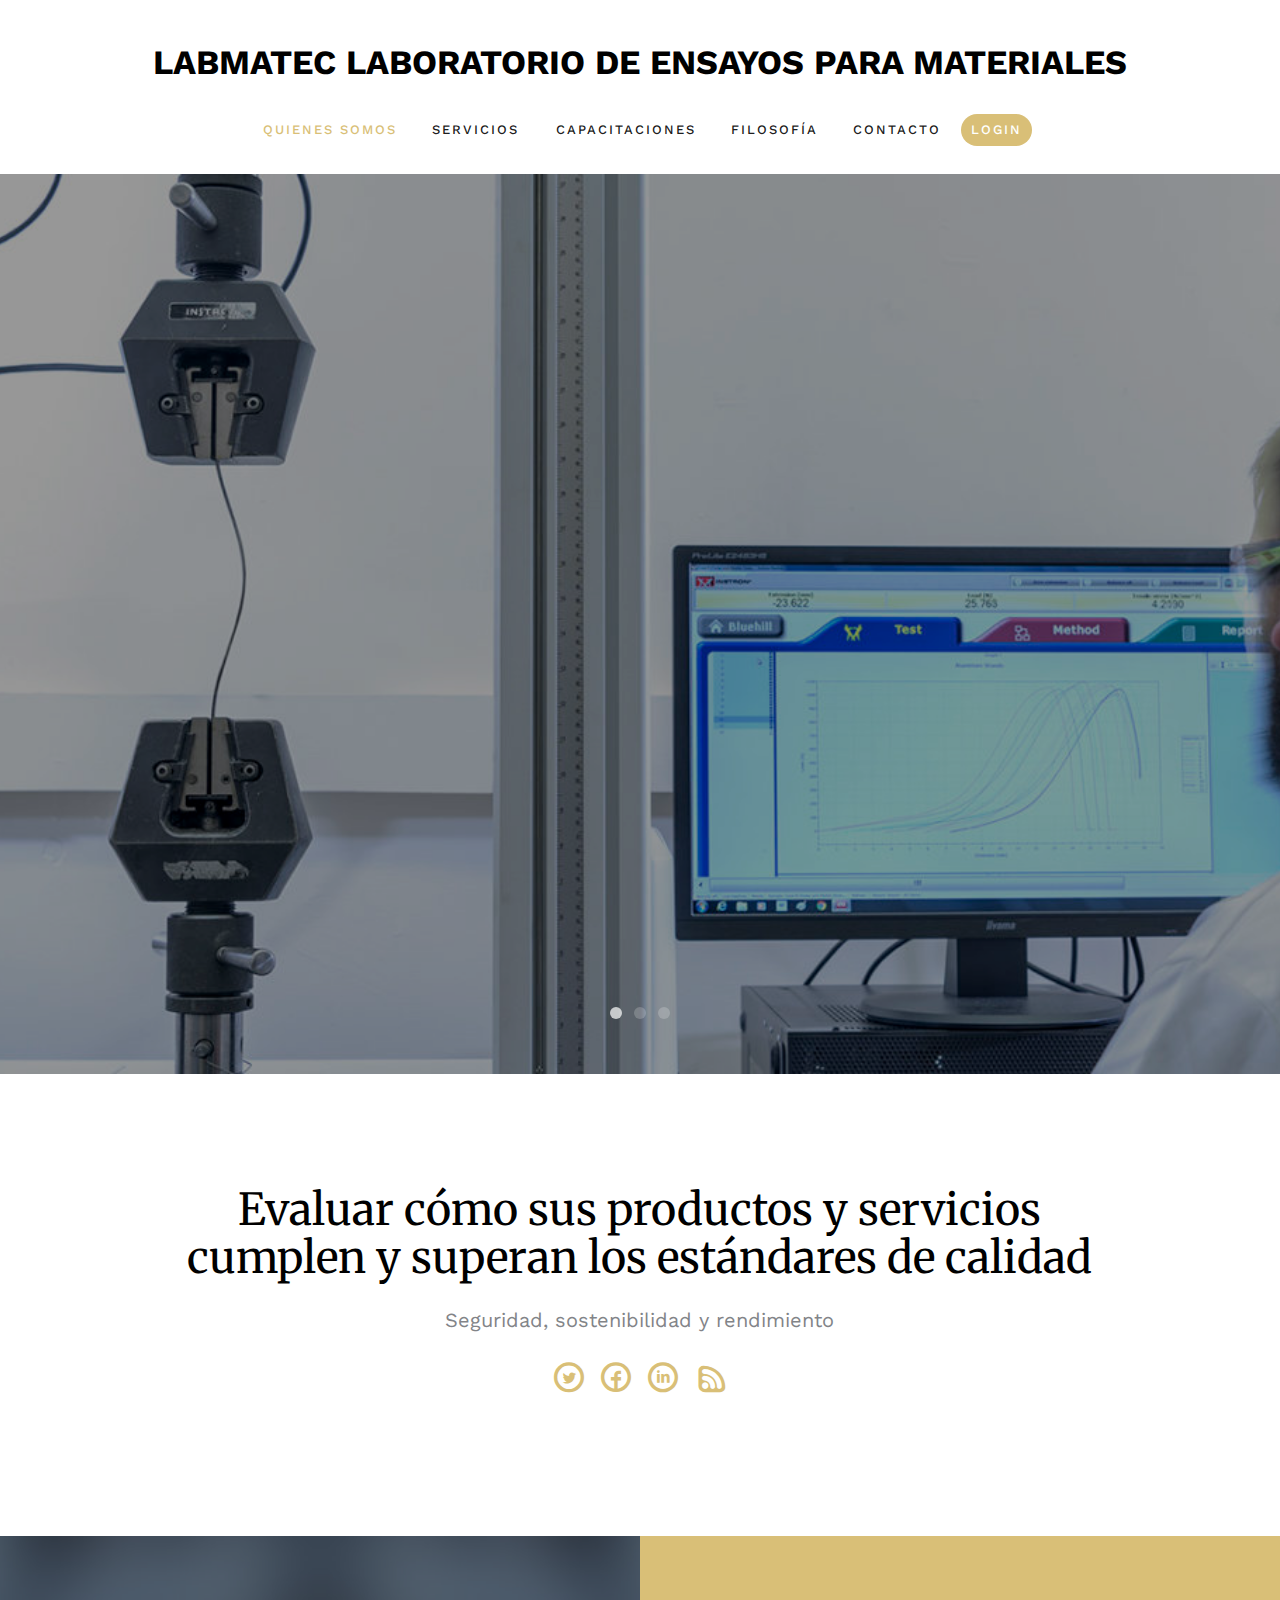
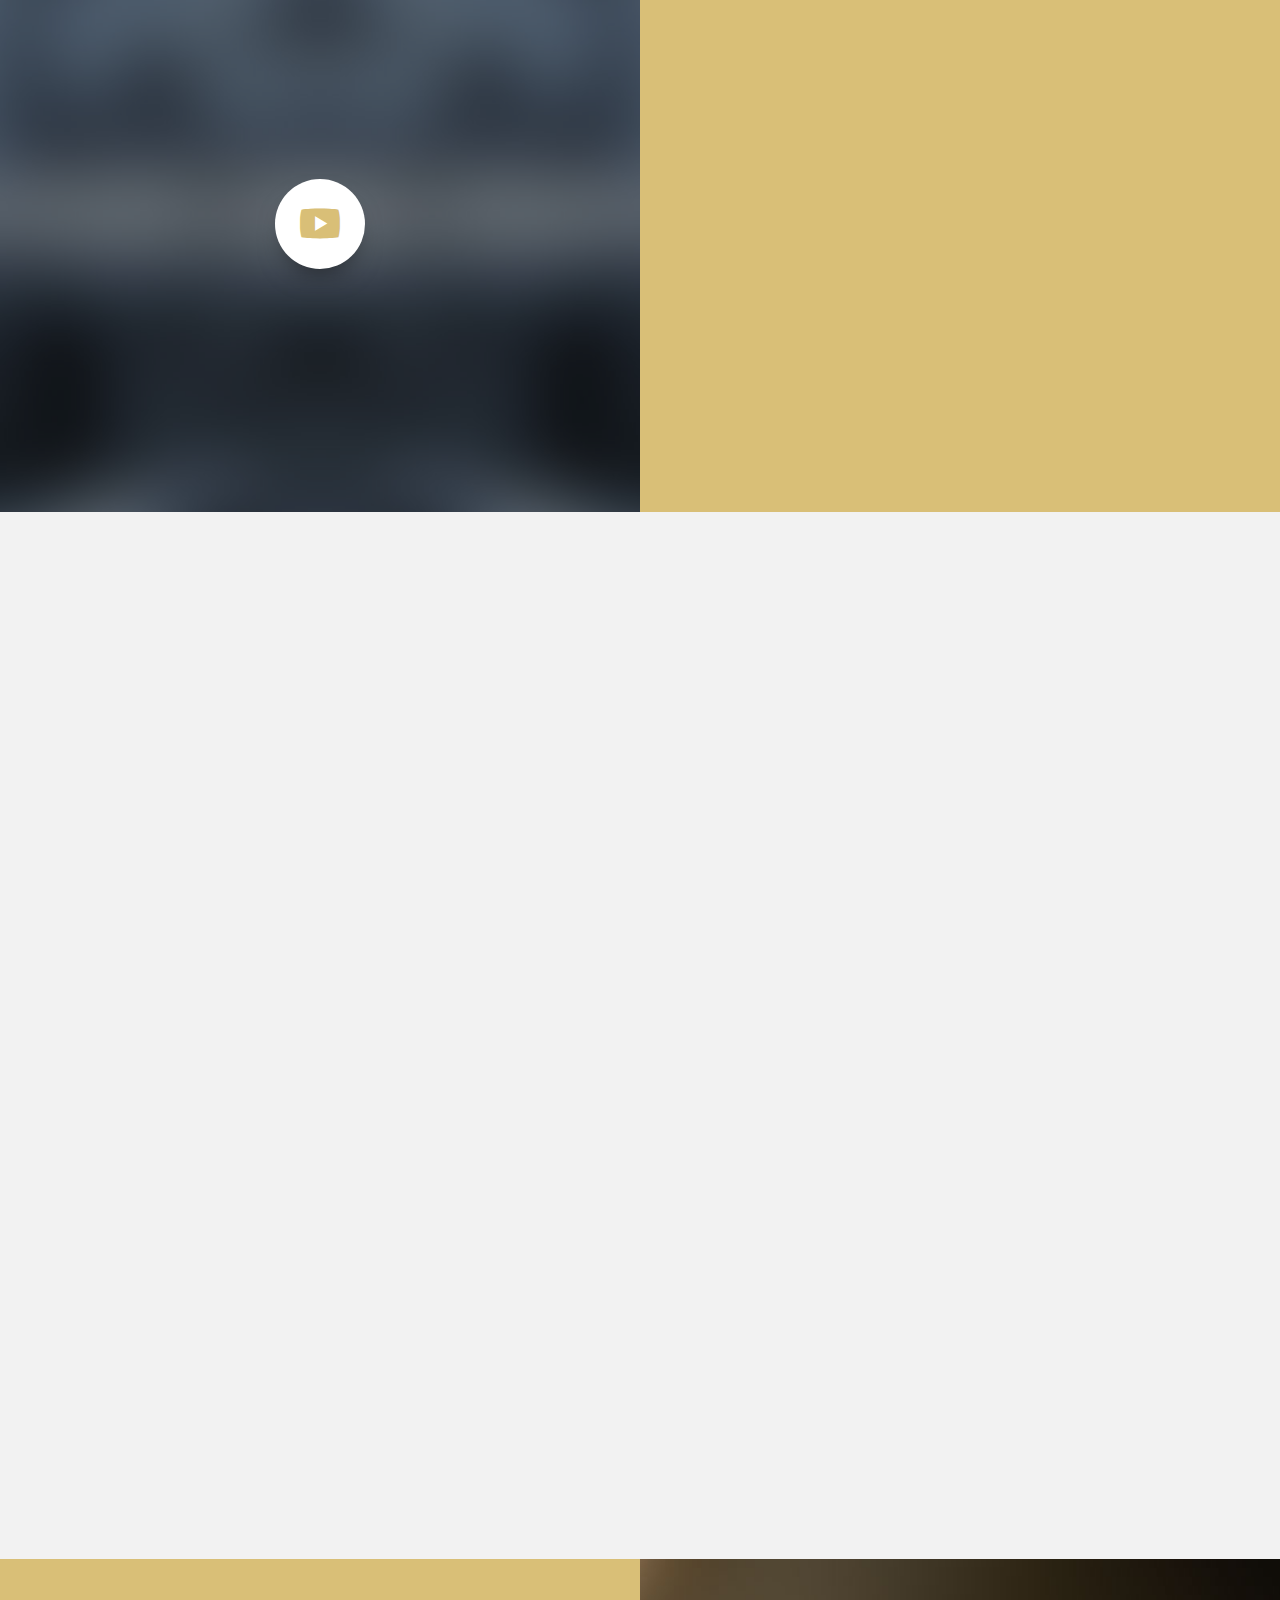
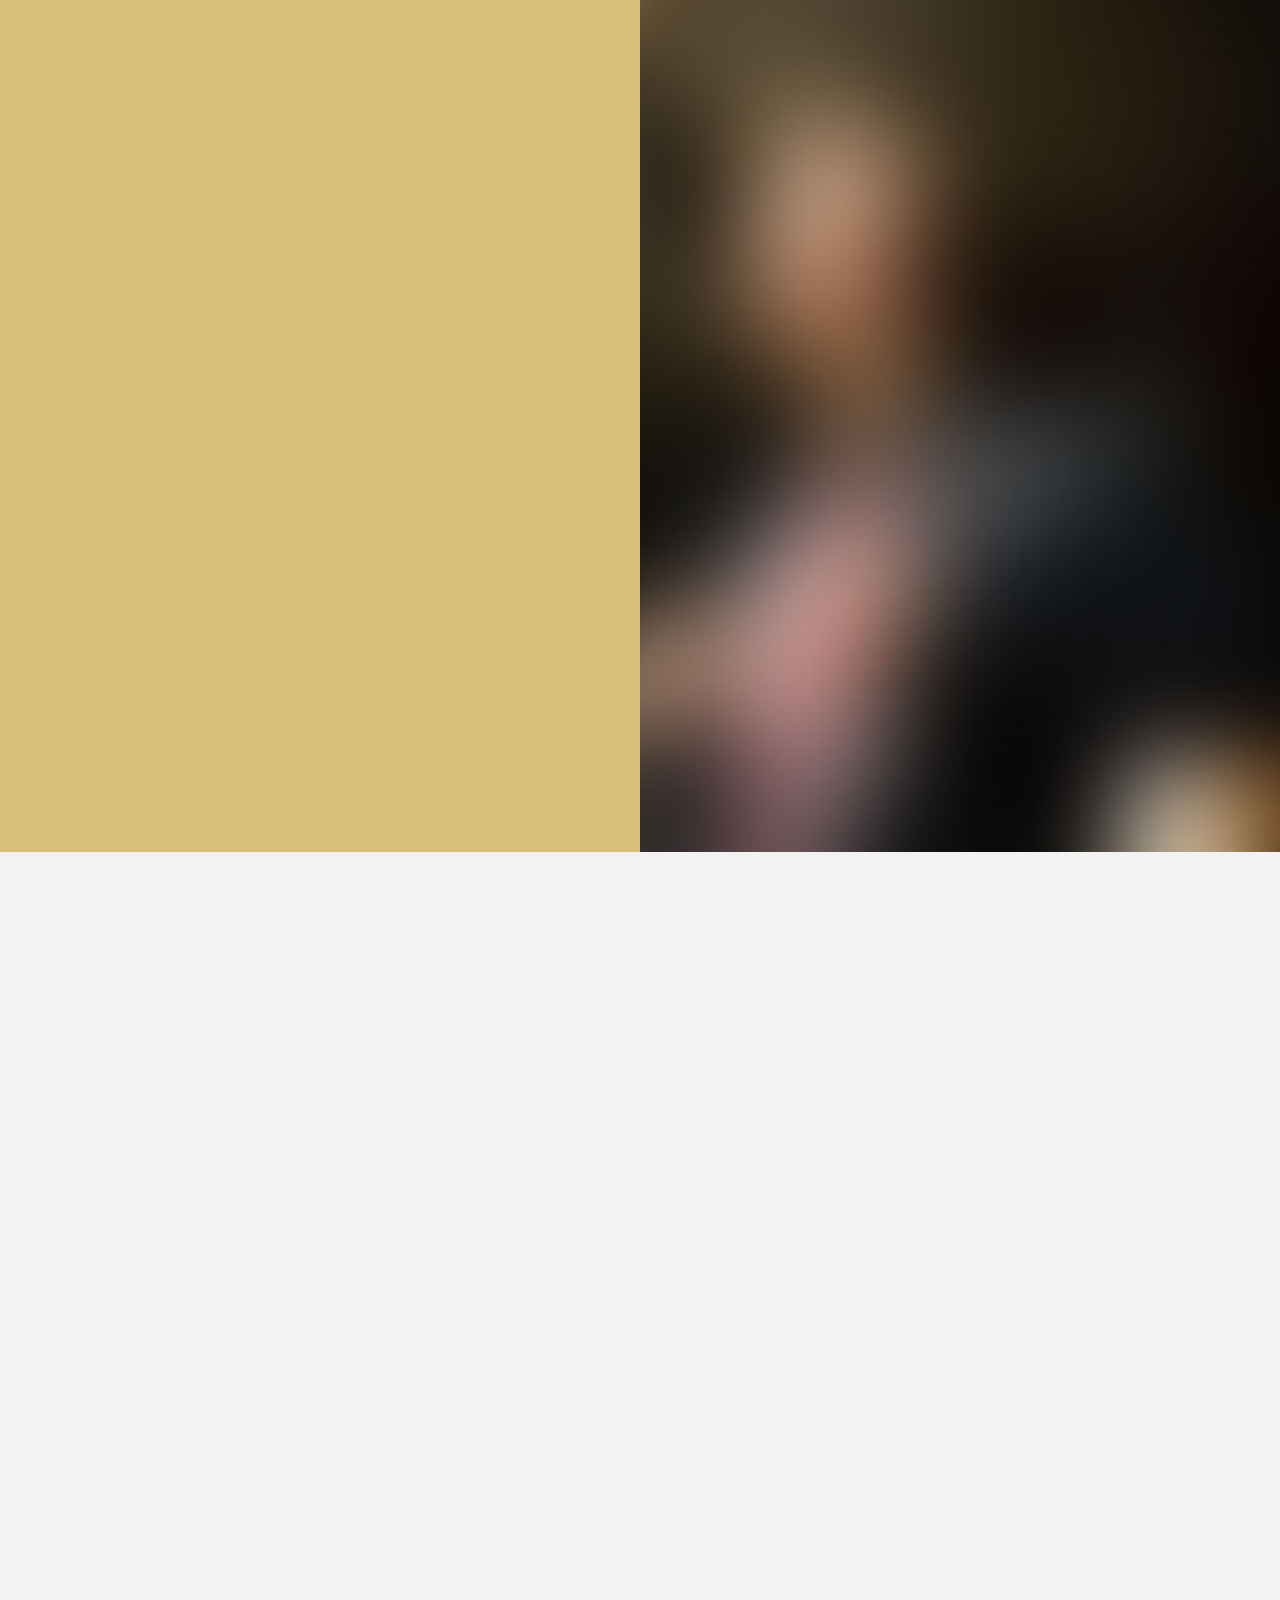
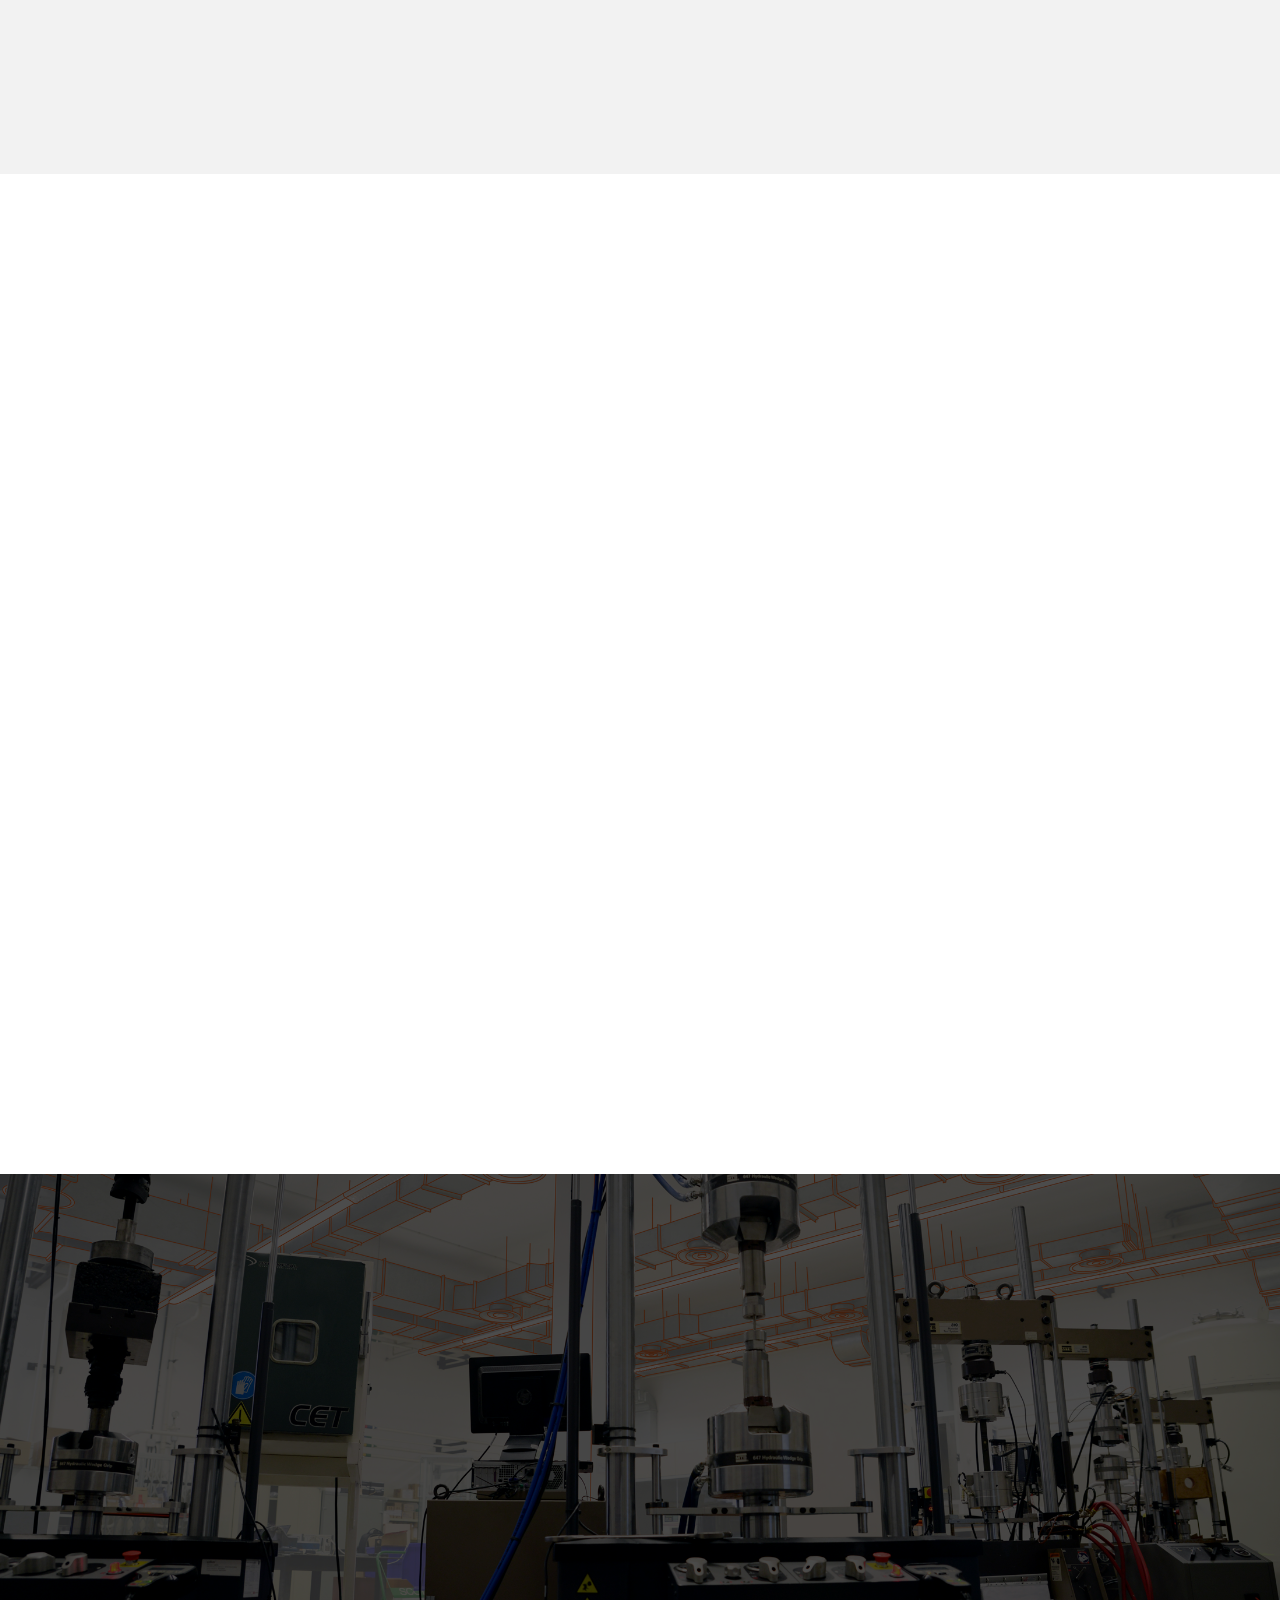
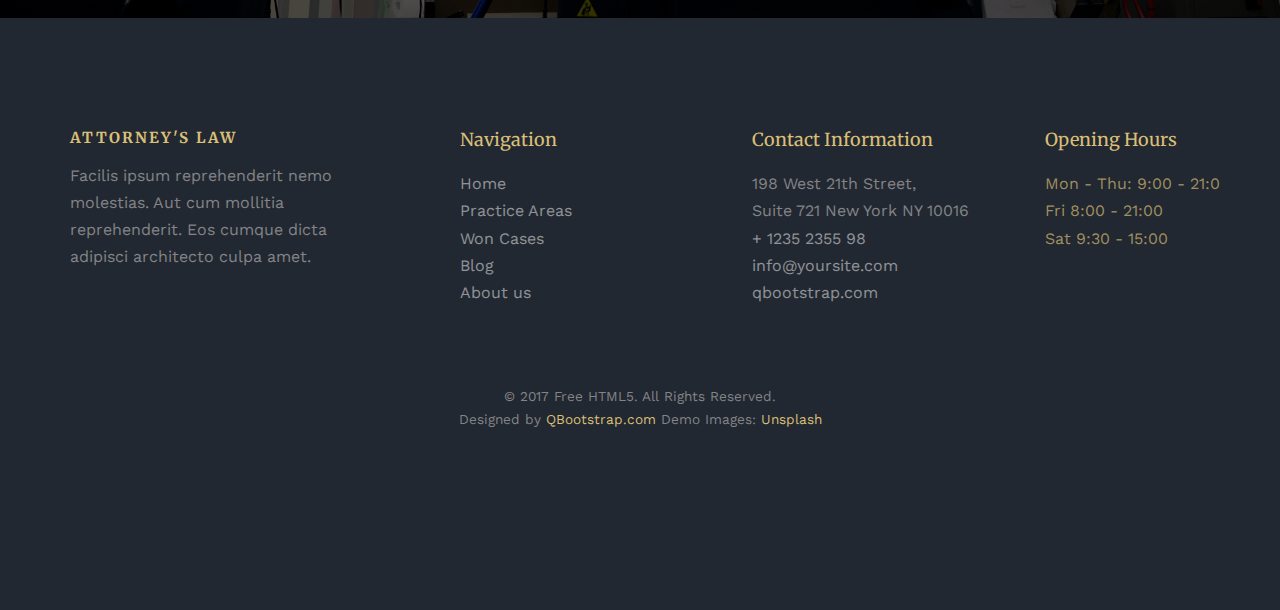
<file: LABMATEC/index.html>
<!DOCTYPE html>
<!--[if lt IE 7]>      <html class="no-js lt-ie9 lt-ie8 lt-ie7"> <![endif]-->
<!--[if IE 7]>         <html class="no-js lt-ie9 lt-ie8"> <![endif]-->
<!--[if IE 8]>         <html class="no-js lt-ie9"> <![endif]-->
<!--[if gt IE 8]><!--> <html class="no-js"> <!--<![endif]-->

<head>
	<meta charset="utf-8">
	<meta http-equiv="X-UA-Compatible" content="IE=edge">
	<title>LABMATEC &mdash; Laboratorio de ensayos para materiales</title>
	<meta name="viewport" content="width=device-width, initial-scale=1">
	<meta name="description" content="Free HTML5 Template by QBOOTSTRAP.COM" />
	<meta name="keywords" content="free html5, free template, free bootstrap, html5, css3, mobile first, responsive" />
	<meta name="author" content="QBOOTSTRAP.COM" />

  	<!-- Facebook and Twitter integration -->
	<meta property="og:title" content=""/>
	<meta property="og:image" content=""/>
	<meta property="og:url" content=""/>
	<meta property="og:site_name" content=""/>
	<meta property="og:description" content=""/>
	<meta name="twitter:title" content="" />
	<meta name="twitter:image" content="" />
	<meta name="twitter:url" content="" />
	<meta name="twitter:card" content="" />

	<link href="https://fonts.googleapis.com/css?family=Work+Sans:300,400,500,700,800" rel="stylesheet">
	<link href="https://fonts.googleapis.com/css?family=Merriweather:300,400,700,900" rel="stylesheet">
	
	<!-- Animate.css -->
	<link rel="stylesheet" href="css/animate.css">
	<!-- Icomoon Icon Fonts-->
	<link rel="stylesheet" href="css/icomoon.css">
	<!-- Bootstrap  -->
	<link rel="stylesheet" href="css/bootstrap.css">

	<!-- Magnific Popup -->
	<link rel="stylesheet" href="css/magnific-popup.css">

	<!-- Owl Carousel  -->
	<link rel="stylesheet" href="css/owl.carousel.min.css">
	<link rel="stylesheet" href="css/owl.theme.default.min.css">
	<!-- Flexslider  -->
	<link rel="stylesheet" href="css/flexslider.css">

	<!-- Theme style  -->
	<link rel="stylesheet" href="css/style.css">

	<!-- Modernizr JS -->
	<script src="js/modernizr-2.6.2.min.js"></script>
	<!-- FOR IE9 below -->
	<!--[if lt IE 9]>
	<script src="js/respond.min.js"></script>
	<![endif]-->

	</head>
	<body>
		
	<div class="qbootstrap-loader"></div>
	
	<div id="page">
	<nav class="qbootstrap-nav" role="navigation">
		<div class="top-menu">
			<div class="container">
				<div class="row">
					<div class="col-xs-12 text-center">
						<div id="qbootstrap-logo">
							<a href="index.html">LABMATEC LABORATORIO DE ENSAYOS PARA MATERIALES</a>
						</div>
					</div>
					<div class="col-xs-10 col-xs-offset-1 text-center menu-1">
						<ul>
							<li class="active"><a href="index.html">Quienes Somos</a></li> 	<!-- HOME -->
							<li class="has-dropdown">
								<a href="blog.html">Servicios</a>	<!-- BLOG -->
								<ul class="dropdown">
									<li><a href="#">Recurrentes</a></li>	<!-- WEB DESIGN -->
									<li><a href="#">Integrales</a></li>	<!-- ECOMMERCE -->
									<li><a href="#">Por Sector</a></li>	<!-- BRANDING -->
								</ul>
							</li>
							<li><a href="practice.html">Capacitaciones</a></li>	<!-- PRACTICES -->
							<li><a href="about.html">Filosofía</a></li>
							<li><a href="contact.html">Contacto</a></li>
							<li class="btn-cta"><a href="#"><span>Login</span></a></li>
							<!-- <li class="btn-cta"><a href="#"><span>Sign Up</span></a></li>-->
						</ul>
					</div>
				</div>
				
			</div>
		</div>
	</nav>

	<aside id="qbootstrap-hero" class="js-fullheight">
		<div class="flexslider js-fullheight" >
			<ul class="slides">
		   	<li style="background-image: url(images/img_bg_1.jpg);">
		   		<div class="overlay-gradient"></div>
		   		<div class="container">
		   			<div class="row">
			   			<div class="col-md-8 col-md-offset-2 text-center js-fullheight slider-text">
			   				<div class="slider-text-inner">
								
								<h2>Asegúrese de que sus materiales funcionen como se espera.</h2>
			   				</div>
			   			</div>
			   		</div>
		   		</div>
		   	</li>
		   	<li style="background-image: url(images/img_bg_2.jpg);">
		   		<div class="overlay-gradient"></div>
		   		<div class="container">
		   			<div class="row">
			   			<div class="col-md-8 col-md-offset-2 text-center js-fullheight slider-text">
			   				<div class="slider-text-inner">
								<h2>Garantizamos y creemos en un servicio de calidad.</h2>
			   				</div>
			   			</div>
			   		</div>
		   		</div>
		   	</li>
			   <li style="background-image: url(images/img_bg_3.jpg);">
		   		<div class="overlay-gradient"></div>
		   		<div class="container">
		   			<div class="row">
			   			<div class="col-md-8 col-md-offset-2 text-center js-fullheight slider-text">
			   				<div class="slider-text-inner">
									<h2>Aportamos soluciones técnicas a los sectores productivos y comerciales del Ecuador.</h2>
			   				</div>
			   			</div>
			   		</div>
		   		</div>
		   	</li>		   	
		  	</ul>
	  	</div>
	</aside>


	<div id="qbootstrap-intro">
		<div class="container">
			<div class="row">
				<div class="col-md-10 col-md-offset-1 text-center">
					<h2>Evaluar cómo sus productos y servicios cumplen y superan los estándares de calidad</h2>
					<p>Seguridad, sostenibilidad y rendimiento</p>
					<p class="social-icon">
						<a href="#"><i class="icon-social-twitter-circular"></i></a>
						<a href="#"><i class="icon-social-facebook-circular"></i></a>
						<a href="#"><i class="icon-social-linkedin-circular"></i></a>
						<a href="#"><i class="icon-rss-outline"></i></a>
					</p>
				</div>
			</div>
		</div>
	</div>

	<div id="qbootstrap-content">
		<div class="video qbootstrap-video" style="background-image: url(images/video.jpg);">
			<a href="https://vimeo.com/channels/staffpicks/93951774" class="popup-vimeo"><i class="icon-play"></i></a>
			<div class="overlay"></div>
		</div>
		<div class="choose">
			<div class="animate-box">
				<div class="qbootstrap-heading">
					<h2>We serve high quality services</h2>
					<p>Far far away, behind the word mountains, far from the countries Vokalia and Consonantia, there live the blind texts far from the countries Vokalia and Consonantia, there live the blind texts. </p>
				</div>
				<div class="progress">
					<div class="progress-bar progress-bar-striped active" role="progressbar" aria-valuenow="90" aria-valuemin="0" aria-valuemax="100" style="width:90%">
					Adoption Law 50%
					</div>
				</div>
				<div class="progress">
					<div class="progress-bar progress-bar-striped active" role="progressbar" aria-valuenow="88" aria-valuemin="0" aria-valuemax="100" style="width:88%">
					Family Law 80%
					</div>
				</div>
				<div class="progress">
					<div class="progress-bar progress-bar-striped active" role="progressbar" aria-valuenow="95" aria-valuemin="0" aria-valuemax="100" style="width:95%">
					Real Estate Law 70%
					</div>
				</div>
				<div class="progress">
					<div class="progress-bar progress-bar-striped active" role="progressbar" aria-valuenow="80" aria-valuemin="0" aria-valuemax="100" style="width:80%">
					Personal Injury Law 40%
					</div>
				</div>
			</div>
		</div>
	</div>

	<div id="qbootstrap-practice" class="qbootstrap-bg-section">
		<div class="container">
			<div class="row animate-box">
				<div class="col-md-8 col-md-offset-2 text-center qbootstrap-heading">
					<h2>Our Legal Practices Areas</h2>
					<p>Dignissimos asperiores vitae velit veniam totam fuga molestias accusamus alias autem provident. Odit ab aliquam dolor eius.</p>
				</div>
			</div>
			<div class="row">
				<div class="col-md-4 animate-box">
					<div class="services">
						<span class="icon">
							<i class="icon-home"></i>
						</span>
						<div class="desc">
							<h3><a href="#">Real Estate Law</a></h3>
							<p>Dignissimos asperiores vitae velit veniam totam fuga molestias accusamus alias autem provident. Odit ab aliquam dolor eius.</p>
						</div>
					</div>
				</div>
				<div class="col-md-4 animate-box">
					<div class="services">
						<span class="icon">
							<i class="icon-eye"></i>
						</span>
						<div class="desc">
							<h3><a href="#">Insurance Law</a></h3>
							<p>Dignissimos asperiores vitae velit veniam totam fuga molestias accusamus alias autem provident. Odit ab aliquam dolor eius.</p>
						</div>
					</div>
				</div>
				<div class="col-md-4 animate-box">
					<div class="services">
						<span class="icon">
							<i class="icon-shopping-cart"></i>
						</span>
						<div class="desc">
							<h3><a href="#">Business Law</a></h3>
							<p>Dignissimos asperiores vitae velit veniam totam fuga molestias accusamus alias autem provident. Odit ab aliquam dolor eius.</p>
						</div>
					</div>
				</div>
				<div class="col-md-4 animate-box">
					<div class="services">
						<span class="icon">
							<i class="icon-umbrella"></i>
						</span>
						<div class="desc">
							<h3><a href="#">Personal Injury</a></h3>
							<p>Dignissimos asperiores vitae velit veniam totam fuga molestias accusamus alias autem provident. Odit ab aliquam dolor eius.</p>
						</div>
					</div>
				</div>
				<div class="col-md-4 animate-box">
					<div class="services">
						<span class="icon">
							<i class="icon-heart"></i>
						</span>
						<div class="desc">
							<h3><a href="#">Medical Neglegence</a></h3>
							<p>Dignissimos asperiores vitae velit veniam totam fuga molestias accusamus alias autem provident. Odit ab aliquam dolor eius.</p>
						</div>
					</div>
				</div>
				<div class="col-md-4 animate-box">
					<div class="services">
						<span class="icon">
							<i class="icon-help"></i>
						</span>
						<div class="desc">
							<h3><a href="#">Criminal Defense</a></h3>
							<p>Dignissimos asperiores vitae velit veniam totam fuga molestias accusamus alias autem provident. Odit ab aliquam dolor eius.</p>
						</div>
					</div>
				</div>
				<div class="col-md-12 text-center animate-box">
					<p><a class="btn btn-primary btn-lg btn-learn" href="#">View More</a></p>
				</div>
			</div>
		</div>
	</div>

	<div id="qbootstrap-consult">
		<div class="choose">
			<div class="animate-box">
				<div class="qbootstrap-heading">
					<h2>Free Legal Consultation</h2>
				</div>
				<form action="#">
					<div class="row form-group">
						<div class="col-md-6">
							<!-- <label for="fname">First Name</label> -->
							<input type="text" id="fname" class="form-control" placeholder="Your firstname">
						</div>
						<div class="col-md-6">
							<!-- <label for="lname">Last Name</label> -->
							<input type="text" id="lname" class="form-control" placeholder="Your lastname">
						</div>
					</div>

					<div class="row form-group">
						<div class="col-md-12">
							<!-- <label for="email">Email</label> -->
							<input type="text" id="email" class="form-control" placeholder="Your email address">
						</div>
					</div>

					<div class="row form-group">
						<div class="col-md-12">
							<!-- <label for="subject">Subject</label> -->
							<input type="text" id="subject" class="form-control" placeholder="Your subject of this message">
						</div>
					</div>

					<div class="row form-group">
						<div class="col-md-12">
							<!-- <label for="message">Message</label> -->
							<textarea name="message" id="message" cols="30" rows="10" class="form-control" placeholder="Say something about us"></textarea>
						</div>
					</div>
					<div class="form-group">
						<input type="submit" value="Send Message" class="btn btn-primary">
					</div>

				</form>	
			</div>
		</div>
		<div class="video qbootstrap-video" style="background-image: url(images/img.jpg);"></div>
	</div>

	<div id="qbootstrap-blog" class="qbootstrap-bg-section">
		<div class="container">
			<div class="row animate-box">
				<div class="col-md-8 col-md-offset-2 text-center qbootstrap-heading">
					<h2>Latest News</h2>
					<p>Dignissimos asperiores vitae velit veniam totam fuga molestias accusamus alias autem provident. Odit ab aliquam dolor eius.</p>
				</div>
			</div>
			<div class="row">
				<div class="col-lg-4 col-md-4">
					<div class="qbootstrap-blog animate-box">
						<a href="#" class="blog-img" style="background-image:url(images/blog-1.jpg);"></a>
						<div class="blog-text">
							<h3><a href="#">The most common mistakes when managing personal finances</a></h3>
							<p class="meta"><span class="date">August 10, 2017</span> <span>by: Admin</span></p>
						</div> 
					</div>
				</div>
				<div class="col-lg-4 col-md-4">
					<div class="qbootstrap-blog animate-box">
						<a href="#" class="blog-img" style="background-image:url(images/blog-2.jpg);"></a>
						<div class="blog-text">
							<h3><a href="#">2016 Texas Employment Law Update</a></h3>
							<p class="meta"><span class="date">August 10, 2017</span> <span>by: Admin</span></p>
						</div> 
					</div>
				</div>
				<div class="col-lg-4 col-md-4">
					<div class="qbootstrap-blog animate-box">
						<a href="#" class="blog-img" style="background-image:url(images/blog-3.jpg);"></a>
						<div class="blog-text">
							<h3><a href="#">What the federal legal consequences of Florida's shooting wlll be?</a></h3>
							<p class="meta"><span class="date">August 10, 2017</span> <span>by: Admin</span></p>
						</div> 
					</div>
				</div>
			</div>
		</div>
	</div>

	<div id="qbootstrap-about">
		<div class="container">
			<div class="row animate-box">
				<div class="col-md-8 col-md-offset-2 text-center qbootstrap-heading">
					<h2>Our Attorneys</h2>
					<p>Dignissimos asperiores vitae velit veniam totam fuga molestias accusamus alias autem provident. Odit ab aliquam dolor eius.</p>
				</div>
			</div>
			<div class="row">
				<div class="col-md-4 col-sm-4 text-center animate-box" data-animate-effect="fadeIn">
					<div class="qbootstrap-staff">
						<img src="images/atty-1.jpg" alt="Free HTML5 Templates by qbootstrap.com">
						<h3>Jean Smith</h3>
						<strong class="role">Counsel</strong>
						<p>Quos quia provident consequuntur culpa facere ratione maxime commodi voluptates id repellat velit eaque aspernatur expedita. Possimus itaque adipisci.</p>
						<ul class="qbootstrap-social-icons">
							<li><a href="#"><i class="icon-social-facebook"></i></a></li>
							<li><a href="#"><i class="icon-social-twitter"></i></a></li>
							<li><a href="#"><i class="icon-rss"></i></a></li>
						</ul>
					</div>
				</div>
				<div class="col-md-4 col-sm-4 text-center animate-box" data-animate-effect="fadeIn">
					<div class="qbootstrap-staff">
						<img src="images/atty-2.jpg" alt="Free HTML5 Templates by qbootstrap.com">
						<h3>Hush Raven</h3>
						<strong class="role">Head of International Practice</strong>
						<p>Quos quia provident consequuntur culpa facere ratione maxime commodi voluptates id repellat velit eaque aspernatur expedita. Possimus itaque adipisci.</p>
						<ul class="qbootstrap-social-icons">
							<li><a href="#"><i class="icon-social-facebook"></i></a></li>
							<li><a href="#"><i class="icon-social-twitter"></i></a></li>
							<li><a href="#"><i class="icon-rss"></i></a></li>
						</ul>
					</div>
				</div>
				<div class="col-md-4 col-sm-4 text-center animate-box" data-animate-effect="fadeIn">
					<div class="qbootstrap-staff">
						<img src="images/atty-3.jpg" alt="Free HTML5 Templates by qbootstrap.com">
						<h3>Alex King</h3>
						<strong class="role">Managing Partner, Attorney</strong>
						<p>Quos quia provident consequuntur culpa facere ratione maxime commodi voluptates id repellat velit eaque aspernatur expedita. Possimus itaque adipisci.</p>
						<ul class="qbootstrap-social-icons">
							<li><a href="#"><i class="icon-social-facebook"></i></a></li>
							<li><a href="#"><i class="icon-social-twitter"></i></a></li>
							<li><a href="#"><i class="icon-rss"></i></a></li>
						</ul>
					</div>
				</div>
			</div>
		</div>
	</div>

	<div id="qbootstrap-started" style="background-image:url(images/img_bg_2.jpg);">
		<div class="overlay"></div>
		<div class="container">
			<div class="row animate-box">
				<div class="col-md-8 col-md-offset-2 text-center qbootstrap-heading">
					<h2>Legal Advice</h2>
					<p>We help people effectively fight their offenders back and successfully defend their own stand!</p>
					<p><a href="#" class="btn btn-primary btn-lg">Consultation</a></p>
				</div>
			</div>
		</div>
	</div>

	<footer id="qbootstrap-footer" role="contentinfo">
		<div class="container">
			<div class="row row-pb-md">
				<div class="col-md-3 qbootstrap-widget">
					<h4>Attorney's Law</h4>
					<p>Facilis ipsum reprehenderit nemo molestias. Aut cum mollitia reprehenderit. Eos cumque dicta adipisci architecto culpa amet.</p>
				</div>
				<div class="col-md-3 col-md-push-1">
					<h4>Navigation</h4>
					<ul class="qbootstrap-footer-links">
						<li><a href="#">Home</a></li>
						<li><a href="#">Practice Areas</a></li>
						<li><a href="#">Won Cases</a></li>
						<li><a href="#">Blog</a></li>
						<li><a href="#">About us</a></li>
					</ul>
				</div>

				<div class="col-md-3 col-md-push-1">
					<h4>Contact Information</h4>
					<ul class="qbootstrap-footer-links">
						<li>198 West 21th Street, <br> Suite 721 New York NY 10016</li>
						<li><a href="tel://1234567920">+ 1235 2355 98</a></li>
						<li><a href="mailto:info@yoursite.com">info@yoursite.com</a></li>
						<li><a href="http://qbootstrap.com">qbootstrap.com</a></li>
					</ul>
				</div>

				<div class="col-md-3 col-md-push-1">
					<h4>Opening Hours</h4>
					<ul class="qbootstrap-footer-links hours">
						<li>Mon - Thu: 9:00 - 21:0</li>
						<li>Fri 8:00 - 21:00</li>
						<li>Sat 9:30 - 15:00</li>
					</ul>
				</div>

			</div>

			<div class="row copyright">
				<div class="col-md-12 text-center">
					<p>
						<small class="block">&copy; 2017 Free HTML5. All Rights Reserved.</small> 
						<small class="block">Designed by <a href="https://qbootstrap.com/" target="_blank">QBootstrap.com</a> Demo Images: <a href="http://unsplash.co/" target="_blank">Unsplash</a></small>
					</p>
					<p>
						<ul class="qbootstrap-social-icons">
							<li><a href="#"><i class="icon-twitter"></i></a></li>
							<li><a href="#"><i class="icon-facebook"></i></a></li>
							<li><a href="#"><i class="icon-linkedin"></i></a></li>
							<li><a href="#"><i class="icon-dribbble"></i></a></li>
						</ul>
					</p>
				</div>
			</div>

		</div>
	</footer>
	</div>

	<div class="gototop js-top">
		<a href="#" class="js-gotop"><i class="icon-arrow-up"></i></a>
	</div>
	
	<!-- jQuery -->
	<script src="js/jquery.min.js"></script>
	<!-- jQuery Easing -->
	<script src="js/jquery.easing.1.3.js"></script>
	<!-- Bootstrap -->
	<script src="js/bootstrap.min.js"></script>
	<!-- Waypoints -->
	<script src="js/jquery.waypoints.min.js"></script>
	<!-- Stellar Parallax -->
	<script src="js/jquery.stellar.min.js"></script>
	<!-- Carousel -->
	<script src="js/owl.carousel.min.js"></script>
	<!-- Flexslider -->
	<script src="js/jquery.flexslider-min.js"></script>
	<!-- countTo -->
	<script src="js/jquery.countTo.js"></script>
	<!-- Magnific Popup -->
	<script src="js/jquery.magnific-popup.min.js"></script>
	<script src="js/magnific-popup-options.js"></script>
	<!-- Main -->
	<script src="js/main.js"></script>

	</body>
</html>
</file>
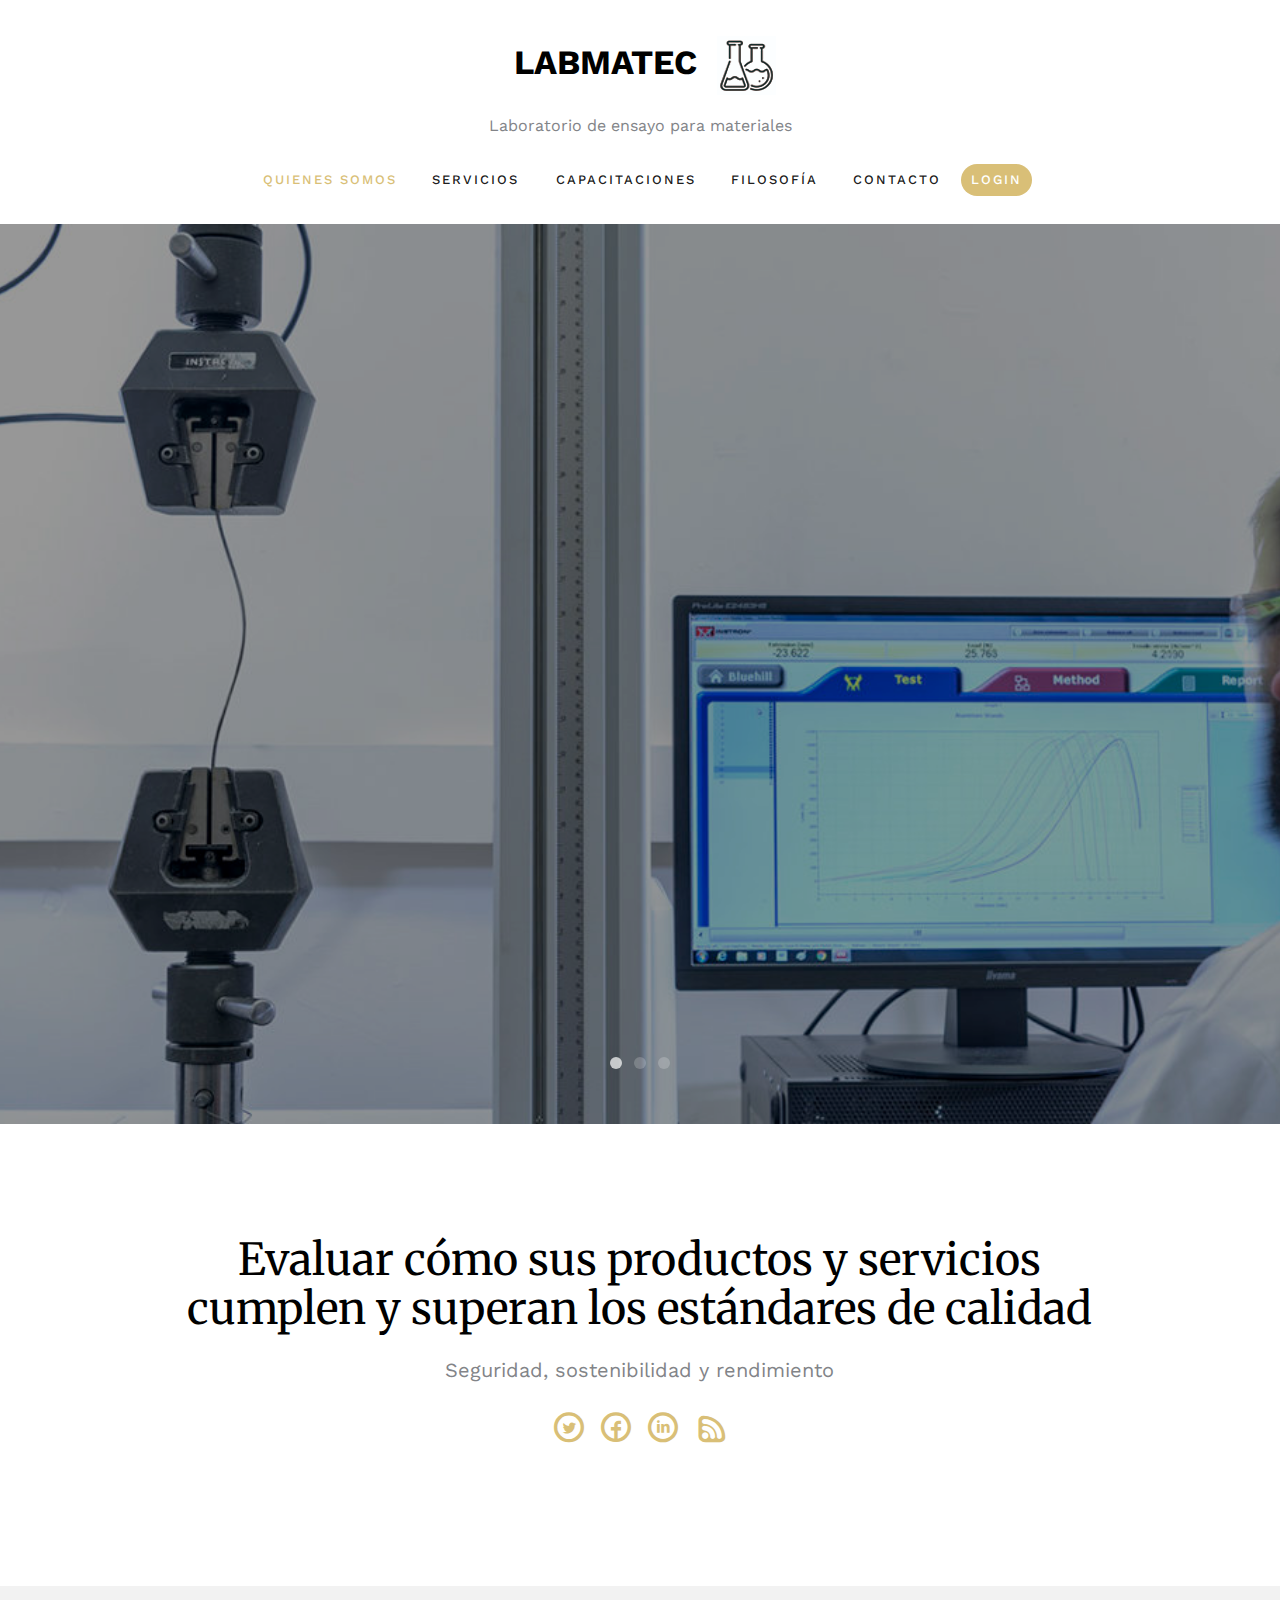
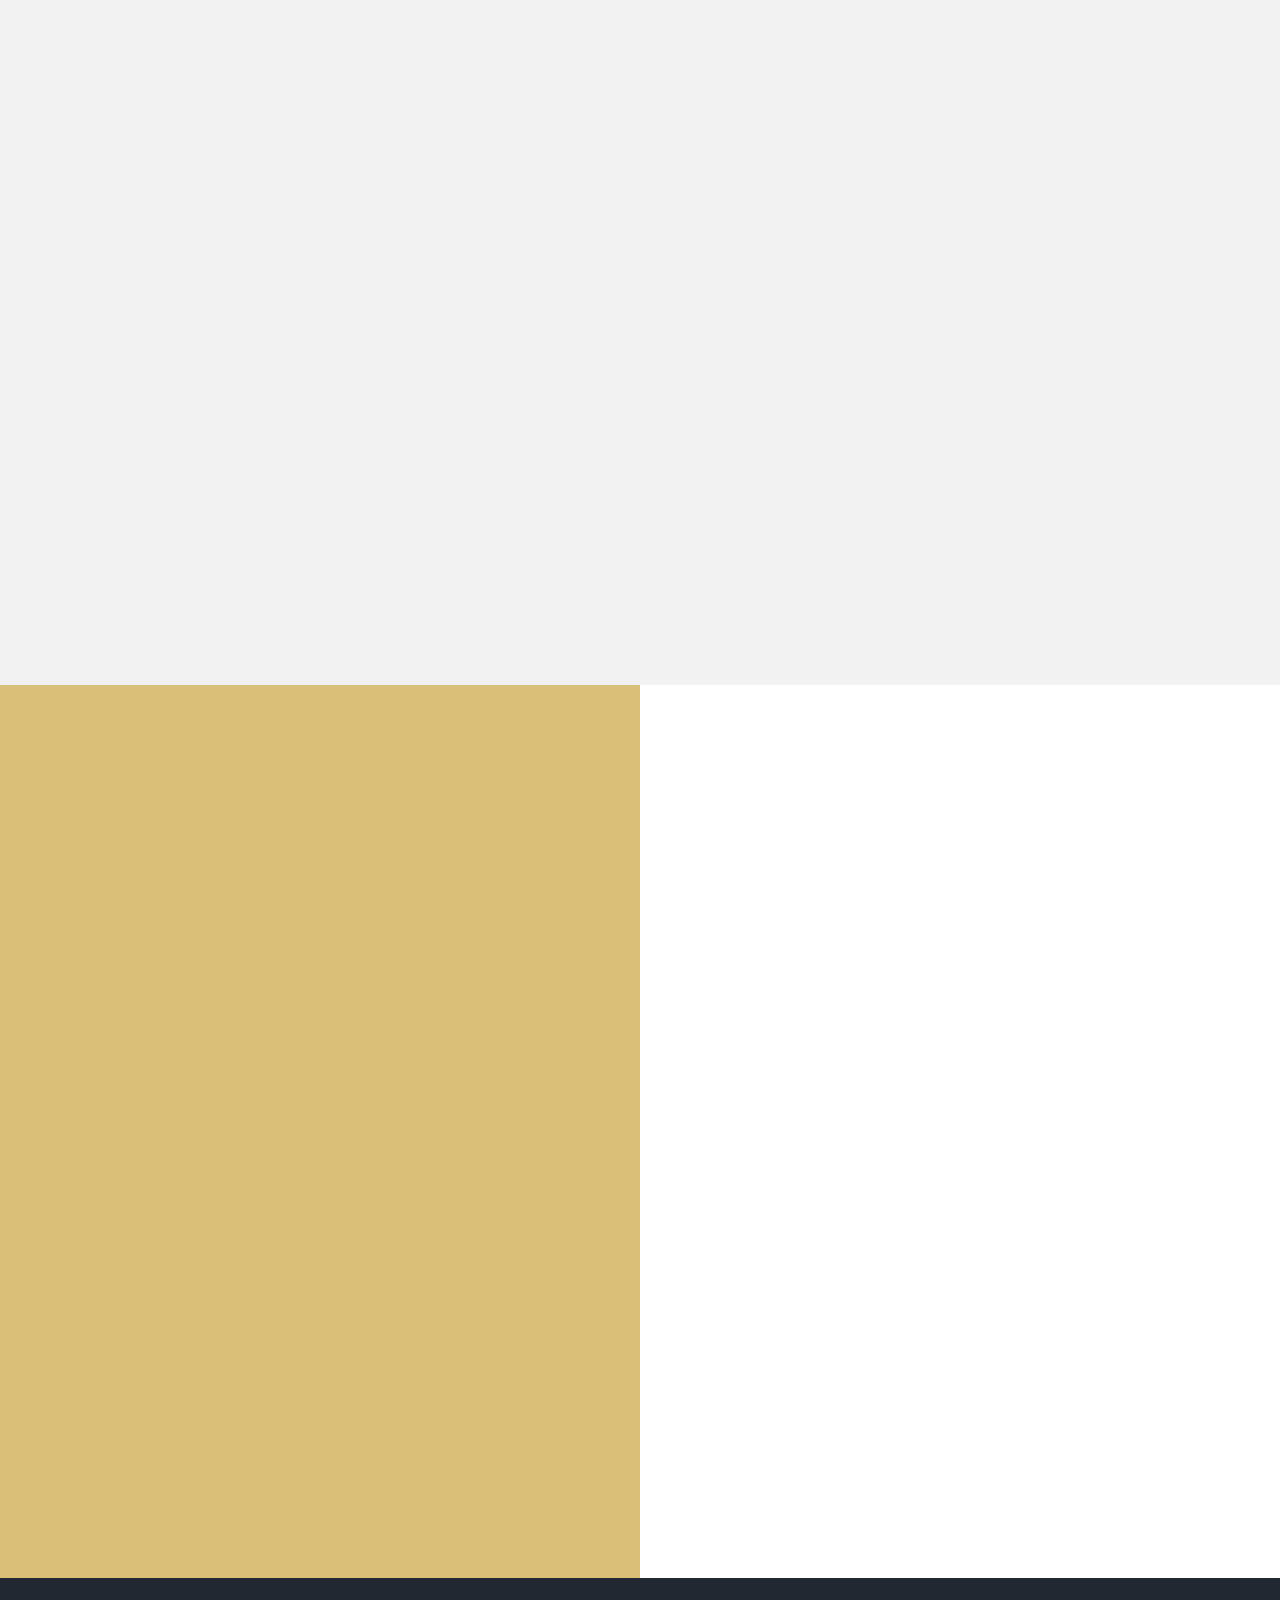
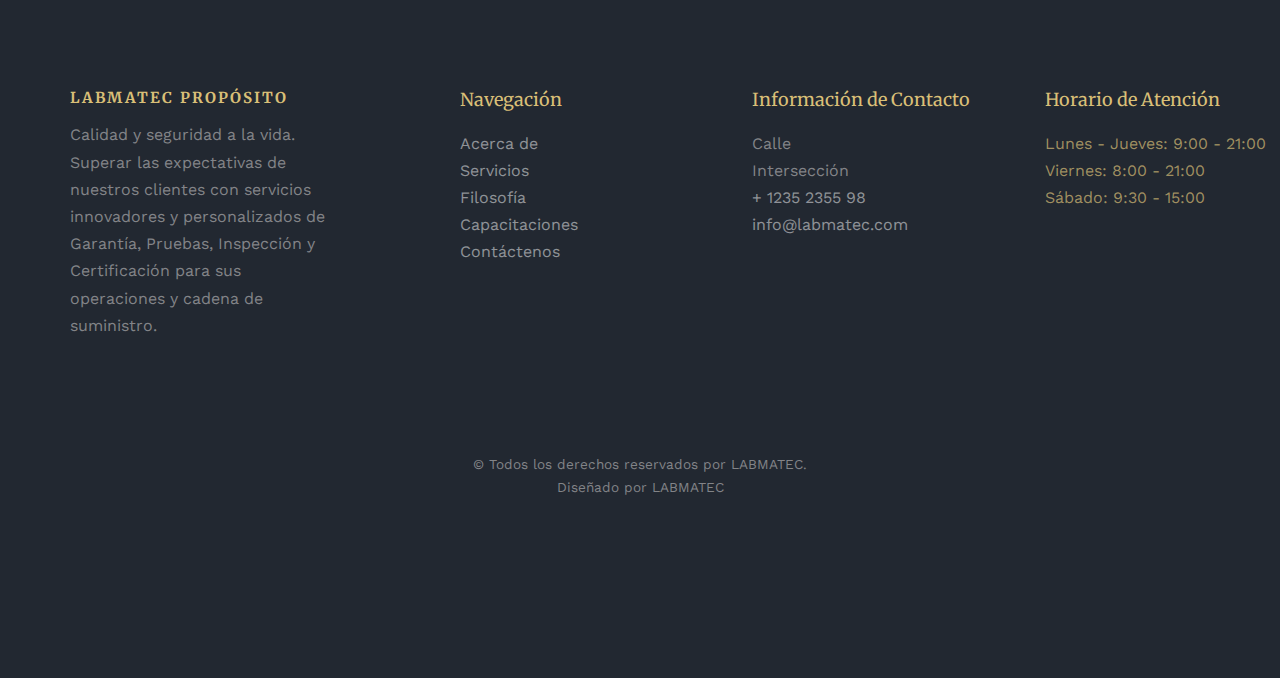
<file: LabMatec_Website/index.html>
<!DOCTYPE html>

<!--[if gt IE 8]><!--> <html class="no-js"> <!--<![endif]-->

<head>
	<meta charset="utf-8">
	<meta http-equiv="X-UA-Compatible" content="IE=edge">
	<link rel="shortcut icon" href="images/Icono 3.ico" />
	<title>LABMATEC &mdash; Laboratorio de ensayos para materiales</title>
	<meta name="viewport" content="width=device-width, initial-scale=1">
	<meta name="description" content="Free HTML5 Template by QBOOTSTRAP.COM" />
	<meta name="keywords" content="free html5, free template, free bootstrap, html5, css3, mobile first, responsive" />
	<meta name="author" content="QBOOTSTRAP.COM" />

  	<!-- Facebook and Twitter integration -->
	<meta property="og:title" content=""/>
	<meta property="og:image" content=""/>
	<meta property="og:url" content=""/>
	<meta property="og:site_name" content=""/>
	<meta property="og:description" content=""/>
	<meta name="twitter:title" content="" />
	<meta name="twitter:image" content="" />
	<meta name="twitter:url" content="" />
	<meta name="twitter:card" content="" />

	<link href="https://fonts.googleapis.com/css?family=Work+Sans:300,400,500,700,800" rel="stylesheet">
	<link href="https://fonts.googleapis.com/css?family=Merriweather:300,400,700,900" rel="stylesheet">
	
	<!-- Animate.css -->
	<link rel="stylesheet" href="css/animate.css">
	<!-- Icomoon Icon Fonts-->
	<link rel="stylesheet" href="css/icomoon.css">
	<!-- Bootstrap  -->
	<link rel="stylesheet" href="css/bootstrap.css">

	<!-- Magnific Popup -->
	<link rel="stylesheet" href="css/magnific-popup.css">

	<!-- Owl Carousel  -->
	<link rel="stylesheet" href="css/owl.carousel.min.css">
	<link rel="stylesheet" href="css/owl.theme.default.min.css">
	<!-- Flexslider  -->
	<link rel="stylesheet" href="css/flexslider.css">

	<!-- Theme style  -->
	<link rel="stylesheet" href="css/style.css">

	<!-- Modernizr JS -->
	<script src="js/modernizr-2.6.2.min.js"></script>

	</head>
	<body>
		
	<div class="qbootstrap-loader"></div>
	
	<div id="page">
	<nav class="qbootstrap-nav" role="navigation">
		<div class="top-menu">
			<div class="container">
				<div class="row">
					<div class="col-xs-12 text-center">
						<div id="qbootstrap-logo">
						     <a href="index.html"> LABMATEC </a> <img src="images/Icono2.jpg" alt="Icono">
                        </div>
                        <p>Laboratorio de ensayo para materiales</p>
                    </div>
                    <div class="col-xs-10 col-xs-offset-1 text-center menu-1">
                        <ul>
							<li class="active"><a href="index.html">Quienes Somos</a></li> 	<!-- HOME -->
							<li class="has-dropdown">
								<a href="servicios.html">Servicios</a>	<!-- BLOG -->
								<ul class="dropdown">
									<li><a href="#">Recurrentes</a></li>	<!-- WEB DESIGN -->
									<li><a href="#">Integrales</a></li>	<!-- ECOMMERCE -->
									<li><a href="#">Por Sector</a></li>	<!-- BRANDING -->
								</ul>
							</li>
							<li><a href="capacitaciones.html">Capacitaciones</a></li>	<!-- PRACTICES -->
							<li><a href="filosofia.html">Filosofía</a></li>
							<li><a href="contacto.html">Contacto</a></li>
							<li class="btn-cta"><a href="#"><span>Login</span></a></li>
							<!-- <li class="btn-cta"><a href="#"><span>Sign Up</span></a></li>-->
						</ul>
					</div>
				</div>
			</div>
		</div>
	</nav>

	<aside id="qbootstrap-hero" class="js-fullheight">
		<div class="flexslider js-fullheight" >
			<ul class="slides">
		   	<li style="background-image: url(images/img_bg_1.jpg);">
		   		<div class="overlay-gradient"></div>
		   		<div class="container">
		   			<div class="row">
			   			<div class="col-md-8 col-md-offset-2 text-center js-fullheight slider-text">
			   				<div class="slider-text-inner">
								
								<h2 class="heading-section">Asegúrese de que sus materiales funcionen como se espera.</h2>
     	                  
			   				</div>
			   			</div>
			   		</div>
		   		</div>
		   	</li>
		   	<li style="background-image: url(images/img_bg_2.jpg);">
		   		<div class="overlay-gradient"></div>
		   		<div class="container">
		   			<div class="row">
			   			<div class="col-md-8 col-md-offset-2 text-center js-fullheight slider-text">
			   				<div class="slider-text-inner">
								<h2 class="heading-section">Garantizamos y creemos en un servicio de calidad.</h2>
     	                  
			   				</div>
			   			</div>
			   		</div>
		   		</div>
		   	</li>
			   <li style="background-image: url(images/img_bg_3.jpg);">
		   		<div class="overlay-gradient"></div>
		   		<div class="container">
		   			<div class="row">
			   			<div class="col-md-8 col-md-offset-2 text-center js-fullheight slider-text">
			   				<div class="slider-text-inner">
									<h2 class="heading-section">Aportamos soluciones técnicas a los sectores productivos y comerciales del Ecuador.</h2>
     	                  
								</div>
			   			</div>
			   		</div>
		   		</div>
		   	</li>		   	
		  	</ul>
	  	</div>
	</aside>

	<div id="qbootstrap-intro">
		<div class="container">
			<div class="row">
				<div class="col-md-10 col-md-offset-1 text-center">
					<h2>Evaluar cómo sus productos y servicios cumplen y superan los estándares de calidad</h2>
					<p>Seguridad, sostenibilidad y rendimiento</p>
					<p class="social-icon">
						<a href="#"><i class="icon-social-twitter-circular"></i></a>
						<a href="#"><i class="icon-social-facebook-circular"></i></a>
						<a href="#"><i class="icon-social-linkedin-circular"></i></a>
						<a href="#"><i class="icon-rss-outline"></i></a>
					</p>
				</div>
			</div>
		</div>
	</div>

	<div id="qbootstrap-practice" class="qbootstrap-bg-section">
		<div class="container">
			<div class="row animate-box">
				<div class="col-md-8 col-md-offset-2 text-center qbootstrap-heading">
					<h2>Servicios</h2>
					<p>Ofrecemos un servicio certificado para el ensayo de materiales.</p>
				</div>
			</div>
			<div class="row">
				<div class="col-md-4 animate-box">
					<div class="services">
						<span class="icon">
							<i class="icon-reload"></i> <!-- cambiar iconos -->
						</span>
						<div class="desc">
							<h3><a href="#">SERVICIOS RECURRENTES</a></h3>
							<p>Hablamos de los ensayos de materiales o calibraciones de instrumentos 
								más comunes, descritos en orden según el nombre del ensayo</p>
						</div>
					</div>
				</div>
				<div class="col-md-4 animate-box">
					<div class="services">
						<span class="icon">
							<i class="icon-star"></i> <!-- cambiar iconos -->
						</span>
						<div class="desc">
							<h3><a href="#">SERVICIOS INTEGRALES</a></h3>
							<p>Esta sección presenta proyectos en los que se integraron algunos ensayos
								 para un fin determinado.</p>
						</div>
					</div>
				</div>

				<div class="col-md-4 animate-box">
					<div class="services">
						<span class="icon">
							<i class="icon-reload"></i>
						</span>
						<div class="desc">
							<h3><a href="#">SERVICIOS POR SECTOR</a></h3>
							<p>Una manera diferente de encontrar el ensayo que necesita, desde el sector
								 en el que usted trabaja</p>
						</div>
					</div>
				</div>

				
			</div>
		</div>
	</div>

	<div id="qbootstrap-consult">
		<div class="choose">
			<div class="animate-box">
				<div class="qbootstrap-heading">
					<h2>Consultanos algo</h2>
				</div>
				<form action="#">
					<div class="row form-group">
						<div class="col-md-6">
							<!-- <label for="fname">First Name</label> -->
							<input type="text" id="fname" class="form-control" placeholder="Nombre">
						</div>
						<div class="col-md-6">
							<!-- <label for="lname">Last Name</label> -->
							<input type="text" id="lname" class="form-control" placeholder="Apellido">
						</div>
					</div>

					<div class="row form-group">
						<div class="col-md-12">
							<!-- <label for="email">Email</label> -->
							<input type="text" id="email" class="form-control" placeholder="Correo Electrónico">
						</div>
					</div>

					<div class="row form-group">
						<div class="col-md-12">
							<!-- <label for="subject">Subject</label> -->
							<input type="text" id="subject" class="form-control" placeholder="Asunto">
						</div>
					</div>

					<div class="row form-group">
						<div class="col-md-12">
							<!-- <label for="message">Message</label> -->
							<textarea name="message" id="message" cols="30" rows="10" class="form-control" placeholder="Cuentanos"></textarea>
						</div>
					</div>
					<div class="form-group">
						<input type="submit" value="Enviar mensaje" class="btn btn-primary">
					</div>
				</form>	
			</div>
		</div>
		<div class="animate-box">
		<iframe src="https://www.google.com/maps/d/u/1/embed?mid=1OOKLi2pljxujjq6Mz0ErKQ0XUHRXz09_"  width="300%" height="100%" frameborder="0" style="border:0" allowfullscreen></iframe>
		</div>
	</div>

		
	<footer id="qbootstrap-footer" role="contentinfo">
			<div class="container">
				<div class="row row-pb-md">
					<div class="col-md-3 qbootstrap-widget">
						<h4>LABMATEC Propósito</h4>
						<p>Calidad y seguridad a la vida.
						   Superar las expectativas de nuestros clientes con servicios innovadores 
						   y personalizados de Garantía, Pruebas, Inspección y Certificación para
						   sus operaciones y cadena de suministro.</p>
					</div>
					<div class="col-md-3 col-md-push-1">
						<h4>Navegación</h4>
						<ul class="qbootstrap-footer-links">
							<li><a href="index.html">Acerca de</a></li>
							<li><a href="servicios.html">Servicios</a></li>
							<li><a href="filosofia.html">Filosofía</a></li>
							<li><a href="capacitaciones.html">Capacitaciones</a></li>
							<li><a href="contacto.html">Contáctenos</a></li>
					</div>
	
					<div class="col-md-3 col-md-push-1">
						<h4>Información de Contacto</h4>
						<ul class="qbootstrap-footer-links">
							<li>Calle <br>Intersección</li>
							<li><a href="tel://1234567920">+ 1235 2355 98</a></li>
							<li><a href="mailto:info@yoursite.com">info@labmatec.com</a></li>
						</ul>	
					</div>
	
					<div class="col-md-3 col-md-push-1">
						<h4>Horario de Atención</h4>
						<ul class="qbootstrap-footer-links hours">
							<li>Lunes - Jueves: 9:00 - 21:00</li>
							<li>Viernes: 8:00 - 21:00</li>
							<li>Sábado: 9:30 - 15:00</li>
						</ul>
					</div>
				</div>
	
				<div class="row copyright">
					<div class="col-md-12 text-center">
						<p>
							<small class="block">&copy; Todos los derechos reservados por LABMATEC.</small> 
							<small class="block">Diseñado por LABMATEC</small>
						</p>
						<p>
							<ul class="qbootstrap-social-icons">
								<li><a href="#"><i class="icon-twitter"></i></a></li>
								<li><a href="#"><i class="icon-facebook"></i></a></li>
								<li><a href="#"><i class="icon-linkedin"></i></a></li>
								<li><a href="#"><i class="icon-dribbble"></i></a></li>
							</ul>
						</p>
					</div>
				</div>
			</div>
		</footer>
	</div>

	<div class="gototop js-top">
		<a href="#" class="js-gotop"><i class="icon-arrow-up"></i></a>
	</div>
	
	<!-- jQuery -->
	<script src="js/jquery.min.js"></script>
	<!-- jQuery Easing -->
	<script src="js/jquery.easing.1.3.js"></script>
	<!-- Bootstrap -->
	<script src="js/bootstrap.min.js"></script>
	<!-- Waypoints -->
	<script src="js/jquery.waypoints.min.js"></script>
	<!-- Stellar Parallax -->
	<script src="js/jquery.stellar.min.js"></script>
	<!-- Carousel -->
	<script src="js/owl.carousel.min.js"></script>
	<!-- Flexslider -->
	<script src="js/jquery.flexslider-min.js"></script>
	<!-- countTo -->
	<script src="js/jquery.countTo.js"></script>
	<!-- Magnific Popup -->
	<script src="js/jquery.magnific-popup.min.js"></script>
	<script src="js/magnific-popup-options.js"></script>
	<!-- Main -->
	<script src="js/main.js"></script>

	</body>
</html>
</file>
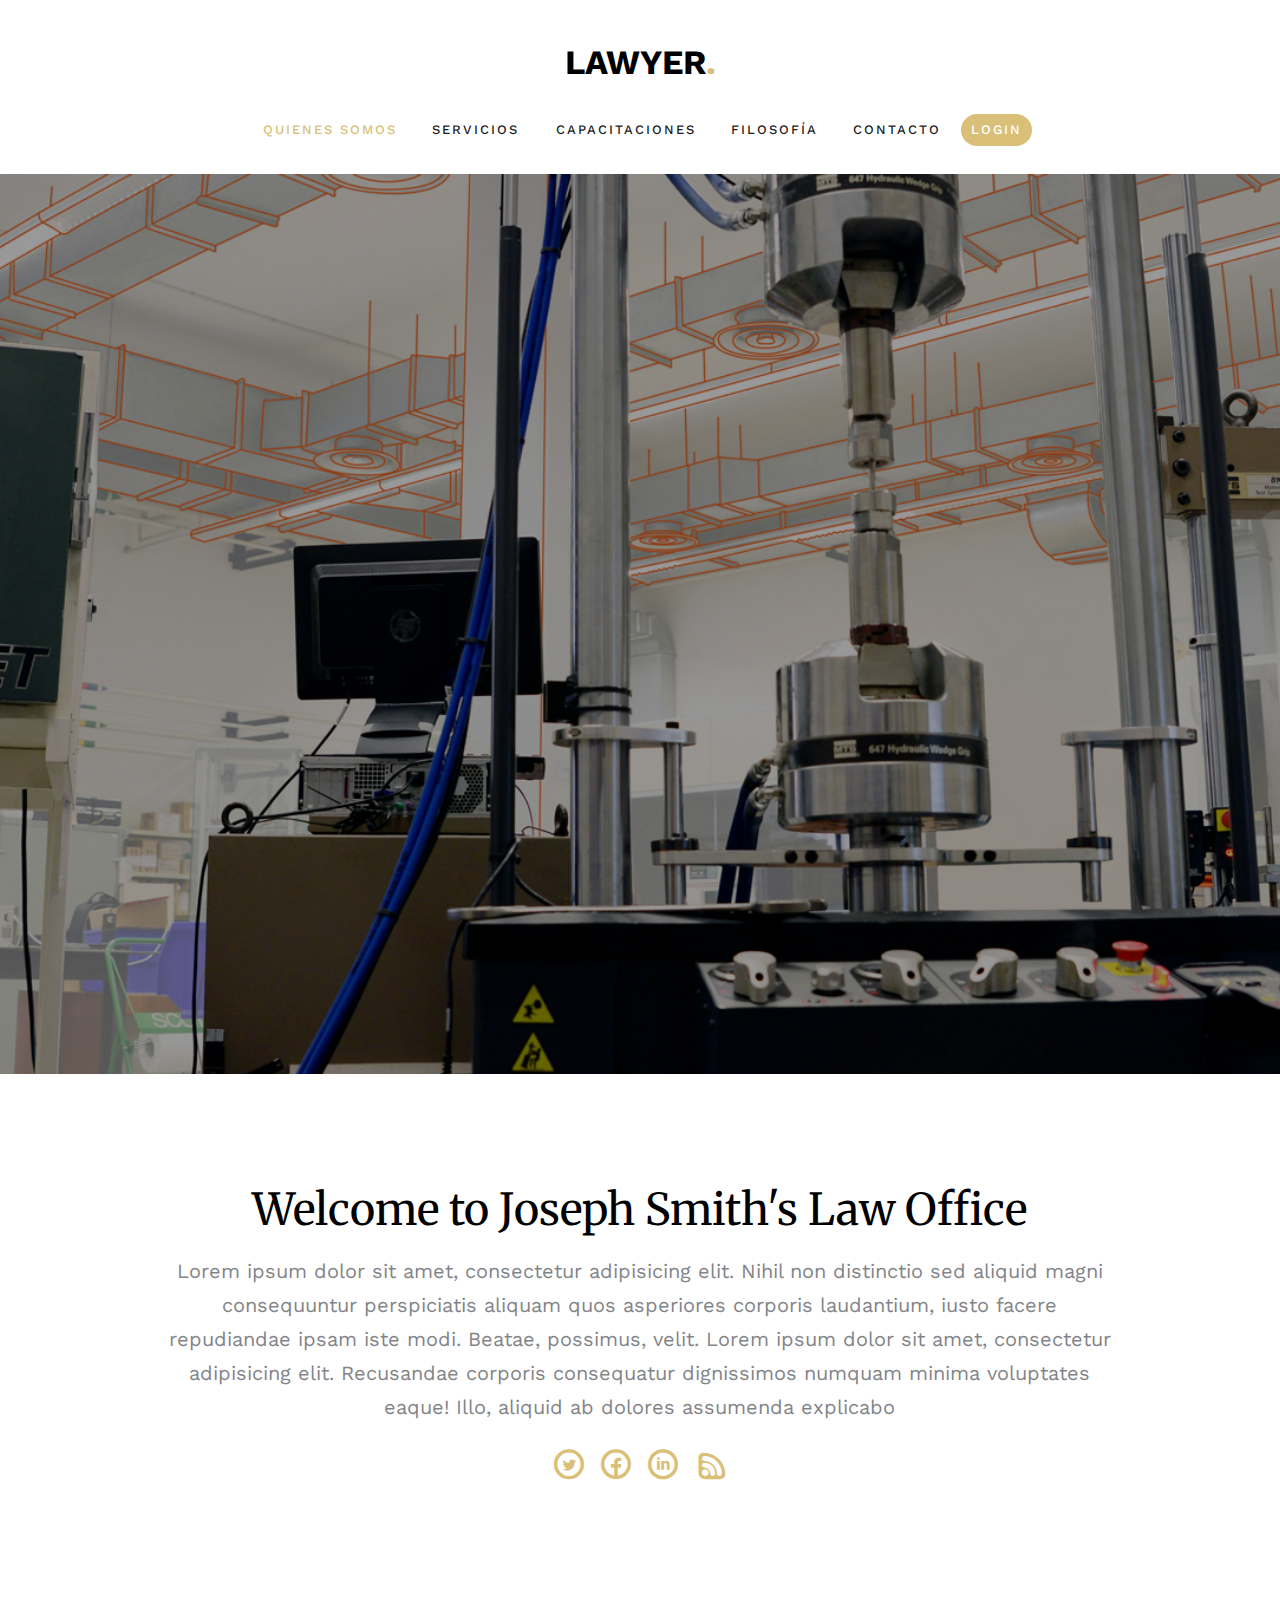
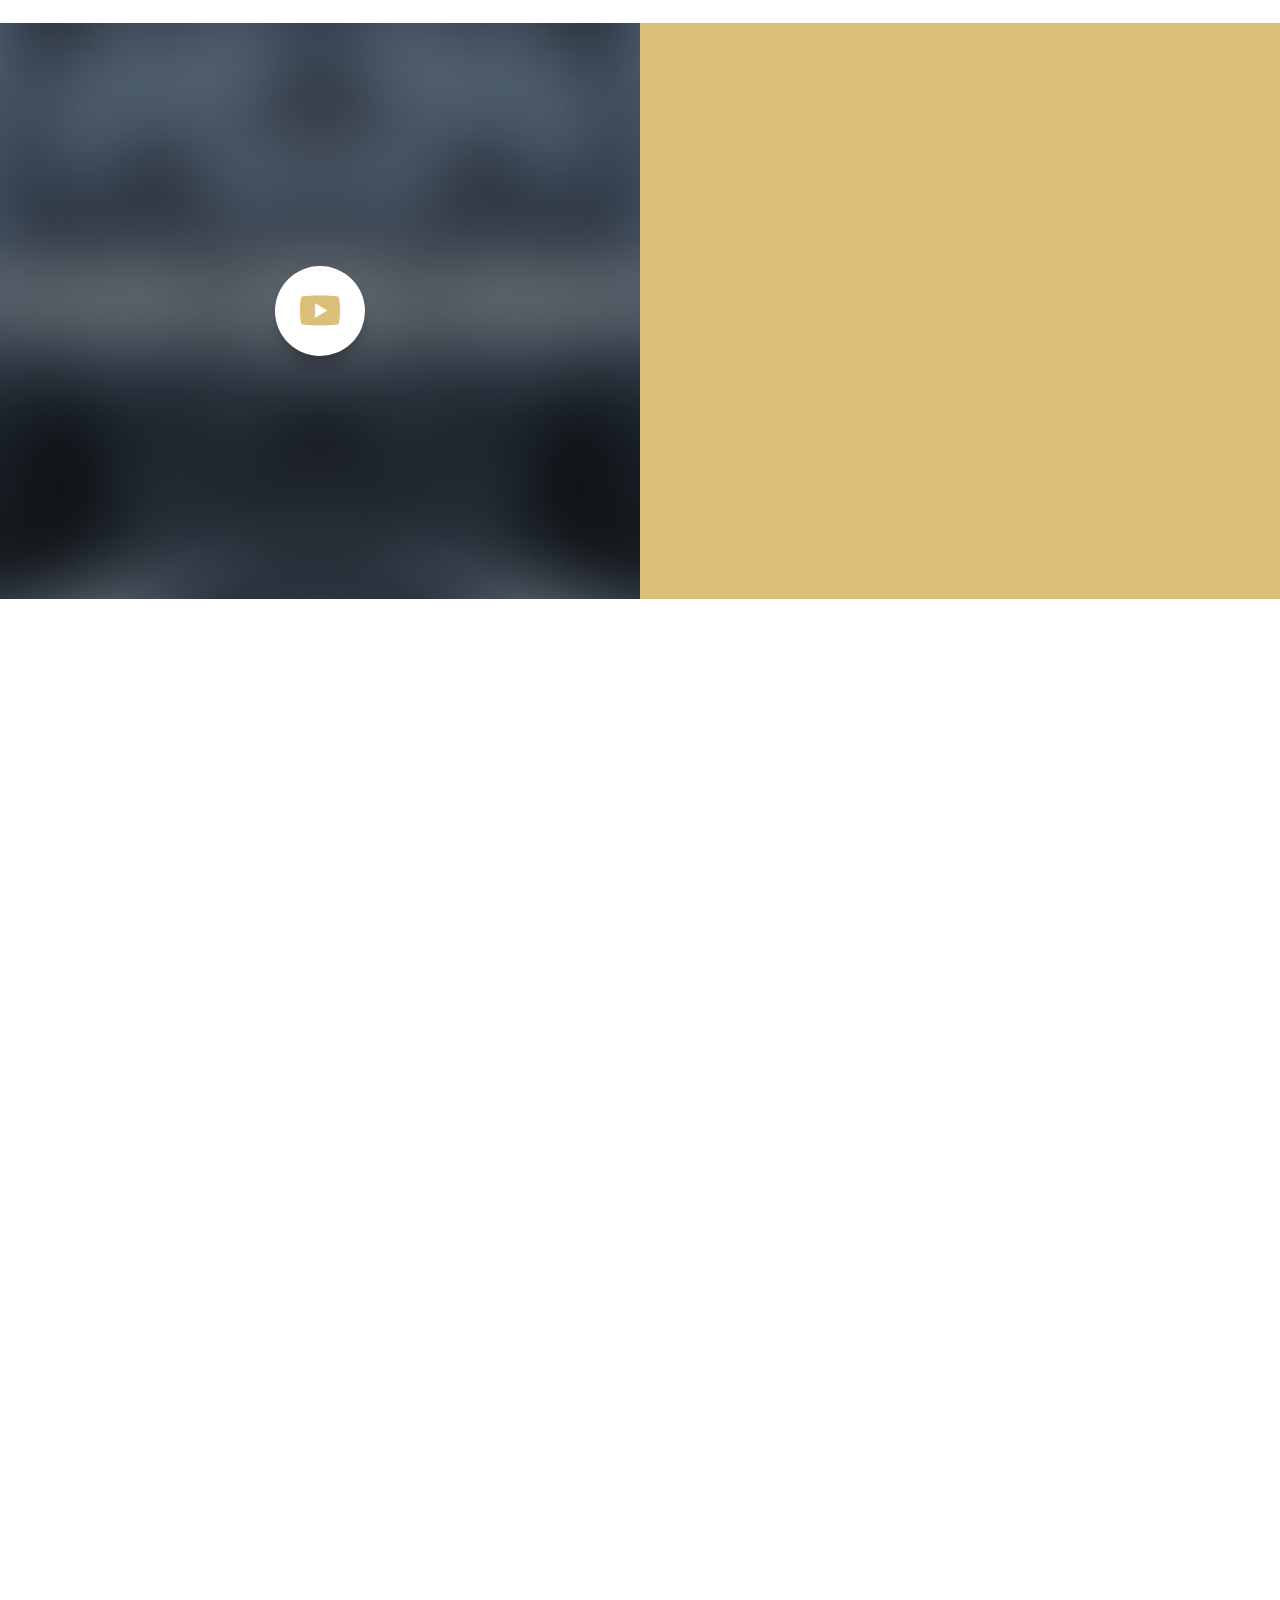
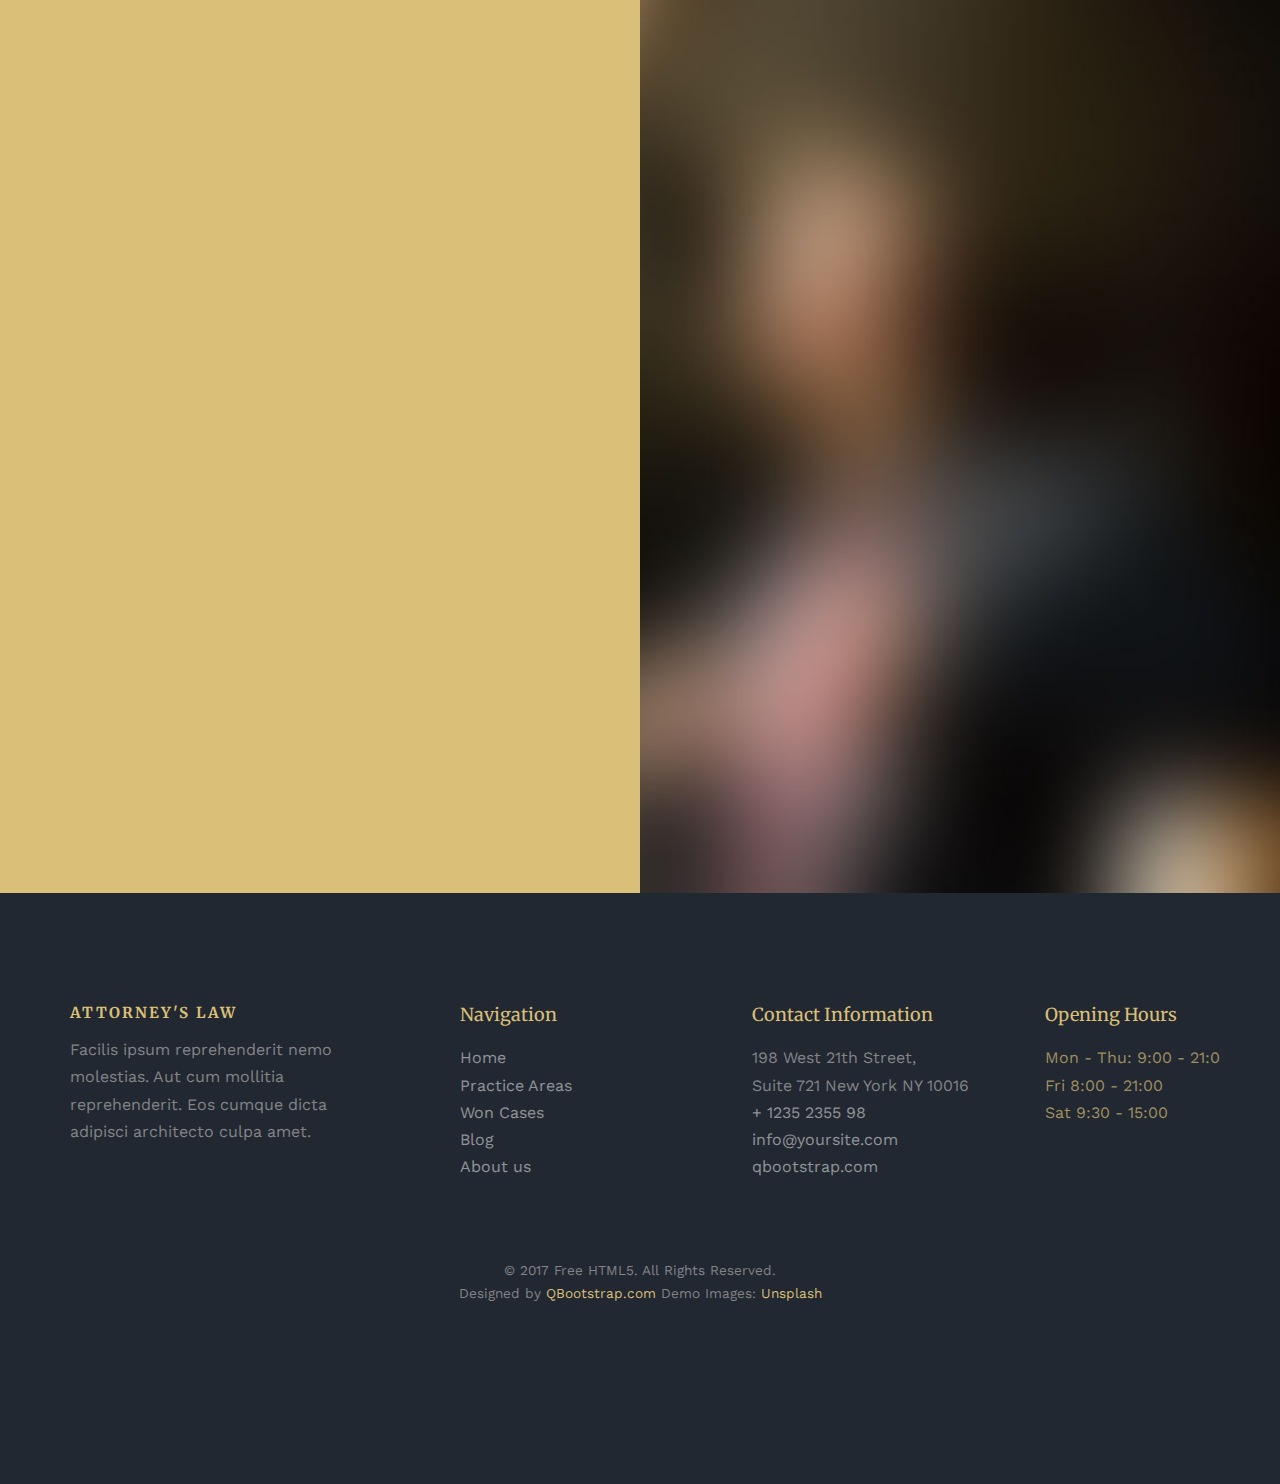
<file: LABMATEC/about.html>
<!DOCTYPE html>
<!--[if lt IE 7]>      <html class="no-js lt-ie9 lt-ie8 lt-ie7"> <![endif]-->
<!--[if IE 7]>         <html class="no-js lt-ie9 lt-ie8"> <![endif]-->
<!--[if IE 8]>         <html class="no-js lt-ie9"> <![endif]-->
<!--[if gt IE 8]><!--> <html class="no-js"> <!--<![endif]-->
	<head>
	<meta charset="utf-8">
	<meta http-equiv="X-UA-Compatible" content="IE=edge">
	<title>Lawyer &mdash; 100% Free Fully Responsive HTML5 Template by qbootstrap.com</title>
	<meta name="viewport" content="width=device-width, initial-scale=1">
	<meta name="description" content="Free HTML5 Template by QBOOTSTRAP.COM" />
	<meta name="keywords" content="free html5, free template, free bootstrap, html5, css3, mobile first, responsive" />
	<meta name="author" content="QBOOTSTRAP.COM" />

  <!-- 
	//////////////////////////////////////////////////////

	FREE HTML5 TEMPLATE 
	DESIGNED & DEVELOPED by QBOOTSTRAP.COM
		
	Website: 		http://qbootstrap.com/
	Email: 			info@qbootstrap.com
	Twitter: 		http://twitter.com/Q_bootstrap
	Facebook: 		https://www.facebook.com/Qbootstrap

	//////////////////////////////////////////////////////
	 -->

  	<!-- Facebook and Twitter integration -->
	<meta property="og:title" content=""/>
	<meta property="og:image" content=""/>
	<meta property="og:url" content=""/>
	<meta property="og:site_name" content=""/>
	<meta property="og:description" content=""/>
	<meta name="twitter:title" content="" />
	<meta name="twitter:image" content="" />
	<meta name="twitter:url" content="" />
	<meta name="twitter:card" content="" />

	<link href="https://fonts.googleapis.com/css?family=Work+Sans:300,400,500,700,800" rel="stylesheet">
	<link href="https://fonts.googleapis.com/css?family=Merriweather:300,400,700,900" rel="stylesheet">
	
	<!-- Animate.css -->
	<link rel="stylesheet" href="css/animate.css">
	<!-- Icomoon Icon Fonts-->
	<link rel="stylesheet" href="css/icomoon.css">
	<!-- Bootstrap  -->
	<link rel="stylesheet" href="css/bootstrap.css">

	<!-- Magnific Popup -->
	<link rel="stylesheet" href="css/magnific-popup.css">

	<!-- Owl Carousel  -->
	<link rel="stylesheet" href="css/owl.carousel.min.css">
	<link rel="stylesheet" href="css/owl.theme.default.min.css">
	<!-- Flexslider  -->
	<link rel="stylesheet" href="css/flexslider.css">

	<!-- Theme style  -->
	<link rel="stylesheet" href="css/style.css">

	<!-- Modernizr JS -->
	<script src="js/modernizr-2.6.2.min.js"></script>
	<!-- FOR IE9 below -->
	<!--[if lt IE 9]>
	<script src="js/respond.min.js"></script>
	<![endif]-->

	</head>
	<body>
		
	<div class="qbootstrap-loader"></div>
	
	<div id="page">
	<nav class="qbootstrap-nav" role="navigation">
		<div class="top-menu">
			<div class="container">
				<div class="row">
					<div class="col-xs-12 text-center">
						<div id="qbootstrap-logo"><a href="index.html">Lawyer<span>.</span></a></div>
					</div>
					<div class="col-xs-10 col-xs-offset-1 text-center menu-1">
						<ul>
							<li class="active"><a href="index.html">Quienes Somos</a></li> 	<!-- HOME -->
							<li class="has-dropdown">
								<a href="blog.html">Servicios</a>	<!-- BLOG -->
								<ul class="dropdown">
									<li><a href="#">Recurrentes</a></li>	<!-- WEB DESIGN -->
									<li><a href="#">Integrales</a></li>	<!-- ECOMMERCE -->
									<li><a href="#">Por Sector</a></li>	<!-- BRANDING -->
								</ul>
							</li>
							<li><a href="practice.html">Capacitaciones</a></li>	<!-- PRACTICES -->
							<li><a href="about.html">Filosofía</a></li>
							<li><a href="contact.html">Contacto</a></li>
							<li class="btn-cta"><a href="#"><span>Login</span></a></li>
							<!-- <li class="btn-cta"><a href="#"><span>Sign Up</span></a></li>-->
						</ul>
					</div>
				</div>
				
			</div>
		</div>
	</nav>

	<aside id="qbootstrap-hero" class="js-fullheight">
		<div class="flexslider js-fullheight">
			<ul class="slides">
		   	<li style="background-image: url(images/img_bg_2.jpg);">
		   		<div class="overlay-gradient"></div>
		   		<div class="container">
		   			<div class="col-md-10 col-md-offset-1 text-center js-fullheight slider-text">
		   				<div class="slider-text-inner desc">
		   					<h2 class="heading-section">About us</h2>
		   					<p class="qbootstrap-lead">Designed with <i class="icon-heart3"></i> by the fine folks at <a href="https://qbootstrap.com/" target="_blank">QBootstrap.com</a></p>
		   				</div>
		   			</div>
		   		</div>
		   	</li>
		  	</ul>
	  	</div>
	</aside>

	<div id="qbootstrap-intro">
		<div class="container">
			<div class="row">
				<div class="col-md-10 col-md-offset-1 text-center">
					<h2>Welcome to Joseph Smith's Law Office</h2>
					<p>Lorem ipsum dolor sit amet, consectetur adipisicing elit. Nihil non distinctio sed aliquid magni consequuntur perspiciatis aliquam quos asperiores corporis laudantium, iusto facere repudiandae ipsam iste modi. Beatae, possimus, velit. Lorem ipsum dolor sit amet, consectetur adipisicing elit. Recusandae corporis consequatur dignissimos numquam minima voluptates eaque! Illo, aliquid ab dolores assumenda explicabo</p>
					<p class="social-icon">
						<a href="#"><i class="icon-social-twitter-circular"></i></a>
						<a href="#"><i class="icon-social-facebook-circular"></i></a>
						<a href="#"><i class="icon-social-linkedin-circular"></i></a>
						<a href="#"><i class="icon-rss-outline"></i></a>
					</p>
				</div>
			</div>
		</div>
	</div>

	<div id="qbootstrap-content">
		<div class="video qbootstrap-video" style="background-image: url(images/video.jpg);">
			<a href="https://vimeo.com/channels/staffpicks/93951774" class="popup-vimeo"><i class="icon-play"></i></a>
			<div class="overlay"></div>
		</div>
		<div class="choose">
			<div class="animate-box">
				<div class="qbootstrap-heading">
					<h2>We serve high quality services</h2>
					<p>Far far away, behind the word mountains, far from the countries Vokalia and Consonantia, there live the blind texts far from the countries Vokalia and Consonantia, there live the blind texts. </p>
				</div>
				<div class="progress">
					<div class="progress-bar progress-bar-striped active" role="progressbar" aria-valuenow="90" aria-valuemin="0" aria-valuemax="100" style="width:90%">
					Adoption Law 50%
					</div>
				</div>
				<div class="progress">
					<div class="progress-bar progress-bar-striped active" role="progressbar" aria-valuenow="88" aria-valuemin="0" aria-valuemax="100" style="width:88%">
					Family Law 80%
					</div>
				</div>
				<div class="progress">
					<div class="progress-bar progress-bar-striped active" role="progressbar" aria-valuenow="95" aria-valuemin="0" aria-valuemax="100" style="width:95%">
					Real Estate Law 70%
					</div>
				</div>
				<div class="progress">
					<div class="progress-bar progress-bar-striped active" role="progressbar" aria-valuenow="80" aria-valuemin="0" aria-valuemax="100" style="width:80%">
					Personal Injury Law 40%
					</div>
				</div>
			</div>
		</div>
	</div>
	<div id="qbootstrap-about">
		<div class="container">
			<div class="row animate-box">
				<div class="col-md-8 col-md-offset-2 text-center qbootstrap-heading">
					<h2>Our Attorneys</h2>
					<p>Dignissimos asperiores vitae velit veniam totam fuga molestias accusamus alias autem provident. Odit ab aliquam dolor eius.</p>
				</div>
			</div>
			<div class="row">
				<div class="col-md-4 col-sm-4 text-center animate-box" data-animate-effect="fadeIn">
					<div class="qbootstrap-staff">
						<img src="images/atty-1.jpg" alt="Free HTML5 Templates by qbootstrap.com">
						<h3>Jean Smith</h3>
						<strong class="role">Counsel</strong>
						<p>Quos quia provident consequuntur culpa facere ratione maxime commodi voluptates id repellat velit eaque aspernatur expedita. Possimus itaque adipisci.</p>
						<ul class="qbootstrap-social-icons">
							<li><a href="#"><i class="icon-social-facebook"></i></a></li>
							<li><a href="#"><i class="icon-social-twitter"></i></a></li>
							<li><a href="#"><i class="icon-rss"></i></a></li>
						</ul>
					</div>
				</div>
				<div class="col-md-4 col-sm-4 text-center animate-box" data-animate-effect="fadeIn">
					<div class="qbootstrap-staff">
						<img src="images/atty-2.jpg" alt="Free HTML5 Templates by qbootstrap.com">
						<h3>Hush Raven</h3>
						<strong class="role">Head of International Practice</strong>
						<p>Quos quia provident consequuntur culpa facere ratione maxime commodi voluptates id repellat velit eaque aspernatur expedita. Possimus itaque adipisci.</p>
						<ul class="qbootstrap-social-icons">
							<li><a href="#"><i class="icon-social-facebook"></i></a></li>
							<li><a href="#"><i class="icon-social-twitter"></i></a></li>
							<li><a href="#"><i class="icon-rss"></i></a></li>
						</ul>
					</div>
				</div>
				<div class="col-md-4 col-sm-4 text-center animate-box" data-animate-effect="fadeIn">
					<div class="qbootstrap-staff">
						<img src="images/atty-3.jpg" alt="Free HTML5 Templates by qbootstrap.com">
						<h3>Alex King</h3>
						<strong class="role">Managing Partner, Attorney</strong>
						<p>Quos quia provident consequuntur culpa facere ratione maxime commodi voluptates id repellat velit eaque aspernatur expedita. Possimus itaque adipisci.</p>
						<ul class="qbootstrap-social-icons">
							<li><a href="#"><i class="icon-social-facebook"></i></a></li>
							<li><a href="#"><i class="icon-social-twitter"></i></a></li>
							<li><a href="#"><i class="icon-rss"></i></a></li>
						</ul>
					</div>
				</div>
			</div>
		</div>
	</div>
	<div id="qbootstrap-consult">
		<div class="choose">
			<div class="animate-box">
				<div class="qbootstrap-heading">
					<h2>Free Legal Consultation</h2>
				</div>
				<form action="#">
					<div class="row form-group">
						<div class="col-md-6">
							<!-- <label for="fname">First Name</label> -->
							<input type="text" id="fname" class="form-control" placeholder="Your firstname">
						</div>
						<div class="col-md-6">
							<!-- <label for="lname">Last Name</label> -->
							<input type="text" id="lname" class="form-control" placeholder="Your lastname">
						</div>
					</div>

					<div class="row form-group">
						<div class="col-md-12">
							<!-- <label for="email">Email</label> -->
							<input type="text" id="email" class="form-control" placeholder="Your email address">
						</div>
					</div>

					<div class="row form-group">
						<div class="col-md-12">
							<!-- <label for="subject">Subject</label> -->
							<input type="text" id="subject" class="form-control" placeholder="Your subject of this message">
						</div>
					</div>

					<div class="row form-group">
						<div class="col-md-12">
							<!-- <label for="message">Message</label> -->
							<textarea name="message" id="message" cols="30" rows="10" class="form-control" placeholder="Say something about us"></textarea>
						</div>
					</div>
					<div class="form-group">
						<input type="submit" value="Send Message" class="btn btn-primary">
					</div>

				</form>	
			</div>	
		</div>
		<div class="video qbootstrap-video" style="background-image: url(images/img.jpg);"></div>
	</div>
	<footer id="qbootstrap-footer" role="contentinfo">
		<div class="container">
			<div class="row row-pb-md">
				<div class="col-md-3 qbootstrap-widget">
					<h4>Attorney's Law</h4>
					<p>Facilis ipsum reprehenderit nemo molestias. Aut cum mollitia reprehenderit. Eos cumque dicta adipisci architecto culpa amet.</p>
				</div>
				<div class="col-md-3 col-md-push-1">
					<h4>Navigation</h4>
					<ul class="qbootstrap-footer-links">
						<li><a href="#">Home</a></li>
						<li><a href="#">Practice Areas</a></li>
						<li><a href="#">Won Cases</a></li>
						<li><a href="#">Blog</a></li>
						<li><a href="#">About us</a></li>
					</ul>
				</div>

				<div class="col-md-3 col-md-push-1">
					<h4>Contact Information</h4>
					<ul class="qbootstrap-footer-links">
						<li>198 West 21th Street, <br> Suite 721 New York NY 10016</li>
						<li><a href="tel://1234567920">+ 1235 2355 98</a></li>
						<li><a href="mailto:info@yoursite.com">info@yoursite.com</a></li>
						<li><a href="http://qbootstrap.com">qbootstrap.com</a></li>
					</ul>
				</div>

				<div class="col-md-3 col-md-push-1">
					<h4>Opening Hours</h4>
					<ul class="qbootstrap-footer-links hours">
						<li>Mon - Thu: 9:00 - 21:0</li>
						<li>Fri 8:00 - 21:00</li>
						<li>Sat 9:30 - 15:00</li>
					</ul>
				</div>

			</div>

			<div class="row copyright">
				<div class="col-md-12 text-center">
					<p>
						<small class="block">&copy; 2017 Free HTML5. All Rights Reserved.</small> 
						<small class="block">Designed by <a href="https://qbootstrap.com/" target="_blank">QBootstrap.com</a> Demo Images: <a href="http://unsplash.co/" target="_blank">Unsplash</a></small>
					</p>
					<p>
						<ul class="qbootstrap-social-icons">
							<li><a href="#"><i class="icon-twitter"></i></a></li>
							<li><a href="#"><i class="icon-facebook"></i></a></li>
							<li><a href="#"><i class="icon-linkedin"></i></a></li>
							<li><a href="#"><i class="icon-dribbble"></i></a></li>
						</ul>
					</p>
				</div>
			</div>

		</div>
	</footer>
	</div>

	<div class="gototop js-top">
		<a href="#" class="js-gotop"><i class="icon-arrow-up"></i></a>
	</div>
	
	<!-- jQuery -->
	<script src="js/jquery.min.js"></script>
	<!-- jQuery Easing -->
	<script src="js/jquery.easing.1.3.js"></script>
	<!-- Bootstrap -->
	<script src="js/bootstrap.min.js"></script>
	<!-- Waypoints -->
	<script src="js/jquery.waypoints.min.js"></script>
	<!-- Stellar Parallax -->
	<script src="js/jquery.stellar.min.js"></script>
	<!-- Carousel -->
	<script src="js/owl.carousel.min.js"></script>
	<!-- Flexslider -->
	<script src="js/jquery.flexslider-min.js"></script>
	<!-- countTo -->
	<script src="js/jquery.countTo.js"></script>
	<!-- Magnific Popup -->
	<script src="js/jquery.magnific-popup.min.js"></script>
	<script src="js/magnific-popup-options.js"></script>
	<!-- Main -->
	<script src="js/main.js"></script>

	</body>
</html>
</file>
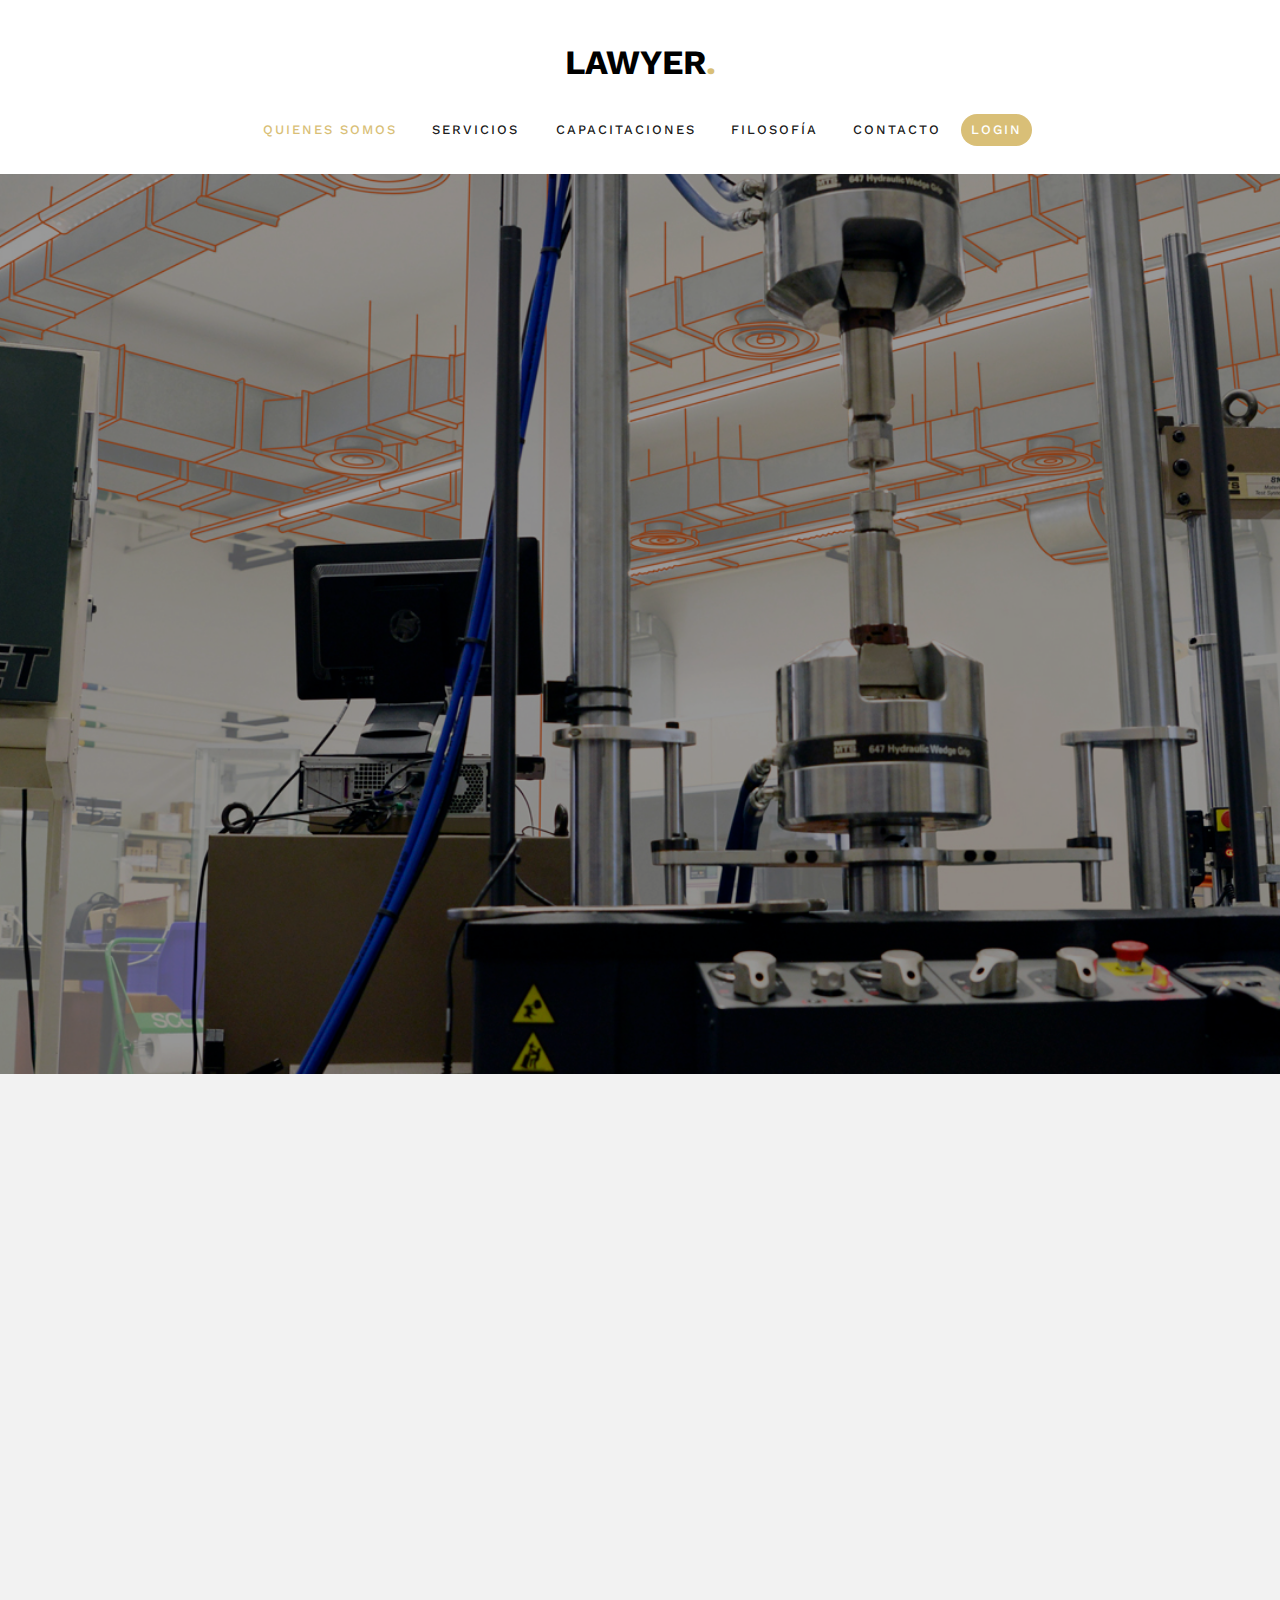
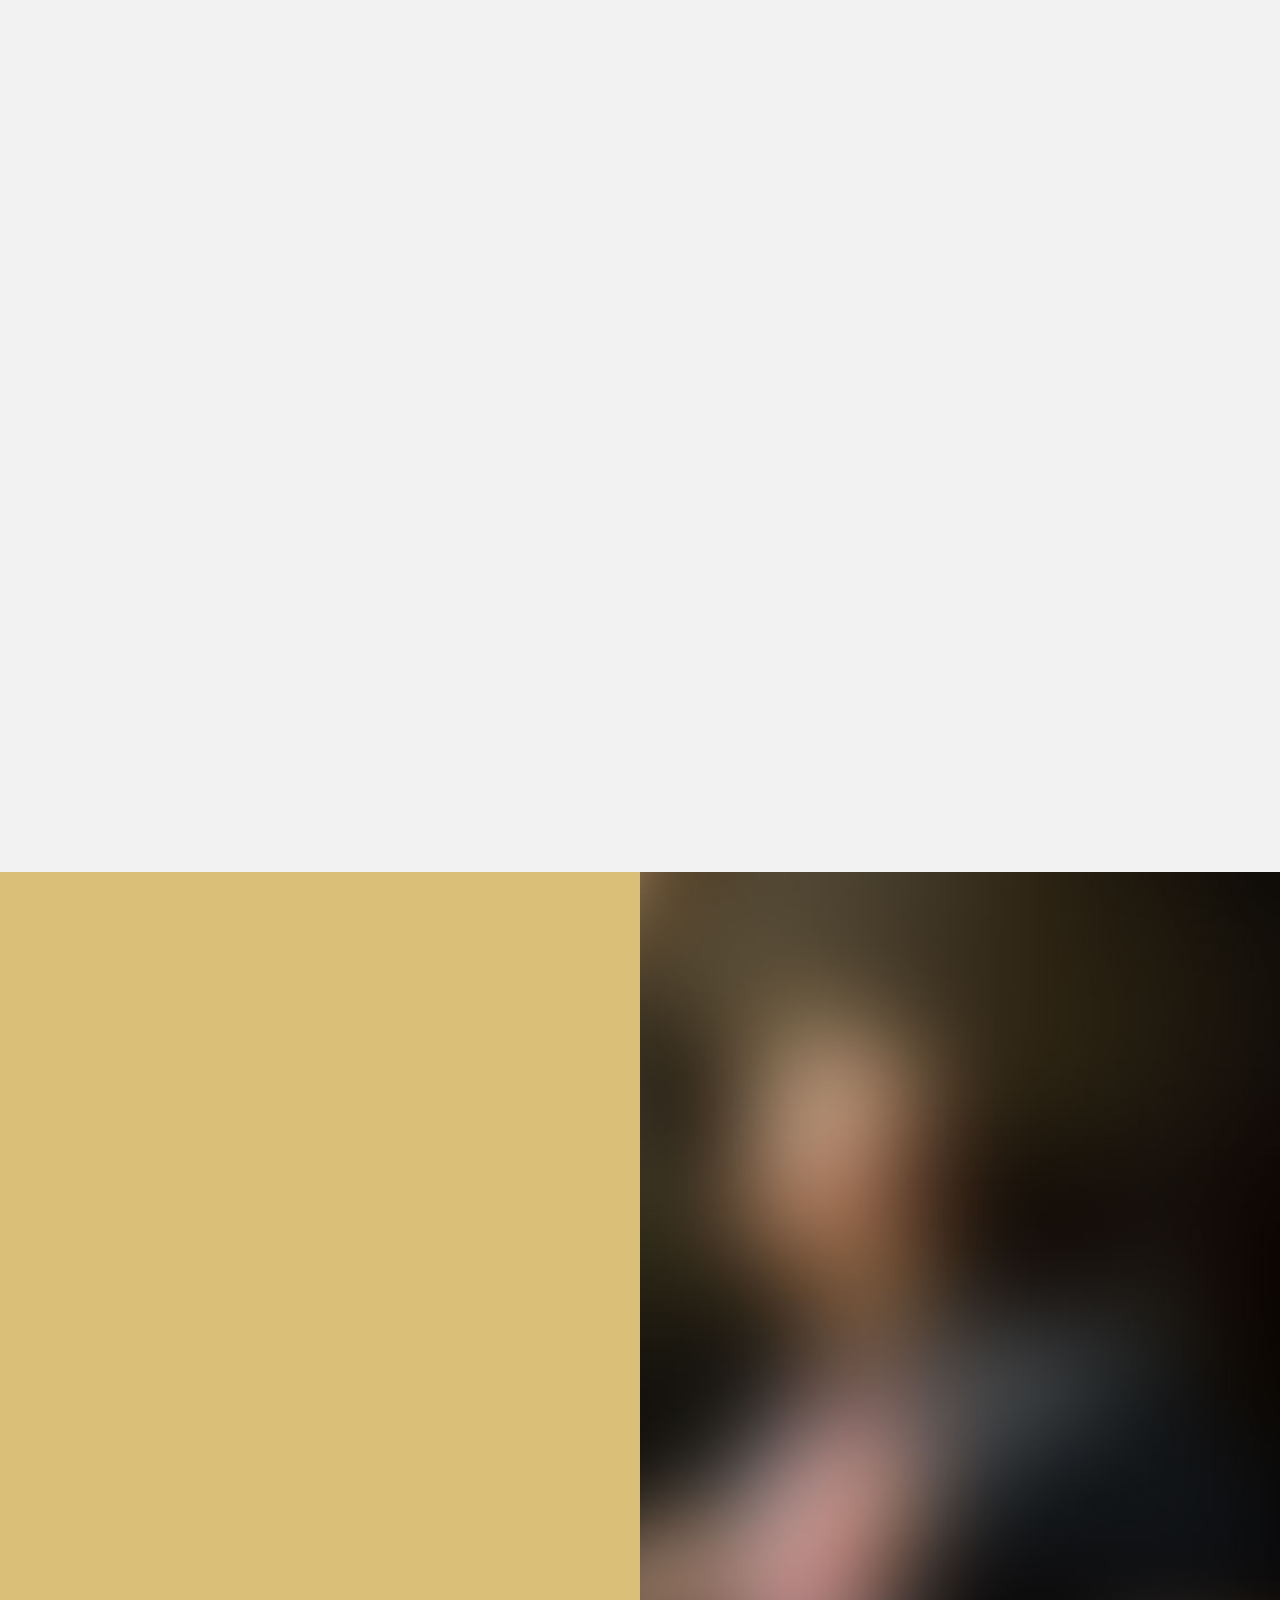
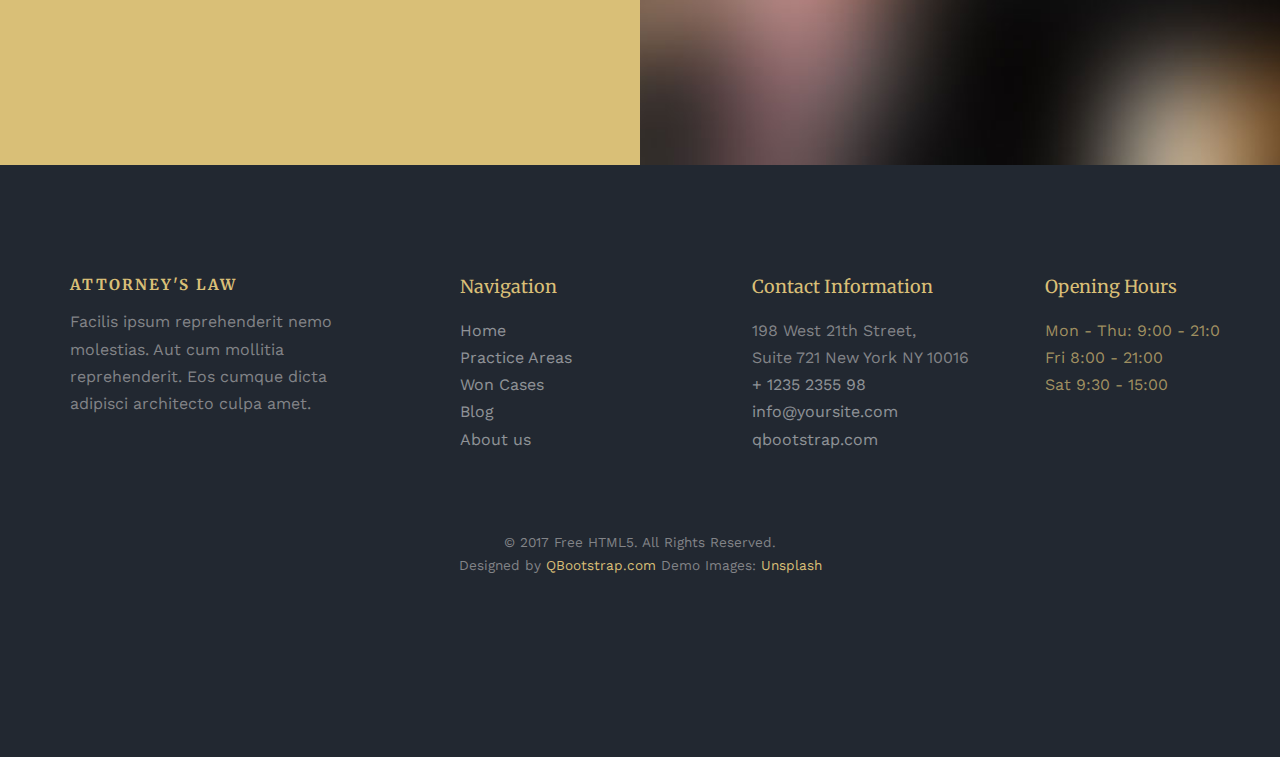
<file: LABMATEC/blog.html>
<!DOCTYPE html>
<!--[if lt IE 7]>      <html class="no-js lt-ie9 lt-ie8 lt-ie7"> <![endif]-->
<!--[if IE 7]>         <html class="no-js lt-ie9 lt-ie8"> <![endif]-->
<!--[if IE 8]>         <html class="no-js lt-ie9"> <![endif]-->
<!--[if gt IE 8]><!--> <html class="no-js"> <!--<![endif]-->
	<head>
	<meta charset="utf-8">
	<meta http-equiv="X-UA-Compatible" content="IE=edge">
	<title>Lawyer &mdash; 100% Free Fully Responsive HTML5 Template by qbootstrap.com</title>
	<meta name="viewport" content="width=device-width, initial-scale=1">
	<meta name="description" content="Free HTML5 Template by QBOOTSTRAP.COM" />
	<meta name="keywords" content="free html5, free template, free bootstrap, html5, css3, mobile first, responsive" />
	<meta name="author" content="QBOOTSTRAP.COM" />

  	<!-- Facebook and Twitter integration -->
	<meta property="og:title" content=""/>
	<meta property="og:image" content=""/>
	<meta property="og:url" content=""/>
	<meta property="og:site_name" content=""/>
	<meta property="og:description" content=""/>
	<meta name="twitter:title" content="" />
	<meta name="twitter:image" content="" />
	<meta name="twitter:url" content="" />
	<meta name="twitter:card" content="" />

	<link href="https://fonts.googleapis.com/css?family=Work+Sans:300,400,500,700,800" rel="stylesheet">
	<link href="https://fonts.googleapis.com/css?family=Merriweather:300,400,700,900" rel="stylesheet">
	
	<!-- Animate.css -->
	<link rel="stylesheet" href="css/animate.css">
	<!-- Icomoon Icon Fonts-->
	<link rel="stylesheet" href="css/icomoon.css">
	<!-- Bootstrap  -->
	<link rel="stylesheet" href="css/bootstrap.css">

	<!-- Magnific Popup -->
	<link rel="stylesheet" href="css/magnific-popup.css">

	<!-- Owl Carousel  -->
	<link rel="stylesheet" href="css/owl.carousel.min.css">
	<link rel="stylesheet" href="css/owl.theme.default.min.css">
	<!-- Flexslider  -->
	<link rel="stylesheet" href="css/flexslider.css">

	<!-- Theme style  -->
	<link rel="stylesheet" href="css/style.css">

	<!-- Modernizr JS -->
	<script src="js/modernizr-2.6.2.min.js"></script>
	<!-- FOR IE9 below -->
	<!--[if lt IE 9]>
	<script src="js/respond.min.js"></script>
	<![endif]-->

	</head>
	<body>
		
	<div class="qbootstrap-loader"></div>
	
	<div id="page">
	<nav class="qbootstrap-nav" role="navigation">
		<div class="top-menu">
			<div class="container">
				<div class="row">
					<div class="col-xs-12 text-center">
						<div id="qbootstrap-logo"><a href="index.html">Lawyer<span>.</span></a></div>
					</div>
					<div class="col-xs-10 col-xs-offset-1 text-center menu-1">
						<ul>
							<li class="active"><a href="index.html">Quienes Somos</a></li> 	<!-- HOME -->
							<li class="has-dropdown">
								<a href="blog.html">Servicios</a>	<!-- BLOG -->
								<ul class="dropdown">
									<li><a href="#">Recurrentes</a></li>	<!-- WEB DESIGN -->
									<li><a href="#">Integrales</a></li>	<!-- ECOMMERCE -->
									<li><a href="#">Por Sector</a></li>	<!-- BRANDING -->
								</ul>
							</li>
							<li><a href="practice.html">Capacitaciones</a></li>	<!-- PRACTICES -->
							<li><a href="about.html">Filosofía</a></li>
							<li><a href="contact.html">Contacto</a></li>
							<li class="btn-cta"><a href="#"><span>Login</span></a></li>
							<!-- <li class="btn-cta"><a href="#"><span>Sign Up</span></a></li>-->
						</ul>
					</div>
				</div>
				
			</div>
		</div>
	</nav>

	<aside id="qbootstrap-hero" class="js-fullheight">
		<div class="flexslider js-fullheight">
			<ul class="slides">
		   	<li style="background-image: url(images/img_bg_2.jpg);">
		   		<div class="overlay-gradient"></div>
		   		<div class="container">
		   			<div class="col-md-10 col-md-offset-1 text-center js-fullheight slider-text">
		   				<div class="slider-text-inner desc">
		   					<h2 class="heading-section">Blog</h2>
		   					<p class="qbootstrap-lead">Designed with <i class="icon-heart3"></i> by the fine folks at <a href="https://qbootstrap.com/" target="_blank">QBootstrap.com</a></p>
		   				</div>
		   			</div>
		   		</div>
		   	</li>
		  	</ul>
	  	</div>
	</aside>

	<div id="qbootstrap-blog" class="qbootstrap-bg-section">
		<div class="container">
			<div class="row animate-box">
				<div class="col-md-8 col-md-offset-2 text-center qbootstrap-heading">
					<h2>Read Our News</h2>
					<p>Dignissimos asperiores vitae velit veniam totam fuga molestias accusamus alias autem provident. Odit ab aliquam dolor eius.</p>
				</div>
			</div>
			<div class="row">
				<div class="col-lg-4 col-md-4">
					<div class="qbootstrap-blog animate-box">
						<a href="#" class="blog-img" style="background-image:url(images/blog-1.jpg);"></a>
						<div class="blog-text">
							<h3><a href="#">The most common mistakes when managing personal finances</a></h3>
							<p class="meta"><span class="date">August 10, 2017</span> <span>by: Admin</span></p>
						</div> 
					</div>
				</div>
				<div class="col-lg-4 col-md-4">
					<div class="qbootstrap-blog animate-box">
						<a href="#" class="blog-img" style="background-image:url(images/blog-2.jpg);"></a>
						<div class="blog-text">
							<h3><a href="#">2016 Texas Employment Law Update</a></h3>
							<p class="meta"><span class="date">August 10, 2017</span> <span>by: Admin</span></p>
						</div> 
					</div>
				</div>
				<div class="col-lg-4 col-md-4">
					<div class="qbootstrap-blog animate-box">
						<a href="#" class="blog-img" style="background-image:url(images/blog-3.jpg);"></a>
						<div class="blog-text">
							<h3><a href="#">What the federal legal consequences of Florida's shooting wlll be?</a></h3>
							<p class="meta"><span class="date">August 10, 2017</span> <span>by: Admin</span></p>
						</div> 
					</div>
				</div>
			</div>

			<div class="row">
				<div class="col-lg-4 col-md-4">
					<div class="qbootstrap-blog animate-box">
						<a href="#" class="blog-img" style="background-image:url(images/blog-3.jpg);"></a>
						<div class="blog-text">
							<h3><a href="#">What the federal legal consequences of Florida's shooting wlll be?</a></h3>
							<p class="meta"><span class="date">August 10, 2017</span> <span>by: Admin</span></p>
						</div> 
					</div>
				</div>
				<div class="col-lg-4 col-md-4">
					<div class="qbootstrap-blog animate-box">
						<a href="#" class="blog-img" style="background-image:url(images/blog-1.jpg);"></a>
						<div class="blog-text">
							<h3><a href="#">The most common mistakes when managing personal finances</a></h3>
							<p class="meta"><span class="date">August 10, 2017</span> <span>by: Admin</span></p>
						</div> 
					</div>
				</div>
				<div class="col-lg-4 col-md-4">
					<div class="qbootstrap-blog animate-box">
						<a href="#" class="blog-img" style="background-image:url(images/blog-2.jpg);"></a>
						<div class="blog-text">
							<h3><a href="#">2016 Texas Employment Law Update</a></h3>
							<p class="meta"><span class="date">August 10, 2017</span> <span>by: Admin</span></p>
						</div> 
					</div>
				</div>
			</div>
		</div>
	</div>


	<div id="qbootstrap-consult">
		<div class="choose">
			<div class="animate-box">
				<div class="qbootstrap-heading">
					<h2>Free Legal Consultation</h2>
				</div>
				<form action="#">
					<div class="row form-group">
						<div class="col-md-6">
							<!-- <label for="fname">First Name</label> -->
							<input type="text" id="fname" class="form-control" placeholder="Your firstname">
						</div>
						<div class="col-md-6">
							<!-- <label for="lname">Last Name</label> -->
							<input type="text" id="lname" class="form-control" placeholder="Your lastname">
						</div>
					</div>

					<div class="row form-group">
						<div class="col-md-12">
							<!-- <label for="email">Email</label> -->
							<input type="text" id="email" class="form-control" placeholder="Your email address">
						</div>
					</div>

					<div class="row form-group">
						<div class="col-md-12">
							<!-- <label for="subject">Subject</label> -->
							<input type="text" id="subject" class="form-control" placeholder="Your subject of this message">
						</div>
					</div>

					<div class="row form-group">
						<div class="col-md-12">
							<!-- <label for="message">Message</label> -->
							<textarea name="message" id="message" cols="30" rows="10" class="form-control" placeholder="Say something about us"></textarea>
						</div>
					</div>
					<div class="form-group">
						<input type="submit" value="Send Message" class="btn btn-primary">
					</div>

				</form>	
			</div>
		</div>
		<div class="video qbootstrap-video" style="background-image: url(images/img.jpg);"></div>
	</div>


	<footer id="qbootstrap-footer" role="contentinfo">
		<div class="container">
			<div class="row row-pb-md">
				<div class="col-md-3 qbootstrap-widget">
					<h4>Attorney's Law</h4>
					<p>Facilis ipsum reprehenderit nemo molestias. Aut cum mollitia reprehenderit. Eos cumque dicta adipisci architecto culpa amet.</p>
				</div>
				<div class="col-md-3 col-md-push-1">
					<h4>Navigation</h4>
					<ul class="qbootstrap-footer-links">
						<li><a href="#">Home</a></li>
						<li><a href="#">Practice Areas</a></li>
						<li><a href="#">Won Cases</a></li>
						<li><a href="#">Blog</a></li>
						<li><a href="#">About us</a></li>
					</ul>
				</div>

				<div class="col-md-3 col-md-push-1">
					<h4>Contact Information</h4>
					<ul class="qbootstrap-footer-links">
						<li>198 West 21th Street, <br> Suite 721 New York NY 10016</li>
						<li><a href="tel://1234567920">+ 1235 2355 98</a></li>
						<li><a href="mailto:info@yoursite.com">info@yoursite.com</a></li>
						<li><a href="http://qbootstrap.com">qbootstrap.com</a></li>
					</ul>
				</div>

				<div class="col-md-3 col-md-push-1">
					<h4>Opening Hours</h4>
					<ul class="qbootstrap-footer-links hours">
						<li>Mon - Thu: 9:00 - 21:0</li>
						<li>Fri 8:00 - 21:00</li>
						<li>Sat 9:30 - 15:00</li>
					</ul>
				</div>

			</div>

			<div class="row copyright">
				<div class="col-md-12 text-center">
					<p>
						<small class="block">&copy; 2017 Free HTML5. All Rights Reserved.</small> 
						<small class="block">Designed by <a href="https://qbootstrap.com/" target="_blank">QBootstrap.com</a> Demo Images: <a href="http://unsplash.co/" target="_blank">Unsplash</a></small>
					</p>
					<p>
						<ul class="qbootstrap-social-icons">
							<li><a href="#"><i class="icon-twitter"></i></a></li>
							<li><a href="#"><i class="icon-facebook"></i></a></li>
							<li><a href="#"><i class="icon-linkedin"></i></a></li>
							<li><a href="#"><i class="icon-dribbble"></i></a></li>
						</ul>
					</p>
				</div>
			</div>

		</div>
	</footer>
	</div>

	<div class="gototop js-top">
		<a href="#" class="js-gotop"><i class="icon-arrow-up"></i></a>
	</div>
	
	<!-- jQuery -->
	<script src="js/jquery.min.js"></script>
	<!-- jQuery Easing -->
	<script src="js/jquery.easing.1.3.js"></script>
	<!-- Bootstrap -->
	<script src="js/bootstrap.min.js"></script>
	<!-- Waypoints -->
	<script src="js/jquery.waypoints.min.js"></script>
	<!-- Stellar Parallax -->
	<script src="js/jquery.stellar.min.js"></script>
	<!-- Carousel -->
	<script src="js/owl.carousel.min.js"></script>
	<!-- Flexslider -->
	<script src="js/jquery.flexslider-min.js"></script>
	<!-- countTo -->
	<script src="js/jquery.countTo.js"></script>
	<!-- Magnific Popup -->
	<script src="js/jquery.magnific-popup.min.js"></script>
	<script src="js/magnific-popup-options.js"></script>
	<!-- Main -->
	<script src="js/main.js"></script>

	</body>
</html>
</file>
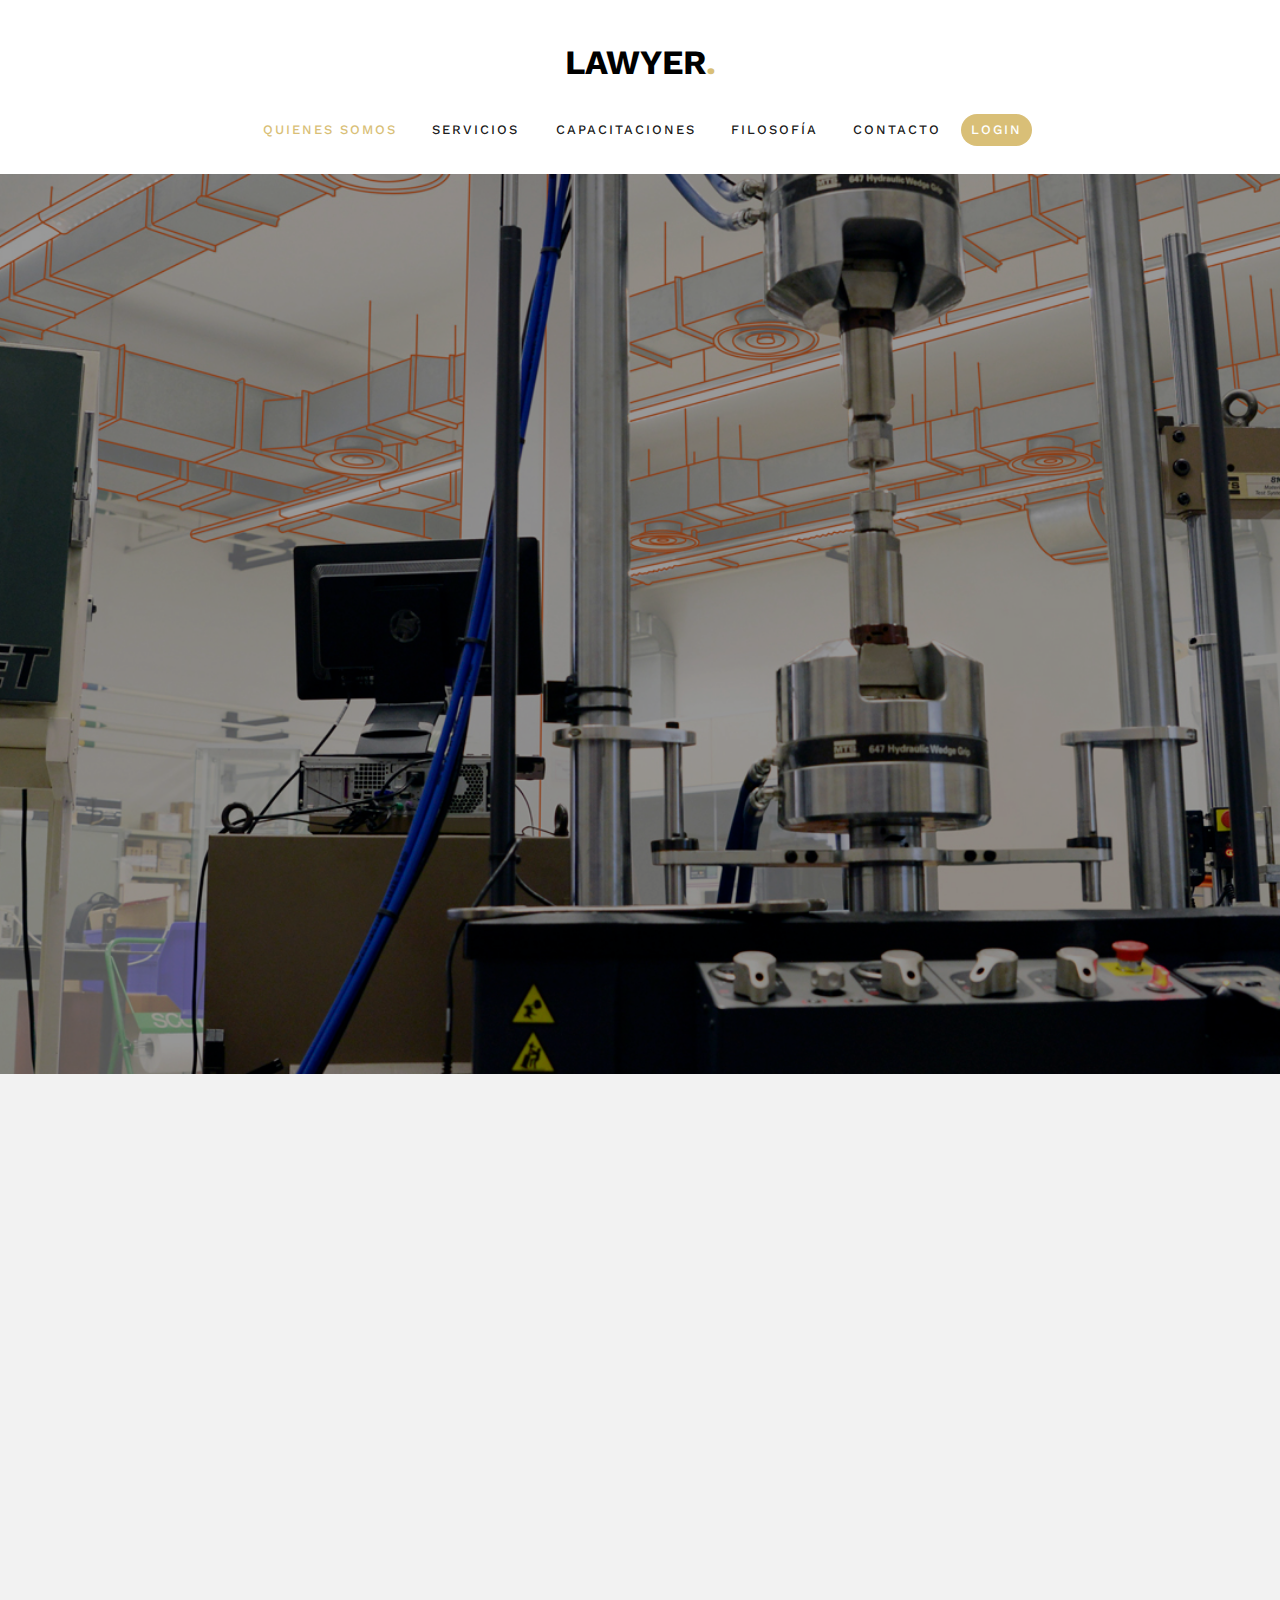
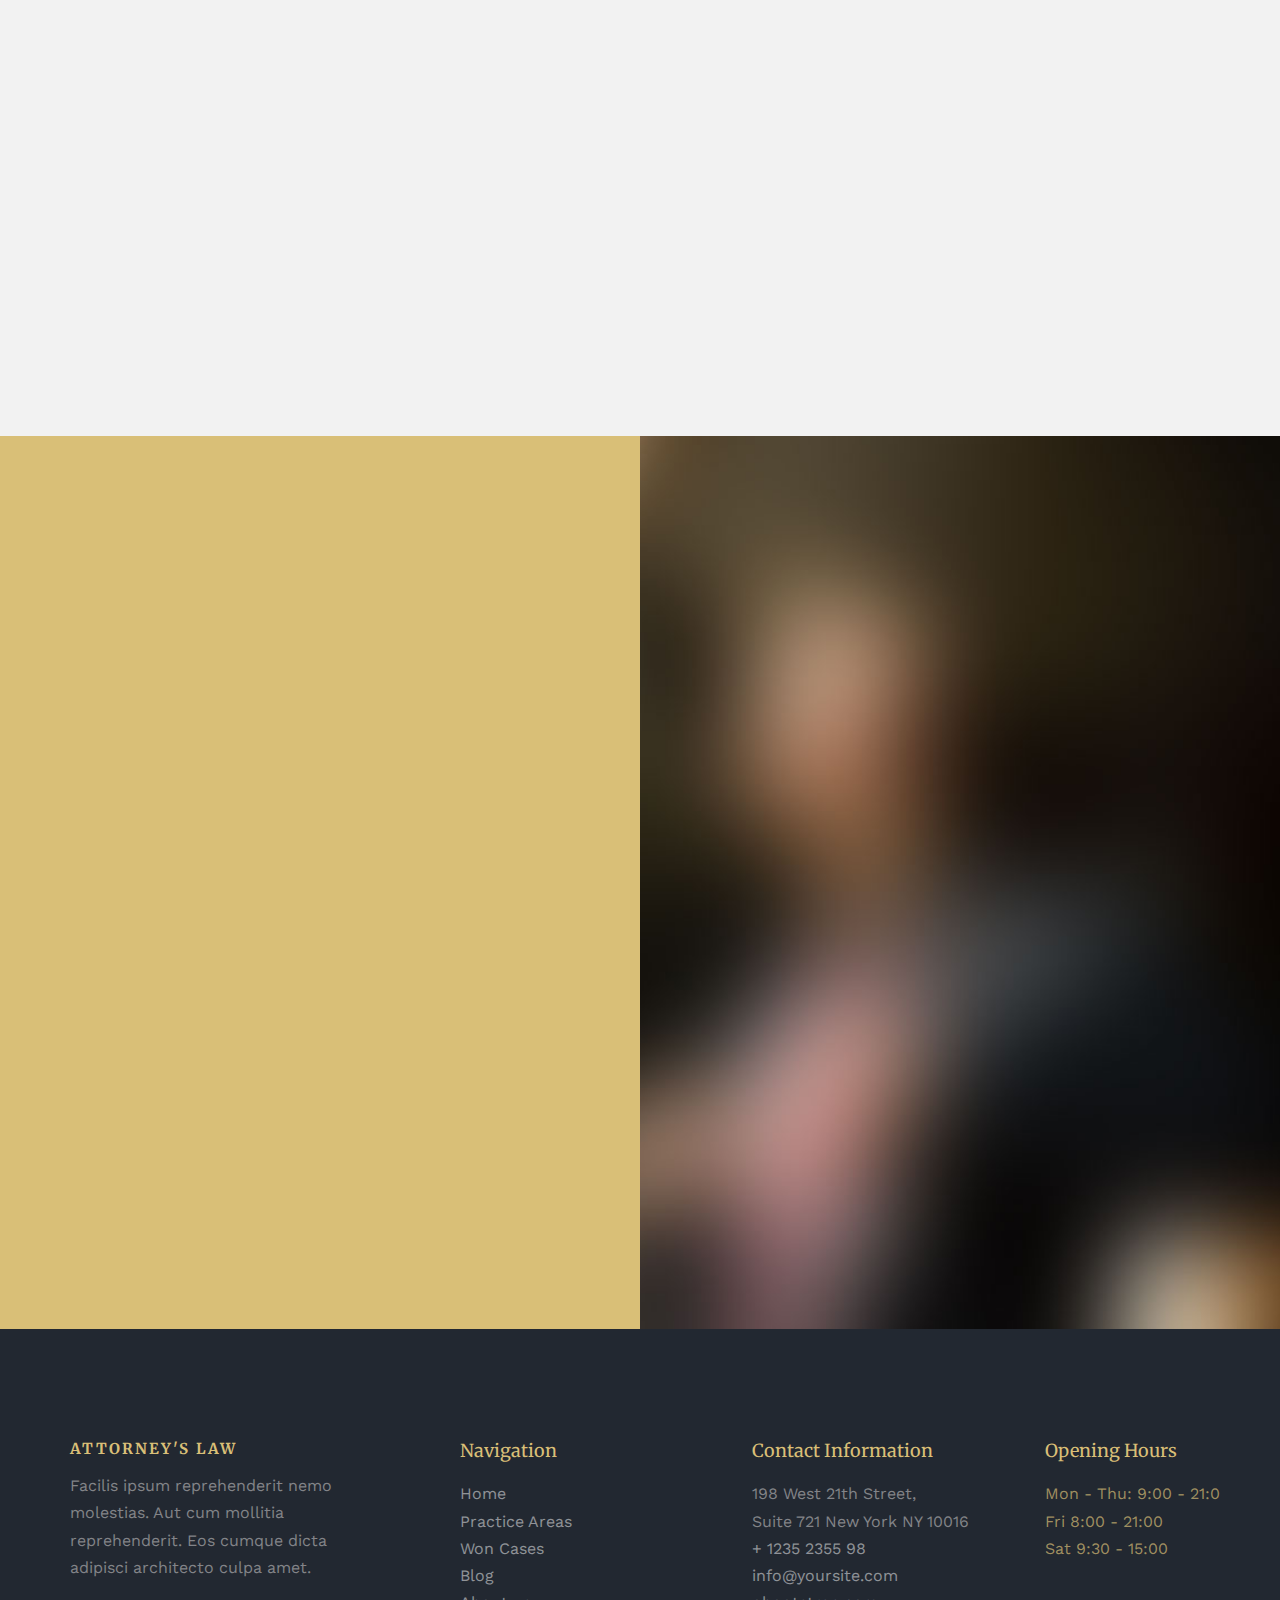
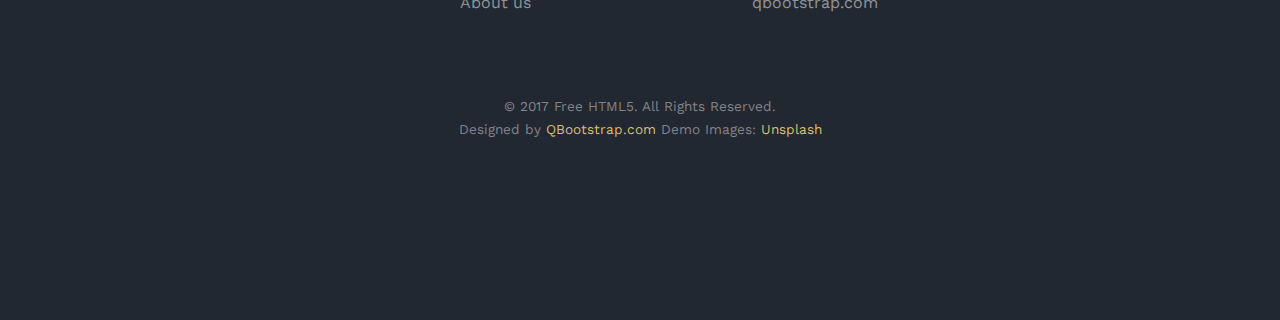
<file: LABMATEC/capacitaciones.html>
<!DOCTYPE html>
<!--[if lt IE 7]>      <html class="no-js lt-ie9 lt-ie8 lt-ie7"> <![endif]-->
<!--[if IE 7]>         <html class="no-js lt-ie9 lt-ie8"> <![endif]-->
<!--[if IE 8]>         <html class="no-js lt-ie9"> <![endif]-->
<!--[if gt IE 8]><!--> <html class="no-js"> <!--<![endif]-->
	<head>
	<meta charset="utf-8">
	<meta http-equiv="X-UA-Compatible" content="IE=edge">
	<title>Lawyer &mdash; 100% Free Fully Responsive HTML5 Template by qbootstrap.com</title>
	<meta name="viewport" content="width=device-width, initial-scale=1">
	<meta name="description" content="Free HTML5 Template by QBOOTSTRAP.COM" />
	<meta name="keywords" content="free html5, free template, free bootstrap, html5, css3, mobile first, responsive" />
	<meta name="author" content="QBOOTSTRAP.COM" />

  <!-- 
	//////////////////////////////////////////////////////

	FREE HTML5 TEMPLATE 
	DESIGNED & DEVELOPED by QBOOTSTRAP.COM
		
	Website: 		http://qbootstrap.com/
	Email: 			info@qbootstrap.com
	Twitter: 		http://twitter.com/Q_bootstrap
	Facebook: 		https://www.facebook.com/Qbootstrap

	//////////////////////////////////////////////////////
	 -->

  	<!-- Facebook and Twitter integration -->
	<meta property="og:title" content=""/>
	<meta property="og:image" content=""/>
	<meta property="og:url" content=""/>
	<meta property="og:site_name" content=""/>
	<meta property="og:description" content=""/>
	<meta name="twitter:title" content="" />
	<meta name="twitter:image" content="" />
	<meta name="twitter:url" content="" />
	<meta name="twitter:card" content="" />

	<link href="https://fonts.googleapis.com/css?family=Work+Sans:300,400,500,700,800" rel="stylesheet">
	<link href="https://fonts.googleapis.com/css?family=Merriweather:300,400,700,900" rel="stylesheet">
	
	<!-- Animate.css -->
	<link rel="stylesheet" href="css/animate.css">
	<!-- Icomoon Icon Fonts-->
	<link rel="stylesheet" href="css/icomoon.css">
	<!-- Bootstrap  -->
	<link rel="stylesheet" href="css/bootstrap.css">

	<!-- Magnific Popup -->
	<link rel="stylesheet" href="css/magnific-popup.css">

	<!-- Owl Carousel  -->
	<link rel="stylesheet" href="css/owl.carousel.min.css">
	<link rel="stylesheet" href="css/owl.theme.default.min.css">
	<!-- Flexslider  -->
	<link rel="stylesheet" href="css/flexslider.css">

	<!-- Theme style  -->
	<link rel="stylesheet" href="css/style.css">

	<!-- Modernizr JS -->
	<script src="js/modernizr-2.6.2.min.js"></script>
	<!-- FOR IE9 below -->
	<!--[if lt IE 9]>
	<script src="js/respond.min.js"></script>
	<![endif]-->

	</head>
	<body>
		
	<div class="qbootstrap-loader"></div>
	
	<div id="page">
	<nav class="qbootstrap-nav" role="navigation">
		<div class="top-menu">
			<div class="container">
				<div class="row">
					<div class="col-xs-12 text-center">
						<div id="qbootstrap-logo"><a href="index.html">Lawyer<span>.</span></a></div>
					</div>
					<div class="col-xs-10 col-xs-offset-1 text-center menu-1">
						<ul>
							<li class="active"><a href="index.html">Quienes Somos</a></li> 	<!-- HOME -->
							<li class="has-dropdown">
								<a href="blog.html">Servicios</a>	<!-- BLOG -->
								<ul class="dropdown">
									<li><a href="#">Recurrentes</a></li>	<!-- WEB DESIGN -->
									<li><a href="#">Integrales</a></li>	<!-- ECOMMERCE -->
									<li><a href="#">Por Sector</a></li>	<!-- BRANDING -->
								</ul>
							</li>
							<li><a href="practice.html">Capacitaciones</a></li>	<!-- PRACTICES -->
							<li><a href="about.html">Filosofía</a></li>
							<li><a href="contact.html">Contacto</a></li>
							<li class="btn-cta"><a href="#"><span>Login</span></a></li>
							<!-- <li class="btn-cta"><a href="#"><span>Sign Up</span></a></li>-->
						</ul>
					</div>
				</div>
				
			</div>
		</div>
	</nav>

	<aside id="qbootstrap-hero" class="js-fullheight">
		<div class="flexslider js-fullheight">
			<ul class="slides">
		   	<li style="background-image: url(images/img_bg_2.jpg);">
		   		<div class="overlay-gradient"></div>
		   		<div class="container">
		   			<div class="col-md-10 col-md-offset-1 text-center js-fullheight slider-text">
		   				<div class="slider-text-inner desc">
		   					<h2 class="heading-section">Legal Practices Areas</h2>
		   					<p class="qbootstrap-lead">Designed with <i class="icon-heart3"></i> by the fine folks at <a href="https://qbootstrap.com/" target="_blank">QBootstrap.com</a></p>
		   				</div>
		   			</div>
		   		</div>
		   	</li>
		  	</ul>
	  	</div>
	</aside>

	<div id="qbootstrap-practice" class="qbootstrap-bg-section">
		<div class="container">
			<div class="row animate-box">
				<div class="col-md-8 col-md-offset-2 text-center qbootstrap-heading">
					<h2>Our Legal Practices Areas</h2>
					<p>Dignissimos asperiores vitae velit veniam totam fuga molestias accusamus alias autem provident. Odit ab aliquam dolor eius.</p>
				</div>
			</div>
			<div class="row">
				<div class="col-md-4 animate-box">
					<div class="services">
						<span class="icon">
							<i class="icon-home"></i>
						</span>
						<div class="desc">
							<h3><a href="#">Real Estate Law</a></h3>
							<p>Dignissimos asperiores vitae velit veniam totam fuga molestias accusamus alias autem provident. Odit ab aliquam dolor eius.</p>
						</div>
					</div>
				</div>
				<div class="col-md-4 animate-box">
					<div class="services">
						<span class="icon">
							<i class="icon-eye"></i>
						</span>
						<div class="desc">
							<h3><a href="#">Insurance Law</a></h3>
							<p>Dignissimos asperiores vitae velit veniam totam fuga molestias accusamus alias autem provident. Odit ab aliquam dolor eius.</p>
						</div>
					</div>
				</div>
				<div class="col-md-4 animate-box">
					<div class="services">
						<span class="icon">
							<i class="icon-shopping-cart"></i>
						</span>
						<div class="desc">
							<h3><a href="#">Business Law</a></h3>
							<p>Dignissimos asperiores vitae velit veniam totam fuga molestias accusamus alias autem provident. Odit ab aliquam dolor eius.</p>
						</div>
					</div>
				</div>
				<div class="col-md-4 animate-box">
					<div class="services">
						<span class="icon">
							<i class="icon-umbrella"></i>
						</span>
						<div class="desc">
							<h3><a href="#">Personal Injury</a></h3>
							<p>Dignissimos asperiores vitae velit veniam totam fuga molestias accusamus alias autem provident. Odit ab aliquam dolor eius.</p>
						</div>
					</div>
				</div>
				<div class="col-md-4 animate-box">
					<div class="services">
						<span class="icon">
							<i class="icon-heart"></i>
						</span>
						<div class="desc">
							<h3><a href="#">Medical Neglegence</a></h3>
							<p>Dignissimos asperiores vitae velit veniam totam fuga molestias accusamus alias autem provident. Odit ab aliquam dolor eius.</p>
						</div>
					</div>
				</div>
				<div class="col-md-4 animate-box">
					<div class="services">
						<span class="icon">
							<i class="icon-help"></i>
						</span>
						<div class="desc">
							<h3><a href="#">Criminal Defense</a></h3>
							<p>Dignissimos asperiores vitae velit veniam totam fuga molestias accusamus alias autem provident. Odit ab aliquam dolor eius.</p>
						</div>
					</div>
				</div>
			</div>
		</div>
	</div>
	
	<div id="qbootstrap-consult">
		<div class="choose">
			<div class="animate-box">
				<div class="qbootstrap-heading">
					<h2>Free Legal Consultation</h2>
				</div>
				<form action="#">
					<div class="row form-group">
						<div class="col-md-6">
							<!-- <label for="fname">First Name</label> -->
							<input type="text" id="fname" class="form-control" placeholder="Your firstname">
						</div>
						<div class="col-md-6">
							<!-- <label for="lname">Last Name</label> -->
							<input type="text" id="lname" class="form-control" placeholder="Your lastname">
						</div>
					</div>

					<div class="row form-group">
						<div class="col-md-12">
							<!-- <label for="email">Email</label> -->
							<input type="text" id="email" class="form-control" placeholder="Your email address">
						</div>
					</div>

					<div class="row form-group">
						<div class="col-md-12">
							<!-- <label for="subject">Subject</label> -->
							<input type="text" id="subject" class="form-control" placeholder="Your subject of this message">
						</div>
					</div>

					<div class="row form-group">
						<div class="col-md-12">
							<!-- <label for="message">Message</label> -->
							<textarea name="message" id="message" cols="30" rows="10" class="form-control" placeholder="Say something about us"></textarea>
						</div>
					</div>
					<div class="form-group">
						<input type="submit" value="Send Message" class="btn btn-primary">
					</div>

				</form>	
			</div>	
		</div>
		<div class="video qbootstrap-video" style="background-image: url(images/img.jpg);"></div>
	</div>
	<footer id="qbootstrap-footer" role="contentinfo">
		<div class="container">
			<div class="row row-pb-md">
				<div class="col-md-3 qbootstrap-widget">
					<h4>Attorney's Law</h4>
					<p>Facilis ipsum reprehenderit nemo molestias. Aut cum mollitia reprehenderit. Eos cumque dicta adipisci architecto culpa amet.</p>
				</div>
				<div class="col-md-3 col-md-push-1">
					<h4>Navigation</h4>
					<ul class="qbootstrap-footer-links">
						<li><a href="#">Home</a></li>
						<li><a href="#">Practice Areas</a></li>
						<li><a href="#">Won Cases</a></li>
						<li><a href="#">Blog</a></li>
						<li><a href="#">About us</a></li>
					</ul>
				</div>

				<div class="col-md-3 col-md-push-1">
					<h4>Contact Information</h4>
					<ul class="qbootstrap-footer-links">
						<li>198 West 21th Street, <br> Suite 721 New York NY 10016</li>
						<li><a href="tel://1234567920">+ 1235 2355 98</a></li>
						<li><a href="mailto:info@yoursite.com">info@yoursite.com</a></li>
						<li><a href="http://qbootstrap.com">qbootstrap.com</a></li>
					</ul>
				</div>

				<div class="col-md-3 col-md-push-1">
					<h4>Opening Hours</h4>
					<ul class="qbootstrap-footer-links hours">
						<li>Mon - Thu: 9:00 - 21:0</li>
						<li>Fri 8:00 - 21:00</li>
						<li>Sat 9:30 - 15:00</li>
					</ul>
				</div>

			</div>

			<div class="row copyright">
				<div class="col-md-12 text-center">
					<p>
						<small class="block">&copy; 2017 Free HTML5. All Rights Reserved.</small> 
						<small class="block">Designed by <a href="https://qbootstrap.com/" target="_blank">QBootstrap.com</a> Demo Images: <a href="http://unsplash.co/" target="_blank">Unsplash</a></small>
					</p>
					<p>
						<ul class="qbootstrap-social-icons">
							<li><a href="#"><i class="icon-twitter"></i></a></li>
							<li><a href="#"><i class="icon-facebook"></i></a></li>
							<li><a href="#"><i class="icon-linkedin"></i></a></li>
							<li><a href="#"><i class="icon-dribbble"></i></a></li>
						</ul>
					</p>
				</div>
			</div>

		</div>
	</footer>
	</div>

	<div class="gototop js-top">
		<a href="#" class="js-gotop"><i class="icon-arrow-up"></i></a>
	</div>
	
	<!-- jQuery -->
	<script src="js/jquery.min.js"></script>
	<!-- jQuery Easing -->
	<script src="js/jquery.easing.1.3.js"></script>
	<!-- Bootstrap -->
	<script src="js/bootstrap.min.js"></script>
	<!-- Waypoints -->
	<script src="js/jquery.waypoints.min.js"></script>
	<!-- Stellar Parallax -->
	<script src="js/jquery.stellar.min.js"></script>
	<!-- Carousel -->
	<script src="js/owl.carousel.min.js"></script>
	<!-- Flexslider -->
	<script src="js/jquery.flexslider-min.js"></script>
	<!-- countTo -->
	<script src="js/jquery.countTo.js"></script>
	<!-- Magnific Popup -->
	<script src="js/jquery.magnific-popup.min.js"></script>
	<script src="js/magnific-popup-options.js"></script>
	<!-- Main -->
	<script src="js/main.js"></script>

	</body>
</html>
</file>
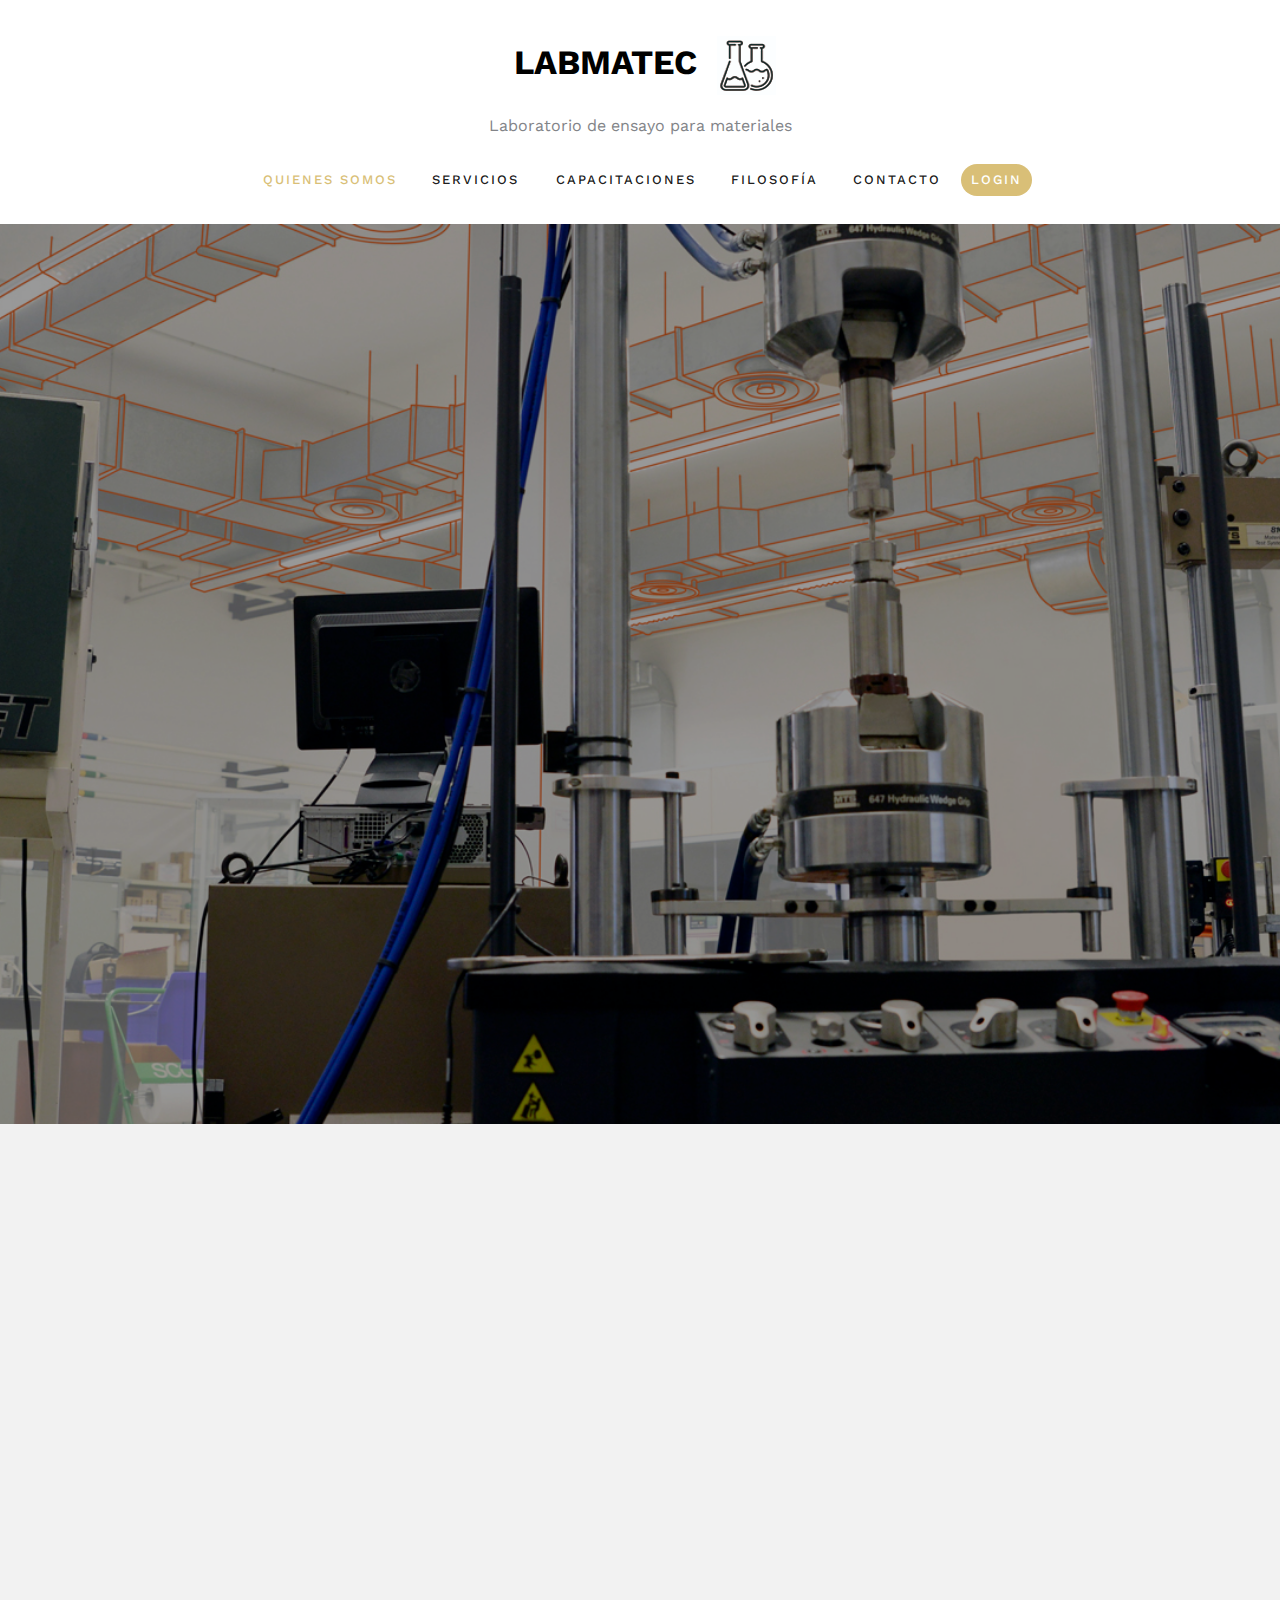
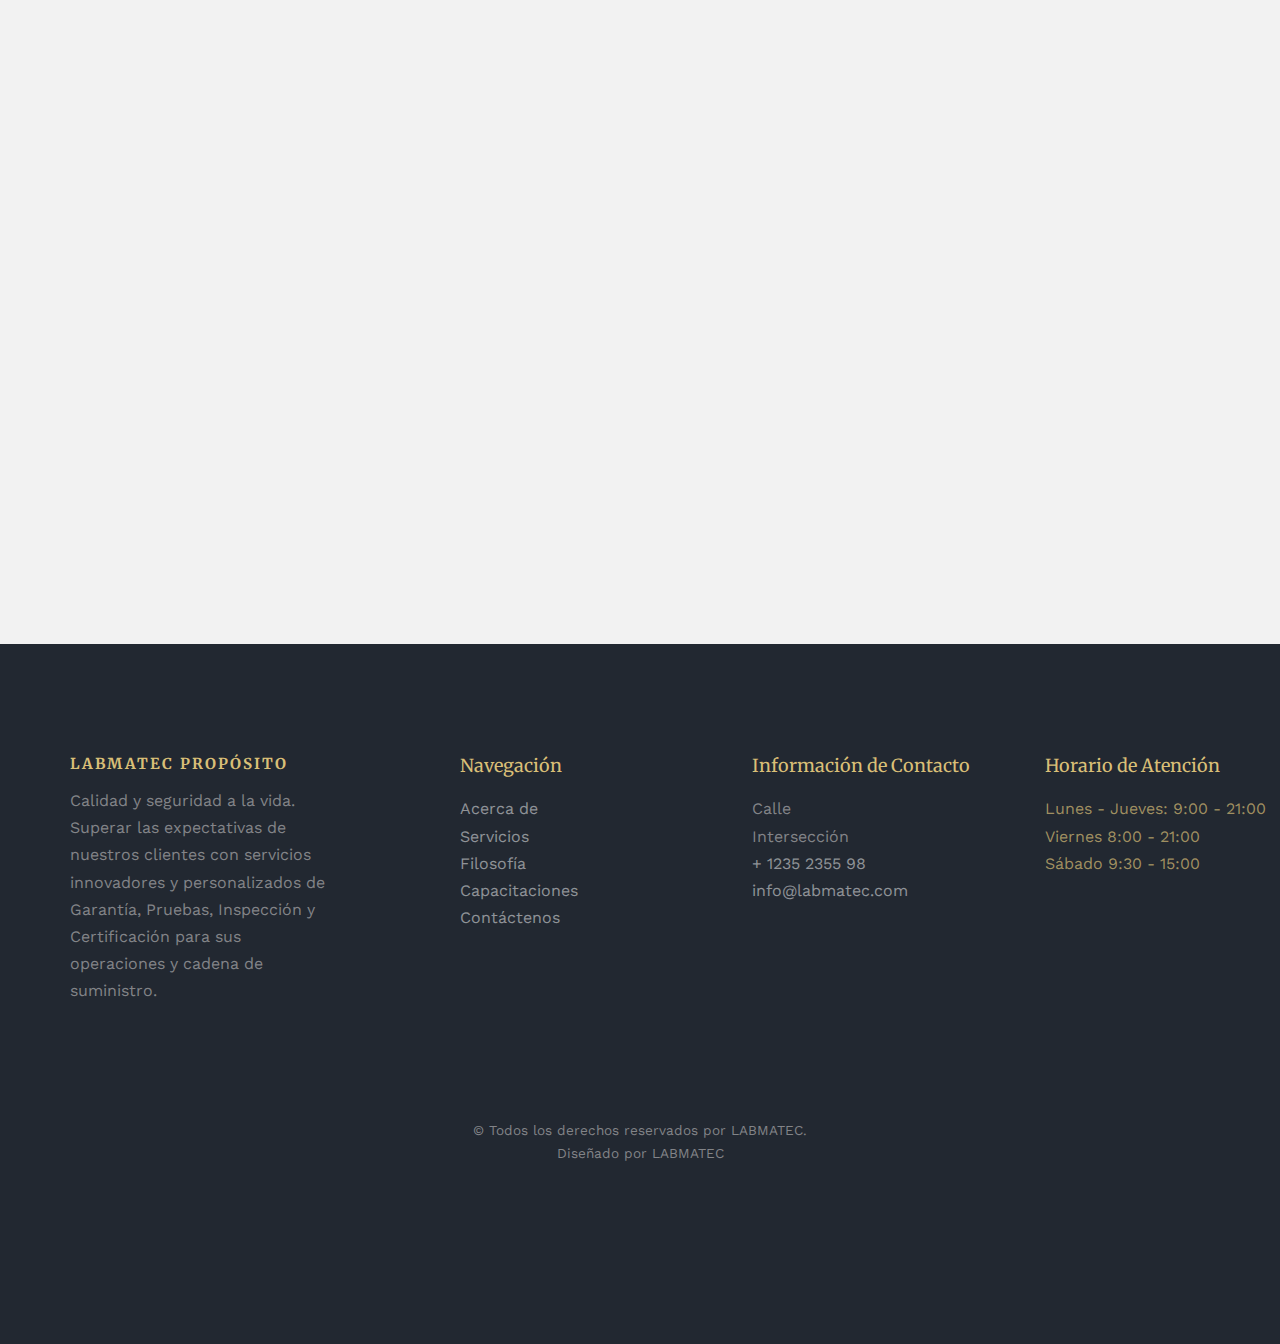
<file: LabMatec_Website/capacitaciones.html>
<!DOCTYPE html>

<!--[if gt IE 8]><!--> <html class="no-js"> <!--<![endif]-->
    <head>
    <meta charset="utf-8">
    <meta http-equiv="X-UA-Compatible" content="IE=edge">
    <link rel="shortcut icon" href="images/Icono 3.ico" />
    <title>LABMATEC &mdash; Laboratorio de ensayos para materiales</title>
    <meta name="viewport" content="width=device-width, initial-scale=1">
    <meta name="description" content="Free HTML5 Template by QBOOTSTRAP.COM" />
    <meta name="keywords" content="free html5, free template, free bootstrap, html5, css3, mobile first, responsive" />
    <meta name="author" content="QBOOTSTRAP.COM" />

   <!-- Facebook and Twitter integration -->
    <meta property="og:title" content=""/>
    <meta property="og:image" content=""/>
    <meta property="og:url" content=""/>
    <meta property="og:site_name" content=""/>
    <meta property="og:description" content=""/>
    <meta name="twitter:title" content="" />
    <meta name="twitter:image" content="" />
    <meta name="twitter:url" content="" />
    <meta name="twitter:card" content="" />

    <link href="https://fonts.googleapis.com/css?family=Work+Sans:300,400,500,700,800" rel="stylesheet">
    <link href="https://fonts.googleapis.com/css?family=Merriweather:300,400,700,900" rel="stylesheet">
    
    <!-- Animate.css -->
    <link rel="stylesheet" href="css/animate.css">
    <!-- Icomoon Icon Fonts-->
    <link rel="stylesheet" href="css/icomoon.css">
    <!-- Bootstrap  -->
    <link rel="stylesheet" href="css/bootstrap.css">

    <!-- Magnific Popup -->
    <link rel="stylesheet" href="css/magnific-popup.css">

    <!-- Owl Carousel  -->
    <link rel="stylesheet" href="css/owl.carousel.min.css">
    <link rel="stylesheet" href="css/owl.theme.default.min.css">
    <!-- Flexslider  -->
    <link rel="stylesheet" href="css/flexslider.css">

    <!-- Theme style  -->
    <link rel="stylesheet" href="css/style.css">

    <!-- Modernizr JS -->
    <script src="js/modernizr-2.6.2.min.js"></script>
    <!-- FOR IE9 below -->
    <!--[if lt IE 9]>
    <script src="js/respond.min.js"></script>
    <![endif]-->

    </head>
    <body>
        
    <div class="qbootstrap-loader"></div>
    
    <div id="page">
    <nav class="qbootstrap-nav" role="navigation">
        <div class="top-menu">
            <div class="container">
                <div class="row">
                    <div class="col-xs-12 text-center">
                        <div id="qbootstrap-logo">
                     	    <a href="index.html"> LABMATEC </a> <img src="images/Icono2.jpg" alt="Icono">
                       </div>
                       <p>Laboratorio de ensayo para materiales</p></div>
                    <div class="col-xs-10 col-xs-offset-1 text-center menu-1">
                            <ul>
                                    <li class="active"><a href="index.html">Quienes Somos</a></li>  <!-- HOME -->
                                    <li class="has-dropdown">
                                        <a href="servicios.html">Servicios</a>  <!-- BLOG -->
                                        <ul class="dropdown">
                                            <li><a href="#">Recurrentes</a></li>    <!-- WEB DESIGN -->
                                            <li><a href="#">Integrales</a></li> <!-- ECOMMERCE -->
                                            <li><a href="#">Por Sector</a></li> <!-- BRANDING -->
                                        </ul>
                                    </li>
                                    <li><a href="capacitaciones.html">Capacitaciones</a></li>   <!-- PRACTICES -->
                                    <li><a href="filosofia.html">Filosofía</a></li>
                                    <li><a href="contacto.html">Contacto</a></li>
                                    <li class="btn-cta"><a href="#"><span>Login</span></a></li>
                                    <!-- <li class="btn-cta"><a href="#"><span>Sign Up</span></a></li>-->
                                </ul>
                    </div>
                </div>
                
            </div>
        </div>
    </nav>

    <aside id="qbootstrap-hero" class="js-fullheight">
        <div class="flexslider js-fullheight">
            <ul class="slides">
     	   <li style="background-image: url(images/img_bg_2.jpg);">
     	       <div class="overlay-gradient"></div>
     	       <div class="container">
     	           <div class="col-md-10 col-md-offset-1 text-center js-fullheight slider-text">
     	               <div class="slider-text-inner desc">
     	                   <h2 class="heading-section">Brindamos herramientas para que usted se capacite con su equipo.</h2>
     	                   
     	               </div>
     	           </div>
     	       </div>
     	   </li>
     	   </ul>
 	   </div>
    </aside>

    <div id="qbootstrap-practice" class="qbootstrap-bg-section">
        <div class="container">
            <div class="row animate-box">
                <div class="col-md-8 col-md-offset-2 text-center qbootstrap-heading">
                    <h2>Capacitaciones</h2>
                    <p>Equipe a su equipo con la capacitación vital que necesitan para mantenerse en la cima de su profesión.

                        Necesita miembros del equipo cuyas habilidades sean lo más actual posible y estén preparados para cumplir con su función lo mejor que puedan. Nuestros instructores calificados brindan el conocimiento esencial a través de sesiones de entrenamiento lógicas, profundas y beneficiosas.</p>
                </div>
            </div>
            <div class="row">
                <div class="col-md-4 animate-box">
                    <div class="services">
                        <span class="icon">
                            <i class="icon-tint"></i>
                        </span>
                        <div class="desc">
                            <h3><a href="#">Líquidos Penetrantes</a></h3>
                            <p>Los expertos le ayudan a detectar los defectos en la superficie en las inspecciones en servicio y fabricación.</p>
                        </div>
                    </div>
                </div>
                <div class="col-md-4 animate-box">
                    <div class="services">
                        <span class="icon">
                            <i class="icon-eye"></i>
                        </span>
                        <div class="desc">
                            <h3><a href="#">Partículas Magnéticas</a></h3>
                            <p>El ensayo de materiales es capaz de detectar defectos subsuperficiales.Permite la inspección de materiales con recubrimientos.</p>
                        </div>
                    </div>
                </div>
                <div class="col-md-4 animate-box">
                    <div class="services">
                        <span class="icon">
                            <i class="icon-shopping-cart"></i>
                        </span>
                        <div class="desc">
                            <h3><a href="#">Corrientes Inducidas</a></h3>
                            <p>Uno de los métodos considerado más fiable para la detección de defectos en tubos no ferromagnéticos.</p>
                        </div>
                    </div>
                </div>
            </div>
            <div class="row">
                <div class="col-md-4 animate-box">
                    <div class="services">
                        <span class="icon">
                            <i class="icon-umbrella"></i>
                        </span>
                        <div class="desc">
                            <h3><a href="#">Identificación Positiva de Materiales</a></h3>
                            <p>Le ayuda a determinar la composición química de materiales e identificar el tipo de aleación con la que están compuestos materiales como tubos, válvulas, etc. </p>
                        </div>
                    </div>
                </div>
                <div class="col-md-4 animate-box">
                    <div class="services">
                        <span class="icon">
                            <i class="icon-heart"></i>
                        </span>
                        <div class="desc">
                            <h3><a href="#">Inspección y Ensayo de Dureza de Materiales</a></h3>
                            <p>Se basan en la aplicación de una carga fija a un muescador sobre la superficie lisa de la muestra, lo que ayuda a medir la profundidad de la penetración, indicando la resistencia.</p>
                        </div>
                    </div>
                </div>
                <div class="col-md-4 animate-box">
                    <div class="services">
                        <span class="icon">
                            <i class="icon-help"></i>
                        </span>
                        <div class="desc">
                            <h3><a href="#">Ultrasonidos Convencional</a></h3>
                            <p>Conocida como técnica de Impulso-Eco, que realiza una evaluación volumétrica de soldaduras y componentes metálicos (moldeados, laminados, etc.) mediante haz recto y/o haz angular.</p>
                        </div>
                    </div>
                </div>
            </div>
        </div>
    </div>
    
    
    <footer id="qbootstrap-footer" role="contentinfo">
            <div class="container">
                <div class="row row-pb-md">
                    <div class="col-md-3 qbootstrap-widget">
                        <h4>LABMATEC Propósito</h4>
                        <p>Calidad y seguridad a la vida.
                     	  Superar las expectativas de nuestros clientes con servicios innovadores
                     	  y personalizados de Garantía, Pruebas, Inspección y Certificación para
                     	  sus operaciones y cadena de suministro.</p>
                    </div>
                    <div class="col-md-3 col-md-push-1">
                        <h4>Navegación</h4>
                        <ul class="qbootstrap-footer-links">
                            <li><a href="index.html">Acerca de</a></li>
                            <li><a href="servicios.html">Servicios</a></li>
                            <li><a href="filosofia.html">Filosofía</a></li>
                            <li><a href="capacitaciones.html">Capacitaciones</a></li>
                            <li><a href="contacto.html">Contáctenos</a></li>
                    </div>
    
                    <div class="col-md-3 col-md-push-1">
                        <h4>Información de Contacto</h4>
                        <ul class="qbootstrap-footer-links">
                            <li>Calle <br>Intersección</li>
                            <li><a href="tel://1234567920">+ 1235 2355 98</a></li>
                            <li><a href="mailto:info@yoursite.com">info@labmatec.com</a></li>
                        </ul>   
                    </div>
    
                    <div class="col-md-3 col-md-push-1">
                        <h4>Horario de Atención</h4>
                        <ul class="qbootstrap-footer-links hours">
                            <li>Lunes - Jueves: 9:00 - 21:00</li>
                            <li>Viernes 8:00 - 21:00</li>
                            <li>Sábado 9:30 - 15:00</li>
                        </ul>
                    </div>
                </div>
    
                <div class="row copyright">
                    <div class="col-md-12 text-center">
                        <p>
                            <small class="block">&copy; Todos los derechos reservados por LABMATEC.</small>
                            <small class="block">Diseñado por LABMATEC</small>
                        </p>
                        <p>
                            <ul class="qbootstrap-social-icons">
                                <li><a href="#"><i class="icon-twitter"></i></a></li>
                                <li><a href="#"><i class="icon-facebook"></i></a></li>
                                <li><a href="#"><i class="icon-linkedin"></i></a></li>
                                <li><a href="#"><i class="icon-dribbble"></i></a></li>
                            </ul>
                        </p>
                    </div>
                </div>
    
            </div>
        </footer>
    </div>

    <div class="gototop js-top">
        <a href="#" class="js-gotop"><i class="icon-arrow-up"></i></a>
    </div>
    
    <!-- jQuery -->
    <script src="js/jquery.min.js"></script>
    <!-- jQuery Easing -->
    <script src="js/jquery.easing.1.3.js"></script>
    <!-- Bootstrap -->
    <script src="js/bootstrap.min.js"></script>
    <!-- Waypoints -->
    <script src="js/jquery.waypoints.min.js"></script>
    <!-- Stellar Parallax -->
    <script src="js/jquery.stellar.min.js"></script>
    <!-- Carousel -->
    <script src="js/owl.carousel.min.js"></script>
    <!-- Flexslider -->
    <script src="js/jquery.flexslider-min.js"></script>
    <!-- countTo -->
    <script src="js/jquery.countTo.js"></script>
    <!-- Magnific Popup -->
    <script src="js/jquery.magnific-popup.min.js"></script>
    <script src="js/magnific-popup-options.js"></script>
    <!-- Main -->
    <script src="js/main.js"></script>

    </body>
</html>
</file>
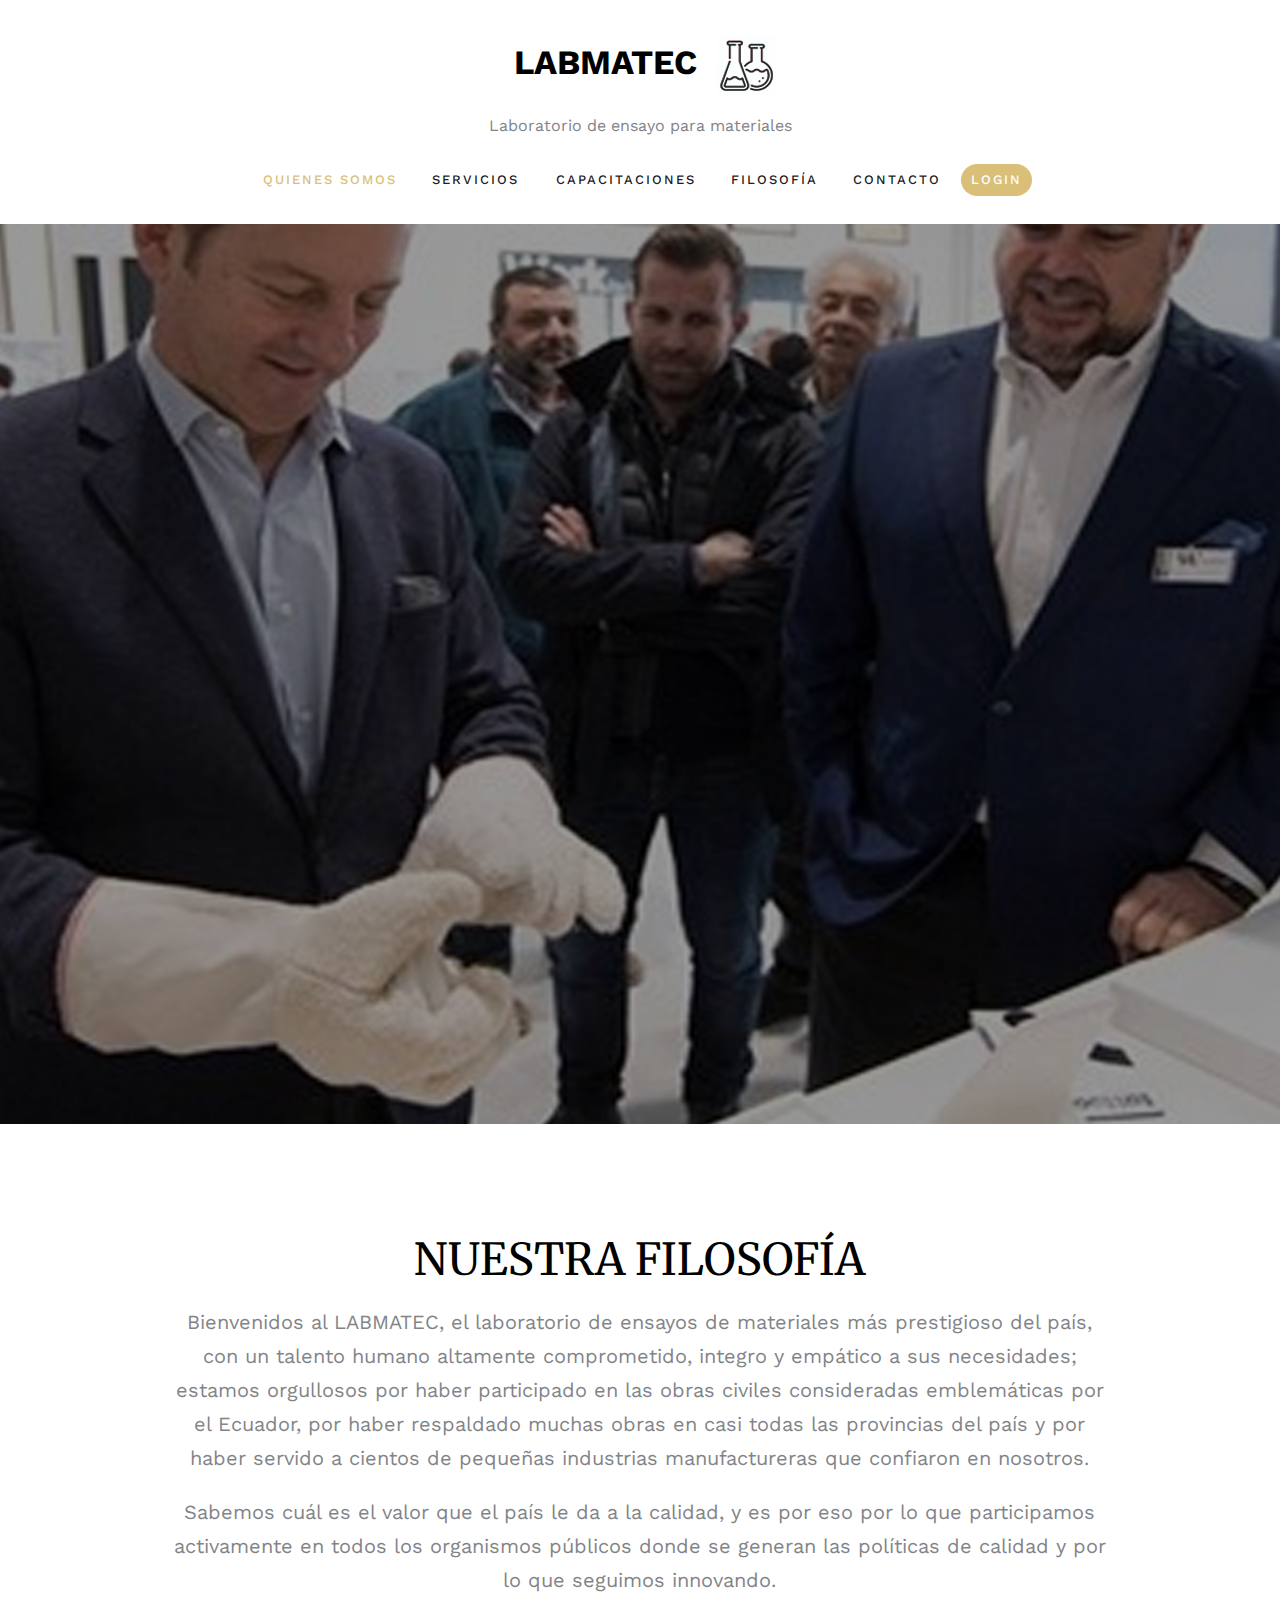
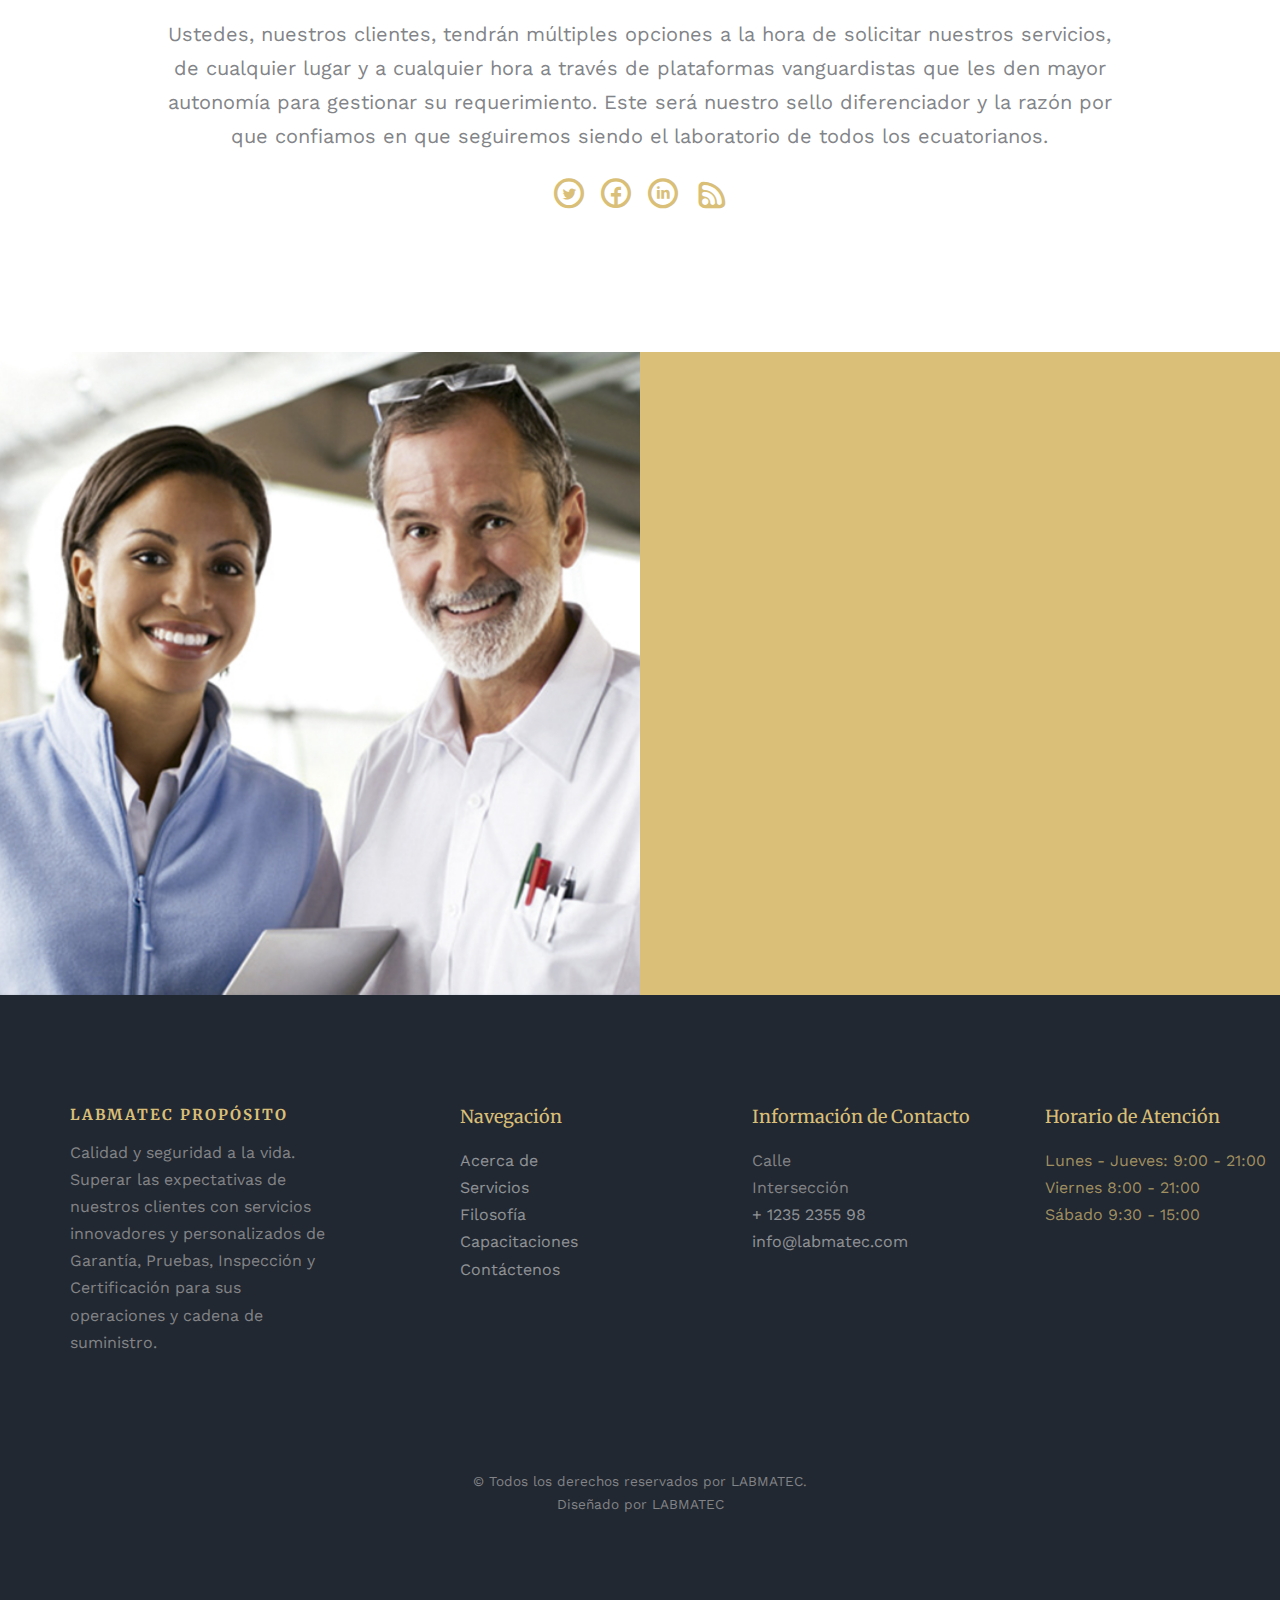
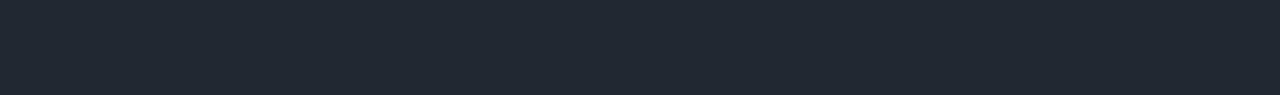
<file: LabMatec_Website/filosofia.html>
<!DOCTYPE html>

<!--[if gt IE 8]><!--> <html class="no-js"> <!--<![endif]-->
	<head>
	<meta charset="utf-8">
	<meta http-equiv="X-UA-Compatible" content="IE=edge">
	<link rel="shortcut icon" href="images/Icono 3.ico" />
	<title>LABMATEC &mdash; Laboratorio de ensayos para materiales</title>
	<meta name="viewport" content="width=device-width, initial-scale=1">
	<meta name="description" content="Free HTML5 Template by QBOOTSTRAP.COM" />
	<meta name="keywords" content="free html5, free template, free bootstrap, html5, css3, mobile first, responsive" />
	<meta name="author" content="QBOOTSTRAP.COM" />



  	<!-- Facebook and Twitter integration -->
	<meta property="og:title" content=""/>
	<meta property="og:image" content=""/>
	<meta property="og:url" content=""/>
	<meta property="og:site_name" content=""/>
	<meta property="og:description" content=""/>
	<meta name="twitter:title" content="" />
	<meta name="twitter:image" content="" />
	<meta name="twitter:url" content="" />
	<meta name="twitter:card" content="" />

	<link href="https://fonts.googleapis.com/css?family=Work+Sans:300,400,500,700,800" rel="stylesheet">
	<link href="https://fonts.googleapis.com/css?family=Merriweather:300,400,700,900" rel="stylesheet">
	
	<!-- Animate.css -->
	<link rel="stylesheet" href="css/animate.css">
	<!-- Icomoon Icon Fonts-->
	<link rel="stylesheet" href="css/icomoon.css">
	<!-- Bootstrap  -->
	<link rel="stylesheet" href="css/bootstrap.css">

	<!-- Magnific Popup -->
	<link rel="stylesheet" href="css/magnific-popup.css">

	<!-- Owl Carousel  -->
	<link rel="stylesheet" href="css/owl.carousel.min.css">
	<link rel="stylesheet" href="css/owl.theme.default.min.css">
	<!-- Flexslider  -->
	<link rel="stylesheet" href="css/flexslider.css">

	<!-- Theme style  -->
	<link rel="stylesheet" href="css/style.css">

	<!-- Modernizr JS -->
	<script src="js/modernizr-2.6.2.min.js"></script>
	<!-- FOR IE9 below -->
	<!--[if lt IE 9]>
	<script src="js/respond.min.js"></script>
	<![endif]-->

	</head>
	<body>
		
	<div class="qbootstrap-loader"></div>
	
	<div id="page">
	<nav class="qbootstrap-nav" role="navigation">
		<div class="top-menu">
			<div class="container">
				<div class="row">
					<div class="col-xs-12 text-center">
						<div id="qbootstrap-logo">
						     <a href="index.html"> LABMATEC </a> <img src="images/Icono2.jpg" alt="Icono">
                        </div>
                        <p>Laboratorio de ensayo para materiales</p></div>
					<div class="col-xs-10 col-xs-offset-1 text-center menu-1">
					<ul>
							<li class="active"><a href="index.html">Quienes Somos</a></li> 	<!-- HOME -->
							<li class="has-dropdown">
								<a href="servicios.html">Servicios</a>	<!-- BLOG -->
								<ul class="dropdown">
									<li><a href="#">Recurrentes</a></li>	<!-- WEB DESIGN -->
									<li><a href="#">Integrales</a></li>	<!-- ECOMMERCE -->
									<li><a href="#">Por Sector</a></li>	<!-- BRANDING -->
								</ul>
							</li>
							<li><a href="capacitaciones.html">Capacitaciones</a></li>	<!-- PRACTICES -->
							<li><a href="filosofia.html">Filosofía</a></li>
							<li><a href="contacto.html">Contacto</a></li>
							<li class="btn-cta"><a href="#"><span>Login</span></a></li>
							<!-- <li class="btn-cta"><a href="#"><span>Sign Up</span></a></li>-->
						</ul>
					</div>
				</div>
				
			</div>
		</div>
	</nav>

	<aside id="qbootstrap-hero" class="js-fullheight">
		<div class="flexslider js-fullheight">
			<ul class="slides">
		   	<li style="background-image: url(images/img_bg_Filosofia.jpg);">
		   		<div class="overlay-gradient"></div>
		   		<div class="container">
		   			<div class="col-md-10 col-md-offset-1 text-center js-fullheight slider-text">
		   				<div class="slider-text-inner desc">
		   					<h2 class="heading-section">Te garantizamos un trabajo que asegurará tus decisiones sobre los materiales 
									e instrumentos que utilices en tu empresa</h2>
		   				
		   				</div>
		   			</div>
		   		</div>
		   	</li>
		  	</ul>
	  	</div>
	</aside>

	<div id="qbootstrap-intro">
		<div class="container">
			<div class="row">
				<div class="col-md-10 col-md-offset-1 text-center">
					<h2>NUESTRA FILOSOFÍA</h2>
					<p>Bienvenidos al LABMATEC, el laboratorio de ensayos de materiales más prestigioso del país, con un talento
						humano altamente comprometido, integro y empático a sus necesidades; estamos orgullosos por haber 
						participado en las obras civiles consideradas emblemáticas por el Ecuador, por haber respaldado muchas
						obras en casi todas las provincias del país y por haber servido a cientos de pequeñas industrias
						manufactureras que confiaron en nosotros.</p>
					<p> Sabemos cuál es el valor que el país le da a la calidad, y es por eso por lo que participamos 
						activamente en todos los organismos públicos donde se generan las políticas de calidad y por lo
						que seguimos innovando.</p>
					<p>Ustedes, nuestros clientes, tendrán múltiples opciones a la hora de solicitar nuestros servicios, 
						de cualquier lugar y a cualquier hora a través de plataformas vanguardistas que les den mayor 
						autonomía para gestionar su requerimiento. Este será nuestro sello diferenciador y la razón por 
						que confiamos en que seguiremos siendo el laboratorio de todos los ecuatorianos.</p>
					<p class="social-icon">
						<a href="#"><i class="icon-social-twitter-circular"></i></a>
						<a href="#"><i class="icon-social-facebook-circular"></i></a>
						<a href="#"><i class="icon-social-linkedin-circular"></i></a>
						<a href="#"><i class="icon-rss-outline"></i></a>
					</p>
				</div>
			</div>
		</div>
	</div>

	<div id="qbootstrap-content">
		<div class="video qbootstrap-video" style="background-image: url(images/video.jpg);">
			
		</div>
		<div class="choose">
			<div class="animate-box">
				<div class="qbootstrap-heading">
					<h2>Misión</h2>
					<p>Superar las expectativas de nuestros clientes con servicios innovadores y 
						personalizados de Garantía, Pruebas, Inspección y Certificación para sus 
						operaciones y cadena de suministro. </p>
					<h2>Visión</h2>
					<p>Ser el laboratorio de materiales y calibración de instrumentos de medición 
						líder en América Latina.</p>

				</div>
				<div class="col-md-12 text-center animate-box">
					<p><a class="btn btn-primary btn-lg btn-learn" href="#">Ver más</a></p>
				</div>
			</div>
		</div>
	</div>

	<footer id="qbootstrap-footer" role="contentinfo">
			<div class="container">
				<div class="row row-pb-md">
					<div class="col-md-3 qbootstrap-widget">
						<h4>LABMATEC Propósito</h4>
						<p>Calidad y seguridad a la vida.
						   Superar las expectativas de nuestros clientes con servicios innovadores 
						   y personalizados de Garantía, Pruebas, Inspección y Certificación para
						   sus operaciones y cadena de suministro.</p>
					</div>
					<div class="col-md-3 col-md-push-1">
						<h4>Navegación</h4>
						<ul class="qbootstrap-footer-links">
							<li><a href="index.html">Acerca de</a></li>
							<li><a href="servicios.html">Servicios</a></li>
							<li><a href="filosofia.html">Filosofía</a></li>
							<li><a href="capacitaciones.html">Capacitaciones</a></li>
							<li><a href="contacto.html">Contáctenos</a></li>
					</div>
	
					<div class="col-md-3 col-md-push-1">
						<h4>Información de Contacto</h4>
						<ul class="qbootstrap-footer-links">
							<li>Calle <br>Intersección</li>
							<li><a href="tel://1234567920">+ 1235 2355 98</a></li>
							<li><a href="mailto:info@yoursite.com">info@labmatec.com</a></li>
						</ul>	
					</div>
	
					<div class="col-md-3 col-md-push-1">
						<h4>Horario de Atención</h4>
						<ul class="qbootstrap-footer-links hours">
							<li>Lunes - Jueves: 9:00 - 21:00</li>
							<li>Viernes 8:00 - 21:00</li>
							<li>Sábado 9:30 - 15:00</li>
						</ul>
					</div>
				</div>
	
				<div class="row copyright">
					<div class="col-md-12 text-center">
						<p>
							<small class="block">&copy; Todos los derechos reservados por LABMATEC.</small> 
							<small class="block">Diseñado por LABMATEC</small>
						</p>
						<p>
							<ul class="qbootstrap-social-icons">
								<li><a href="#"><i class="icon-twitter"></i></a></li>
								<li><a href="#"><i class="icon-facebook"></i></a></li>
								<li><a href="#"><i class="icon-linkedin"></i></a></li>
								<li><a href="#"><i class="icon-dribbble"></i></a></li>
							</ul>
						</p>
					</div>
				</div>
	
			</div>
		</footer>
	
	</div>

	<div class="gototop js-top">
		<a href="#" class="js-gotop"><i class="icon-arrow-up"></i></a>
	</div>
	
	<!-- jQuery -->
	<script src="js/jquery.min.js"></script>
	<!-- jQuery Easing -->
	<script src="js/jquery.easing.1.3.js"></script>
	<!-- Bootstrap -->
	<script src="js/bootstrap.min.js"></script>
	<!-- Waypoints -->
	<script src="js/jquery.waypoints.min.js"></script>
	<!-- Stellar Parallax -->
	<script src="js/jquery.stellar.min.js"></script>
	<!-- Carousel -->
	<script src="js/owl.carousel.min.js"></script>
	<!-- Flexslider -->
	<script src="js/jquery.flexslider-min.js"></script>
	<!-- countTo -->
	<script src="js/jquery.countTo.js"></script>
	<!-- Magnific Popup -->
	<script src="js/jquery.magnific-popup.min.js"></script>
	<script src="js/magnific-popup-options.js"></script>
	<!-- Main -->
	<script src="js/main.js"></script>

	</body>
</html>
</file>
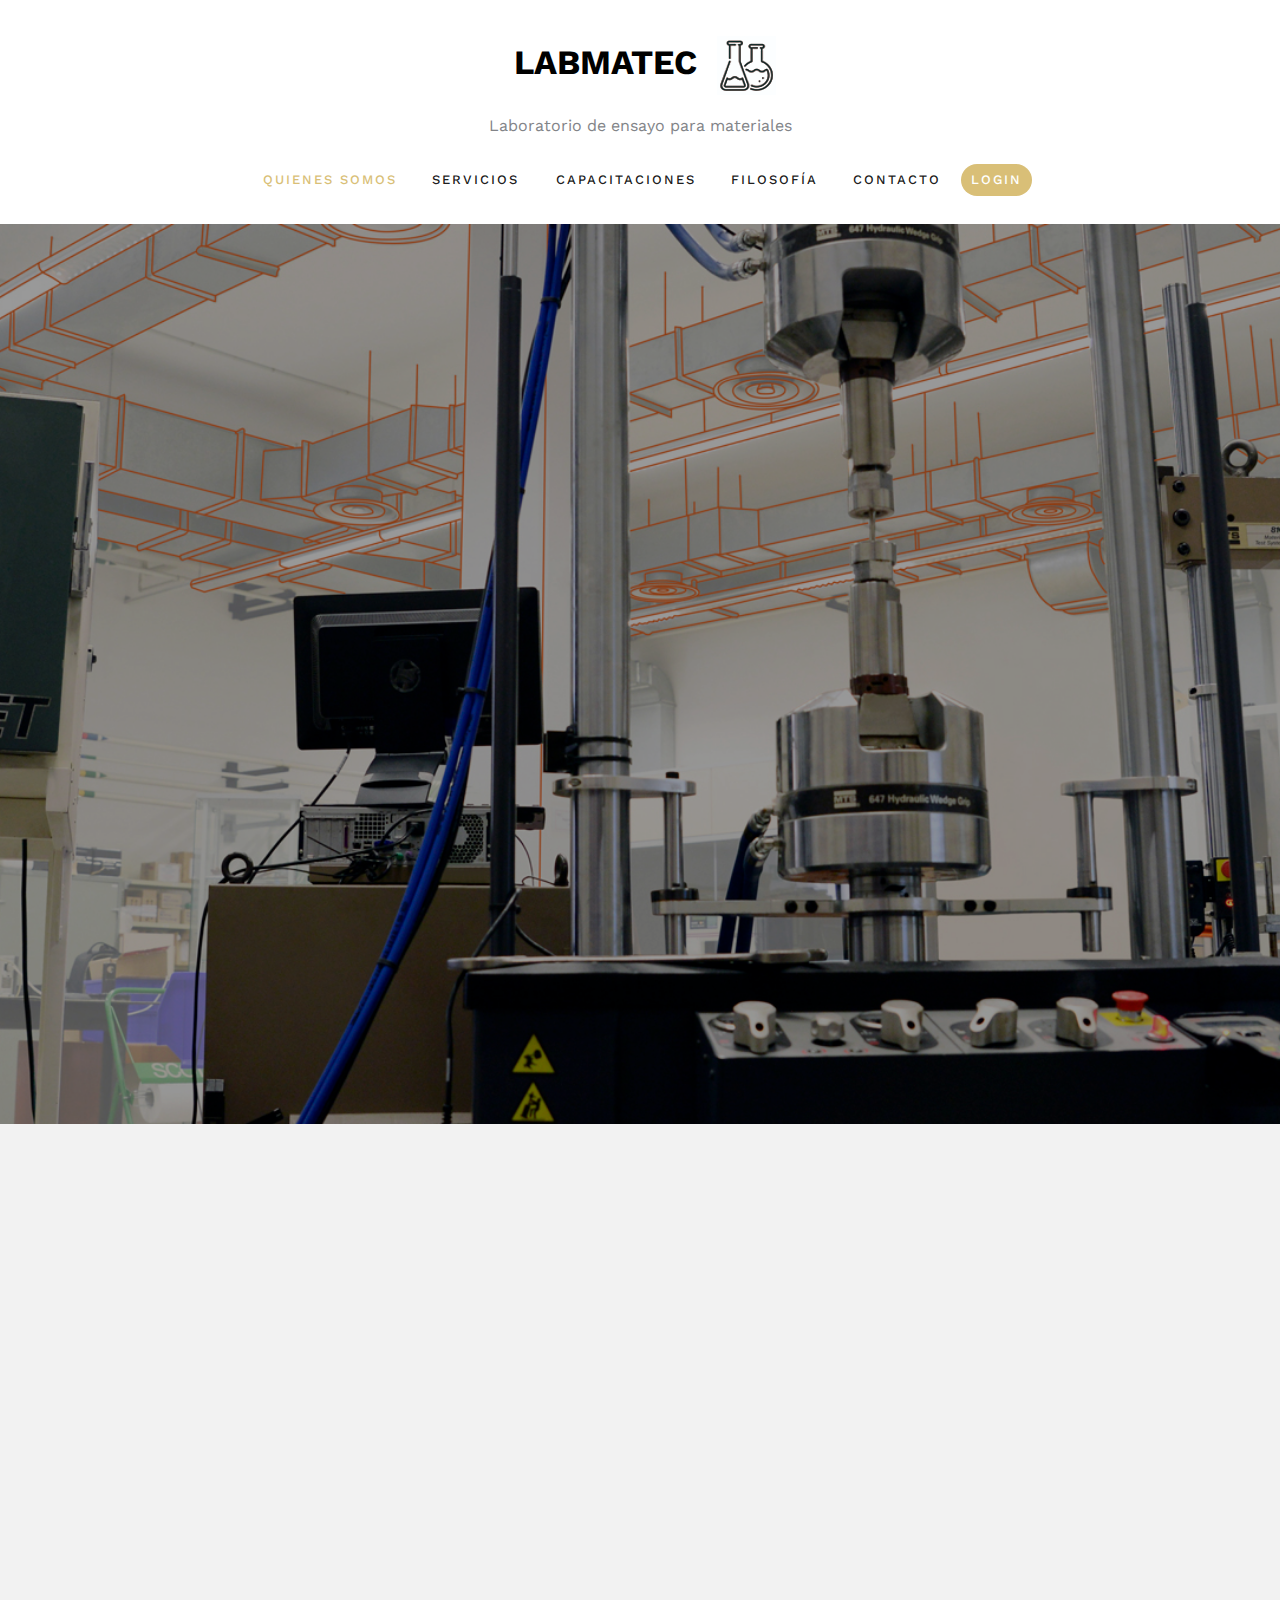
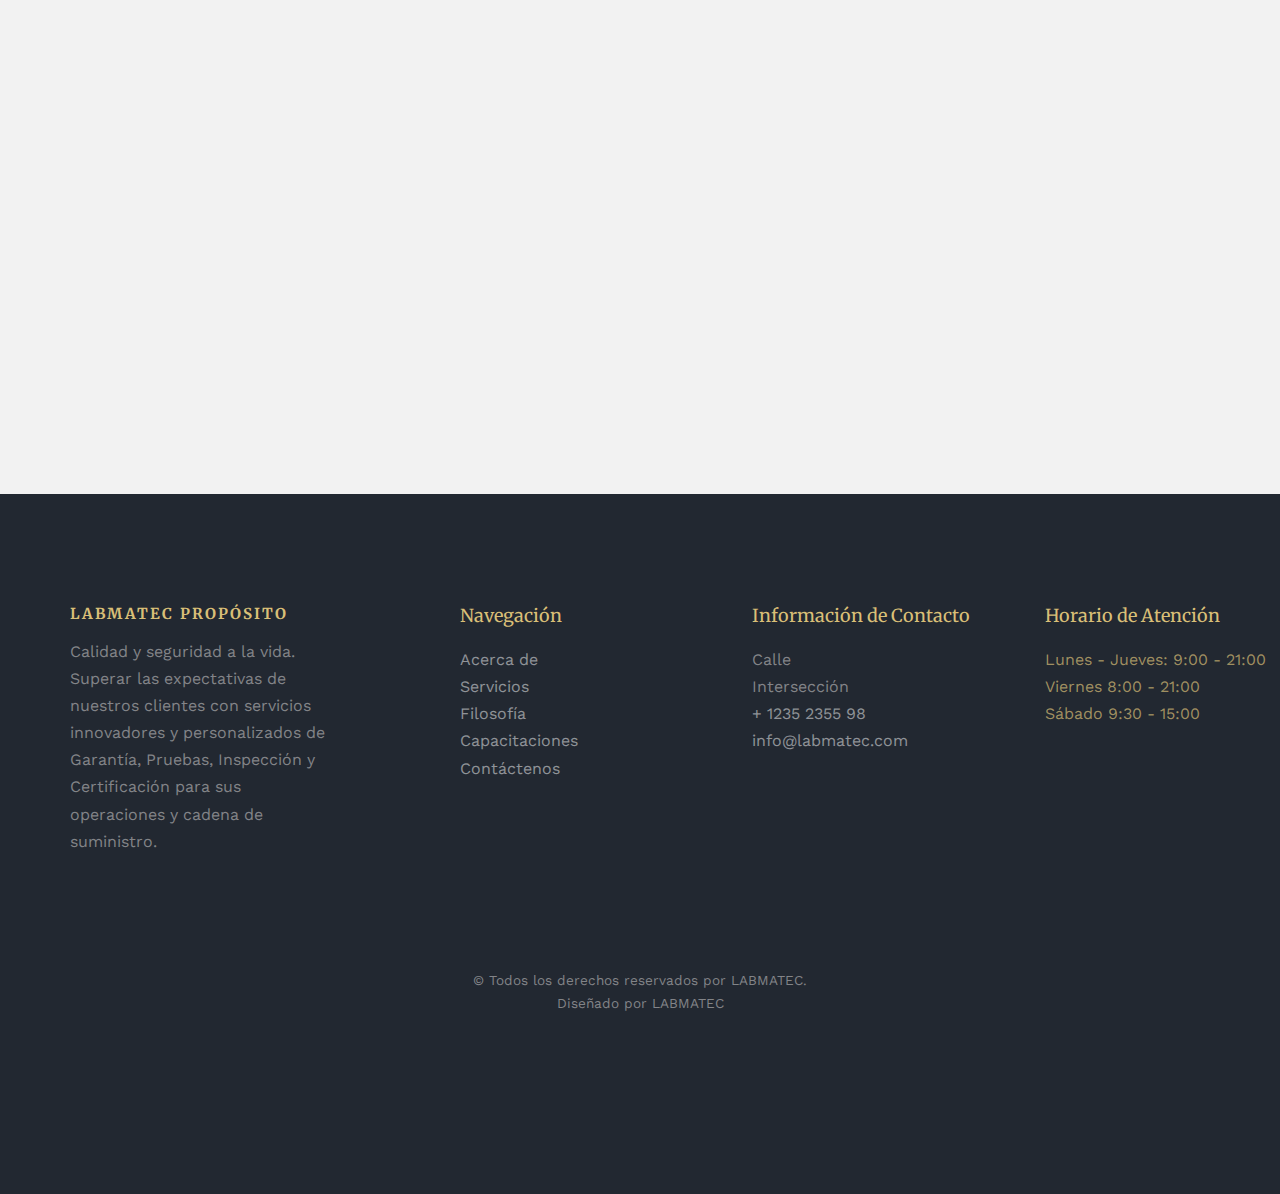
<file: LabMatec_Website/Servicios.html>
<!DOCTYPE html>
<!--[if lt IE 7]>      <html class="no-js lt-ie9 lt-ie8 lt-ie7"> <![endif]-->
<!--[if IE 7]>         <html class="no-js lt-ie9 lt-ie8"> <![endif]-->
<!--[if IE 8]>         <html class="no-js lt-ie9"> <![endif]-->
<!--[if gt IE 8]><!--> <html class="no-js"> <!--<![endif]-->
	<head>
	<meta charset="utf-8">
	<meta http-equiv="X-UA-Compatible" content="IE=edge">
	<link rel="shortcut icon" href="images/Icono 3.ico" />
	<title>LABMATEC &mdash; Laboratorio de ensayos para materiales</title>
	<meta name="viewport" content="width=device-width, initial-scale=1">
	<meta name="description" content="Free HTML5 Template by QBOOTSTRAP.COM" />
	<meta name="keywords" content="free html5, free template, free bootstrap, html5, css3, mobile first, responsive" />
	<meta name="author" content="QBOOTSTRAP.COM" />

  	<!-- Facebook and Twitter integration -->
	<meta property="og:title" content=""/>
	<meta property="og:image" content=""/>
	<meta property="og:url" content=""/>
	<meta property="og:site_name" content=""/>
	<meta property="og:description" content=""/>
	<meta name="twitter:title" content="" />
	<meta name="twitter:image" content="" />
	<meta name="twitter:url" content="" />
	<meta name="twitter:card" content="" />

	<link href="https://fonts.googleapis.com/css?family=Work+Sans:300,400,500,700,800" rel="stylesheet">
	<link href="https://fonts.googleapis.com/css?family=Merriweather:300,400,700,900" rel="stylesheet">
	
	<!-- Animate.css -->
	<link rel="stylesheet" href="css/animate.css">
	<!-- Icomoon Icon Fonts-->
	<link rel="stylesheet" href="css/icomoon.css">
	<!-- Bootstrap  -->
	<link rel="stylesheet" href="css/bootstrap.css">

	<!-- Magnific Popup -->
	<link rel="stylesheet" href="css/magnific-popup.css">

	<!-- Owl Carousel  -->
	<link rel="stylesheet" href="css/owl.carousel.min.css">
	<link rel="stylesheet" href="css/owl.theme.default.min.css">
	<!-- Flexslider  -->
	<link rel="stylesheet" href="css/flexslider.css">

	<!-- Theme style  -->
	<link rel="stylesheet" href="css/style.css">

	<!-- Modernizr JS -->
	<script src="js/modernizr-2.6.2.min.js"></script>
	<!-- FOR IE9 below -->
	<!--[if lt IE 9]>
	<script src="js/respond.min.js"></script>
	<![endif]-->

	</head>
	<body>
		
	<div class="qbootstrap-loader"></div>
	
	<div id="page">
			<nav class="qbootstrap-nav" role="navigation">
					<div class="top-menu">
						<div class="container">
							<div class="row">
								<div class="col-xs-12 text-center">
									<div id="qbootstrap-logo">
										 <a href="index.html"> LABMATEC </a> <img src="images/Icono2.jpg" alt="Icono">
									</div>
									<p>Laboratorio de ensayo para materiales</p></div>
								<div class="col-xs-10 col-xs-offset-1 text-center menu-1">
								<ul>
										<li class="active"><a href="index.html">Quienes Somos</a></li> 	<!-- HOME -->
										<li class="has-dropdown">
											<a href="servicios.html">Servicios</a>	<!-- BLOG -->
											<ul class="dropdown">
												<li><a href="#">Recurrentes</a></li>	<!-- WEB DESIGN -->
												<li><a href="#">Integrales</a></li>	<!-- ECOMMERCE -->
												<li><a href="#">Por Sector</a></li>	<!-- BRANDING -->
											</ul>
										</li>
										<li><a href="capacitaciones.html">Capacitaciones</a></li>	<!-- PRACTICES -->
										<li><a href="filosofia.html">Filosofía</a></li>
										<li><a href="contacto.html">Contacto</a></li>
										<li class="btn-cta"><a href="#"><span>Login</span></a></li>
										<!-- <li class="btn-cta"><a href="#"><span>Sign Up</span></a></li>-->
									</ul>
								</div>
							</div>
							
						</div>
					</div>
				</nav>
	<aside id="qbootstrap-hero" class="js-fullheight">
		<div class="flexslider js-fullheight">
			<ul class="slides">
		   	<li style="background-image: url(images/img_bg_2.jpg);">
		   		<div class="overlay-gradient"></div>
		   		<div class="container">
		   			<div class="col-md-10 col-md-offset-1 text-center js-fullheight slider-text">
		   				<div class="slider-text-inner desc">
							<h2 class="heading-section">Ofrecemos un servicio certificado para el ensayo de materiales.</h2>
     	                </div>
		   			</div>
		   		</div>
		   	</li>
		  	</ul>
	  	</div>
	</aside>

	<div id="qbootstrap-blog" class="qbootstrap-bg-section">
		<div class="container">
			<div class="row animate-box">
				<div class="col-md-8 col-md-offset-2 text-center qbootstrap-heading">
						<h2>Servicios</h2>
						<p>Nuestro laboratorio y oficina, ofrece una experiencia innovadora y personalizada
							 de Aseguramiento, Pruebas, Inspección y Certificación para las operaciones y
							 cadenas de suministro de nuestros clientes.</p>
				</div>
			</div>
			<div class="row">
				<div class="col-lg-4 col-md-4">
					<div class="qbootstrap-blog animate-box">
						<a href="#" class="blog-img" style="background-image:url(images/blog-1.jpg);"></a>
						<div class="blog-text">
							<h3>SERVICIOS RECURRENTES</h3>
							<p>Hablamos de los ensayos de materiales o calibraciones de instrumentos más comunes,
								 descritos en orden según el nombre del ensayo.</p>
						</div> 
					</div>
				</div>
				<div class="col-lg-4 col-md-4">
					<div class="qbootstrap-blog animate-box">
						<a href="#" class="blog-img" style="background-image:url(images/blog-2.jpg);"></a>
						<div class="blog-text">
								<h3>SERVICIOS INTEGRALES</h3>
								<p>Esta sección presenta proyectos en los que se integraron algunos ensayos para
									un fin determinado..</p>
						</div> 
					</div>
				</div>
				<div class="col-lg-4 col-md-4">
					<div class="qbootstrap-blog animate-box">
						<a href="#" class="blog-img" style="background-image:url(images/blog-3.jpg);"></a>
						<div class="blog-text">
								<h3>SERVICIOS POR SECTOR.</h3>
								<p>Una manera diferente de encontrar el ensayo que necesita, desde el sector en el
									 que usted trabaja.</p>
						</div> 
					</div>
				</div>
			</div>

			
		</div>
	</div>

	<footer id="qbootstrap-footer" role="contentinfo">
			<div class="container">
				<div class="row row-pb-md">
					<div class="col-md-3 qbootstrap-widget">
						<h4>LABMATEC Propósito</h4>
						<p>Calidad y seguridad a la vida.
						   Superar las expectativas de nuestros clientes con servicios innovadores 
						   y personalizados de Garantía, Pruebas, Inspección y Certificación para
						   sus operaciones y cadena de suministro.</p>
					</div>
					<div class="col-md-3 col-md-push-1">
						<h4>Navegación</h4>
						<ul class="qbootstrap-footer-links">
							<li><a href="index.html">Acerca de</a></li>
							<li><a href="servicios.html">Servicios</a></li>
							<li><a href="filosofia.html">Filosofía</a></li>
							<li><a href="capacitaciones.html">Capacitaciones</a></li>
							<li><a href="contacto.html">Contáctenos</a></li>
					</div>
	
					<div class="col-md-3 col-md-push-1">
						<h4>Información de Contacto</h4>
						<ul class="qbootstrap-footer-links">
							<li>Calle <br>Intersección</li>
							<li><a href="tel://1234567920">+ 1235 2355 98</a></li>
							<li><a href="mailto:info@yoursite.com">info@labmatec.com</a></li>
						</ul>	
					</div>
	
					<div class="col-md-3 col-md-push-1">
						<h4>Horario de Atención</h4>
						<ul class="qbootstrap-footer-links hours">
							<li>Lunes - Jueves: 9:00 - 21:00</li>
							<li>Viernes 8:00 - 21:00</li>
							<li>Sábado 9:30 - 15:00</li>
						</ul>
					</div>
				</div>
	
				<div class="row copyright">
					<div class="col-md-12 text-center">
						<p>
							<small class="block">&copy; Todos los derechos reservados por LABMATEC.</small> 
							<small class="block">Diseñado por LABMATEC</small>
						</p>
						<p>
							<ul class="qbootstrap-social-icons">
								<li><a href="#"><i class="icon-twitter"></i></a></li>
								<li><a href="#"><i class="icon-facebook"></i></a></li>
								<li><a href="#"><i class="icon-linkedin"></i></a></li>
								<li><a href="#"><i class="icon-dribbble"></i></a></li>
							</ul>
						</p>
					</div>
				</div>
	
			</div>
		</footer>
	</div>

	<div class="gototop js-top">
		<a href="#" class="js-gotop"><i class="icon-arrow-up"></i></a>
	</div>
	
	<!-- jQuery -->
	<script src="js/jquery.min.js"></script>
	<!-- jQuery Easing -->
	<script src="js/jquery.easing.1.3.js"></script>
	<!-- Bootstrap -->
	<script src="js/bootstrap.min.js"></script>
	<!-- Waypoints -->
	<script src="js/jquery.waypoints.min.js"></script>
	<!-- Stellar Parallax -->
	<script src="js/jquery.stellar.min.js"></script>
	<!-- Carousel -->
	<script src="js/owl.carousel.min.js"></script>
	<!-- Flexslider -->
	<script src="js/jquery.flexslider-min.js"></script>
	<!-- countTo -->
	<script src="js/jquery.countTo.js"></script>
	<!-- Magnific Popup -->
	<script src="js/jquery.magnific-popup.min.js"></script>
	<script src="js/magnific-popup-options.js"></script>
	<!-- Main -->
	<script src="js/main.js"></script>

	</body>
</html>
</file>
<file: LABMATEC/css/icomoon.css>
@font-face {
  font-family: 'icomoon';
  src:  url('fonts/icomoon.eot?hebifl');
  src:  url('fonts/icomoon.eot?hebifl#iefix') format('embedded-opentype'),
    url('fonts/icomoon.ttf?hebifl') format('truetype'),
    url('fonts/icomoon.woff?hebifl') format('woff'),
    url('fonts/icomoon.svg?hebifl#icomoon') format('svg');
  font-weight: normal;
  font-style: normal;
}

[class^="icon-"], [class*=" icon-"] {
  /* use !important to prevent issues with browser extensions that change fonts */
  font-family: 'icomoon' !important;
  speak: none;
  font-style: normal;
  font-weight: normal;
  font-variant: normal;
  text-transform: none;
  line-height: 1;

  /* Better Font Rendering =========== */
  -webkit-font-smoothing: antialiased;
  -moz-osx-font-smoothing: grayscale;
}

.icon-times:before {
  content: "\e930";
}
.icon-tick:before {
  content: "\e931";
}
.icon-plus:before {
  content: "\e932";
}
.icon-minus:before {
  content: "\e933";
}
.icon-equals:before {
  content: "\e934";
}
.icon-divide:before {
  content: "\e935";
}
.icon-chevron-right:before {
  content: "\e936";
}
.icon-chevron-left:before {
  content: "\e937";
}
.icon-arrow-right-thick:before {
  content: "\e938";
}
.icon-arrow-left-thick:before {
  content: "\e939";
}
.icon-th-small:before {
  content: "\e93a";
}
.icon-th-menu:before {
  content: "\e93b";
}
.icon-th-list:before {
  content: "\e93c";
}
.icon-th-large:before {
  content: "\e93d";
}
.icon-home:before {
  content: "\e93e";
}
.icon-arrow-forward:before {
  content: "\e93f";
}
.icon-arrow-back:before {
  content: "\e940";
}
.icon-rss:before {
  content: "\e941";
}
.icon-location:before {
  content: "\e942";
}
.icon-link:before {
  content: "\e943";
}
.icon-image:before {
  content: "\e944";
}
.icon-arrow-up-thick:before {
  content: "\e945";
}
.icon-arrow-down-thick:before {
  content: "\e946";
}
.icon-starburst:before {
  content: "\e947";
}
.icon-starburst-outline:before {
  content: "\e948";
}
.icon-star3:before {
  content: "\e949";
}
.icon-flow-children:before {
  content: "\e94a";
}
.icon-export:before {
  content: "\e94b";
}
.icon-delete2:before {
  content: "\e94c";
}
.icon-delete-outline:before {
  content: "\e94d";
}
.icon-cloud-storage:before {
  content: "\e94e";
}
.icon-wi-fi:before {
  content: "\e94f";
}
.icon-heart:before {
  content: "\e950";
}
.icon-flash:before {
  content: "\e951";
}
.icon-cancel:before {
  content: "\e952";
}
.icon-backspace:before {
  content: "\e953";
}
.icon-attachment:before {
  content: "\e954";
}
.icon-arrow-move:before {
  content: "\e955";
}
.icon-warning:before {
  content: "\e956";
}
.icon-user:before {
  content: "\e957";
}
.icon-radar:before {
  content: "\e958";
}
.icon-lock-open:before {
  content: "\e959";
}
.icon-lock-closed:before {
  content: "\e95a";
}
.icon-location-arrow:before {
  content: "\e95b";
}
.icon-info:before {
  content: "\e95c";
}
.icon-user-delete:before {
  content: "\e95d";
}
.icon-user-add:before {
  content: "\e95e";
}
.icon-media-pause:before {
  content: "\e95f";
}
.icon-group:before {
  content: "\e960";
}
.icon-chart-pie:before {
  content: "\e961";
}
.icon-chart-line:before {
  content: "\e962";
}
.icon-chart-bar:before {
  content: "\e963";
}
.icon-chart-area:before {
  content: "\e964";
}
.icon-video:before {
  content: "\e965";
}
.icon-point-of-interest:before {
  content: "\e966";
}
.icon-infinity:before {
  content: "\e967";
}
.icon-globe:before {
  content: "\e968";
}
.icon-eye:before {
  content: "\e969";
}
.icon-cog:before {
  content: "\e96a";
}
.icon-camera:before {
  content: "\e96b";
}
.icon-upload:before {
  content: "\e96c";
}
.icon-scissors:before {
  content: "\e96d";
}
.icon-refresh:before {
  content: "\e96e";
}
.icon-pin:before {
  content: "\e96f";
}
.icon-key:before {
  content: "\e970";
}
.icon-info-large:before {
  content: "\e971";
}
.icon-eject:before {
  content: "\e972";
}
.icon-download:before {
  content: "\e973";
}
.icon-zoom:before {
  content: "\e974";
}
.icon-zoom-out:before {
  content: "\e975";
}
.icon-zoom-in:before {
  content: "\e976";
}
.icon-sort-numerically:before {
  content: "\e977";
}
.icon-sort-alphabetically:before {
  content: "\e978";
}
.icon-input-checked:before {
  content: "\e979";
}
.icon-calender:before {
  content: "\e97a";
}
.icon-world2:before {
  content: "\e97b";
}
.icon-notes:before {
  content: "\e97c";
}
.icon-code:before {
  content: "\e97d";
}
.icon-arrow-sync:before {
  content: "\e97e";
}
.icon-arrow-shuffle:before {
  content: "\e97f";
}
.icon-arrow-repeat:before {
  content: "\e980";
}
.icon-arrow-minimise:before {
  content: "\e981";
}
.icon-arrow-maximise:before {
  content: "\e982";
}
.icon-arrow-loop:before {
  content: "\e983";
}
.icon-anchor:before {
  content: "\e984";
}
.icon-spanner:before {
  content: "\e985";
}
.icon-puzzle:before {
  content: "\e986";
}
.icon-power:before {
  content: "\e987";
}
.icon-plane:before {
  content: "\e988";
}
.icon-pi:before {
  content: "\e989";
}
.icon-phone:before {
  content: "\e98a";
}
.icon-microphone2:before {
  content: "\e98b";
}
.icon-media-rewind:before {
  content: "\e98c";
}
.icon-flag:before {
  content: "\e98d";
}
.icon-adjust-brightness:before {
  content: "\e98e";
}
.icon-waves:before {
  content: "\e98f";
}
.icon-social-twitter:before {
  content: "\e990";
}
.icon-social-facebook:before {
  content: "\e991";
}
.icon-social-dribbble:before {
  content: "\e992";
}
.icon-media-stop:before {
  content: "\e993";
}
.icon-media-record:before {
  content: "\e994";
}
.icon-media-play:before {
  content: "\e995";
}
.icon-media-fast-forward:before {
  content: "\e996";
}
.icon-media-eject:before {
  content: "\e997";
}
.icon-social-vimeo:before {
  content: "\e998";
}
.icon-social-tumbler:before {
  content: "\e999";
}
.icon-social-skype:before {
  content: "\e99a";
}
.icon-social-pinterest:before {
  content: "\e99b";
}
.icon-social-linkedin:before {
  content: "\e99c";
}
.icon-social-last-fm:before {
  content: "\e99d";
}
.icon-social-github:before {
  content: "\e99e";
}
.icon-social-flickr:before {
  content: "\e99f";
}
.icon-at:before {
  content: "\e9a0";
}
.icon-times-outline:before {
  content: "\e9a1";
}
.icon-plus-outline:before {
  content: "\e9a2";
}
.icon-minus-outline:before {
  content: "\e9a3";
}
.icon-tick-outline:before {
  content: "\e9a4";
}
.icon-th-large-outline:before {
  content: "\e9a5";
}
.icon-equals-outline:before {
  content: "\e9a6";
}
.icon-divide-outline:before {
  content: "\e9a7";
}
.icon-chevron-right-outline:before {
  content: "\e9a8";
}
.icon-chevron-left-outline:before {
  content: "\e9a9";
}
.icon-arrow-right-outline:before {
  content: "\e9aa";
}
.icon-arrow-left-outline:before {
  content: "\e9ab";
}
.icon-th-small-outline:before {
  content: "\e9ac";
}
.icon-th-menu-outline:before {
  content: "\e9ad";
}
.icon-th-list-outline:before {
  content: "\e9ae";
}
.icon-news2:before {
  content: "\e9b1";
}
.icon-home-outline:before {
  content: "\e9b2";
}
.icon-arrow-up-outline:before {
  content: "\e9b3";
}
.icon-arrow-forward-outline:before {
  content: "\e9b4";
}
.icon-arrow-down-outline:before {
  content: "\e9b5";
}
.icon-arrow-back-outline:before {
  content: "\e9b6";
}
.icon-trash3:before {
  content: "\e9b7";
}
.icon-rss-outline:before {
  content: "\e9b8";
}
.icon-message:before {
  content: "\e9b9";
}
.icon-location-outline:before {
  content: "\e9ba";
}
.icon-link-outline:before {
  content: "\e9bb";
}
.icon-image-outline:before {
  content: "\e9bc";
}
.icon-export-outline:before {
  content: "\e9bd";
}
.icon-cross:before {
  content: "\e9be";
}
.icon-wi-fi-outline:before {
  content: "\e9bf";
}
.icon-star-outline:before {
  content: "\e9c0";
}
.icon-media-pause-outline:before {
  content: "\e9c1";
}
.icon-mail:before {
  content: "\e9c2";
}
.icon-heart-outline:before {
  content: "\e9c3";
}
.icon-flash-outline:before {
  content: "\e9c4";
}
.icon-cancel-outline:before {
  content: "\e9c5";
}
.icon-beaker:before {
  content: "\e9c6";
}
.icon-arrow-move-outline:before {
  content: "\e9c7";
}
.icon-watch2:before {
  content: "\e9c8";
}
.icon-warning-outline:before {
  content: "\e9c9";
}
.icon-time:before {
  content: "\e9ca";
}
.icon-radar-outline:before {
  content: "\e9cb";
}
.icon-lock-open-outline:before {
  content: "\e9cc";
}
.icon-location-arrow-outline:before {
  content: "\e9cd";
}
.icon-info-outline:before {
  content: "\e9ce";
}
.icon-backspace-outline:before {
  content: "\e9cf";
}
.icon-attachment-outline:before {
  content: "\e9d0";
}
.icon-user-outline:before {
  content: "\e9d1";
}
.icon-user-delete-outline:before {
  content: "\e9d2";
}
.icon-user-add-outline:before {
  content: "\e9d3";
}
.icon-lock-closed-outline:before {
  content: "\e9d4";
}
.icon-group-outline:before {
  content: "\e9d5";
}
.icon-chart-pie-outline:before {
  content: "\e9d6";
}
.icon-chart-line-outline:before {
  content: "\e9d7";
}
.icon-chart-bar-outline:before {
  content: "\e9d8";
}
.icon-chart-area-outline:before {
  content: "\e9d9";
}
.icon-video-outline:before {
  content: "\e9da";
}
.icon-point-of-interest-outline:before {
  content: "\e9db";
}
.icon-map:before {
  content: "\e9dc";
}
.icon-key-outline:before {
  content: "\e9dd";
}
.icon-infinity-outline:before {
  content: "\e9de";
}
.icon-globe-outline:before {
  content: "\e9df";
}
.icon-eye-outline:before {
  content: "\e9e0";
}
.icon-cog-outline:before {
  content: "\e9e1";
}
.icon-camera-outline:before {
  content: "\e9e2";
}
.icon-upload-outline:before {
  content: "\e9e3";
}
.icon-support:before {
  content: "\e9e4";
}
.icon-scissors-outline:before {
  content: "\e9e5";
}
.icon-refresh-outline:before {
  content: "\e9e6";
}
.icon-info-large-outline:before {
  content: "\e9e7";
}
.icon-eject-outline:before {
  content: "\e9e8";
}
.icon-download-outline:before {
  content: "\e9e9";
}
.icon-battery-mid:before {
  content: "\e9ea";
}
.icon-battery-low:before {
  content: "\e9eb";
}
.icon-battery-high:before {
  content: "\e9ec";
}
.icon-zoom-outline:before {
  content: "\e9ed";
}
.icon-zoom-out-outline:before {
  content: "\e9ee";
}
.icon-zoom-in-outline:before {
  content: "\e9ef";
}
.icon-tag3:before {
  content: "\e9f0";
}
.icon-tabs-outline:before {
  content: "\e9f1";
}
.icon-pin-outline:before {
  content: "\e9f2";
}
.icon-message-typing:before {
  content: "\e9f3";
}
.icon-directions:before {
  content: "\e9f4";
}
.icon-battery-full:before {
  content: "\e9f5";
}
.icon-battery-charge:before {
  content: "\e9f6";
}
.icon-pipette:before {
  content: "\e9f7";
}
.icon-pencil:before {
  content: "\e9f8";
}
.icon-folder:before {
  content: "\e9f9";
}
.icon-folder-delete:before {
  content: "\e9fa";
}
.icon-folder-add:before {
  content: "\e9fb";
}
.icon-edit:before {
  content: "\e9fc";
}
.icon-document:before {
  content: "\e9fd";
}
.icon-document-delete:before {
  content: "\e9fe";
}
.icon-document-add:before {
  content: "\e9ff";
}
.icon-brush:before {
  content: "\ea00";
}
.icon-thumbs-up:before {
  content: "\ea01";
}
.icon-thumbs-down:before {
  content: "\ea02";
}
.icon-pen:before {
  content: "\ea03";
}
.icon-sort-numerically-outline:before {
  content: "\ea04";
}
.icon-sort-alphabetically-outline:before {
  content: "\ea05";
}
.icon-social-last-fm-circular:before {
  content: "\ea06";
}
.icon-social-github-circular:before {
  content: "\ea07";
}
.icon-compass:before {
  content: "\ea08";
}
.icon-bookmark:before {
  content: "\ea09";
}
.icon-input-checked-outline:before {
  content: "\ea0a";
}
.icon-code-outline:before {
  content: "\ea0b";
}
.icon-calender-outline:before {
  content: "\ea0c";
}
.icon-business-card:before {
  content: "\ea0d";
}
.icon-arrow-up:before {
  content: "\ea0e";
}
.icon-arrow-sync-outline:before {
  content: "\ea0f";
}
.icon-arrow-right:before {
  content: "\ea10";
}
.icon-arrow-repeat-outline:before {
  content: "\ea11";
}
.icon-arrow-loop-outline:before {
  content: "\ea12";
}
.icon-arrow-left:before {
  content: "\ea13";
}
.icon-flow-switch:before {
  content: "\ea14";
}
.icon-flow-parallel:before {
  content: "\ea15";
}
.icon-flow-merge:before {
  content: "\ea16";
}
.icon-document-text:before {
  content: "\ea17";
}
.icon-clipboard:before {
  content: "\ea18";
}
.icon-calculator:before {
  content: "\ea19";
}
.icon-arrow-minimise-outline:before {
  content: "\ea1a";
}
.icon-arrow-maximise-outline:before {
  content: "\ea1b";
}
.icon-arrow-down:before {
  content: "\ea1c";
}
.icon-gift:before {
  content: "\ea1d";
}
.icon-film:before {
  content: "\ea1e";
}
.icon-database:before {
  content: "\ea1f";
}
.icon-bell:before {
  content: "\ea20";
}
.icon-anchor-outline:before {
  content: "\ea21";
}
.icon-adjust-contrast:before {
  content: "\ea22";
}
.icon-world-outline:before {
  content: "\ea23";
}
.icon-shopping-bag:before {
  content: "\ea24";
}
.icon-power-outline:before {
  content: "\ea25";
}
.icon-notes-outline:before {
  content: "\ea26";
}
.icon-device-tablet:before {
  content: "\ea27";
}
.icon-device-phone:before {
  content: "\ea28";
}
.icon-device-laptop:before {
  content: "\ea29";
}
.icon-device-desktop:before {
  content: "\ea2a";
}
.icon-briefcase:before {
  content: "\ea2b";
}
.icon-stopwatch:before {
  content: "\ea2c";
}
.icon-spanner-outline:before {
  content: "\ea2d";
}
.icon-puzzle-outline:before {
  content: "\ea2e";
}
.icon-printer:before {
  content: "\ea2f";
}
.icon-pi-outline:before {
  content: "\ea30";
}
.icon-lightbulb:before {
  content: "\ea31";
}
.icon-flag-outline:before {
  content: "\ea32";
}
.icon-contacts:before {
  content: "\ea33";
}
.icon-archive2:before {
  content: "\ea34";
}
.icon-weather-stormy:before {
  content: "\ea35";
}
.icon-weather-shower:before {
  content: "\ea36";
}
.icon-weather-partly-sunny:before {
  content: "\ea37";
}
.icon-weather-downpour:before {
  content: "\ea38";
}
.icon-weather-cloudy:before {
  content: "\ea39";
}
.icon-plane-outline:before {
  content: "\ea3a";
}
.icon-phone-outline:before {
  content: "\ea3b";
}
.icon-microphone-outline:before {
  content: "\ea3c";
}
.icon-weather-windy:before {
  content: "\ea3d";
}
.icon-weather-windy-cloudy:before {
  content: "\ea3e";
}
.icon-weather-sunny:before {
  content: "\ea3f";
}
.icon-weather-snow:before {
  content: "\ea40";
}
.icon-weather-night:before {
  content: "\ea41";
}
.icon-media-stop-outline:before {
  content: "\ea42";
}
.icon-media-rewind-outline:before {
  content: "\ea43";
}
.icon-media-record-outline:before {
  content: "\ea44";
}
.icon-media-play-outline:before {
  content: "\ea45";
}
.icon-media-fast-forward-outline:before {
  content: "\ea46";
}
.icon-media-eject-outline:before {
  content: "\ea47";
}
.icon-wine:before {
  content: "\ea48";
}
.icon-waves-outline:before {
  content: "\ea49";
}
.icon-ticket:before {
  content: "\ea4a";
}
.icon-tags:before {
  content: "\ea4b";
}
.icon-plug:before {
  content: "\ea4c";
}
.icon-headphones:before {
  content: "\ea4d";
}
.icon-credit-card:before {
  content: "\ea4e";
}
.icon-coffee:before {
  content: "\ea4f";
}
.icon-book:before {
  content: "\ea50";
}
.icon-beer:before {
  content: "\ea51";
}
.icon-volume2:before {
  content: "\ea52";
}
.icon-volume-up:before {
  content: "\ea53";
}
.icon-volume-mute:before {
  content: "\ea54";
}
.icon-volume-down:before {
  content: "\ea55";
}
.icon-social-vimeo-circular:before {
  content: "\ea56";
}
.icon-social-twitter-circular:before {
  content: "\ea57";
}
.icon-social-pinterest-circular:before {
  content: "\ea58";
}
.icon-social-linkedin-circular:before {
  content: "\ea59";
}
.icon-social-facebook-circular:before {
  content: "\ea5a";
}
.icon-social-dribbble-circular:before {
  content: "\ea5b";
}
.icon-tree:before {
  content: "\ea5c";
}
.icon-thermometer2:before {
  content: "\ea5d";
}
.icon-social-tumbler-circular:before {
  content: "\ea5e";
}
.icon-social-skype-outline:before {
  content: "\ea5f";
}
.icon-social-flickr-circular:before {
  content: "\ea60";
}
.icon-social-at-circular:before {
  content: "\ea61";
}
.icon-shopping-cart:before {
  content: "\ea62";
}
.icon-messages:before {
  content: "\ea63";
}
.icon-leaf:before {
  content: "\ea64";
}
.icon-feather:before {
  content: "\ea65";
}
.icon-eye2:before {
  content: "\e064";
}
.icon-paper-clip:before {
  content: "\e065";
}
.icon-mail5:before {
  content: "\e066";
}
.icon-toggle:before {
  content: "\e067";
}
.icon-layout:before {
  content: "\e068";
}
.icon-link2:before {
  content: "\e069";
}
.icon-bell2:before {
  content: "\e06a";
}
.icon-lock3:before {
  content: "\e06b";
}
.icon-unlock:before {
  content: "\e06c";
}
.icon-ribbon2:before {
  content: "\e06d";
}
.icon-image2:before {
  content: "\e06e";
}
.icon-signal:before {
  content: "\e06f";
}
.icon-target3:before {
  content: "\e070";
}
.icon-clipboard3:before {
  content: "\e071";
}
.icon-clock3:before {
  content: "\e072";
}
.icon-watch:before {
  content: "\e073";
}
.icon-air-play:before {
  content: "\e074";
}
.icon-camera3:before {
  content: "\e075";
}
.icon-video2:before {
  content: "\e076";
}
.icon-disc:before {
  content: "\e077";
}
.icon-printer3:before {
  content: "\e078";
}
.icon-monitor:before {
  content: "\e079";
}
.icon-server:before {
  content: "\e07a";
}
.icon-cog2:before {
  content: "\e07b";
}
.icon-heart3:before {
  content: "\e07c";
}
.icon-paragraph:before {
  content: "\e07d";
}
.icon-align-justify:before {
  content: "\e07e";
}
.icon-align-left:before {
  content: "\e07f";
}
.icon-align-center:before {
  content: "\e080";
}
.icon-align-right:before {
  content: "\e081";
}
.icon-book2:before {
  content: "\e082";
}
.icon-layers2:before {
  content: "\e083";
}
.icon-stack2:before {
  content: "\e084";
}
.icon-stack-2:before {
  content: "\e085";
}
.icon-paper:before {
  content: "\e086";
}
.icon-paper-stack:before {
  content: "\e087";
}
.icon-search3:before {
  content: "\e088";
}
.icon-zoom-in2:before {
  content: "\e089";
}
.icon-zoom-out2:before {
  content: "\e08a";
}
.icon-reply2:before {
  content: "\e08b";
}
.icon-circle-plus:before {
  content: "\e08c";
}
.icon-circle-minus:before {
  content: "\e08d";
}
.icon-circle-check:before {
  content: "\e08e";
}
.icon-circle-cross:before {
  content: "\e08f";
}
.icon-square-plus:before {
  content: "\e090";
}
.icon-square-minus:before {
  content: "\e091";
}
.icon-square-check:before {
  content: "\e092";
}
.icon-square-cross:before {
  content: "\e093";
}
.icon-microphone:before {
  content: "\e094";
}
.icon-record:before {
  content: "\e095";
}
.icon-skip-back:before {
  content: "\e096";
}
.icon-rewind:before {
  content: "\e097";
}
.icon-play4:before {
  content: "\e098";
}
.icon-pause3:before {
  content: "\e099";
}
.icon-stop3:before {
  content: "\e09a";
}
.icon-fast-forward:before {
  content: "\e09b";
}
.icon-skip-forward:before {
  content: "\e09c";
}
.icon-shuffle2:before {
  content: "\e09d";
}
.icon-repeat:before {
  content: "\e09e";
}
.icon-folder2:before {
  content: "\e09f";
}
.icon-umbrella:before {
  content: "\e0a0";
}
.icon-moon:before {
  content: "\e0a1";
}
.icon-thermometer:before {
  content: "\e0a2";
}
.icon-drop:before {
  content: "\e0a3";
}
.icon-sun2:before {
  content: "\e0a4";
}
.icon-cloud3:before {
  content: "\e0a5";
}
.icon-cloud-upload2:before {
  content: "\e0a6";
}
.icon-cloud-download2:before {
  content: "\e0a7";
}
.icon-upload4:before {
  content: "\e0a8";
}
.icon-download4:before {
  content: "\e0a9";
}
.icon-location3:before {
  content: "\e0aa";
}
.icon-location-2:before {
  content: "\e0ab";
}
.icon-map3:before {
  content: "\e0ac";
}
.icon-battery:before {
  content: "\e0ad";
}
.icon-head:before {
  content: "\e0ae";
}
.icon-briefcase3:before {
  content: "\e0af";
}
.icon-speech-bubble:before {
  content: "\e0b0";
}
.icon-anchor2:before {
  content: "\e0b1";
}
.icon-globe2:before {
  content: "\e0b2";
}
.icon-box:before {
  content: "\e0b3";
}
.icon-reload:before {
  content: "\e0b4";
}
.icon-share3:before {
  content: "\e0b5";
}
.icon-marquee:before {
  content: "\e0b6";
}
.icon-marquee-plus:before {
  content: "\e0b7";
}
.icon-marquee-minus:before {
  content: "\e0b8";
}
.icon-tag:before {
  content: "\e0b9";
}
.icon-power2:before {
  content: "\e0ba";
}
.icon-command2:before {
  content: "\e0bb";
}
.icon-alt:before {
  content: "\e0bc";
}
.icon-esc:before {
  content: "\e0bd";
}
.icon-bar-graph:before {
  content: "\e0be";
}
.icon-bar-graph-2:before {
  content: "\e0bf";
}
.icon-pie-graph:before {
  content: "\e0c0";
}
.icon-star:before {
  content: "\e0c1";
}
.icon-arrow-left3:before {
  content: "\e0c2";
}
.icon-arrow-right3:before {
  content: "\e0c3";
}
.icon-arrow-up3:before {
  content: "\e0c4";
}
.icon-arrow-down3:before {
  content: "\e0c5";
}
.icon-volume:before {
  content: "\e0c6";
}
.icon-mute:before {
  content: "\e0c7";
}
.icon-content-right:before {
  content: "\e100";
}
.icon-content-left:before {
  content: "\e101";
}
.icon-grid2:before {
  content: "\e102";
}
.icon-grid-2:before {
  content: "\e103";
}
.icon-columns:before {
  content: "\e104";
}
.icon-loader:before {
  content: "\e105";
}
.icon-bag:before {
  content: "\e106";
}
.icon-ban:before {
  content: "\e107";
}
.icon-flag3:before {
  content: "\e108";
}
.icon-trash:before {
  content: "\e109";
}
.icon-expand2:before {
  content: "\e110";
}
.icon-contract:before {
  content: "\e111";
}
.icon-maximize:before {
  content: "\e112";
}
.icon-minimize:before {
  content: "\e113";
}
.icon-plus2:before {
  content: "\e114";
}
.icon-minus2:before {
  content: "\e115";
}
.icon-check:before {
  content: "\e116";
}
.icon-cross2:before {
  content: "\e117";
}
.icon-move:before {
  content: "\e118";
}
.icon-delete:before {
  content: "\e119";
}
.icon-menu5:before {
  content: "\e120";
}
.icon-archive:before {
  content: "\e121";
}
.icon-inbox:before {
  content: "\e122";
}
.icon-outbox:before {
  content: "\e123";
}
.icon-file:before {
  content: "\e124";
}
.icon-file-add:before {
  content: "\e125";
}
.icon-file-subtract:before {
  content: "\e126";
}
.icon-help:before {
  content: "\e127";
}
.icon-open:before {
  content: "\e128";
}
.icon-ellipsis:before {
  content: "\e129";
}
.icon-heart4:before {
  content: "\e900";
}
.icon-cloud4:before {
  content: "\e901";
}
.icon-star2:before {
  content: "\e902";
}
.icon-tv2:before {
  content: "\e903";
}
.icon-sound:before {
  content: "\e904";
}
.icon-video3:before {
  content: "\e905";
}
.icon-trash2:before {
  content: "\e906";
}
.icon-user2:before {
  content: "\e907";
}
.icon-key3:before {
  content: "\e908";
}
.icon-search4:before {
  content: "\e909";
}
.icon-settings:before {
  content: "\e90a";
}
.icon-camera4:before {
  content: "\e90b";
}
.icon-tag2:before {
  content: "\e90c";
}
.icon-lock4:before {
  content: "\e90d";
}
.icon-bulb:before {
  content: "\e90e";
}
.icon-pen2:before {
  content: "\e90f";
}
.icon-diamond:before {
  content: "\e910";
}
.icon-display2:before {
  content: "\e911";
}
.icon-location4:before {
  content: "\e912";
}
.icon-eye3:before {
  content: "\e913";
}
.icon-bubble3:before {
  content: "\e914";
}
.icon-stack3:before {
  content: "\e915";
}
.icon-cup:before {
  content: "\e916";
}
.icon-phone3:before {
  content: "\e917";
}
.icon-news:before {
  content: "\e918";
}
.icon-mail6:before {
  content: "\e919";
}
.icon-like:before {
  content: "\e91a";
}
.icon-photo:before {
  content: "\e91b";
}
.icon-note:before {
  content: "\e91c";
}
.icon-clock4:before {
  content: "\e91d";
}
.icon-paperplane:before {
  content: "\e91e";
}
.icon-params:before {
  content: "\e91f";
}
.icon-banknote:before {
  content: "\e920";
}
.icon-data:before {
  content: "\e921";
}
.icon-music2:before {
  content: "\e922";
}
.icon-megaphone2:before {
  content: "\e923";
}
.icon-study:before {
  content: "\e924";
}
.icon-lab2:before {
  content: "\e925";
}
.icon-food:before {
  content: "\e926";
}
.icon-t-shirt:before {
  content: "\e927";
}
.icon-fire2:before {
  content: "\e928";
}
.icon-clip:before {
  content: "\e929";
}
.icon-shop:before {
  content: "\e92a";
}
.icon-calendar3:before {
  content: "\e92b";
}
.icon-wallet2:before {
  content: "\e92c";
}
.icon-vynil:before {
  content: "\e92d";
}
.icon-truck2:before {
  content: "\e92e";
}
.icon-world:before {
  content: "\e92f";
}
.icon-home2:before {
  content: "\ebd2";
}
.icon-home22:before {
  content: "\ebd3";
}
.icon-home3:before {
  content: "\ebd4";
}
.icon-office:before {
  content: "\ebd5";
}
.icon-newspaper2:before {
  content: "\ebd6";
}
.icon-pencil2:before {
  content: "\ebd7";
}
.icon-pencil22:before {
  content: "\ebd8";
}
.icon-quill:before {
  content: "\ebd9";
}
.icon-pen3:before {
  content: "\ebda";
}
.icon-blog:before {
  content: "\ebdb";
}
.icon-eyedropper:before {
  content: "\ebdc";
}
.icon-droplet:before {
  content: "\ebdd";
}
.icon-paint-format:before {
  content: "\ebde";
}
.icon-image3:before {
  content: "\ec48";
}
.icon-images:before {
  content: "\ebdf";
}
.icon-camera2:before {
  content: "\ebe0";
}
.icon-headphones2:before {
  content: "\ebe1";
}
.icon-music:before {
  content: "\ebe2";
}
.icon-play:before {
  content: "\ebe3";
}
.icon-film2:before {
  content: "\ebe4";
}
.icon-video-camera:before {
  content: "\ebe5";
}
.icon-dice:before {
  content: "\ebe6";
}
.icon-pacman:before {
  content: "\ebe7";
}
.icon-spades:before {
  content: "\ebe8";
}
.icon-clubs:before {
  content: "\ebe9";
}
.icon-diamonds:before {
  content: "\ebea";
}
.icon-bullhorn:before {
  content: "\ebeb";
}
.icon-connection:before {
  content: "\ec49";
}
.icon-podcast:before {
  content: "\ebec";
}
.icon-feed:before {
  content: "\ebed";
}
.icon-mic2:before {
  content: "\ebee";
}
.icon-book3:before {
  content: "\ebef";
}
.icon-books:before {
  content: "\ebf0";
}
.icon-library:before {
  content: "\ebf1";
}
.icon-file-text:before {
  content: "\ebf2";
}
.icon-profile:before {
  content: "\ebf3";
}
.icon-file-empty:before {
  content: "\ebf4";
}
.icon-files-empty:before {
  content: "\ebf5";
}
.icon-file-text2:before {
  content: "\ebf6";
}
.icon-file-picture:before {
  content: "\ebf7";
}
.icon-file-music:before {
  content: "\ebf8";
}
.icon-file-play:before {
  content: "\ec4a";
}
.icon-file-video:before {
  content: "\ebf9";
}
.icon-file-zip:before {
  content: "\ebfa";
}
.icon-copy:before {
  content: "\ebfb";
}
.icon-paste:before {
  content: "\ebfc";
}
.icon-stack:before {
  content: "\ebfd";
}
.icon-folder3:before {
  content: "\ebfe";
}
.icon-folder-open:before {
  content: "\ebff";
}
.icon-folder-plus:before {
  content: "\ec00";
}
.icon-folder-minus:before {
  content: "\ec01";
}
.icon-folder-download:before {
  content: "\ec02";
}
.icon-folder-upload:before {
  content: "\ec03";
}
.icon-price-tag:before {
  content: "\ec04";
}
.icon-price-tags:before {
  content: "\ec05";
}
.icon-barcode:before {
  content: "\ec4b";
}
.icon-qrcode:before {
  content: "\ec06";
}
.icon-ticket2:before {
  content: "\ec07";
}
.icon-cart:before {
  content: "\ec08";
}
.icon-coin-dollar:before {
  content: "\ec09";
}
.icon-coin-euro:before {
  content: "\ec0a";
}
.icon-coin-pound:before {
  content: "\ec0b";
}
.icon-coin-yen:before {
  content: "\ec0c";
}
.icon-credit-card2:before {
  content: "\ec0d";
}
.icon-calculator2:before {
  content: "\ec0e";
}
.icon-lifebuoy:before {
  content: "\ec0f";
}
.icon-phone2:before {
  content: "\ec10";
}
.icon-phone-hang-up:before {
  content: "\ec11";
}
.icon-address-book:before {
  content: "\ec12";
}
.icon-envelop:before {
  content: "\ec4c";
}
.icon-pushpin:before {
  content: "\ec13";
}
.icon-location2:before {
  content: "\ec14";
}
.icon-location22:before {
  content: "\ec15";
}
.icon-compass2:before {
  content: "\ec16";
}
.icon-compass22:before {
  content: "\ec17";
}
.icon-map2:before {
  content: "\ec18";
}
.icon-map22:before {
  content: "\ec19";
}
.icon-history:before {
  content: "\ec1a";
}
.icon-clock2:before {
  content: "\ec1b";
}
.icon-clock22:before {
  content: "\ec1c";
}
.icon-alarm:before {
  content: "\ec1d";
}
.icon-bell3:before {
  content: "\ec1e";
}
.icon-stopwatch2:before {
  content: "\ec1f";
}
.icon-calendar2:before {
  content: "\ec4d";
}
.icon-printer2:before {
  content: "\ec20";
}
.icon-keyboard:before {
  content: "\ec21";
}
.icon-display:before {
  content: "\ec22";
}
.icon-laptop2:before {
  content: "\ec23";
}
.icon-mobile2:before {
  content: "\ec24";
}
.icon-mobile22:before {
  content: "\ec25";
}
.icon-tablet2:before {
  content: "\ec26";
}
.icon-tv:before {
  content: "\ec27";
}
.icon-drawer:before {
  content: "\ec28";
}
.icon-drawer2:before {
  content: "\ec29";
}
.icon-box-add:before {
  content: "\ec2a";
}
.icon-box-remove:before {
  content: "\ec2b";
}
.icon-download3:before {
  content: "\ec2c";
}
.icon-upload2:before {
  content: "\ec4e";
}
.icon-floppy-disk:before {
  content: "\ec2d";
}
.icon-drive:before {
  content: "\ec2e";
}
.icon-database2:before {
  content: "\ec2f";
}
.icon-undo:before {
  content: "\ec30";
}
.icon-redo:before {
  content: "\ec31";
}
.icon-undo2:before {
  content: "\ec32";
}
.icon-redo2:before {
  content: "\ec33";
}
.icon-forward:before {
  content: "\ec34";
}
.icon-reply:before {
  content: "\ec35";
}
.icon-bubble:before {
  content: "\ec36";
}
.icon-bubbles:before {
  content: "\ec37";
}
.icon-bubbles2:before {
  content: "\ec38";
}
.icon-bubble2:before {
  content: "\ec39";
}
.icon-bubbles3:before {
  content: "\ec47";
}
.icon-bubbles4:before {
  content: "\ec3a";
}
.icon-user3:before {
  content: "\ec3b";
}
.icon-users:before {
  content: "\ec3c";
}
.icon-user-plus:before {
  content: "\ec3d";
}
.icon-user-minus:before {
  content: "\ec3e";
}
.icon-user-check:before {
  content: "\ec3f";
}
.icon-user-tie:before {
  content: "\ec40";
}
.icon-quotes-left:before {
  content: "\ec41";
}
.icon-quotes-right:before {
  content: "\ec42";
}
.icon-hour-glass:before {
  content: "\ec43";
}
.icon-spinner:before {
  content: "\ec44";
}
.icon-spinner2:before {
  content: "\ec45";
}
.icon-spinner3:before {
  content: "\ec46";
}
.icon-spinner4:before {
  content: "\ebd1";
}
.icon-spinner5:before {
  content: "\e9af";
}
.icon-spinner6:before {
  content: "\eb8a";
}
.icon-spinner7:before {
  content: "\e9b0";
}
.icon-spinner8:before {
  content: "\ea66";
}
.icon-spinner9:before {
  content: "\ea67";
}
.icon-spinner10:before {
  content: "\ea68";
}
.icon-spinner11:before {
  content: "\ea69";
}
.icon-binoculars:before {
  content: "\ea6a";
}
.icon-search2:before {
  content: "\ea6b";
}
.icon-zoom-in3:before {
  content: "\ea6c";
}
.icon-zoom-out3:before {
  content: "\ea6d";
}
.icon-enlarge:before {
  content: "\ea6e";
}
.icon-shrink:before {
  content: "\ea6f";
}
.icon-enlarge2:before {
  content: "\ebc0";
}
.icon-shrink2:before {
  content: "\eb87";
}
.icon-key2:before {
  content: "\eb88";
}
.icon-key22:before {
  content: "\eb89";
}
.icon-lock2:before {
  content: "\eb8b";
}
.icon-unlocked:before {
  content: "\ea70";
}
.icon-wrench:before {
  content: "\ea71";
}
.icon-equalizer:before {
  content: "\ea72";
}
.icon-equalizer2:before {
  content: "\ea73";
}
.icon-cog3:before {
  content: "\ea74";
}
.icon-cogs:before {
  content: "\ea75";
}
.icon-hammer:before {
  content: "\ea76";
}
.icon-magic-wand:before {
  content: "\ea77";
}
.icon-aid-kit:before {
  content: "\ea78";
}
.icon-bug:before {
  content: "\ebc1";
}
.icon-pie-chart:before {
  content: "\eb8c";
}
.icon-stats-dots:before {
  content: "\eb8d";
}
.icon-stats-bars:before {
  content: "\eb8e";
}
.icon-stats-bars2:before {
  content: "\ea79";
}
.icon-trophy2:before {
  content: "\ea7a";
}
.icon-gift2:before {
  content: "\ea7b";
}
.icon-glass:before {
  content: "\ea7c";
}
.icon-glass2:before {
  content: "\ea7d";
}
.icon-mug:before {
  content: "\ea7e";
}
.icon-spoon-knife:before {
  content: "\ea7f";
}
.icon-leaf2:before {
  content: "\ea80";
}
.icon-rocket:before {
  content: "\ea81";
}
.icon-meter:before {
  content: "\ea82";
}
.icon-meter2:before {
  content: "\ebc2";
}
.icon-hammer2:before {
  content: "\eb8f";
}
.icon-fire:before {
  content: "\eb90";
}
.icon-lab:before {
  content: "\eb91";
}
.icon-magnet:before {
  content: "\ea83";
}
.icon-bin:before {
  content: "\ea84";
}
.icon-bin2:before {
  content: "\ea85";
}
.icon-briefcase2:before {
  content: "\ea86";
}
.icon-airplane:before {
  content: "\ea87";
}
.icon-truck:before {
  content: "\ea88";
}
.icon-road:before {
  content: "\ea89";
}
.icon-accessibility:before {
  content: "\ea8a";
}
.icon-target2:before {
  content: "\ea8b";
}
.icon-shield2:before {
  content: "\ea8c";
}
.icon-power3:before {
  content: "\ebc3";
}
.icon-switch:before {
  content: "\eb92";
}
.icon-power-cord:before {
  content: "\eb93";
}
.icon-clipboard2:before {
  content: "\eb94";
}
.icon-list-numbered:before {
  content: "\ea8d";
}
.icon-list:before {
  content: "\ea8e";
}
.icon-list2:before {
  content: "\ea8f";
}
.icon-tree2:before {
  content: "\ea90";
}
.icon-menu:before {
  content: "\ea91";
}
.icon-menu2:before {
  content: "\ea92";
}
.icon-menu3:before {
  content: "\ea93";
}
.icon-menu4:before {
  content: "\ea94";
}
.icon-cloud2:before {
  content: "\ea95";
}
.icon-cloud-download:before {
  content: "\ea96";
}
.icon-cloud-upload:before {
  content: "\ebc4";
}
.icon-cloud-check:before {
  content: "\eb95";
}
.icon-download2:before {
  content: "\eb96";
}
.icon-upload22:before {
  content: "\eb97";
}
.icon-download32:before {
  content: "\ea97";
}
.icon-upload3:before {
  content: "\ea98";
}
.icon-sphere:before {
  content: "\ea99";
}
.icon-earth:before {
  content: "\ea9a";
}
.icon-link3:before {
  content: "\ea9b";
}
.icon-flag2:before {
  content: "\ea9c";
}
.icon-attachment2:before {
  content: "\ea9d";
}
.icon-eye4:before {
  content: "\ea9e";
}
.icon-eye-plus:before {
  content: "\ea9f";
}
.icon-eye-minus:before {
  content: "\eaa0";
}
.icon-eye-blocked:before {
  content: "\ebc5";
}
.icon-bookmark2:before {
  content: "\eb98";
}
.icon-bookmarks:before {
  content: "\eb99";
}
.icon-sun:before {
  content: "\eb9a";
}
.icon-contrast:before {
  content: "\eaa1";
}
.icon-brightness-contrast:before {
  content: "\eaa2";
}
.icon-star-empty:before {
  content: "\eaa3";
}
.icon-star-half:before {
  content: "\eaa4";
}
.icon-star-full:before {
  content: "\eaa5";
}
.icon-heart2:before {
  content: "\eaa6";
}
.icon-heart-broken:before {
  content: "\eaa7";
}
.icon-man:before {
  content: "\eaa8";
}
.icon-woman:before {
  content: "\eaa9";
}
.icon-man-woman:before {
  content: "\eaaa";
}
.icon-happy3:before {
  content: "\ebc6";
}
.icon-happy2:before {
  content: "\eb9b";
}
.icon-smile:before {
  content: "\eb9c";
}
.icon-smile2:before {
  content: "\eb9d";
}
.icon-tongue:before {
  content: "\eaab";
}
.icon-tongue2:before {
  content: "\eaac";
}
.icon-sad2:before {
  content: "\eaad";
}
.icon-sad22:before {
  content: "\eaae";
}
.icon-wink:before {
  content: "\eaaf";
}
.icon-wink2:before {
  content: "\eab0";
}
.icon-grin:before {
  content: "\eab1";
}
.icon-grin2:before {
  content: "\eab2";
}
.icon-cool:before {
  content: "\eab3";
}
.icon-cool2:before {
  content: "\eab4";
}
.icon-angry:before {
  content: "\ebc7";
}
.icon-angry2:before {
  content: "\eb9e";
}
.icon-evil:before {
  content: "\eb9f";
}
.icon-evil2:before {
  content: "\eba0";
}
.icon-shocked:before {
  content: "\eab5";
}
.icon-shocked2:before {
  content: "\eb1b";
}
.icon-baffled:before {
  content: "\eb1c";
}
.icon-baffled2:before {
  content: "\eb1d";
}
.icon-confused:before {
  content: "\eb1e";
}
.icon-confused2:before {
  content: "\eb1f";
}
.icon-neutral:before {
  content: "\eb20";
}
.icon-neutral2:before {
  content: "\eb21";
}
.icon-hipster:before {
  content: "\eb22";
}
.icon-hipster2:before {
  content: "\eb23";
}
.icon-wondering:before {
  content: "\ebc8";
}
.icon-wondering2:before {
  content: "\eba1";
}
.icon-sleepy:before {
  content: "\eba2";
}
.icon-sleepy2:before {
  content: "\eba3";
}
.icon-frustrated:before {
  content: "\eb24";
}
.icon-frustrated2:before {
  content: "\eb25";
}
.icon-crying:before {
  content: "\eb26";
}
.icon-crying2:before {
  content: "\eb27";
}
.icon-point-up:before {
  content: "\eb28";
}
.icon-point-right:before {
  content: "\eb29";
}
.icon-point-down:before {
  content: "\eb2a";
}
.icon-point-left:before {
  content: "\eb2b";
}
.icon-warning2:before {
  content: "\eb2c";
}
.icon-notification:before {
  content: "\eb2d";
}
.icon-question:before {
  content: "\ebc9";
}
.icon-plus3:before {
  content: "\eba4";
}
.icon-minus3:before {
  content: "\eba5";
}
.icon-info2:before {
  content: "\eba6";
}
.icon-cancel-circle:before {
  content: "\eb2e";
}
.icon-blocked:before {
  content: "\eb2f";
}
.icon-cross3:before {
  content: "\eb30";
}
.icon-checkmark:before {
  content: "\eb31";
}
.icon-checkmark2:before {
  content: "\eb32";
}
.icon-spell-check:before {
  content: "\eb33";
}
.icon-enter:before {
  content: "\eb34";
}
.icon-exit:before {
  content: "\eb35";
}
.icon-play2:before {
  content: "\eb36";
}
.icon-pause:before {
  content: "\eb37";
}
.icon-stop:before {
  content: "\ebca";
}
.icon-previous:before {
  content: "\eba7";
}
.icon-next:before {
  content: "\eba8";
}
.icon-backward:before {
  content: "\eba9";
}
.icon-forward2:before {
  content: "\eb38";
}
.icon-play3:before {
  content: "\eb39";
}
.icon-pause2:before {
  content: "\eb3a";
}
.icon-stop2:before {
  content: "\eb3b";
}
.icon-backward2:before {
  content: "\eb3c";
}
.icon-forward3:before {
  content: "\eb3d";
}
.icon-first:before {
  content: "\eb3e";
}
.icon-last:before {
  content: "\eb3f";
}
.icon-previous2:before {
  content: "\eb40";
}
.icon-next2:before {
  content: "\eb41";
}
.icon-eject2:before {
  content: "\ebcb";
}
.icon-volume-high:before {
  content: "\ebaa";
}
.icon-volume-medium:before {
  content: "\ebab";
}
.icon-volume-low:before {
  content: "\ebac";
}
.icon-volume-mute2:before {
  content: "\eb42";
}
.icon-volume-mute22:before {
  content: "\eb43";
}
.icon-volume-increase:before {
  content: "\eb44";
}
.icon-volume-decrease:before {
  content: "\eb45";
}
.icon-loop:before {
  content: "\eb46";
}
.icon-loop2:before {
  content: "\eb47";
}
.icon-infinite:before {
  content: "\eb48";
}
.icon-shuffle:before {
  content: "\eb49";
}
.icon-arrow-up-left:before {
  content: "\eb4a";
}
.icon-arrow-up2:before {
  content: "\eb4b";
}
.icon-arrow-up-right:before {
  content: "\ebcc";
}
.icon-arrow-right4:before {
  content: "\ebad";
}
.icon-arrow-down-right:before {
  content: "\ebae";
}
.icon-arrow-down4:before {
  content: "\ebaf";
}
.icon-arrow-down-left:before {
  content: "\eb4c";
}
.icon-arrow-left2:before {
  content: "\eb4d";
}
.icon-arrow-up-left2:before {
  content: "\eb4e";
}
.icon-arrow-up22:before {
  content: "\eb4f";
}
.icon-arrow-up-right2:before {
  content: "\eb50";
}
.icon-arrow-right2:before {
  content: "\eb51";
}
.icon-arrow-down-right2:before {
  content: "\eb52";
}
.icon-arrow-down2:before {
  content: "\eb53";
}
.icon-arrow-down-left2:before {
  content: "\eb54";
}
.icon-arrow-left22:before {
  content: "\eb55";
}
.icon-circle-up:before {
  content: "\ebcd";
}
.icon-circle-right:before {
  content: "\ebb0";
}
.icon-circle-down:before {
  content: "\ebb1";
}
.icon-circle-left:before {
  content: "\ebb2";
}
.icon-tab:before {
  content: "\eb56";
}
.icon-move-up:before {
  content: "\eb57";
}
.icon-move-down:before {
  content: "\eb58";
}
.icon-sort-alpha-asc:before {
  content: "\eb59";
}
.icon-sort-alpha-desc:before {
  content: "\eb5a";
}
.icon-sort-numeric-asc:before {
  content: "\eb5b";
}
.icon-sort-numberic-desc:before {
  content: "\eb5c";
}
.icon-sort-amount-asc:before {
  content: "\eb5d";
}
.icon-sort-amount-desc:before {
  content: "\eb5e";
}
.icon-command:before {
  content: "\eb5f";
}
.icon-shift:before {
  content: "\ebce";
}
.icon-ctrl:before {
  content: "\ebb3";
}
.icon-opt:before {
  content: "\ebb4";
}
.icon-checkbox-checked:before {
  content: "\ebb5";
}
.icon-checkbox-unchecked:before {
  content: "\eb60";
}
.icon-radio-checked:before {
  content: "\eb61";
}
.icon-radio-checked2:before {
  content: "\eb62";
}
.icon-radio-unchecked:before {
  content: "\eb63";
}
.icon-crop:before {
  content: "\eb64";
}
.icon-make-group:before {
  content: "\eb65";
}
.icon-ungroup:before {
  content: "\eb66";
}
.icon-scissors2:before {
  content: "\eb67";
}
.icon-filter:before {
  content: "\eb68";
}
.icon-font:before {
  content: "\eb69";
}
.icon-ligature:before {
  content: "\ebcf";
}
.icon-ligature2:before {
  content: "\ebb6";
}
.icon-text-height:before {
  content: "\ebb7";
}
.icon-text-width:before {
  content: "\ebb8";
}
.icon-font-size:before {
  content: "\eb6a";
}
.icon-bold:before {
  content: "\eb6b";
}
.icon-underline:before {
  content: "\eb6c";
}
.icon-italic:before {
  content: "\eb6d";
}
.icon-strikethrough:before {
  content: "\eb6e";
}
.icon-omega:before {
  content: "\eb6f";
}
.icon-sigma:before {
  content: "\eb70";
}
.icon-page-break:before {
  content: "\eb71";
}
.icon-superscript:before {
  content: "\eb72";
}
.icon-subscript:before {
  content: "\eb73";
}
.icon-superscript2:before {
  content: "\ebd0";
}
.icon-subscript2:before {
  content: "\ebb9";
}
.icon-text-color:before {
  content: "\ebba";
}
.icon-pagebreak:before {
  content: "\ebbb";
}
.icon-clear-formatting:before {
  content: "\eb74";
}
.icon-table:before {
  content: "\eb75";
}
.icon-table2:before {
  content: "\eb76";
}
.icon-insert-template:before {
  content: "\eb77";
}
.icon-pilcrow:before {
  content: "\eb78";
}
.icon-ltr:before {
  content: "\eb79";
}
.icon-rtl:before {
  content: "\eb7a";
}
.icon-section:before {
  content: "\eb7b";
}
.icon-paragraph-left:before {
  content: "\eb7c";
}
.icon-paragraph-center:before {
  content: "\eb7d";
}
.icon-paragraph-right:before {
  content: "\ebbf";
}
.icon-paragraph-justify:before {
  content: "\ebbc";
}
.icon-indent-increase:before {
  content: "\ebbd";
}
.icon-indent-decrease:before {
  content: "\ebbe";
}
.icon-share:before {
  content: "\eb7e";
}
.icon-new-tab:before {
  content: "\eb7f";
}
.icon-embed:before {
  content: "\eb80";
}
.icon-embed2:before {
  content: "\eb81";
}
.icon-terminal:before {
  content: "\eb82";
}
.icon-share2:before {
  content: "\eb83";
}
.icon-mail2:before {
  content: "\eb84";
}
.icon-mail22:before {
  content: "\eb85";
}
.icon-mail3:before {
  content: "\eb86";
}
.icon-mail4:before {
  content: "\eab6";
}
.icon-amazon:before {
  content: "\eab7";
}
.icon-google:before {
  content: "\eab8";
}
.icon-google2:before {
  content: "\eab9";
}
.icon-google3:before {
  content: "\eaba";
}
.icon-google-plus:before {
  content: "\eabb";
}
.icon-google-plus2:before {
  content: "\eabc";
}
.icon-google-plus3:before {
  content: "\eabd";
}
.icon-hangouts:before {
  content: "\eabe";
}
.icon-google-drive:before {
  content: "\eabf";
}
.icon-facebook2:before {
  content: "\eac0";
}
.icon-facebook22:before {
  content: "\eac1";
}
.icon-instagram:before {
  content: "\eac2";
}
.icon-whatsapp:before {
  content: "\eac3";
}
.icon-spotify:before {
  content: "\eac4";
}
.icon-telegram:before {
  content: "\eac5";
}
.icon-twitter2:before {
  content: "\eac6";
}
.icon-vine:before {
  content: "\eac7";
}
.icon-vk:before {
  content: "\eac8";
}
.icon-renren:before {
  content: "\eac9";
}
.icon-sina-weibo:before {
  content: "\eaca";
}
.icon-rss2:before {
  content: "\eacb";
}
.icon-rss22:before {
  content: "\eacc";
}
.icon-youtube:before {
  content: "\eacd";
}
.icon-youtube2:before {
  content: "\eace";
}
.icon-twitch:before {
  content: "\eacf";
}
.icon-vimeo:before {
  content: "\ead0";
}
.icon-vimeo2:before {
  content: "\ead1";
}
.icon-lanyrd:before {
  content: "\ead2";
}
.icon-flickr:before {
  content: "\ead3";
}
.icon-flickr2:before {
  content: "\ead4";
}
.icon-flickr3:before {
  content: "\ead5";
}
.icon-flickr4:before {
  content: "\ead6";
}
.icon-dribbble2:before {
  content: "\ead7";
}
.icon-behance:before {
  content: "\ead8";
}
.icon-behance2:before {
  content: "\ead9";
}
.icon-deviantart:before {
  content: "\eada";
}
.icon-500px:before {
  content: "\eadb";
}
.icon-steam:before {
  content: "\eadc";
}
.icon-steam2:before {
  content: "\eadd";
}
.icon-dropbox:before {
  content: "\eade";
}
.icon-onedrive:before {
  content: "\eadf";
}
.icon-github:before {
  content: "\eae0";
}
.icon-npm:before {
  content: "\eae1";
}
.icon-basecamp:before {
  content: "\eae2";
}
.icon-trello:before {
  content: "\eae3";
}
.icon-wordpress:before {
  content: "\eae4";
}
.icon-joomla:before {
  content: "\eae5";
}
.icon-ello:before {
  content: "\eae6";
}
.icon-blogger:before {
  content: "\eae7";
}
.icon-blogger2:before {
  content: "\eae8";
}
.icon-tumblr2:before {
  content: "\eae9";
}
.icon-tumblr22:before {
  content: "\eaea";
}
.icon-yahoo:before {
  content: "\eaeb";
}
.icon-yahoo2:before {
  content: "\eaec";
}
.icon-tux:before {
  content: "\eaed";
}
.icon-appleinc:before {
  content: "\eaee";
}
.icon-finder:before {
  content: "\eaef";
}
.icon-android:before {
  content: "\eaf0";
}
.icon-windows:before {
  content: "\eaf1";
}
.icon-windows8:before {
  content: "\eaf2";
}
.icon-soundcloud:before {
  content: "\eaf3";
}
.icon-soundcloud2:before {
  content: "\eaf4";
}
.icon-skype:before {
  content: "\eaf5";
}
.icon-reddit:before {
  content: "\eaf6";
}
.icon-hackernews:before {
  content: "\eaf7";
}
.icon-wikipedia:before {
  content: "\eaf8";
}
.icon-linkedin2:before {
  content: "\eaf9";
}
.icon-linkedin22:before {
  content: "\eafa";
}
.icon-lastfm:before {
  content: "\eafb";
}
.icon-lastfm2:before {
  content: "\eafc";
}
.icon-delicious:before {
  content: "\eafd";
}
.icon-stumbleupon:before {
  content: "\eafe";
}
.icon-stumbleupon2:before {
  content: "\eaff";
}
.icon-stackoverflow:before {
  content: "\eb00";
}
.icon-pinterest:before {
  content: "\eb01";
}
.icon-pinterest2:before {
  content: "\eb02";
}
.icon-xing:before {
  content: "\eb03";
}
.icon-xing2:before {
  content: "\eb04";
}
.icon-flattr:before {
  content: "\eb05";
}
.icon-foursquare:before {
  content: "\eb06";
}
.icon-yelp:before {
  content: "\eb07";
}
.icon-paypal:before {
  content: "\eb08";
}
.icon-chrome:before {
  content: "\eb09";
}
.icon-firefox:before {
  content: "\eb0a";
}
.icon-IE:before {
  content: "\eb0b";
}
.icon-edge:before {
  content: "\eb0c";
}
.icon-safari:before {
  content: "\eb0d";
}
.icon-opera:before {
  content: "\eb0e";
}
.icon-file-pdf:before {
  content: "\eb0f";
}
.icon-file-openoffice:before {
  content: "\eb10";
}
.icon-file-word:before {
  content: "\eb11";
}
.icon-file-excel:before {
  content: "\eb12";
}
.icon-libreoffice:before {
  content: "\eb13";
}
.icon-html-five:before {
  content: "\eb14";
}
.icon-html-five2:before {
  content: "\eb15";
}
.icon-css3:before {
  content: "\eb16";
}
.icon-git:before {
  content: "\eb17";
}
.icon-codepen:before {
  content: "\eb18";
}
.icon-svg:before {
  content: "\eb19";
}
.icon-IcoMoon:before {
  content: "\eb1a";
}
</file>
<file: LABMATEC/css/style.css>
@font-face {
  font-family: 'icomoon';
  src: url("../fonts/icomoon/icomoon.eot?srf3rx");
  src: url("../fonts/icomoon/icomoon.eot?srf3rx#iefix") format("embedded-opentype"), url("../fonts/icomoon/icomoon.ttf?srf3rx") format("truetype"), url("../fonts/icomoon/icomoon.woff?srf3rx") format("woff"), url("../fonts/icomoon/icomoon.svg?srf3rx#icomoon") format("svg");
  font-weight: normal;
  font-style: normal;
}
/* =======================================================
*
* 	Template Style 
*
* ======================================================= */
body {
  font-family: "Work Sans", Arial, sans-serif;
  font-weight: 400;
  font-size: 16px;
  line-height: 1.7;
  color: #828488;
  background: #fff;
}

#page {
  position: relative;
  overflow-x: hidden;
  width: 100%;
  height: 100%;
  -webkit-transition: 0.5s;
  -o-transition: 0.5s;
  transition: 0.5s;
}
.offcanvas #page {
  overflow: hidden;
  position: absolute;
}
.offcanvas #page:after {
  -webkit-transition: 2s;
  -o-transition: 2s;
  transition: 2s;
  position: absolute;
  top: 0;
  right: 0;
  bottom: 0;
  left: 0;
  z-index: 101;
  background: rgba(0, 0, 0, 0.7);
  content: "";
}

a {
  color: #D9BF77;
  -webkit-transition: 0.5s;
  -o-transition: 0.5s;
  transition: 0.5s;
}
a:hover, a:active, a:focus {
  color: #D9BF77;
  outline: none;
  text-decoration: none;
}

p {
  margin-bottom: 20px;
}

h1, h2, h3, h4, h5, h6, figure {
  color: #000;
  font-family: "Merriweather", Times, serif;
  font-weight: 400;
  margin: 0 0 20px 0;
}

::-webkit-selection {
  color: #fff;
  background: #D9BF77;
}

::-moz-selection {
  color: #fff;
  background: #D9BF77;
}

::selection {
  color: #fff;
  background: #D9BF77;
}

.qbootstrap-nav .top-menu {
  padding: 34px 0 28px 0;
}
@media screen and (max-width: 768px) {
  .qbootstrap-nav .top-menu {
    padding: 20px 0;
  }
}
.qbootstrap-nav #qbootstrap-logo {
  font-size: 34px;
  margin: 0 0 .5em 0;
  padding: 0;
  text-transform: uppercase;
  font-weight: bold;
  font-weight: 700;
  font-family: "Work Sans", Arial, sans-serif;
}
@media screen and (max-width: 768px) {
  .qbootstrap-nav #qbootstrap-logo {
    margin: 0;
  }
}
.qbootstrap-nav #qbootstrap-logo a span {
  color: #D9BF77;
}
.qbootstrap-nav a {
  padding: 5px 10px;
  color: #000;
}
@media screen and (max-width: 768px) {
  .qbootstrap-nav .menu-1 {
    display: none;
  }
}
.qbootstrap-nav ul {
  padding: 0;
  margin: 5px 0 0 0;
}
.qbootstrap-nav ul li {
  padding: 0;
  margin: 0;
  list-style: none;
  display: inline;
  text-transform: uppercase;
  letter-spacing: 2px;
  font-weight: 500;
}
.qbootstrap-nav ul li a {
  font-size: 13px;
  padding: 30px 15px;
  color: rgba(0, 0, 0, 0.9);
  -webkit-transition: 0.5s;
  -o-transition: 0.5s;
  transition: 0.5s;
}
.qbootstrap-nav ul li a:hover, .qbootstrap-nav ul li a:focus, .qbootstrap-nav ul li a:active {
  color: black;
}
.qbootstrap-nav ul li.has-dropdown {
  position: relative;
}
.qbootstrap-nav ul li.has-dropdown .dropdown {
  width: 140px;
  -webkit-box-shadow: 0px 14px 33px -9px rgba(0, 0, 0, 0.75);
  -moz-box-shadow: 0px 14px 33px -9px rgba(0, 0, 0, 0.75);
  box-shadow: 0px 14px 33px -9px rgba(0, 0, 0, 0.75);
  z-index: 1002;
  visibility: hidden;
  opacity: 0;
  position: absolute;
  top: 40px;
  left: 0;
  text-align: left;
  background: #000;
  padding: 20px;
  -webkit-border-radius: 4px;
  -moz-border-radius: 4px;
  -ms-border-radius: 4px;
  border-radius: 4px;
  -webkit-transition: 0s;
  -o-transition: 0s;
  transition: 0s;
}
.qbootstrap-nav ul li.has-dropdown .dropdown:before {
  bottom: 100%;
  left: 40px;
  border: solid transparent;
  content: " ";
  height: 0;
  width: 0;
  position: absolute;
  pointer-events: none;
  border-bottom-color: #000;
  border-width: 8px;
  margin-left: -8px;
}
.qbootstrap-nav ul li.has-dropdown .dropdown li {
  display: block;
  margin-bottom: 7px;
}
.qbootstrap-nav ul li.has-dropdown .dropdown li:last-child {
  margin-bottom: 0;
}
.qbootstrap-nav ul li.has-dropdown .dropdown li a {
  padding: 2px 0;
  display: block;
  color: #999999;
  line-height: 1.2;
  text-transform: none;
  font-size: 13px;
  letter-spacing: 0;
}
.qbootstrap-nav ul li.has-dropdown .dropdown li a:hover {
  color: #fff;
}
.qbootstrap-nav ul li.has-dropdown:hover a, .qbootstrap-nav ul li.has-dropdown:focus a {
  color: #000;
}
.qbootstrap-nav ul li.btn-cta a {
  padding: 30px 0px !important;
  color: #fff;
}
.qbootstrap-nav ul li.btn-cta a span {
  background: #d9bf77;
  padding: 5px 10px;
  display: -moz-inline-stack;
  display: inline-block;
  zoom: 1;
  *display: inline;
  -webkit-transition: 0.3s;
  -o-transition: 0.3s;
  transition: 0.3s;
  -webkit-border-radius: 100px;
  -moz-border-radius: 100px;
  -ms-border-radius: 100px;
  border-radius: 100px;
}
.qbootstrap-nav ul li.btn-cta a:hover span {
  -webkit-box-shadow: 0px 14px 20px -9px rgba(0, 0, 0, 0.75);
  -moz-box-shadow: 0px 14px 20px -9px rgba(0, 0, 0, 0.75);
  box-shadow: 0px 14px 20px -9px rgba(0, 0, 0, 0.75);
}
.qbootstrap-nav ul li.active > a {
  color: #D9BF77 !important;
  position: relative;
}

#qbootstrap-counter,
.qbootstrap-bg {
  background-size: cover;
  background-position: top center;
  background-repeat: no-repeat;
  position: relative;
}

.qbootstrap-video {
  overflow: hidden;
}
@media screen and (max-width: 992px) {
  .qbootstrap-video {
    height: 450px;
  }
}
.qbootstrap-video a {
  z-index: 1001;
  position: absolute;
  top: 50%;
  left: 50%;
  margin-top: -45px;
  margin-left: -45px;
  width: 90px;
  height: 90px;
  display: table;
  text-align: center;
  background: #fff;
  -webkit-box-shadow: 0px 14px 30px -15px rgba(0, 0, 0, 0.75);
  -moz-box-shadow: 0px 14px 30px -15px rgba(0, 0, 0, 0.75);
  -ms-box-shadow: 0px 14px 30px -15px rgba(0, 0, 0, 0.75);
  -o-box-shadow: 0px 14px 30px -15px rgba(0, 0, 0, 0.75);
  box-shadow: 0px 14px 30px -15px rgba(0, 0, 0, 0.75);
  -webkit-border-radius: 50%;
  -moz-border-radius: 50%;
  -ms-border-radius: 50%;
  border-radius: 50%;
}
.qbootstrap-video a i {
  text-align: center;
  display: table-cell;
  vertical-align: middle;
  font-size: 40px;
}
.qbootstrap-video .overlay {
  position: absolute;
  top: 0;
  left: 0;
  right: 0;
  bottom: 0;
  background: rgba(0, 0, 0, 0.5);
  -webkit-transition: 0.5s;
  -o-transition: 0.5s;
  transition: 0.5s;
}
.qbootstrap-video:hover .overlay {
  background: rgba(0, 0, 0, 0.7);
}
.qbootstrap-video:hover a {
  -webkit-transform: scale(1.1);
  -moz-transform: scale(1.1);
  -ms-transform: scale(1.1);
  -o-transform: scale(1.1);
  transform: scale(1.1);
}

#qbootstrap-hero {
  min-height: 700px;
  background: #fff url(../images/loader.gif) no-repeat center center;
}
#qbootstrap-hero .btn {
  font-size: 24px;
}
#qbootstrap-hero .btn.btn-primary {
  padding: 14px 30px !important;
}
#qbootstrap-hero .flexslider {
  border: none;
  z-index: 1;
  margin-bottom: 0;
}
#qbootstrap-hero .flexslider .slides {
  position: relative;
  overflow: hidden;
}
#qbootstrap-hero .flexslider .slides li {
  background-repeat: no-repeat;
  background-size: cover;
  background-position: center center;
  min-height: 700px;
  position: relative;
}
#qbootstrap-hero .flexslider .slides li:after {
  position: absolute;
  top: 0;
  bottom: 0;
  left: 0;
  right: 0;
  content: '';
  background: rgba(0, 0, 0, 0.4);
  z-index: 1;
}
#qbootstrap-hero .flexslider .flex-control-nav {
  bottom: 40px;
  z-index: 1000;
}
#qbootstrap-hero .flexslider .flex-control-nav li a {
  background: rgba(255, 255, 255, 0.2);
  box-shadow: none;
  width: 12px;
  height: 12px;
  cursor: pointer;
}
#qbootstrap-hero .flexslider .flex-control-nav li a.flex-active {
  cursor: pointer;
  background: rgba(255, 255, 255, 0.7);
}
#qbootstrap-hero .flexslider .flex-direction-nav {
  display: none;
}
#qbootstrap-hero .flexslider .slider-text {
  display: table;
  opacity: 0;
  min-height: 700px;
  z-index: 9;
}
#qbootstrap-hero .flexslider .slider-text > .slider-text-inner {
  display: table-cell;
  vertical-align: middle;
  min-height: 700px;
}
#qbootstrap-hero .flexslider .slider-text > .slider-text-inner h1, #qbootstrap-hero .flexslider .slider-text > .slider-text-inner h2, #qbootstrap-hero .flexslider .slider-text > .slider-text-inner h3 {
  margin: 0;
  padding: 0;
  color: white;
}
#qbootstrap-hero .flexslider .slider-text > .slider-text-inner h1 {
  margin-bottom: 30px;
  font-size: 60px;
  line-height: 1.3;
  font-weight: 700;
}
@media screen and (max-width: 768px) {
  #qbootstrap-hero .flexslider .slider-text > .slider-text-inner h1 {
    font-size: 30px;
  }
}
#qbootstrap-hero .flexslider .slider-text > .slider-text-inner h2 {
  font-size: 20px;
  line-height: 1.5;
  margin-bottom: 30px;
  font-family: "Work Sans", Arial, sans-serif;
}
#qbootstrap-hero .flexslider .slider-text > .slider-text-inner h3 {
  margin-bottom: 20px;
  font-size: 28px;
}
#qbootstrap-hero .flexslider .slider-text > .slider-text-inner .heading-section {
  font-size: 50px;
}
#qbootstrap-hero .flexslider .slider-text > .slider-text-inner .btn {
  padding: 15px 30px;
  color: #fff;
  border: none !important;
  font-size: 18px;
}
#qbootstrap-hero .flexslider .slider-text > .slider-text-inner .btn:hover {
  background: #D9BF77 !important;
  -webkit-box-shadow: 0px 14px 30px -15px rgba(0, 0, 0, 0.75) !important;
  -moz-box-shadow: 0px 14px 30px -15px rgba(0, 0, 0, 0.75) !important;
  box-shadow: 0px 14px 30px -15px rgba(0, 0, 0, 0.75) !important;
}
#qbootstrap-hero .flexslider .slider-text > .slider-text-inner .form-inline .form-group {
  width: 100% !important;
  margin-bottom: 10px;
}
#qbootstrap-hero .flexslider .slider-text > .slider-text-inner .form-inline .form-group .form-control {
  width: 100%;
  background: #fff;
  border: none;
}
#qbootstrap-hero .flexslider .slider-text > .slider-text-inner .qbootstrap-lead {
  font-size: 20px;
  color: #fff;
}
#qbootstrap-hero .flexslider .slider-text > .slider-text-inner .qbootstrap-lead .icon-heart {
  color: #d9534f;
}

.qbootstrap-bg-section {
  background: rgba(0, 0, 0, 0.05);
}

#qbootstrap-intro,
#qbootstrap-about,
#qbootstrap-practice,
#qbootstrap-testimonial,
#qbootstrap-started,
#qbootstrap-won-cases,
#qbootstrap-blog,
#qbootstrap-contact,
#qbootstrap-footer {
  padding: 7em 0;
  clear: both;
}
@media screen and (max-width: 768px) {
  #qbootstrap-intro,
  #qbootstrap-about,
  #qbootstrap-practice,
  #qbootstrap-testimonial,
  #qbootstrap-started,
  #qbootstrap-won-cases,
  #qbootstrap-blog,
  #qbootstrap-contact,
  #qbootstrap-footer {
    padding: 3em 0;
  }
}

#qbootstrap-won-cases {
  padding-left: 20px;
  padding-right: 20px;
}

#qbootstrap-counter {
  padding: 4em 0;
  clear: both;
  background: #222831;
}

#qbootstrap-intro h2 {
  font-size: 44px;
}
@media screen and (max-width: 768px) {
  #qbootstrap-intro h2 {
    font-size: 32px;
  }
}
#qbootstrap-intro p {
  font-size: 20px;
}

.social-icon a i {
  font-size: 40px;
}

.qbootstrap-counters {
  padding: 3em 0;
  background-size: cover;
  background-attachment: fixed;
  background-position: center center;
}
.qbootstrap-counters .icon {
  width: 80px;
  height: 80px;
  display: table;
  margin: 0 auto;
  margin-bottom: 30px;
}
.qbootstrap-counters .icon i {
  display: table-cell;
  vertical-align: middle;
  width: 80px;
  height: 80px;
  font-size: 34px;
  color: #D9BF77;
  background: #fff;
  -webkit-border-radius: 50%;
  -moz-border-radius: 50%;
  -ms-border-radius: 50%;
  border-radius: 50%;
}
.qbootstrap-counters .counter-wrap {
  border: 1px solid red !important;
}
.qbootstrap-counters .qbootstrap-counter {
  font-size: 40px;
  display: block;
  color: #D9BF77;
  font-family: "Merriweather", Times, serif;
  width: 100%;
  font-weight: 400;
  margin-bottom: .3em;
}
.qbootstrap-counters .qbootstrap-counter-label {
  color: #D9BF77;
  text-transform: uppercase;
  font-size: 14px;
  letter-spacing: 5px;
  margin-bottom: 2em;
  display: block;
}

#qbootstrap-content,
#qbootstrap-consult {
  display: -webkit-box;
  display: -moz-box;
  display: -ms-flexbox;
  display: -webkit-flex;
  display: flex;
  flex-wrap: wrap;
  -webkit-flex-wrap: wrap;
  -moz-flex-wrap: wrap;
  width: 100%;
  float: left;
}
#qbootstrap-content .video, #qbootstrap-content .choose,
#qbootstrap-consult .video,
#qbootstrap-consult .choose {
  display: inline-block;
}
@media screen and (max-width: 768px) {
  #qbootstrap-content .video, #qbootstrap-content .choose,
  #qbootstrap-consult .video,
  #qbootstrap-consult .choose {
    width: 100% !important;
  }
}
#qbootstrap-content .video,
#qbootstrap-consult .video {
  display: table;
  width: 50%;
  background-size: cover;
  background-position: center center;
  background-repeat: no-repeat;
  position: relative;
  display: -webkit-box;
  display: -moz-box;
  display: -ms-flexbox;
  display: -webkit-flex;
  display: flex;
  flex-wrap: wrap;
  -webkit-flex-wrap: wrap;
  -moz-flex-wrap: wrap;
}
#qbootstrap-content .choose,
#qbootstrap-consult .choose {
  width: 50%;
  padding: 5em;
  background: #D9BF77;
}
@media screen and (max-width: 768px) {
  #qbootstrap-content .choose,
  #qbootstrap-consult .choose {
    padding: 2em;
  }
}
#qbootstrap-content .choose p,
#qbootstrap-consult .choose p {
  color: #000;
}
#qbootstrap-content .choose .form-control,
#qbootstrap-consult .choose .form-control {
  border: 2px solid black !important;
  color: #000 !important;
  margin-bottom: 10px;
}
#qbootstrap-content .choose .form-control:active, #qbootstrap-content .choose .form-control:focus,
#qbootstrap-consult .choose .form-control:active,
#qbootstrap-consult .choose .form-control:focus {
  border-color: #D9BF77;
}
#qbootstrap-content .choose .form-control::-webkit-input-placeholder,
#qbootstrap-consult .choose .form-control::-webkit-input-placeholder {
  color: #000 !important;
}
#qbootstrap-content .choose .form-control:-moz-placeholder,
#qbootstrap-consult .choose .form-control:-moz-placeholder {
  /* Firefox 18- */
  color: #000 !important;
}
#qbootstrap-content .choose .form-control::-moz-placeholder,
#qbootstrap-consult .choose .form-control::-moz-placeholder {
  /* Firefox 19+ */
  color: #000 !important;
}
#qbootstrap-content .choose .form-control:-ms-input-placeholder,
#qbootstrap-consult .choose .form-control:-ms-input-placeholder {
  color: #000 !important;
}
#qbootstrap-content .choose .btn,
#qbootstrap-consult .choose .btn {
  background: #000 !important;
}

.progress-bar {
  background-color: #222831 !important;
}

.services {
  position: relative;
  margin-bottom: 80px;
  -webkit-transition: 0.3s;
  -o-transition: 0.3s;
  transition: 0.3s;
}
.services h3 {
  font-size: 20px;
}
.services h3 a {
  color: #000;
}
.services .icon {
  position: absolute;
  top: 0;
  left: 0;
  width: 80px;
  height: 80px;
  background: #D9BF77;
  display: table;
  text-align: center;
  margin-bottom: 30px;
  -webkit-border-radius: 50%;
  -moz-border-radius: 50%;
  -ms-border-radius: 50%;
  border-radius: 50%;
  -webkit-transition: 0.3s;
  -o-transition: 0.3s;
  transition: 0.3s;
}
.services .icon i {
  display: table-cell;
  vertical-align: middle;
  height: 80px;
  font-size: 40px;
  line-height: 40px;
  color: #fff;
}
.services .desc {
  padding-left: 110px;
}

.qbootstrap-social-icons {
  margin: 0;
  padding: 0;
}
.qbootstrap-social-icons li {
  margin: 0;
  padding: 0;
  list-style: none;
  display: -moz-inline-stack;
  display: inline-block;
  zoom: 1;
  *display: inline;
}
.qbootstrap-social-icons li a {
  display: -moz-inline-stack;
  display: inline-block;
  zoom: 1;
  *display: inline;
  color: #D9BF77;
  padding-left: 10px;
  padding-right: 10px;
}
.qbootstrap-social-icons li a i {
  font-size: 20px;
}

.qbootstrap-contact-info ul {
  padding: 0;
  margin: 0;
}
.qbootstrap-contact-info ul li {
  padding: 0 0 0 40px;
  margin: 0 0 30px 0;
  list-style: none;
  position: relative;
}
.qbootstrap-contact-info ul li:before {
  color: #D9BF77;
  position: absolute;
  left: 0;
  top: .05em;
  font-family: 'icomoon';
  speak: none;
  font-style: normal;
  font-weight: normal;
  font-variant: normal;
  text-transform: none;
  line-height: 1;
  /* Better Font Rendering =========== */
  -webkit-font-smoothing: antialiased;
  -moz-osx-font-smoothing: grayscale;
}
.qbootstrap-contact-info ul li.address:before {
  font-size: 30px;
  content: "\e942";
}
.qbootstrap-contact-info ul li.phone:before {
  font-size: 23px;
  content: "\ea3b";
}
.qbootstrap-contact-info ul li.email:before {
  font-size: 23px;
  content: "\e91e";
}
.qbootstrap-contact-info ul li.url:before {
  font-size: 23px;
  content: "\e9dc";
}

.qbootstrap-heading {
  margin-bottom: 5em;
}
.qbootstrap-heading.qbootstrap-heading-sm {
  margin-bottom: 2em;
}
.qbootstrap-heading h2 {
  font-size: 32px;
  margin-bottom: 20px;
  line-height: 1.5;
  color: #000;
}
@media screen and (max-width: 768px) {
  .qbootstrap-heading h2 {
    font-size: 28px;
  }
}
.qbootstrap-heading p {
  font-size: 18px;
  line-height: 1.5;
  color: #828282;
}
.qbootstrap-heading span {
  display: block;
  margin-bottom: 10px;
  text-transform: uppercase;
  font-size: 12px;
  letter-spacing: 2px;
}

#qbootstrap-testimonial .testimony-slide {
  text-align: center;
}
#qbootstrap-testimonial .testimony-slide span {
  font-size: 12px;
  text-transform: uppercase;
  letter-spacing: 2px;
  font-weight: 700;
  display: block;
}
#qbootstrap-testimonial .testimony-slide figure {
  margin-bottom: 10px;
  display: -moz-inline-stack;
  display: inline-block;
  zoom: 1;
  *display: inline;
}
#qbootstrap-testimonial .testimony-slide figure img {
  width: 100px;
  -webkit-border-radius: 50%;
  -moz-border-radius: 50%;
  -ms-border-radius: 50%;
  border-radius: 50%;
}
#qbootstrap-testimonial .testimony-slide blockquote {
  border: none;
  margin: 30px auto;
  width: 70%;
  position: relative;
  padding: 0;
}
@media screen and (max-width: 992px) {
  #qbootstrap-testimonial .testimony-slide blockquote {
    width: 100%;
  }
}
#qbootstrap-testimonial .arrow-thumb {
  position: absolute;
  top: 40%;
  display: block;
  width: 100%;
}
#qbootstrap-testimonial .arrow-thumb a {
  font-size: 32px;
  color: #dadada;
}
#qbootstrap-testimonial .arrow-thumb a:hover, #qbootstrap-testimonial .arrow-thumb a:focus, #qbootstrap-testimonial .arrow-thumb a:active {
  text-decoration: none;
}

.qbootstrap-staff {
  text-align: center;
  margin-bottom: 30px;
}
.qbootstrap-staff img {
  width: 250px;
  margin-bottom: 20px;
  -webkit-border-radius: 50%;
  -moz-border-radius: 50%;
  -ms-border-radius: 50%;
  border-radius: 50%;
}
.qbootstrap-staff h3 {
  font-size: 24px;
  margin-bottom: 5px;
}
.qbootstrap-staff p {
  margin-bottom: 30px;
}
.qbootstrap-staff .role {
  color: gray;
  margin-bottom: 30px;
  font-weight: normal;
  display: block;
}

#qbootstrap-started {
  background-size: cover;
  background-position: center center;
  background-repeat: no-repeat;
  position: relative;
  float: left;
  width: 100%;
}
#qbootstrap-started .overlay {
  z-index: 0;
  position: absolute;
  bottom: 0;
  top: 0;
  left: 0;
  right: 0;
  background: rgba(0, 0, 0, 0.7);
}
#qbootstrap-started .qbootstrap-heading {
  margin-bottom: 0 !important;
}
#qbootstrap-started .qbootstrap-heading h2 {
  color: #fff;
  margin-bottom: 20px !important;
}
#qbootstrap-started .qbootstrap-heading p {
  color: rgba(255, 255, 255, 0.5);
}
#qbootstrap-started .btn {
  height: 54px;
  border: none !important;
  background: #D9BF77;
  color: #fff;
  font-size: 16px;
  font-weight: 400;
  padding-left: 50px;
  padding-right: 50px;
}
#qbootstrap-started .form-inline .form-group {
  width: 100% !important;
  margin-bottom: 10px;
}
#qbootstrap-started .form-inline .form-group .form-control {
  width: 100%;
}

.qbootstrap-blog, .qbootstrap-cases {
  margin-bottom: 60px;
}
.qbootstrap-blog .blog-img, .qbootstrap-cases .blog-img {
  background-size: cover;
  background-position: center center;
  background-repeat: no-repeat;
  position: relative;
  height: 250px;
  margin-bottom: 25px;
  display: block;
}
@media screen and (max-width: 768px) {
  .qbootstrap-blog, .qbootstrap-cases {
    width: 100%;
  }
}
.qbootstrap-blog .blog-text, .qbootstrap-cases .blog-text {
  margin-bottom: 30px;
  position: relative;
}
.qbootstrap-blog .blog-text h3, .qbootstrap-cases .blog-text h3 {
  font-size: 22px;
  margin-bottom: 20px;
  line-height: 1.5;
}
.qbootstrap-blog .blog-text h3 a, .qbootstrap-cases .blog-text h3 a {
  color: black;
}
.qbootstrap-blog .blog-text .meta, .qbootstrap-cases .blog-text .meta {
  font-size: 13px;
}
.qbootstrap-blog .blog-text .meta .date, .qbootstrap-cases .blog-text .meta .date {
  color: #D9BF77;
}
.qbootstrap-blog .blog-text .result, .qbootstrap-cases .blog-text .result {
  color: #222831;
}

#qbootstrap-footer {
  background: #222831;
}
#qbootstrap-footer .qbootstrap-footer-links {
  padding: 0;
  margin: 0;
}
@media screen and (max-width: 768px) {
  #qbootstrap-footer .qbootstrap-footer-links {
    margin-bottom: 30px;
  }
}
#qbootstrap-footer .qbootstrap-footer-links li {
  padding: 0;
  margin: 0;
  list-style: none;
}
#qbootstrap-footer .qbootstrap-footer-links li a {
  color: rgba(255, 255, 255, 0.5);
  text-decoration: none;
}
#qbootstrap-footer .qbootstrap-footer-links li a:hover {
  text-decoration: underline;
}
#qbootstrap-footer .hours li {
  color: rgba(217, 191, 119, 0.7);
}
#qbootstrap-footer h4 {
  color: #d9bf77;
}
#qbootstrap-footer .qbootstrap-widget {
  margin-bottom: 30px;
}
@media screen and (max-width: 768px) {
  #qbootstrap-footer .qbootstrap-widget {
    text-align: left;
  }
}
#qbootstrap-footer .qbootstrap-widget h4 {
  margin-bottom: 15px;
  font-weight: bold;
  font-size: 15px;
  letter-spacing: 2px;
  text-transform: uppercase;
  color: #d9bf77;
}
#qbootstrap-footer .copyright .block {
  display: block;
}

#map {
  width: 100%;
  height: 500px;
  position: relative;
}
@media screen and (max-width: 768px) {
  #map {
    height: 200px;
  }
}

#qbootstrap-offcanvas {
  position: absolute;
  z-index: 1901;
  width: 270px;
  background: black;
  top: 0;
  right: 0;
  top: 0;
  bottom: 0;
  padding: 75px 40px 40px 40px;
  overflow-y: auto;
  display: none;
  -moz-transform: translateX(270px);
  -webkit-transform: translateX(270px);
  -ms-transform: translateX(270px);
  -o-transform: translateX(270px);
  transform: translateX(270px);
  -webkit-transition: 0.5s;
  -o-transition: 0.5s;
  transition: 0.5s;
}
@media screen and (max-width: 768px) {
  #qbootstrap-offcanvas {
    display: block;
  }
}
.offcanvas #qbootstrap-offcanvas {
  -moz-transform: translateX(0px);
  -webkit-transform: translateX(0px);
  -ms-transform: translateX(0px);
  -o-transform: translateX(0px);
  transform: translateX(0px);
}
#qbootstrap-offcanvas a {
  color: rgba(255, 255, 255, 0.5);
}
#qbootstrap-offcanvas a:hover {
  color: rgba(255, 255, 255, 0.8);
}
#qbootstrap-offcanvas ul {
  padding: 0;
  margin: 0;
}
#qbootstrap-offcanvas ul li {
  padding: 0;
  margin: 0;
  list-style: none;
}
#qbootstrap-offcanvas ul li > ul {
  padding-left: 20px;
  display: none;
}
#qbootstrap-offcanvas ul li.offcanvas-has-dropdown > a {
  display: block;
  position: relative;
}
#qbootstrap-offcanvas ul li.offcanvas-has-dropdown > a:after {
  position: absolute;
  right: 0px;
  font-family: 'icomoon';
  speak: none;
  font-style: normal;
  font-weight: normal;
  font-variant: normal;
  text-transform: none;
  line-height: 1;
  /* Better Font Rendering =========== */
  -webkit-font-smoothing: antialiased;
  -moz-osx-font-smoothing: grayscale;
  content: "\ea1c";
  font-size: 20px;
  color: rgba(255, 255, 255, 0.2);
  -webkit-transition: 0.5s;
  -o-transition: 0.5s;
  transition: 0.5s;
}
#qbootstrap-offcanvas ul li.offcanvas-has-dropdown.active a:after {
  -webkit-transform: rotate(-180deg);
  -moz-transform: rotate(-180deg);
  -ms-transform: rotate(-180deg);
  -o-transform: rotate(-180deg);
  transform: rotate(-180deg);
}

.uppercase {
  font-size: 14px;
  color: #000;
  margin-bottom: 10px;
  font-weight: 700;
  text-transform: uppercase;
}

.gototop {
  position: fixed;
  bottom: 20px;
  right: 20px;
  z-index: 999;
  opacity: 0;
  visibility: hidden;
  -webkit-transition: 0.5s;
  -o-transition: 0.5s;
  transition: 0.5s;
}
.gototop.active {
  opacity: 1;
  visibility: visible;
}
.gototop a {
  width: 50px;
  height: 50px;
  display: table;
  background: rgba(0, 0, 0, 0.5);
  color: #fff;
  text-align: center;
  -webkit-border-radius: 4px;
  -moz-border-radius: 4px;
  -ms-border-radius: 4px;
  border-radius: 4px;
}
.gototop a i {
  height: 50px;
  display: table-cell;
  vertical-align: middle;
}
.gototop a:hover, .gototop a:active, .gototop a:focus {
  text-decoration: none;
  outline: none;
}

.qbootstrap-nav-toggle {
  width: 25px;
  height: 25px;
  cursor: pointer;
  text-decoration: none;
  top: 25px !important;
}
.qbootstrap-nav-toggle.active i::before, .qbootstrap-nav-toggle.active i::after {
  background: #222831;
}
.qbootstrap-nav-toggle:hover, .qbootstrap-nav-toggle:focus, .qbootstrap-nav-toggle:active {
  outline: none;
  border-bottom: none !important;
}
.qbootstrap-nav-toggle i {
  position: relative;
  display: inline-block;
  width: 25px;
  height: 2px;
  color: #252525;
  font: bold 14px/.4 Helvetica;
  text-transform: uppercase;
  text-indent: -55px;
  background: #252525;
  transition: all .2s ease-out;
}
.qbootstrap-nav-toggle i::before, .qbootstrap-nav-toggle i::after {
  content: '';
  width: 25px;
  height: 2px;
  background: #252525;
  position: absolute;
  left: 0;
  transition: all .2s ease-out;
}
.qbootstrap-nav-toggle.qbootstrap-nav-white > i {
  color: #fff;
  background: #000;
}
.qbootstrap-nav-toggle.qbootstrap-nav-white > i::before, .qbootstrap-nav-toggle.qbootstrap-nav-white > i::after {
  background: #000;
}

.qbootstrap-nav-toggle i::before {
  top: -7px;
}

.qbootstrap-nav-toggle i::after {
  bottom: -7px;
}

.qbootstrap-nav-toggle:hover i::before {
  top: -10px;
}

.qbootstrap-nav-toggle:hover i::after {
  bottom: -10px;
}

.qbootstrap-nav-toggle.active i {
  background: transparent;
}

.qbootstrap-nav-toggle.active i::before {
  top: 0;
  -webkit-transform: rotateZ(45deg);
  -moz-transform: rotateZ(45deg);
  -ms-transform: rotateZ(45deg);
  -o-transform: rotateZ(45deg);
  transform: rotateZ(45deg);
  background: #fff;
}

.qbootstrap-nav-toggle.active i::after {
  bottom: 0;
  -webkit-transform: rotateZ(-45deg);
  -moz-transform: rotateZ(-45deg);
  -ms-transform: rotateZ(-45deg);
  -o-transform: rotateZ(-45deg);
  transform: rotateZ(-45deg);
  background: #fff;
}

.qbootstrap-nav-toggle {
  position: absolute;
  right: 0px;
  top: 65px;
  z-index: 21;
  padding: 6px 0 0 0;
  display: block;
  margin: 0 auto;
  display: none;
  height: 44px;
  width: 44px;
  z-index: 2001;
  border-bottom: none !important;
}
@media screen and (max-width: 768px) {
  .qbootstrap-nav-toggle {
    display: block;
  }
}

.btn {
  margin-right: 4px;
  margin-bottom: 4px;
  font-family: "Work Sans", Arial, sans-serif;
  font-size: 16px;
  font-weight: 400;
  -webkit-border-radius: 30px;
  -moz-border-radius: 30px;
  -ms-border-radius: 30px;
  border-radius: 30px;
  -webkit-transition: 0.5s;
  -o-transition: 0.5s;
  transition: 0.5s;
  padding: 8px 20px;
}
.btn.btn-md {
  padding: 8px 20px !important;
}
.btn.btn-lg {
  padding: 18px 36px !important;
}
.btn:hover, .btn:active, .btn:focus {
  box-shadow: none !important;
  outline: none !important;
}

.btn-primary {
  background: #D9BF77;
  color: #fff;
  border: 2px solid #D9BF77;
}
.btn-primary:hover, .btn-primary:focus, .btn-primary:active {
  background: #dfc88b !important;
  border-color: #dfc88b !important;
}
.btn-primary.btn-outline {
  background: transparent;
  color: #D9BF77;
  border: 2px solid #D9BF77;
}
.btn-primary.btn-outline:hover, .btn-primary.btn-outline:focus, .btn-primary.btn-outline:active {
  background: #D9BF77;
  color: #fff;
}

.btn-success {
  background: #5cb85c;
  color: #fff;
  border: 2px solid #5cb85c;
}
.btn-success:hover, .btn-success:focus, .btn-success:active {
  background: #4cae4c !important;
  border-color: #4cae4c !important;
}
.btn-success.btn-outline {
  background: transparent;
  color: #5cb85c;
  border: 2px solid #5cb85c;
}
.btn-success.btn-outline:hover, .btn-success.btn-outline:focus, .btn-success.btn-outline:active {
  background: #5cb85c;
  color: #fff;
}

.btn-info {
  background: #5bc0de;
  color: #fff;
  border: 2px solid #5bc0de;
}
.btn-info:hover, .btn-info:focus, .btn-info:active {
  background: #46b8da !important;
  border-color: #46b8da !important;
}
.btn-info.btn-outline {
  background: transparent;
  color: #5bc0de;
  border: 2px solid #5bc0de;
}
.btn-info.btn-outline:hover, .btn-info.btn-outline:focus, .btn-info.btn-outline:active {
  background: #5bc0de;
  color: #fff;
}

.btn-warning {
  background: #f0ad4e;
  color: #fff;
  border: 2px solid #f0ad4e;
}
.btn-warning:hover, .btn-warning:focus, .btn-warning:active {
  background: #eea236 !important;
  border-color: #eea236 !important;
}
.btn-warning.btn-outline {
  background: transparent;
  color: #f0ad4e;
  border: 2px solid #f0ad4e;
}
.btn-warning.btn-outline:hover, .btn-warning.btn-outline:focus, .btn-warning.btn-outline:active {
  background: #f0ad4e;
  color: #fff;
}

.btn-danger {
  background: #d9534f;
  color: #fff;
  border: 2px solid #d9534f;
}
.btn-danger:hover, .btn-danger:focus, .btn-danger:active {
  background: #d43f3a !important;
  border-color: #d43f3a !important;
}
.btn-danger.btn-outline {
  background: transparent;
  color: #d9534f;
  border: 2px solid #d9534f;
}
.btn-danger.btn-outline:hover, .btn-danger.btn-outline:focus, .btn-danger.btn-outline:active {
  background: #d9534f;
  color: #fff;
}

.btn-outline {
  background: none;
  border: 2px solid gray;
  font-size: 16px;
  -webkit-transition: 0.3s;
  -o-transition: 0.3s;
  transition: 0.3s;
}
.btn-outline:hover, .btn-outline:focus, .btn-outline:active {
  box-shadow: none;
}

.btn.with-arrow {
  position: relative;
  -webkit-transition: 0.3s;
  -o-transition: 0.3s;
  transition: 0.3s;
}
.btn.with-arrow i {
  visibility: hidden;
  opacity: 0;
  position: absolute;
  right: 0px;
  top: 50%;
  margin-top: -8px;
  -webkit-transition: 0.2s;
  -o-transition: 0.2s;
  transition: 0.2s;
}
.btn.with-arrow:hover {
  padding-right: 50px;
}
.btn.with-arrow:hover i {
  color: #fff;
  right: 18px;
  visibility: visible;
  opacity: 1;
}

.form-control {
  box-shadow: none;
  background: transparent;
  border: 2px solid rgba(0, 0, 0, 0.1);
  height: 54px;
  font-size: 18px;
  font-weight: 300;
}
.form-control:active, .form-control:focus {
  outline: none;
  box-shadow: none;
  border-color: #D9BF77;
}

.row-pb-md {
  padding-bottom: 4em !important;
}

.row-pb-sm {
  padding-bottom: 2em !important;
}

.qbootstrap-loader {
  position: fixed;
  left: 0px;
  top: 0px;
  width: 100%;
  height: 100%;
  z-index: 9999;
  background: url(../images/loader.gif) center no-repeat #fff;
}

.js .animate-box {
  opacity: 0;
}

/*# sourceMappingURL=style.css.map */
</file>
<file: LabMatec_Website/css/icomoon.css>
@font-face {
  font-family: 'icomoon';
  src:  url('fonts/icomoon.eot?hebifl');
  src:  url('fonts/icomoon.eot?hebifl#iefix') format('embedded-opentype'),
    url('fonts/icomoon.ttf?hebifl') format('truetype'),
    url('fonts/icomoon.woff?hebifl') format('woff'),
    url('fonts/icomoon.svg?hebifl#icomoon') format('svg');
  font-weight: normal;
  font-style: normal;
}

[class^="icon-"], [class*=" icon-"] {
  /* use !important to prevent issues with browser extensions that change fonts */
  font-family: 'icomoon' !important;
  speak: none;
  font-style: normal;
  font-weight: normal;
  font-variant: normal;
  text-transform: none;
  line-height: 1;

  /* Better Font Rendering =========== */
  -webkit-font-smoothing: antialiased;
  -moz-osx-font-smoothing: grayscale;
}

.icon-times:before {
  content: "\e930";
}
.icon-tick:before {
  content: "\e931";
}
.icon-plus:before {
  content: "\e932";
}
.icon-minus:before {
  content: "\e933";
}
.icon-equals:before {
  content: "\e934";
}
.icon-divide:before {
  content: "\e935";
}
.icon-chevron-right:before {
  content: "\e936";
}
.icon-chevron-left:before {
  content: "\e937";
}
.icon-arrow-right-thick:before {
  content: "\e938";
}
.icon-arrow-left-thick:before {
  content: "\e939";
}
.icon-th-small:before {
  content: "\e93a";
}
.icon-th-menu:before {
  content: "\e93b";
}
.icon-th-list:before {
  content: "\e93c";
}
.icon-th-large:before {
  content: "\e93d";
}
.icon-home:before {
  content: "\e93e";
}
.icon-arrow-forward:before {
  content: "\e93f";
}
.icon-arrow-back:before {
  content: "\e940";
}
.icon-rss:before {
  content: "\e941";
}
.icon-location:before {
  content: "\e942";
}
.icon-link:before {
  content: "\e943";
}
.icon-image:before {
  content: "\e944";
}
.icon-arrow-up-thick:before {
  content: "\e945";
}
.icon-arrow-down-thick:before {
  content: "\e946";
}
.icon-starburst:before {
  content: "\e947";
}
.icon-starburst-outline:before {
  content: "\e948";
}
.icon-star3:before {
  content: "\e949";
}
.icon-flow-children:before {
  content: "\e94a";
}
.icon-export:before {
  content: "\e94b";
}
.icon-delete2:before {
  content: "\e94c";
}
.icon-delete-outline:before {
  content: "\e94d";
}
.icon-cloud-storage:before {
  content: "\e94e";
}
.icon-wi-fi:before {
  content: "\e94f";
}
.icon-heart:before {
  content: "\e950";
}
.icon-flash:before {
  content: "\e951";
}
.icon-cancel:before {
  content: "\e952";
}
.icon-backspace:before {
  content: "\e953";
}
.icon-attachment:before {
  content: "\e954";
}
.icon-arrow-move:before {
  content: "\e955";
}
.icon-warning:before {
  content: "\e956";
}
.icon-user:before {
  content: "\e957";
}
.icon-radar:before {
  content: "\e958";
}
.icon-lock-open:before {
  content: "\e959";
}
.icon-lock-closed:before {
  content: "\e95a";
}
.icon-location-arrow:before {
  content: "\e95b";
}
.icon-info:before {
  content: "\e95c";
}
.icon-user-delete:before {
  content: "\e95d";
}
.icon-user-add:before {
  content: "\e95e";
}
.icon-media-pause:before {
  content: "\e95f";
}
.icon-group:before {
  content: "\e960";
}
.icon-chart-pie:before {
  content: "\e961";
}
.icon-chart-line:before {
  content: "\e962";
}
.icon-chart-bar:before {
  content: "\e963";
}
.icon-chart-area:before {
  content: "\e964";
}
.icon-video:before {
  content: "\e965";
}
.icon-point-of-interest:before {
  content: "\e966";
}
.icon-infinity:before {
  content: "\e967";
}
.icon-globe:before {
  content: "\e968";
}
.icon-eye:before {
  content: "\e969";
}
.icon-cog:before {
  content: "\e96a";
}
.icon-camera:before {
  content: "\e96b";
}
.icon-upload:before {
  content: "\e96c";
}
.icon-scissors:before {
  content: "\e96d";
}
.icon-refresh:before {
  content: "\e96e";
}
.icon-pin:before {
  content: "\e96f";
}
.icon-key:before {
  content: "\e970";
}
.icon-info-large:before {
  content: "\e971";
}
.icon-eject:before {
  content: "\e972";
}
.icon-download:before {
  content: "\e973";
}
.icon-zoom:before {
  content: "\e974";
}
.icon-zoom-out:before {
  content: "\e975";
}
.icon-zoom-in:before {
  content: "\e976";
}
.icon-sort-numerically:before {
  content: "\e977";
}
.icon-sort-alphabetically:before {
  content: "\e978";
}
.icon-input-checked:before {
  content: "\e979";
}
.icon-calender:before {
  content: "\e97a";
}
.icon-world2:before {
  content: "\e97b";
}
.icon-notes:before {
  content: "\e97c";
}
.icon-code:before {
  content: "\e97d";
}
.icon-arrow-sync:before {
  content: "\e97e";
}
.icon-arrow-shuffle:before {
  content: "\e97f";
}
.icon-arrow-repeat:before {
  content: "\e980";
}
.icon-arrow-minimise:before {
  content: "\e981";
}
.icon-arrow-maximise:before {
  content: "\e982";
}
.icon-arrow-loop:before {
  content: "\e983";
}
.icon-anchor:before {
  content: "\e984";
}
.icon-spanner:before {
  content: "\e985";
}
.icon-puzzle:before {
  content: "\e986";
}
.icon-power:before {
  content: "\e987";
}
.icon-plane:before {
  content: "\e988";
}
.icon-pi:before {
  content: "\e989";
}
.icon-phone:before {
  content: "\e98a";
}
.icon-microphone2:before {
  content: "\e98b";
}
.icon-media-rewind:before {
  content: "\e98c";
}
.icon-flag:before {
  content: "\e98d";
}
.icon-adjust-brightness:before {
  content: "\e98e";
}
.icon-waves:before {
  content: "\e98f";
}
.icon-social-twitter:before {
  content: "\e990";
}
.icon-social-facebook:before {
  content: "\e991";
}
.icon-social-dribbble:before {
  content: "\e992";
}
.icon-media-stop:before {
  content: "\e993";
}
.icon-media-record:before {
  content: "\e994";
}
.icon-media-play:before {
  content: "\e995";
}
.icon-media-fast-forward:before {
  content: "\e996";
}
.icon-media-eject:before {
  content: "\e997";
}
.icon-social-vimeo:before {
  content: "\e998";
}
.icon-social-tumbler:before {
  content: "\e999";
}
.icon-social-skype:before {
  content: "\e99a";
}
.icon-social-pinterest:before {
  content: "\e99b";
}
.icon-social-linkedin:before {
  content: "\e99c";
}
.icon-social-last-fm:before {
  content: "\e99d";
}
.icon-social-github:before {
  content: "\e99e";
}
.icon-social-flickr:before {
  content: "\e99f";
}
.icon-at:before {
  content: "\e9a0";
}
.icon-times-outline:before {
  content: "\e9a1";
}
.icon-plus-outline:before {
  content: "\e9a2";
}
.icon-minus-outline:before {
  content: "\e9a3";
}
.icon-tick-outline:before {
  content: "\e9a4";
}
.icon-th-large-outline:before {
  content: "\e9a5";
}
.icon-equals-outline:before {
  content: "\e9a6";
}
.icon-divide-outline:before {
  content: "\e9a7";
}
.icon-chevron-right-outline:before {
  content: "\e9a8";
}
.icon-chevron-left-outline:before {
  content: "\e9a9";
}
.icon-arrow-right-outline:before {
  content: "\e9aa";
}
.icon-arrow-left-outline:before {
  content: "\e9ab";
}
.icon-th-small-outline:before {
  content: "\e9ac";
}
.icon-th-menu-outline:before {
  content: "\e9ad";
}
.icon-th-list-outline:before {
  content: "\e9ae";
}
.icon-news2:before {
  content: "\e9b1";
}
.icon-home-outline:before {
  content: "\e9b2";
}
.icon-arrow-up-outline:before {
  content: "\e9b3";
}
.icon-arrow-forward-outline:before {
  content: "\e9b4";
}
.icon-arrow-down-outline:before {
  content: "\e9b5";
}
.icon-arrow-back-outline:before {
  content: "\e9b6";
}
.icon-trash3:before {
  content: "\e9b7";
}
.icon-rss-outline:before {
  content: "\e9b8";
}
.icon-message:before {
  content: "\e9b9";
}
.icon-location-outline:before {
  content: "\e9ba";
}
.icon-link-outline:before {
  content: "\e9bb";
}
.icon-image-outline:before {
  content: "\e9bc";
}
.icon-export-outline:before {
  content: "\e9bd";
}
.icon-cross:before {
  content: "\e9be";
}
.icon-wi-fi-outline:before {
  content: "\e9bf";
}
.icon-star-outline:before {
  content: "\e9c0";
}
.icon-media-pause-outline:before {
  content: "\e9c1";
}
.icon-mail:before {
  content: "\e9c2";
}
.icon-heart-outline:before {
  content: "\e9c3";
}
.icon-flash-outline:before {
  content: "\e9c4";
}
.icon-cancel-outline:before {
  content: "\e9c5";
}
.icon-beaker:before {
  content: "\e9c6";
}
.icon-arrow-move-outline:before {
  content: "\e9c7";
}
.icon-watch2:before {
  content: "\e9c8";
}
.icon-warning-outline:before {
  content: "\e9c9";
}
.icon-time:before {
  content: "\e9ca";
}
.icon-radar-outline:before {
  content: "\e9cb";
}
.icon-lock-open-outline:before {
  content: "\e9cc";
}
.icon-location-arrow-outline:before {
  content: "\e9cd";
}
.icon-info-outline:before {
  content: "\e9ce";
}
.icon-backspace-outline:before {
  content: "\e9cf";
}
.icon-attachment-outline:before {
  content: "\e9d0";
}
.icon-user-outline:before {
  content: "\e9d1";
}
.icon-user-delete-outline:before {
  content: "\e9d2";
}
.icon-user-add-outline:before {
  content: "\e9d3";
}
.icon-lock-closed-outline:before {
  content: "\e9d4";
}
.icon-group-outline:before {
  content: "\e9d5";
}
.icon-chart-pie-outline:before {
  content: "\e9d6";
}
.icon-chart-line-outline:before {
  content: "\e9d7";
}
.icon-chart-bar-outline:before {
  content: "\e9d8";
}
.icon-chart-area-outline:before {
  content: "\e9d9";
}
.icon-video-outline:before {
  content: "\e9da";
}
.icon-point-of-interest-outline:before {
  content: "\e9db";
}
.icon-map:before {
  content: "\e9dc";
}
.icon-key-outline:before {
  content: "\e9dd";
}
.icon-infinity-outline:before {
  content: "\e9de";
}
.icon-globe-outline:before {
  content: "\e9df";
}
.icon-eye-outline:before {
  content: "\e9e0";
}
.icon-cog-outline:before {
  content: "\e9e1";
}
.icon-camera-outline:before {
  content: "\e9e2";
}
.icon-upload-outline:before {
  content: "\e9e3";
}
.icon-support:before {
  content: "\e9e4";
}
.icon-scissors-outline:before {
  content: "\e9e5";
}
.icon-refresh-outline:before {
  content: "\e9e6";
}
.icon-info-large-outline:before {
  content: "\e9e7";
}
.icon-eject-outline:before {
  content: "\e9e8";
}
.icon-download-outline:before {
  content: "\e9e9";
}
.icon-battery-mid:before {
  content: "\e9ea";
}
.icon-battery-low:before {
  content: "\e9eb";
}
.icon-battery-high:before {
  content: "\e9ec";
}
.icon-zoom-outline:before {
  content: "\e9ed";
}
.icon-zoom-out-outline:before {
  content: "\e9ee";
}
.icon-zoom-in-outline:before {
  content: "\e9ef";
}
.icon-tag3:before {
  content: "\e9f0";
}
.icon-tabs-outline:before {
  content: "\e9f1";
}
.icon-pin-outline:before {
  content: "\e9f2";
}
.icon-message-typing:before {
  content: "\e9f3";
}
.icon-directions:before {
  content: "\e9f4";
}
.icon-battery-full:before {
  content: "\e9f5";
}
.icon-battery-charge:before {
  content: "\e9f6";
}
.icon-pipette:before {
  content: "\e9f7";
}
.icon-pencil:before {
  content: "\e9f8";
}
.icon-folder:before {
  content: "\e9f9";
}
.icon-folder-delete:before {
  content: "\e9fa";
}
.icon-folder-add:before {
  content: "\e9fb";
}
.icon-edit:before {
  content: "\e9fc";
}
.icon-document:before {
  content: "\e9fd";
}
.icon-document-delete:before {
  content: "\e9fe";
}
.icon-document-add:before {
  content: "\e9ff";
}
.icon-brush:before {
  content: "\ea00";
}
.icon-thumbs-up:before {
  content: "\ea01";
}
.icon-thumbs-down:before {
  content: "\ea02";
}
.icon-pen:before {
  content: "\ea03";
}
.icon-sort-numerically-outline:before {
  content: "\ea04";
}
.icon-sort-alphabetically-outline:before {
  content: "\ea05";
}
.icon-social-last-fm-circular:before {
  content: "\ea06";
}
.icon-social-github-circular:before {
  content: "\ea07";
}
.icon-compass:before {
  content: "\ea08";
}
.icon-bookmark:before {
  content: "\ea09";
}
.icon-input-checked-outline:before {
  content: "\ea0a";
}
.icon-code-outline:before {
  content: "\ea0b";
}
.icon-calender-outline:before {
  content: "\ea0c";
}
.icon-business-card:before {
  content: "\ea0d";
}
.icon-arrow-up:before {
  content: "\ea0e";
}
.icon-arrow-sync-outline:before {
  content: "\ea0f";
}
.icon-arrow-right:before {
  content: "\ea10";
}
.icon-arrow-repeat-outline:before {
  content: "\ea11";
}
.icon-arrow-loop-outline:before {
  content: "\ea12";
}
.icon-arrow-left:before {
  content: "\ea13";
}
.icon-flow-switch:before {
  content: "\ea14";
}
.icon-flow-parallel:before {
  content: "\ea15";
}
.icon-flow-merge:before {
  content: "\ea16";
}
.icon-document-text:before {
  content: "\ea17";
}
.icon-clipboard:before {
  content: "\ea18";
}
.icon-calculator:before {
  content: "\ea19";
}
.icon-arrow-minimise-outline:before {
  content: "\ea1a";
}
.icon-arrow-maximise-outline:before {
  content: "\ea1b";
}
.icon-arrow-down:before {
  content: "\ea1c";
}
.icon-gift:before {
  content: "\ea1d";
}
.icon-film:before {
  content: "\ea1e";
}
.icon-database:before {
  content: "\ea1f";
}
.icon-bell:before {
  content: "\ea20";
}
.icon-anchor-outline:before {
  content: "\ea21";
}
.icon-adjust-contrast:before {
  content: "\ea22";
}
.icon-world-outline:before {
  content: "\ea23";
}
.icon-shopping-bag:before {
  content: "\ea24";
}
.icon-power-outline:before {
  content: "\ea25";
}
.icon-notes-outline:before {
  content: "\ea26";
}
.icon-device-tablet:before {
  content: "\ea27";
}
.icon-device-phone:before {
  content: "\ea28";
}
.icon-device-laptop:before {
  content: "\ea29";
}
.icon-device-desktop:before {
  content: "\ea2a";
}
.icon-briefcase:before {
  content: "\ea2b";
}
.icon-stopwatch:before {
  content: "\ea2c";
}
.icon-spanner-outline:before {
  content: "\ea2d";
}
.icon-puzzle-outline:before {
  content: "\ea2e";
}
.icon-printer:before {
  content: "\ea2f";
}
.icon-pi-outline:before {
  content: "\ea30";
}
.icon-lightbulb:before {
  content: "\ea31";
}
.icon-flag-outline:before {
  content: "\ea32";
}
.icon-contacts:before {
  content: "\ea33";
}
.icon-archive2:before {
  content: "\ea34";
}
.icon-weather-stormy:before {
  content: "\ea35";
}
.icon-weather-shower:before {
  content: "\ea36";
}
.icon-weather-partly-sunny:before {
  content: "\ea37";
}
.icon-weather-downpour:before {
  content: "\ea38";
}
.icon-weather-cloudy:before {
  content: "\ea39";
}
.icon-plane-outline:before {
  content: "\ea3a";
}
.icon-phone-outline:before {
  content: "\ea3b";
}
.icon-microphone-outline:before {
  content: "\ea3c";
}
.icon-weather-windy:before {
  content: "\ea3d";
}
.icon-weather-windy-cloudy:before {
  content: "\ea3e";
}
.icon-weather-sunny:before {
  content: "\ea3f";
}
.icon-weather-snow:before {
  content: "\ea40";
}
.icon-weather-night:before {
  content: "\ea41";
}
.icon-media-stop-outline:before {
  content: "\ea42";
}
.icon-media-rewind-outline:before {
  content: "\ea43";
}
.icon-media-record-outline:before {
  content: "\ea44";
}
.icon-media-play-outline:before {
  content: "\ea45";
}
.icon-media-fast-forward-outline:before {
  content: "\ea46";
}
.icon-media-eject-outline:before {
  content: "\ea47";
}
.icon-wine:before {
  content: "\ea48";
}
.icon-waves-outline:before {
  content: "\ea49";
}
.icon-ticket:before {
  content: "\ea4a";
}
.icon-tags:before {
  content: "\ea4b";
}
.icon-plug:before {
  content: "\ea4c";
}
.icon-headphones:before {
  content: "\ea4d";
}
.icon-credit-card:before {
  content: "\ea4e";
}
.icon-coffee:before {
  content: "\ea4f";
}
.icon-book:before {
  content: "\ea50";
}
.icon-beer:before {
  content: "\ea51";
}
.icon-volume2:before {
  content: "\ea52";
}
.icon-volume-up:before {
  content: "\ea53";
}
.icon-volume-mute:before {
  content: "\ea54";
}
.icon-volume-down:before {
  content: "\ea55";
}
.icon-social-vimeo-circular:before {
  content: "\ea56";
}
.icon-social-twitter-circular:before {
  content: "\ea57";
}
.icon-social-pinterest-circular:before {
  content: "\ea58";
}
.icon-social-linkedin-circular:before {
  content: "\ea59";
}
.icon-social-facebook-circular:before {
  content: "\ea5a";
}
.icon-social-dribbble-circular:before {
  content: "\ea5b";
}
.icon-tree:before {
  content: "\ea5c";
}
.icon-thermometer2:before {
  content: "\ea5d";
}
.icon-social-tumbler-circular:before {
  content: "\ea5e";
}
.icon-social-skype-outline:before {
  content: "\ea5f";
}
.icon-social-flickr-circular:before {
  content: "\ea60";
}
.icon-social-at-circular:before {
  content: "\ea61";
}
.icon-shopping-cart:before {
  content: "\ea62";
}
.icon-messages:before {
  content: "\ea63";
}
.icon-leaf:before {
  content: "\ea64";
}
.icon-feather:before {
  content: "\ea65";
}
.icon-eye2:before {
  content: "\e064";
}
.icon-paper-clip:before {
  content: "\e065";
}
.icon-mail5:before {
  content: "\e066";
}
.icon-toggle:before {
  content: "\e067";
}
.icon-layout:before {
  content: "\e068";
}
.icon-link2:before {
  content: "\e069";
}
.icon-bell2:before {
  content: "\e06a";
}
.icon-lock3:before {
  content: "\e06b";
}
.icon-unlock:before {
  content: "\e06c";
}
.icon-ribbon2:before {
  content: "\e06d";
}
.icon-image2:before {
  content: "\e06e";
}
.icon-signal:before {
  content: "\e06f";
}
.icon-target3:before {
  content: "\e070";
}
.icon-clipboard3:before {
  content: "\e071";
}
.icon-clock3:before {
  content: "\e072";
}
.icon-watch:before {
  content: "\e073";
}
.icon-air-play:before {
  content: "\e074";
}
.icon-camera3:before {
  content: "\e075";
}
.icon-video2:before {
  content: "\e076";
}
.icon-disc:before {
  content: "\e077";
}
.icon-printer3:before {
  content: "\e078";
}
.icon-monitor:before {
  content: "\e079";
}
.icon-server:before {
  content: "\e07a";
}
.icon-cog2:before {
  content: "\e07b";
}
.icon-heart3:before {
  content: "\e07c";
}
.icon-paragraph:before {
  content: "\e07d";
}
.icon-align-justify:before {
  content: "\e07e";
}
.icon-align-left:before {
  content: "\e07f";
}
.icon-align-center:before {
  content: "\e080";
}
.icon-align-right:before {
  content: "\e081";
}
.icon-book2:before {
  content: "\e082";
}
.icon-layers2:before {
  content: "\e083";
}
.icon-stack2:before {
  content: "\e084";
}
.icon-stack-2:before {
  content: "\e085";
}
.icon-paper:before {
  content: "\e086";
}
.icon-paper-stack:before {
  content: "\e087";
}
.icon-search3:before {
  content: "\e088";
}
.icon-zoom-in2:before {
  content: "\e089";
}
.icon-zoom-out2:before {
  content: "\e08a";
}
.icon-reply2:before {
  content: "\e08b";
}
.icon-circle-plus:before {
  content: "\e08c";
}
.icon-circle-minus:before {
  content: "\e08d";
}
.icon-circle-check:before {
  content: "\e08e";
}
.icon-circle-cross:before {
  content: "\e08f";
}
.icon-square-plus:before {
  content: "\e090";
}
.icon-square-minus:before {
  content: "\e091";
}
.icon-square-check:before {
  content: "\e092";
}
.icon-square-cross:before {
  content: "\e093";
}
.icon-microphone:before {
  content: "\e094";
}
.icon-record:before {
  content: "\e095";
}
.icon-skip-back:before {
  content: "\e096";
}
.icon-rewind:before {
  content: "\e097";
}
.icon-play4:before {
  content: "\e098";
}
.icon-pause3:before {
  content: "\e099";
}
.icon-stop3:before {
  content: "\e09a";
}
.icon-fast-forward:before {
  content: "\e09b";
}
.icon-skip-forward:before {
  content: "\e09c";
}
.icon-shuffle2:before {
  content: "\e09d";
}
.icon-repeat:before {
  content: "\e09e";
}
.icon-folder2:before {
  content: "\e09f";
}
.icon-umbrella:before {
  content: "\e0a0";
}
.icon-moon:before {
  content: "\e0a1";
}
.icon-thermometer:before {
  content: "\e0a2";
}
.icon-drop:before {
  content: "\e0a3";
}
.icon-sun2:before {
  content: "\e0a4";
}
.icon-cloud3:before {
  content: "\e0a5";
}
.icon-cloud-upload2:before {
  content: "\e0a6";
}
.icon-cloud-download2:before {
  content: "\e0a7";
}
.icon-upload4:before {
  content: "\e0a8";
}
.icon-download4:before {
  content: "\e0a9";
}
.icon-location3:before {
  content: "\e0aa";
}
.icon-location-2:before {
  content: "\e0ab";
}
.icon-map3:before {
  content: "\e0ac";
}
.icon-battery:before {
  content: "\e0ad";
}
.icon-head:before {
  content: "\e0ae";
}
.icon-briefcase3:before {
  content: "\e0af";
}
.icon-speech-bubble:before {
  content: "\e0b0";
}
.icon-anchor2:before {
  content: "\e0b1";
}
.icon-globe2:before {
  content: "\e0b2";
}
.icon-box:before {
  content: "\e0b3";
}
.icon-reload:before {
  content: "\e0b4";
}
.icon-share3:before {
  content: "\e0b5";
}
.icon-marquee:before {
  content: "\e0b6";
}
.icon-marquee-plus:before {
  content: "\e0b7";
}
.icon-marquee-minus:before {
  content: "\e0b8";
}
.icon-tag:before {
  content: "\e0b9";
}
.icon-power2:before {
  content: "\e0ba";
}
.icon-command2:before {
  content: "\e0bb";
}
.icon-alt:before {
  content: "\e0bc";
}
.icon-esc:before {
  content: "\e0bd";
}
.icon-bar-graph:before {
  content: "\e0be";
}
.icon-bar-graph-2:before {
  content: "\e0bf";
}
.icon-pie-graph:before {
  content: "\e0c0";
}
.icon-star:before {
  content: "\e0c1";
}
.icon-arrow-left3:before {
  content: "\e0c2";
}
.icon-arrow-right3:before {
  content: "\e0c3";
}
.icon-arrow-up3:before {
  content: "\e0c4";
}
.icon-arrow-down3:before {
  content: "\e0c5";
}
.icon-volume:before {
  content: "\e0c6";
}
.icon-mute:before {
  content: "\e0c7";
}
.icon-content-right:before {
  content: "\e100";
}
.icon-content-left:before {
  content: "\e101";
}
.icon-grid2:before {
  content: "\e102";
}
.icon-grid-2:before {
  content: "\e103";
}
.icon-columns:before {
  content: "\e104";
}
.icon-loader:before {
  content: "\e105";
}
.icon-bag:before {
  content: "\e106";
}
.icon-ban:before {
  content: "\e107";
}
.icon-flag3:before {
  content: "\e108";
}
.icon-trash:before {
  content: "\e109";
}
.icon-expand2:before {
  content: "\e110";
}
.icon-contract:before {
  content: "\e111";
}
.icon-maximize:before {
  content: "\e112";
}
.icon-minimize:before {
  content: "\e113";
}
.icon-plus2:before {
  content: "\e114";
}
.icon-minus2:before {
  content: "\e115";
}
.icon-check:before {
  content: "\e116";
}
.icon-cross2:before {
  content: "\e117";
}
.icon-move:before {
  content: "\e118";
}
.icon-delete:before {
  content: "\e119";
}
.icon-menu5:before {
  content: "\e120";
}
.icon-archive:before {
  content: "\e121";
}
.icon-inbox:before {
  content: "\e122";
}
.icon-outbox:before {
  content: "\e123";
}
.icon-file:before {
  content: "\e124";
}
.icon-file-add:before {
  content: "\e125";
}
.icon-file-subtract:before {
  content: "\e126";
}
.icon-help:before {
  content: "\e127";
}
.icon-open:before {
  content: "\e128";
}
.icon-ellipsis:before {
  content: "\e129";
}
.icon-heart4:before {
  content: "\e900";
}
.icon-cloud4:before {
  content: "\e901";
}
.icon-star2:before {
  content: "\e902";
}
.icon-tv2:before {
  content: "\e903";
}
.icon-sound:before {
  content: "\e904";
}
.icon-video3:before {
  content: "\e905";
}
.icon-trash2:before {
  content: "\e906";
}
.icon-user2:before {
  content: "\e907";
}
.icon-key3:before {
  content: "\e908";
}
.icon-search4:before {
  content: "\e909";
}
.icon-settings:before {
  content: "\e90a";
}
.icon-camera4:before {
  content: "\e90b";
}
.icon-tag2:before {
  content: "\e90c";
}
.icon-lock4:before {
  content: "\e90d";
}
.icon-bulb:before {
  content: "\e90e";
}
.icon-pen2:before {
  content: "\e90f";
}
.icon-diamond:before {
  content: "\e910";
}
.icon-display2:before {
  content: "\e911";
}
.icon-location4:before {
  content: "\e912";
}
.icon-eye3:before {
  content: "\e913";
}
.icon-bubble3:before {
  content: "\e914";
}
.icon-stack3:before {
  content: "\e915";
}
.icon-cup:before {
  content: "\e916";
}
.icon-phone3:before {
  content: "\e917";
}
.icon-news:before {
  content: "\e918";
}
.icon-mail6:before {
  content: "\e919";
}
.icon-like:before {
  content: "\e91a";
}
.icon-photo:before {
  content: "\e91b";
}
.icon-note:before {
  content: "\e91c";
}
.icon-clock4:before {
  content: "\e91d";
}
.icon-paperplane:before {
  content: "\e91e";
}
.icon-params:before {
  content: "\e91f";
}
.icon-banknote:before {
  content: "\e920";
}
.icon-data:before {
  content: "\e921";
}
.icon-music2:before {
  content: "\e922";
}
.icon-megaphone2:before {
  content: "\e923";
}
.icon-study:before {
  content: "\e924";
}
.icon-lab2:before {
  content: "\e925";
}
.icon-food:before {
  content: "\e926";
}
.icon-t-shirt:before {
  content: "\e927";
}
.icon-fire2:before {
  content: "\e928";
}
.icon-clip:before {
  content: "\e929";
}
.icon-shop:before {
  content: "\e92a";
}
.icon-calendar3:before {
  content: "\e92b";
}
.icon-wallet2:before {
  content: "\e92c";
}
.icon-vynil:before {
  content: "\e92d";
}
.icon-truck2:before {
  content: "\e92e";
}
.icon-world:before {
  content: "\e92f";
}
.icon-home2:before {
  content: "\ebd2";
}
.icon-home22:before {
  content: "\ebd3";
}
.icon-home3:before {
  content: "\ebd4";
}
.icon-office:before {
  content: "\ebd5";
}
.icon-newspaper2:before {
  content: "\ebd6";
}
.icon-pencil2:before {
  content: "\ebd7";
}
.icon-pencil22:before {
  content: "\ebd8";
}
.icon-quill:before {
  content: "\ebd9";
}
.icon-pen3:before {
  content: "\ebda";
}
.icon-blog:before {
  content: "\ebdb";
}
.icon-eyedropper:before {
  content: "\ebdc";
}
.icon-droplet:before {
  content: "\ebdd";
}
.icon-paint-format:before {
  content: "\ebde";
}
.icon-image3:before {
  content: "\ec48";
}
.icon-images:before {
  content: "\ebdf";
}
.icon-camera2:before {
  content: "\ebe0";
}
.icon-headphones2:before {
  content: "\ebe1";
}
.icon-music:before {
  content: "\ebe2";
}
.icon-play:before {
  content: "\ebe3";
}
.icon-film2:before {
  content: "\ebe4";
}
.icon-video-camera:before {
  content: "\ebe5";
}
.icon-dice:before {
  content: "\ebe6";
}
.icon-pacman:before {
  content: "\ebe7";
}
.icon-spades:before {
  content: "\ebe8";
}
.icon-clubs:before {
  content: "\ebe9";
}
.icon-diamonds:before {
  content: "\ebea";
}
.icon-bullhorn:before {
  content: "\ebeb";
}
.icon-connection:before {
  content: "\ec49";
}
.icon-podcast:before {
  content: "\ebec";
}
.icon-feed:before {
  content: "\ebed";
}
.icon-mic2:before {
  content: "\ebee";
}
.icon-book3:before {
  content: "\ebef";
}
.icon-books:before {
  content: "\ebf0";
}
.icon-library:before {
  content: "\ebf1";
}
.icon-file-text:before {
  content: "\ebf2";
}
.icon-profile:before {
  content: "\ebf3";
}
.icon-file-empty:before {
  content: "\ebf4";
}
.icon-files-empty:before {
  content: "\ebf5";
}
.icon-file-text2:before {
  content: "\ebf6";
}
.icon-file-picture:before {
  content: "\ebf7";
}
.icon-file-music:before {
  content: "\ebf8";
}
.icon-file-play:before {
  content: "\ec4a";
}
.icon-file-video:before {
  content: "\ebf9";
}
.icon-file-zip:before {
  content: "\ebfa";
}
.icon-copy:before {
  content: "\ebfb";
}
.icon-paste:before {
  content: "\ebfc";
}
.icon-stack:before {
  content: "\ebfd";
}
.icon-folder3:before {
  content: "\ebfe";
}
.icon-folder-open:before {
  content: "\ebff";
}
.icon-folder-plus:before {
  content: "\ec00";
}
.icon-folder-minus:before {
  content: "\ec01";
}
.icon-folder-download:before {
  content: "\ec02";
}
.icon-folder-upload:before {
  content: "\ec03";
}
.icon-price-tag:before {
  content: "\ec04";
}
.icon-price-tags:before {
  content: "\ec05";
}
.icon-barcode:before {
  content: "\ec4b";
}
.icon-qrcode:before {
  content: "\ec06";
}
.icon-ticket2:before {
  content: "\ec07";
}
.icon-cart:before {
  content: "\ec08";
}
.icon-coin-dollar:before {
  content: "\ec09";
}
.icon-coin-euro:before {
  content: "\ec0a";
}
.icon-coin-pound:before {
  content: "\ec0b";
}
.icon-coin-yen:before {
  content: "\ec0c";
}
.icon-credit-card2:before {
  content: "\ec0d";
}
.icon-calculator2:before {
  content: "\ec0e";
}
.icon-lifebuoy:before {
  content: "\ec0f";
}
.icon-phone2:before {
  content: "\ec10";
}
.icon-phone-hang-up:before {
  content: "\ec11";
}
.icon-address-book:before {
  content: "\ec12";
}
.icon-envelop:before {
  content: "\ec4c";
}
.icon-pushpin:before {
  content: "\ec13";
}
.icon-location2:before {
  content: "\ec14";
}
.icon-location22:before {
  content: "\ec15";
}
.icon-compass2:before {
  content: "\ec16";
}
.icon-compass22:before {
  content: "\ec17";
}
.icon-map2:before {
  content: "\ec18";
}
.icon-map22:before {
  content: "\ec19";
}
.icon-history:before {
  content: "\ec1a";
}
.icon-clock2:before {
  content: "\ec1b";
}
.icon-clock22:before {
  content: "\ec1c";
}
.icon-alarm:before {
  content: "\ec1d";
}
.icon-bell3:before {
  content: "\ec1e";
}
.icon-stopwatch2:before {
  content: "\ec1f";
}
.icon-calendar2:before {
  content: "\ec4d";
}
.icon-printer2:before {
  content: "\ec20";
}
.icon-keyboard:before {
  content: "\ec21";
}
.icon-display:before {
  content: "\ec22";
}
.icon-laptop2:before {
  content: "\ec23";
}
.icon-mobile2:before {
  content: "\ec24";
}
.icon-mobile22:before {
  content: "\ec25";
}
.icon-tablet2:before {
  content: "\ec26";
}
.icon-tv:before {
  content: "\ec27";
}
.icon-drawer:before {
  content: "\ec28";
}
.icon-drawer2:before {
  content: "\ec29";
}
.icon-box-add:before {
  content: "\ec2a";
}
.icon-box-remove:before {
  content: "\ec2b";
}
.icon-download3:before {
  content: "\ec2c";
}
.icon-upload2:before {
  content: "\ec4e";
}
.icon-floppy-disk:before {
  content: "\ec2d";
}
.icon-drive:before {
  content: "\ec2e";
}
.icon-database2:before {
  content: "\ec2f";
}
.icon-undo:before {
  content: "\ec30";
}
.icon-redo:before {
  content: "\ec31";
}
.icon-undo2:before {
  content: "\ec32";
}
.icon-redo2:before {
  content: "\ec33";
}
.icon-forward:before {
  content: "\ec34";
}
.icon-reply:before {
  content: "\ec35";
}
.icon-bubble:before {
  content: "\ec36";
}
.icon-bubbles:before {
  content: "\ec37";
}
.icon-bubbles2:before {
  content: "\ec38";
}
.icon-bubble2:before {
  content: "\ec39";
}
.icon-bubbles3:before {
  content: "\ec47";
}
.icon-bubbles4:before {
  content: "\ec3a";
}
.icon-user3:before {
  content: "\ec3b";
}
.icon-users:before {
  content: "\ec3c";
}
.icon-user-plus:before {
  content: "\ec3d";
}
.icon-user-minus:before {
  content: "\ec3e";
}
.icon-user-check:before {
  content: "\ec3f";
}
.icon-user-tie:before {
  content: "\ec40";
}
.icon-quotes-left:before {
  content: "\ec41";
}
.icon-quotes-right:before {
  content: "\ec42";
}
.icon-hour-glass:before {
  content: "\ec43";
}
.icon-spinner:before {
  content: "\ec44";
}
.icon-spinner2:before {
  content: "\ec45";
}
.icon-spinner3:before {
  content: "\ec46";
}
.icon-spinner4:before {
  content: "\ebd1";
}
.icon-spinner5:before {
  content: "\e9af";
}
.icon-spinner6:before {
  content: "\eb8a";
}
.icon-spinner7:before {
  content: "\e9b0";
}
.icon-spinner8:before {
  content: "\ea66";
}
.icon-spinner9:before {
  content: "\ea67";
}
.icon-spinner10:before {
  content: "\ea68";
}
.icon-spinner11:before {
  content: "\ea69";
}
.icon-binoculars:before {
  content: "\ea6a";
}
.icon-search2:before {
  content: "\ea6b";
}
.icon-zoom-in3:before {
  content: "\ea6c";
}
.icon-zoom-out3:before {
  content: "\ea6d";
}
.icon-enlarge:before {
  content: "\ea6e";
}
.icon-shrink:before {
  content: "\ea6f";
}
.icon-enlarge2:before {
  content: "\ebc0";
}
.icon-shrink2:before {
  content: "\eb87";
}
.icon-key2:before {
  content: "\eb88";
}
.icon-key22:before {
  content: "\eb89";
}
.icon-lock2:before {
  content: "\eb8b";
}
.icon-unlocked:before {
  content: "\ea70";
}
.icon-wrench:before {
  content: "\ea71";
}
.icon-equalizer:before {
  content: "\ea72";
}
.icon-equalizer2:before {
  content: "\ea73";
}
.icon-cog3:before {
  content: "\ea74";
}
.icon-cogs:before {
  content: "\ea75";
}
.icon-hammer:before {
  content: "\ea76";
}
.icon-magic-wand:before {
  content: "\ea77";
}
.icon-aid-kit:before {
  content: "\ea78";
}
.icon-bug:before {
  content: "\ebc1";
}
.icon-pie-chart:before {
  content: "\eb8c";
}
.icon-stats-dots:before {
  content: "\eb8d";
}
.icon-stats-bars:before {
  content: "\eb8e";
}
.icon-stats-bars2:before {
  content: "\ea79";
}
.icon-trophy2:before {
  content: "\ea7a";
}
.icon-gift2:before {
  content: "\ea7b";
}
.icon-glass:before {
  content: "\ea7c";
}
.icon-glass2:before {
  content: "\ea7d";
}
.icon-mug:before {
  content: "\ea7e";
}
.icon-spoon-knife:before {
  content: "\ea7f";
}
.icon-leaf2:before {
  content: "\ea80";
}
.icon-rocket:before {
  content: "\ea81";
}
.icon-meter:before {
  content: "\ea82";
}
.icon-meter2:before {
  content: "\ebc2";
}
.icon-hammer2:before {
  content: "\eb8f";
}
.icon-fire:before {
  content: "\eb90";
}
.icon-lab:before {
  content: "\eb91";
}
.icon-magnet:before {
  content: "\ea83";
}
.icon-bin:before {
  content: "\ea84";
}
.icon-bin2:before {
  content: "\ea85";
}
.icon-briefcase2:before {
  content: "\ea86";
}
.icon-airplane:before {
  content: "\ea87";
}
.icon-truck:before {
  content: "\ea88";
}
.icon-road:before {
  content: "\ea89";
}
.icon-accessibility:before {
  content: "\ea8a";
}
.icon-target2:before {
  content: "\ea8b";
}
.icon-shield2:before {
  content: "\ea8c";
}
.icon-power3:before {
  content: "\ebc3";
}
.icon-switch:before {
  content: "\eb92";
}
.icon-power-cord:before {
  content: "\eb93";
}
.icon-clipboard2:before {
  content: "\eb94";
}
.icon-list-numbered:before {
  content: "\ea8d";
}
.icon-list:before {
  content: "\ea8e";
}
.icon-list2:before {
  content: "\ea8f";
}
.icon-tree2:before {
  content: "\ea90";
}
.icon-menu:before {
  content: "\ea91";
}
.icon-menu2:before {
  content: "\ea92";
}
.icon-menu3:before {
  content: "\ea93";
}
.icon-menu4:before {
  content: "\ea94";
}
.icon-cloud2:before {
  content: "\ea95";
}
.icon-cloud-download:before {
  content: "\ea96";
}
.icon-cloud-upload:before {
  content: "\ebc4";
}
.icon-cloud-check:before {
  content: "\eb95";
}
.icon-download2:before {
  content: "\eb96";
}
.icon-upload22:before {
  content: "\eb97";
}
.icon-download32:before {
  content: "\ea97";
}
.icon-upload3:before {
  content: "\ea98";
}
.icon-sphere:before {
  content: "\ea99";
}
.icon-earth:before {
  content: "\ea9a";
}
.icon-link3:before {
  content: "\ea9b";
}
.icon-flag2:before {
  content: "\ea9c";
}
.icon-attachment2:before {
  content: "\ea9d";
}
.icon-eye4:before {
  content: "\ea9e";
}
.icon-eye-plus:before {
  content: "\ea9f";
}
.icon-eye-minus:before {
  content: "\eaa0";
}
.icon-eye-blocked:before {
  content: "\ebc5";
}
.icon-bookmark2:before {
  content: "\eb98";
}
.icon-bookmarks:before {
  content: "\eb99";
}
.icon-sun:before {
  content: "\eb9a";
}
.icon-contrast:before {
  content: "\eaa1";
}
.icon-brightness-contrast:before {
  content: "\eaa2";
}
.icon-star-empty:before {
  content: "\eaa3";
}
.icon-star-half:before {
  content: "\eaa4";
}
.icon-star-full:before {
  content: "\eaa5";
}
.icon-heart2:before {
  content: "\eaa6";
}
.icon-heart-broken:before {
  content: "\eaa7";
}
.icon-man:before {
  content: "\eaa8";
}
.icon-woman:before {
  content: "\eaa9";
}
.icon-man-woman:before {
  content: "\eaaa";
}
.icon-happy3:before {
  content: "\ebc6";
}
.icon-happy2:before {
  content: "\eb9b";
}
.icon-smile:before {
  content: "\eb9c";
}
.icon-smile2:before {
  content: "\eb9d";
}
.icon-tongue:before {
  content: "\eaab";
}
.icon-tongue2:before {
  content: "\eaac";
}
.icon-sad2:before {
  content: "\eaad";
}
.icon-sad22:before {
  content: "\eaae";
}
.icon-wink:before {
  content: "\eaaf";
}
.icon-wink2:before {
  content: "\eab0";
}
.icon-grin:before {
  content: "\eab1";
}
.icon-grin2:before {
  content: "\eab2";
}
.icon-cool:before {
  content: "\eab3";
}
.icon-cool2:before {
  content: "\eab4";
}
.icon-angry:before {
  content: "\ebc7";
}
.icon-angry2:before {
  content: "\eb9e";
}
.icon-evil:before {
  content: "\eb9f";
}
.icon-evil2:before {
  content: "\eba0";
}
.icon-shocked:before {
  content: "\eab5";
}
.icon-shocked2:before {
  content: "\eb1b";
}
.icon-baffled:before {
  content: "\eb1c";
}
.icon-baffled2:before {
  content: "\eb1d";
}
.icon-confused:before {
  content: "\eb1e";
}
.icon-confused2:before {
  content: "\eb1f";
}
.icon-neutral:before {
  content: "\eb20";
}
.icon-neutral2:before {
  content: "\eb21";
}
.icon-hipster:before {
  content: "\eb22";
}
.icon-hipster2:before {
  content: "\eb23";
}
.icon-wondering:before {
  content: "\ebc8";
}
.icon-wondering2:before {
  content: "\eba1";
}
.icon-sleepy:before {
  content: "\eba2";
}
.icon-sleepy2:before {
  content: "\eba3";
}
.icon-frustrated:before {
  content: "\eb24";
}
.icon-frustrated2:before {
  content: "\eb25";
}
.icon-crying:before {
  content: "\eb26";
}
.icon-crying2:before {
  content: "\eb27";
}
.icon-point-up:before {
  content: "\eb28";
}
.icon-point-right:before {
  content: "\eb29";
}
.icon-point-down:before {
  content: "\eb2a";
}
.icon-point-left:before {
  content: "\eb2b";
}
.icon-warning2:before {
  content: "\eb2c";
}
.icon-notification:before {
  content: "\eb2d";
}
.icon-question:before {
  content: "\ebc9";
}
.icon-plus3:before {
  content: "\eba4";
}
.icon-minus3:before {
  content: "\eba5";
}
.icon-info2:before {
  content: "\eba6";
}
.icon-cancel-circle:before {
  content: "\eb2e";
}
.icon-blocked:before {
  content: "\eb2f";
}
.icon-cross3:before {
  content: "\eb30";
}
.icon-checkmark:before {
  content: "\eb31";
}
.icon-checkmark2:before {
  content: "\eb32";
}
.icon-spell-check:before {
  content: "\eb33";
}
.icon-enter:before {
  content: "\eb34";
}
.icon-exit:before {
  content: "\eb35";
}
.icon-play2:before {
  content: "\eb36";
}
.icon-pause:before {
  content: "\eb37";
}
.icon-stop:before {
  content: "\ebca";
}
.icon-previous:before {
  content: "\eba7";
}
.icon-next:before {
  content: "\eba8";
}
.icon-backward:before {
  content: "\eba9";
}
.icon-forward2:before {
  content: "\eb38";
}
.icon-play3:before {
  content: "\eb39";
}
.icon-pause2:before {
  content: "\eb3a";
}
.icon-stop2:before {
  content: "\eb3b";
}
.icon-backward2:before {
  content: "\eb3c";
}
.icon-forward3:before {
  content: "\eb3d";
}
.icon-first:before {
  content: "\eb3e";
}
.icon-last:before {
  content: "\eb3f";
}
.icon-previous2:before {
  content: "\eb40";
}
.icon-next2:before {
  content: "\eb41";
}
.icon-eject2:before {
  content: "\ebcb";
}
.icon-volume-high:before {
  content: "\ebaa";
}
.icon-volume-medium:before {
  content: "\ebab";
}
.icon-volume-low:before {
  content: "\ebac";
}
.icon-volume-mute2:before {
  content: "\eb42";
}
.icon-volume-mute22:before {
  content: "\eb43";
}
.icon-volume-increase:before {
  content: "\eb44";
}
.icon-volume-decrease:before {
  content: "\eb45";
}
.icon-loop:before {
  content: "\eb46";
}
.icon-loop2:before {
  content: "\eb47";
}
.icon-infinite:before {
  content: "\eb48";
}
.icon-shuffle:before {
  content: "\eb49";
}
.icon-arrow-up-left:before {
  content: "\eb4a";
}
.icon-arrow-up2:before {
  content: "\eb4b";
}
.icon-arrow-up-right:before {
  content: "\ebcc";
}
.icon-arrow-right4:before {
  content: "\ebad";
}
.icon-arrow-down-right:before {
  content: "\ebae";
}
.icon-arrow-down4:before {
  content: "\ebaf";
}
.icon-arrow-down-left:before {
  content: "\eb4c";
}
.icon-arrow-left2:before {
  content: "\eb4d";
}
.icon-arrow-up-left2:before {
  content: "\eb4e";
}
.icon-arrow-up22:before {
  content: "\eb4f";
}
.icon-arrow-up-right2:before {
  content: "\eb50";
}
.icon-arrow-right2:before {
  content: "\eb51";
}
.icon-arrow-down-right2:before {
  content: "\eb52";
}
.icon-arrow-down2:before {
  content: "\eb53";
}
.icon-arrow-down-left2:before {
  content: "\eb54";
}
.icon-arrow-left22:before {
  content: "\eb55";
}
.icon-circle-up:before {
  content: "\ebcd";
}
.icon-circle-right:before {
  content: "\ebb0";
}
.icon-circle-down:before {
  content: "\ebb1";
}
.icon-circle-left:before {
  content: "\ebb2";
}
.icon-tab:before {
  content: "\eb56";
}
.icon-move-up:before {
  content: "\eb57";
}
.icon-move-down:before {
  content: "\eb58";
}
.icon-sort-alpha-asc:before {
  content: "\eb59";
}
.icon-sort-alpha-desc:before {
  content: "\eb5a";
}
.icon-sort-numeric-asc:before {
  content: "\eb5b";
}
.icon-sort-numberic-desc:before {
  content: "\eb5c";
}
.icon-sort-amount-asc:before {
  content: "\eb5d";
}
.icon-sort-amount-desc:before {
  content: "\eb5e";
}
.icon-command:before {
  content: "\eb5f";
}
.icon-shift:before {
  content: "\ebce";
}
.icon-ctrl:before {
  content: "\ebb3";
}
.icon-opt:before {
  content: "\ebb4";
}
.icon-checkbox-checked:before {
  content: "\ebb5";
}
.icon-checkbox-unchecked:before {
  content: "\eb60";
}
.icon-radio-checked:before {
  content: "\eb61";
}
.icon-radio-checked2:before {
  content: "\eb62";
}
.icon-radio-unchecked:before {
  content: "\eb63";
}
.icon-crop:before {
  content: "\eb64";
}
.icon-make-group:before {
  content: "\eb65";
}
.icon-ungroup:before {
  content: "\eb66";
}
.icon-scissors2:before {
  content: "\eb67";
}
.icon-filter:before {
  content: "\eb68";
}
.icon-font:before {
  content: "\eb69";
}
.icon-ligature:before {
  content: "\ebcf";
}
.icon-ligature2:before {
  content: "\ebb6";
}
.icon-text-height:before {
  content: "\ebb7";
}
.icon-text-width:before {
  content: "\ebb8";
}
.icon-font-size:before {
  content: "\eb6a";
}
.icon-bold:before {
  content: "\eb6b";
}
.icon-underline:before {
  content: "\eb6c";
}
.icon-italic:before {
  content: "\eb6d";
}
.icon-strikethrough:before {
  content: "\eb6e";
}
.icon-omega:before {
  content: "\eb6f";
}
.icon-sigma:before {
  content: "\eb70";
}
.icon-page-break:before {
  content: "\eb71";
}
.icon-superscript:before {
  content: "\eb72";
}
.icon-subscript:before {
  content: "\eb73";
}
.icon-superscript2:before {
  content: "\ebd0";
}
.icon-subscript2:before {
  content: "\ebb9";
}
.icon-text-color:before {
  content: "\ebba";
}
.icon-pagebreak:before {
  content: "\ebbb";
}
.icon-clear-formatting:before {
  content: "\eb74";
}
.icon-table:before {
  content: "\eb75";
}
.icon-table2:before {
  content: "\eb76";
}
.icon-insert-template:before {
  content: "\eb77";
}
.icon-pilcrow:before {
  content: "\eb78";
}
.icon-ltr:before {
  content: "\eb79";
}
.icon-rtl:before {
  content: "\eb7a";
}
.icon-section:before {
  content: "\eb7b";
}
.icon-paragraph-left:before {
  content: "\eb7c";
}
.icon-paragraph-center:before {
  content: "\eb7d";
}
.icon-paragraph-right:before {
  content: "\ebbf";
}
.icon-paragraph-justify:before {
  content: "\ebbc";
}
.icon-indent-increase:before {
  content: "\ebbd";
}
.icon-indent-decrease:before {
  content: "\ebbe";
}
.icon-share:before {
  content: "\eb7e";
}
.icon-new-tab:before {
  content: "\eb7f";
}
.icon-embed:before {
  content: "\eb80";
}
.icon-embed2:before {
  content: "\eb81";
}
.icon-terminal:before {
  content: "\eb82";
}
.icon-share2:before {
  content: "\eb83";
}
.icon-mail2:before {
  content: "\eb84";
}
.icon-mail22:before {
  content: "\eb85";
}
.icon-mail3:before {
  content: "\eb86";
}
.icon-mail4:before {
  content: "\eab6";
}
.icon-amazon:before {
  content: "\eab7";
}
.icon-google:before {
  content: "\eab8";
}
.icon-google2:before {
  content: "\eab9";
}
.icon-google3:before {
  content: "\eaba";
}
.icon-google-plus:before {
  content: "\eabb";
}
.icon-google-plus2:before {
  content: "\eabc";
}
.icon-google-plus3:before {
  content: "\eabd";
}
.icon-hangouts:before {
  content: "\eabe";
}
.icon-google-drive:before {
  content: "\eabf";
}
.icon-facebook2:before {
  content: "\eac0";
}
.icon-facebook22:before {
  content: "\eac1";
}
.icon-instagram:before {
  content: "\eac2";
}
.icon-whatsapp:before {
  content: "\eac3";
}
.icon-spotify:before {
  content: "\eac4";
}
.icon-telegram:before {
  content: "\eac5";
}
.icon-twitter2:before {
  content: "\eac6";
}
.icon-vine:before {
  content: "\eac7";
}
.icon-vk:before {
  content: "\eac8";
}
.icon-renren:before {
  content: "\eac9";
}
.icon-sina-weibo:before {
  content: "\eaca";
}
.icon-rss2:before {
  content: "\eacb";
}
.icon-rss22:before {
  content: "\eacc";
}
.icon-youtube:before {
  content: "\eacd";
}
.icon-youtube2:before {
  content: "\eace";
}
.icon-twitch:before {
  content: "\eacf";
}
.icon-vimeo:before {
  content: "\ead0";
}
.icon-vimeo2:before {
  content: "\ead1";
}
.icon-lanyrd:before {
  content: "\ead2";
}
.icon-flickr:before {
  content: "\ead3";
}
.icon-flickr2:before {
  content: "\ead4";
}
.icon-flickr3:before {
  content: "\ead5";
}
.icon-flickr4:before {
  content: "\ead6";
}
.icon-dribbble2:before {
  content: "\ead7";
}
.icon-behance:before {
  content: "\ead8";
}
.icon-behance2:before {
  content: "\ead9";
}
.icon-deviantart:before {
  content: "\eada";
}
.icon-500px:before {
  content: "\eadb";
}
.icon-steam:before {
  content: "\eadc";
}
.icon-steam2:before {
  content: "\eadd";
}
.icon-dropbox:before {
  content: "\eade";
}
.icon-onedrive:before {
  content: "\eadf";
}
.icon-github:before {
  content: "\eae0";
}
.icon-npm:before {
  content: "\eae1";
}
.icon-basecamp:before {
  content: "\eae2";
}
.icon-trello:before {
  content: "\eae3";
}
.icon-wordpress:before {
  content: "\eae4";
}
.icon-joomla:before {
  content: "\eae5";
}
.icon-ello:before {
  content: "\eae6";
}
.icon-blogger:before {
  content: "\eae7";
}
.icon-blogger2:before {
  content: "\eae8";
}
.icon-tumblr2:before {
  content: "\eae9";
}
.icon-tumblr22:before {
  content: "\eaea";
}
.icon-yahoo:before {
  content: "\eaeb";
}
.icon-yahoo2:before {
  content: "\eaec";
}
.icon-tux:before {
  content: "\eaed";
}
.icon-appleinc:before {
  content: "\eaee";
}
.icon-finder:before {
  content: "\eaef";
}
.icon-android:before {
  content: "\eaf0";
}
.icon-windows:before {
  content: "\eaf1";
}
.icon-windows8:before {
  content: "\eaf2";
}
.icon-soundcloud:before {
  content: "\eaf3";
}
.icon-soundcloud2:before {
  content: "\eaf4";
}
.icon-skype:before {
  content: "\eaf5";
}
.icon-reddit:before {
  content: "\eaf6";
}
.icon-hackernews:before {
  content: "\eaf7";
}
.icon-wikipedia:before {
  content: "\eaf8";
}
.icon-linkedin2:before {
  content: "\eaf9";
}
.icon-linkedin22:before {
  content: "\eafa";
}
.icon-lastfm:before {
  content: "\eafb";
}
.icon-lastfm2:before {
  content: "\eafc";
}
.icon-delicious:before {
  content: "\eafd";
}
.icon-stumbleupon:before {
  content: "\eafe";
}
.icon-stumbleupon2:before {
  content: "\eaff";
}
.icon-stackoverflow:before {
  content: "\eb00";
}
.icon-pinterest:before {
  content: "\eb01";
}
.icon-pinterest2:before {
  content: "\eb02";
}
.icon-xing:before {
  content: "\eb03";
}
.icon-xing2:before {
  content: "\eb04";
}
.icon-flattr:before {
  content: "\eb05";
}
.icon-foursquare:before {
  content: "\eb06";
}
.icon-yelp:before {
  content: "\eb07";
}
.icon-paypal:before {
  content: "\eb08";
}
.icon-chrome:before {
  content: "\eb09";
}
.icon-firefox:before {
  content: "\eb0a";
}
.icon-IE:before {
  content: "\eb0b";
}
.icon-edge:before {
  content: "\eb0c";
}
.icon-safari:before {
  content: "\eb0d";
}
.icon-opera:before {
  content: "\eb0e";
}
.icon-file-pdf:before {
  content: "\eb0f";
}
.icon-file-openoffice:before {
  content: "\eb10";
}
.icon-file-word:before {
  content: "\eb11";
}
.icon-file-excel:before {
  content: "\eb12";
}
.icon-libreoffice:before {
  content: "\eb13";
}
.icon-html-five:before {
  content: "\eb14";
}
.icon-html-five2:before {
  content: "\eb15";
}
.icon-css3:before {
  content: "\eb16";
}
.icon-git:before {
  content: "\eb17";
}
.icon-codepen:before {
  content: "\eb18";
}
.icon-svg:before {
  content: "\eb19";
}
.icon-IcoMoon:before {
  content: "\eb1a";
}
</file>
<file: LabMatec_Website/css/style.css>
@font-face {
  font-family: 'icomoon';
  src: url("../fonts/icomoon/icomoon.eot?srf3rx");
  src: url("../fonts/icomoon/icomoon.eot?srf3rx#iefix") format("embedded-opentype"), url("../fonts/icomoon/icomoon.ttf?srf3rx") format("truetype"), url("../fonts/icomoon/icomoon.woff?srf3rx") format("woff"), url("../fonts/icomoon/icomoon.svg?srf3rx#icomoon") format("svg");
  font-weight: normal;
  font-style: normal;
}
/* =======================================================
*
* 	Template Style 
*
* ======================================================= */

.google-maps {
  position: relative;
  padding-bottom: 75%; 
  height: 0;
  overflow: hidden;
  }
  .google-maps iframe {
  position: absolute;
  top: 0;
  left: 0;
  width: 100% !important;
  height: 100% !important;
  }

  
body {
  font-family: "Work Sans", Arial, sans-serif;
  font-weight: 400;
  font-size: 16px;
  line-height: 1.7;
  color: #828488;
  background: #fff;
}

#page {
  position: relative;
  overflow-x: hidden;
  width: 100%;
  height: 100%;
  -webkit-transition: 0.5s;
  -o-transition: 0.5s;
  transition: 0.5s;
}
.offcanvas #page {
  overflow: hidden;
  position: absolute;
}
.offcanvas #page:after {
  -webkit-transition: 2s;
  -o-transition: 2s;
  transition: 2s;
  position: absolute;
  top: 0;
  right: 0;
  bottom: 0;
  left: 0;
  z-index: 101;
  background: rgba(0, 0, 0, 0.7);
  content: "";
}

a {
  color: #D9BF77;
  -webkit-transition: 0.5s;
  -o-transition: 0.5s;
  transition: 0.5s;
}
a:hover, a:active, a:focus {
  color: #D9BF77;
  outline: none;
  text-decoration: none;
}

p {
  margin-bottom: 20px;
}

h1, h2, h3, h4, h5, h6, figure {
  color: #000;
  font-family: "Merriweather", Times, serif;
  font-weight: 400;
  margin: 0 0 20px 0;
}

::-webkit-selection {
  color: #fff;
  background: #D9BF77;
}

::-moz-selection {
  color: #fff;
  background: #D9BF77;
}

::selection {
  color: #fff;
  background: #D9BF77;
}

.qbootstrap-nav .top-menu {
  padding: 34px 0 28px 0;
}
@media screen and (max-width: 768px) {
  .qbootstrap-nav .top-menu {
    padding: 10px 0;
  }
}
.qbootstrap-nav #qbootstrap-logo {
  font-size: 34px;
  margin: 0 0 .5em 0;
  padding: 0;
  text-transform: uppercase;
  font-weight: bold;
  font-weight: 700;
  font-family: "Work Sans", Arial, sans-serif;
}
@media screen and (max-width: 768px) {
  .qbootstrap-nav #qbootstrap-logo {
    margin: 0;
  }
}
.qbootstrap-nav #qbootstrap-logo a span {
  color: #D9BF77;
}
.qbootstrap-nav a {
  padding: 5px 10px;
  color: #000;
}
@media screen and (max-width: 768px) {
  .qbootstrap-nav .menu-1 {
    display: none;
  }
}
.qbootstrap-nav ul {
  padding: 0;
  margin: 5px 0 0 0;
}
.qbootstrap-nav ul li {
  padding: 0;
  margin: 0;
  list-style: none;
  display: inline;
  text-transform: uppercase;
  letter-spacing: 2px;
  font-weight: 500;
}
.qbootstrap-nav ul li a {
  font-size: 13px;
  padding: 30px 15px;
  color: rgba(0, 0, 0, 0.9);
  -webkit-transition: 0.5s;
  -o-transition: 0.5s;
  transition: 0.5s;
}
.qbootstrap-nav ul li a:hover, .qbootstrap-nav ul li a:focus, .qbootstrap-nav ul li a:active {
  color: black;
}
.qbootstrap-nav ul li.has-dropdown {
  position: relative;
}
.qbootstrap-nav ul li.has-dropdown .dropdown {
  width: 140px;
  -webkit-box-shadow: 0px 14px 33px -9px rgba(0, 0, 0, 0.75);
  -moz-box-shadow: 0px 14px 33px -9px rgba(0, 0, 0, 0.75);
  box-shadow: 0px 14px 33px -9px rgba(0, 0, 0, 0.75);
  z-index: 1002;
  visibility: hidden;
  opacity: 0;
  position: absolute;
  top: 40px;
  left: 0;
  text-align: left;
  background: #000;
  padding: 20px;
  -webkit-border-radius: 4px;
  -moz-border-radius: 4px;
  -ms-border-radius: 4px;
  border-radius: 4px;
  -webkit-transition: 0s;
  -o-transition: 0s;
  transition: 0s;
}
.qbootstrap-nav ul li.has-dropdown .dropdown:before {
  bottom: 100%;
  left: 40px;
  border: solid transparent;
  content: " ";
  height: 0;
  width: 0;
  position: absolute;
  pointer-events: none;
  border-bottom-color: #000;
  border-width: 8px;
  margin-left: -8px;
}
.qbootstrap-nav ul li.has-dropdown .dropdown li {
  display: block;
  margin-bottom: 7px;
}
.qbootstrap-nav ul li.has-dropdown .dropdown li:last-child {
  margin-bottom: 0;
}
.qbootstrap-nav ul li.has-dropdown .dropdown li a {
  padding: 2px 0;
  display: block;
  color: #999999;
  line-height: 1.2;
  text-transform: none;
  font-size: 13px;
  letter-spacing: 0;
}
.qbootstrap-nav ul li.has-dropdown .dropdown li a:hover {
  color: #fff;
}
.qbootstrap-nav ul li.has-dropdown:hover a, .qbootstrap-nav ul li.has-dropdown:focus a {
  color: #000;
}
.qbootstrap-nav ul li.btn-cta a {
  padding: 10px 0px !important;
  color: #fff;
}
.qbootstrap-nav ul li.btn-cta a span {
  background: #d9bf77;
  padding: 5px 10px;
  display: -moz-inline-stack;
  display: inline-block;
  zoom: 1;
  *display: inline;
  -webkit-transition: 0.3s;
  -o-transition: 0.3s;
  transition: 0.3s;
  -webkit-border-radius: 100px;
  -moz-border-radius: 100px;
  -ms-border-radius: 100px;
  border-radius: 100px;
}
.qbootstrap-nav ul li.btn-cta a:hover span {
  -webkit-box-shadow: 0px 14px 20px -9px rgba(0, 0, 0, 0.75);
  -moz-box-shadow: 0px 14px 20px -9px rgba(0, 0, 0, 0.75);
  box-shadow: 0px 14px 20px -9px rgba(0, 0, 0, 0.75);
}
.qbootstrap-nav ul li.active > a {
  color: #D9BF77 !important;
  position: relative;
}

#qbootstrap-counter,
.qbootstrap-bg {
  background-size: cover;
  background-position: top center;
  background-repeat: no-repeat;
  position: relative;
}

.qbootstrap-video {
  overflow: hidden;
}
@media screen and (max-width: 992px) {
  .qbootstrap-video {
    height: 450px;
  }
}
.qbootstrap-video a {
  z-index: 1001;
  position: absolute;
  top: 50%;
  left: 50%;
  margin-top: -45px;
  margin-left: -45px;
  width: 90px;
  height: 90px;
  display: table;
  text-align: center;
  background: #fff;
  -webkit-box-shadow: 0px 14px 30px -15px rgba(0, 0, 0, 0.75);
  -moz-box-shadow: 0px 14px 30px -15px rgba(0, 0, 0, 0.75);
  -ms-box-shadow: 0px 14px 30px -15px rgba(0, 0, 0, 0.75);
  -o-box-shadow: 0px 14px 30px -15px rgba(0, 0, 0, 0.75);
  box-shadow: 0px 14px 30px -15px rgba(0, 0, 0, 0.75);
  -webkit-border-radius: 50%;
  -moz-border-radius: 50%;
  -ms-border-radius: 50%;
  border-radius: 50%;
}
.qbootstrap-video a i {
  text-align: center;
  display: table-cell;
  vertical-align: middle;
  font-size: 40px;
}
.qbootstrap-video .overlay {
  position: absolute;
  top: 0;
  left: 0;
  right: 0;
  bottom: 0;
  background: rgba(0, 0, 0, 0.5);
  -webkit-transition: 0.5s;
  -o-transition: 0.5s;
  transition: 0.5s;
}
.qbootstrap-video:hover .overlay {
  background: rgba(0, 0, 0, 0.7);
}
.qbootstrap-video:hover a {
  -webkit-transform: scale(1.1);
  -moz-transform: scale(1.1);
  -ms-transform: scale(1.1);
  -o-transform: scale(1.1);
  transform: scale(1.1);
}

#qbootstrap-hero {
  min-height: 700px;
  background: #fff url(../images/loader.gif) no-repeat center center;
}
#qbootstrap-hero .btn {
  font-size: 24px;
}
#qbootstrap-hero .btn.btn-primary {
  padding: 14px 20px !important;
}
#qbootstrap-hero .flexslider {
  border: none;
  z-index: 1;
  margin-bottom: 0;
}
#qbootstrap-hero .flexslider .slides {
  position: relative;
  overflow: hidden;
}
#qbootstrap-hero .flexslider .slides li {
  background-repeat: no-repeat;
  background-size: cover;
  background-position: center center;
  min-height: 700px;
  position: relative;
}
#qbootstrap-hero .flexslider .slides li:after {
  position: absolute;
  top: 0;
  bottom: 0;
  left: 0;
  right: 0;
  content: '';
  background: rgba(0, 0, 0, 0.4);
  z-index: 1;
}
#qbootstrap-hero .flexslider .flex-control-nav {
  bottom: 40px;
  z-index: 1000;
}
#qbootstrap-hero .flexslider .flex-control-nav li a {
  background: rgba(255, 255, 255, 0.2);
  box-shadow: none;
  width: 12px;
  height: 12px;
  cursor: pointer;
}
#qbootstrap-hero .flexslider .flex-control-nav li a.flex-active {
  cursor: pointer;
  background: rgba(255, 255, 255, 0.7);
}
#qbootstrap-hero .flexslider .flex-direction-nav {
  display: none;
}
#qbootstrap-hero .flexslider .slider-text {
  display: table;
  opacity: 0;
  min-height: 700px;
  z-index: 9;
}
#qbootstrap-hero .flexslider .slider-text > .slider-text-inner {
  display: table-cell;
  vertical-align: middle;
  min-height: 700px;
}
#qbootstrap-hero .flexslider .slider-text > .slider-text-inner h1, #qbootstrap-hero .flexslider .slider-text > .slider-text-inner h2, #qbootstrap-hero .flexslider .slider-text > .slider-text-inner h3 {
  margin: 0;
  padding: 0;
  color: white;
}
#qbootstrap-hero .flexslider .slider-text > .slider-text-inner h1 {
  margin-bottom: 30px;
  font-size: 60px;
  line-height: 1.3;
  font-weight: 700;
}
@media screen and (max-width: 768px) {
  #qbootstrap-hero .flexslider .slider-text > .slider-text-inner h1 {
    font-size: 30px;
  }
}
#qbootstrap-hero .flexslider .slider-text > .slider-text-inner h2 {
  font-size: 20px;
  line-height: 1.5;
  margin-bottom: 30px;
  font-family: "Work Sans", Arial, sans-serif;
}
#qbootstrap-hero .flexslider .slider-text > .slider-text-inner h3 {
  margin-bottom: 20px;
  font-size: 28px;
}
#qbootstrap-hero .flexslider .slider-text > .slider-text-inner .heading-section {
  font-size: 50px;
}
#qbootstrap-hero .flexslider .slider-text > .slider-text-inner .btn {
  padding: 15px 30px;
  color: #fff;
  border: none !important;
  font-size: 18px;
}
#qbootstrap-hero .flexslider .slider-text > .slider-text-inner .btn:hover {
  background: #D9BF77 !important;
  -webkit-box-shadow: 0px 14px 30px -15px rgba(0, 0, 0, 0.75) !important;
  -moz-box-shadow: 0px 14px 30px -15px rgba(0, 0, 0, 0.75) !important;
  box-shadow: 0px 14px 30px -15px rgba(0, 0, 0, 0.75) !important;
}
#qbootstrap-hero .flexslider .slider-text > .slider-text-inner .form-inline .form-group {
  width: 100% !important;
  margin-bottom: 10px;
}
#qbootstrap-hero .flexslider .slider-text > .slider-text-inner .form-inline .form-group .form-control {
  width: 100%;
  background: #fff;
  border: none;
}
#qbootstrap-hero .flexslider .slider-text > .slider-text-inner .qbootstrap-lead {
  font-size: 20px;
  color: #fff;
}
#qbootstrap-hero .flexslider .slider-text > .slider-text-inner .qbootstrap-lead .icon-heart {
  color: #d9534f;
}

.qbootstrap-bg-section {
  background: rgba(0, 0, 0, 0.05);
}

#qbootstrap-intro,
#qbootstrap-about,
#qbootstrap-practice,
#qbootstrap-testimonial,
#qbootstrap-started,
#qbootstrap-won-cases,
#qbootstrap-blog,
#qbootstrap-contact,
#qbootstrap-footer {
  padding: 7em 0;
  clear: both;
}
@media screen and (max-width: 768px) {
  #qbootstrap-intro,
  #qbootstrap-about,
  #qbootstrap-practice,
  #qbootstrap-testimonial,
  #qbootstrap-started,
  #qbootstrap-won-cases,
  #qbootstrap-blog,
  #qbootstrap-contact,
  #qbootstrap-footer {
    padding: 3em 0;
  }
}

#qbootstrap-won-cases {
  padding-left: 20px;
  padding-right: 20px;
}

#qbootstrap-counter {
  padding: 4em 0;
  clear: both;
  background: #222831;
}

#qbootstrap-intro h2 {
  font-size: 44px;
}
@media screen and (max-width: 768px) {
  #qbootstrap-intro h2 {
    font-size: 32px;
  }
}
#qbootstrap-intro p {
  font-size: 20px;
}

.social-icon a i {
  font-size: 40px;
}

.qbootstrap-counters {
  padding: 3em 0;
  background-size: cover;
  background-attachment: fixed;
  background-position: center center;
}
.qbootstrap-counters .icon {
  width: 80px;
  height: 80px;
  display: table;
  margin: 0 auto;
  margin-bottom: 30px;
}
.qbootstrap-counters .icon i {
  display: table-cell;
  vertical-align: middle;
  width: 80px;
  height: 80px;
  font-size: 34px;
  color: #D9BF77;
  background: #fff;
  -webkit-border-radius: 50%;
  -moz-border-radius: 50%;
  -ms-border-radius: 50%;
  border-radius: 50%;
}
.qbootstrap-counters .counter-wrap {
  border: 1px solid red !important;
}
.qbootstrap-counters .qbootstrap-counter {
  font-size: 40px;
  display: block;
  color: #D9BF77;
  font-family: "Merriweather", Times, serif;
  width: 100%;
  font-weight: 400;
  margin-bottom: .3em;
}
.qbootstrap-counters .qbootstrap-counter-label {
  color: #D9BF77;
  text-transform: uppercase;
  font-size: 14px;
  letter-spacing: 5px;
  margin-bottom: 2em;
  display: block;
}

#qbootstrap-content,
#qbootstrap-consult {
  display: -webkit-box;
  display: -moz-box;
  display: -ms-flexbox;
  display: -webkit-flex;
  display: flex;
  flex-wrap: wrap;
  -webkit-flex-wrap: wrap;
  -moz-flex-wrap: wrap;
  width: 100%;
  float: left;
}
#qbootstrap-content .video, #qbootstrap-content .choose,
#qbootstrap-consult .video,
#qbootstrap-consult .choose {
  display: inline-block;
}
@media screen and (max-width: 768px) {
  #qbootstrap-content .video, #qbootstrap-content .choose,
  #qbootstrap-consult .video,
  #qbootstrap-consult .choose {
    width: 100% !important;
  }
}
#qbootstrap-content .video,
#qbootstrap-consult .video {
  display: table;
  width: 50%;
  background-size: cover;
  background-position: center center;
  background-repeat: no-repeat;
  position: relative;
  display: -webkit-box;
  display: -moz-box;
  display: -ms-flexbox;
  display: -webkit-flex;
  display: flex;
  flex-wrap: wrap;
  -webkit-flex-wrap: wrap;
  -moz-flex-wrap: wrap;
}
#qbootstrap-content .choose,
#qbootstrap-consult .choose {
  width: 50%;
  padding: 5em;
  background: #D9BF77;
}
@media screen and (max-width: 768px) {
  #qbootstrap-content .choose,
  #qbootstrap-consult .choose {
    padding: 2em;
  }
}
#qbootstrap-content .choose p,
#qbootstrap-consult .choose p {
  color: #000;
}
#qbootstrap-content .choose .form-control,
#qbootstrap-consult .choose .form-control {
  border: 2px solid black !important;
  color: #000 !important;
  margin-bottom: 10px;
}
#qbootstrap-content .choose .form-control:active, #qbootstrap-content .choose .form-control:focus,
#qbootstrap-consult .choose .form-control:active,
#qbootstrap-consult .choose .form-control:focus {
  border-color: #D9BF77;
}
#qbootstrap-content .choose .form-control::-webkit-input-placeholder,
#qbootstrap-consult .choose .form-control::-webkit-input-placeholder {
  color: #000 !important;
}
#qbootstrap-content .choose .form-control:-moz-placeholder,
#qbootstrap-consult .choose .form-control:-moz-placeholder {
  /* Firefox 18- */
  color: #000 !important;
}
#qbootstrap-content .choose .form-control::-moz-placeholder,
#qbootstrap-consult .choose .form-control::-moz-placeholder {
  /* Firefox 19+ */
  color: #000 !important;
}
#qbootstrap-content .choose .form-control:-ms-input-placeholder,
#qbootstrap-consult .choose .form-control:-ms-input-placeholder {
  color: #000 !important;
}
#qbootstrap-content .choose .btn,
#qbootstrap-consult .choose .btn {
  background: #000 !important;
}

.progress-bar {
  background-color: #222831 !important;
}

.services {
  position: relative;
  margin-bottom: 80px;
  -webkit-transition: 0.3s;
  -o-transition: 0.3s;
  transition: 0.3s;
}
.services h3 {
  font-size: 20px;
}
.services h3 a {
  color: #000;
}
.services .icon {
  position: absolute;
  top: 0;
  left: 0;
  width: 80px;
  height: 80px;
  background: #D9BF77;
  display: table;
  text-align: center;
  margin-bottom: 30px;
  -webkit-border-radius: 50%;
  -moz-border-radius: 50%;
  -ms-border-radius: 50%;
  border-radius: 50%;
  -webkit-transition: 0.3s;
  -o-transition: 0.3s;
  transition: 0.3s;
}
.services .icon i {
  display: table-cell;
  vertical-align: middle;
  height: 80px;
  font-size: 40px;
  line-height: 40px;
  color: #fff;
}
.services .desc {
  padding-left: 110px;
}

.qbootstrap-social-icons {
  margin: 0;
  padding: 0;
}
.qbootstrap-social-icons li {
  margin: 0;
  padding: 0;
  list-style: none;
  display: -moz-inline-stack;
  display: inline-block;
  zoom: 1;
  *display: inline;
}
.qbootstrap-social-icons li a {
  display: -moz-inline-stack;
  display: inline-block;
  zoom: 1;
  *display: inline;
  color: #D9BF77;
  padding-left: 10px;
  padding-right: 10px;
}
.qbootstrap-social-icons li a i {
  font-size: 20px;
}

.qbootstrap-contact-info ul {
  padding: 0;
  margin: 0;
}
.qbootstrap-contact-info ul li {
  padding: 0 0 0 40px;
  margin: 0 0 30px 0;
  list-style: none;
  position: relative;
}
.qbootstrap-contact-info ul li:before {
  color: #D9BF77;
  position: absolute;
  left: 0;
  top: .05em;
  font-family: 'icomoon';
  speak: none;
  font-style: normal;
  font-weight: normal;
  font-variant: normal;
  text-transform: none;
  line-height: 1;
  /* Better Font Rendering =========== */
  -webkit-font-smoothing: antialiased;
  -moz-osx-font-smoothing: grayscale;
}
.qbootstrap-contact-info ul li.address:before {
  font-size: 30px;
  content: "\e942";
}
.qbootstrap-contact-info ul li.phone:before {
  font-size: 23px;
  content: "\ea3b";
}
.qbootstrap-contact-info ul li.email:before {
  font-size: 23px;
  content: "\e91e";
}
.qbootstrap-contact-info ul li.url:before {
  font-size: 23px;
  content: "\e9dc";
}

.qbootstrap-heading {
  margin-bottom: 5em;
}
.qbootstrap-heading.qbootstrap-heading-sm {
  margin-bottom: 2em;
}
.qbootstrap-heading h2 {
  font-size: 32px;
  margin-bottom: 20px;
  line-height: 1.5;
  color: #000;
}
@media screen and (max-width: 768px) {
  .qbootstrap-heading h2 {
    font-size: 28px;
  }
}
.qbootstrap-heading p {
  font-size: 18px;
  line-height: 1.5;
  color: #828282;
}
.qbootstrap-heading span {
  display: block;
  margin-bottom: 10px;
  text-transform: uppercase;
  font-size: 12px;
  letter-spacing: 2px;
}

#qbootstrap-testimonial .testimony-slide {
  text-align: center;
}
#qbootstrap-testimonial .testimony-slide span {
  font-size: 12px;
  text-transform: uppercase;
  letter-spacing: 2px;
  font-weight: 700;
  display: block;
}
#qbootstrap-testimonial .testimony-slide figure {
  margin-bottom: 10px;
  display: -moz-inline-stack;
  display: inline-block;
  zoom: 1;
  *display: inline;
}
#qbootstrap-testimonial .testimony-slide figure img {
  width: 100px;
  -webkit-border-radius: 50%;
  -moz-border-radius: 50%;
  -ms-border-radius: 50%;
  border-radius: 50%;
}
#qbootstrap-testimonial .testimony-slide blockquote {
  border: none;
  margin: 30px auto;
  width: 70%;
  position: relative;
  padding: 0;
}
@media screen and (max-width: 992px) {
  #qbootstrap-testimonial .testimony-slide blockquote {
    width: 100%;
  }
}
#qbootstrap-testimonial .arrow-thumb {
  position: absolute;
  top: 40%;
  display: block;
  width: 100%;
}
#qbootstrap-testimonial .arrow-thumb a {
  font-size: 32px;
  color: #dadada;
}
#qbootstrap-testimonial .arrow-thumb a:hover, #qbootstrap-testimonial .arrow-thumb a:focus, #qbootstrap-testimonial .arrow-thumb a:active {
  text-decoration: none;
}

.qbootstrap-staff {
  text-align: center;
  margin-bottom: 30px;
}
.qbootstrap-staff img {
  width: 250px;
  margin-bottom: 20px;
  -webkit-border-radius: 50%;
  -moz-border-radius: 50%;
  -ms-border-radius: 50%;
  border-radius: 50%;
}
.qbootstrap-staff h3 {
  font-size: 24px;
  margin-bottom: 5px;
}
.qbootstrap-staff p {
  margin-bottom: 30px;
}
.qbootstrap-staff .role {
  color: gray;
  margin-bottom: 30px;
  font-weight: normal;
  display: block;
}

#qbootstrap-started {
  background-size: cover;
  background-position: center center;
  background-repeat: no-repeat;
  position: relative;
  float: left;
  width: 100%;
}
#qbootstrap-started .overlay {
  z-index: 0;
  position: absolute;
  bottom: 0;
  top: 0;
  left: 0;
  right: 0;
  background: rgba(0, 0, 0, 0.7);
}
#qbootstrap-started .qbootstrap-heading {
  margin-bottom: 0 !important;
}
#qbootstrap-started .qbootstrap-heading h2 {
  color: #fff;
  margin-bottom: 20px !important;
}
#qbootstrap-started .qbootstrap-heading p {
  color: rgba(255, 255, 255, 0.5);
}
#qbootstrap-started .btn {
  height: 54px;
  border: none !important;
  background: #D9BF77;
  color: #fff;
  font-size: 16px;
  font-weight: 400;
  padding-left: 50px;
  padding-right: 50px;
}
#qbootstrap-started .form-inline .form-group {
  width: 100% !important;
  margin-bottom: 10px;
}
#qbootstrap-started .form-inline .form-group .form-control {
  width: 100%;
}

.qbootstrap-blog, .qbootstrap-cases {
  margin-bottom: 60px;
}
.qbootstrap-blog .blog-img, .qbootstrap-cases .blog-img {
  background-size: cover;
  background-position: center center;
  background-repeat: no-repeat;
  position: relative;
  height: 250px;
  margin-bottom: 25px;
  display: block;
}
@media screen and (max-width: 768px) {
  .qbootstrap-blog, .qbootstrap-cases {
    width: 100%;
  }
}
.qbootstrap-blog .blog-text, .qbootstrap-cases .blog-text {
  margin-bottom: 30px;
  position: relative;
}
.qbootstrap-blog .blog-text h3, .qbootstrap-cases .blog-text h3 {
  font-size: 22px;
  margin-bottom: 20px;
  line-height: 1.5;
}
.qbootstrap-blog .blog-text h3 a, .qbootstrap-cases .blog-text h3 a {
  color: black;
}
.qbootstrap-blog .blog-text .meta, .qbootstrap-cases .blog-text .meta {
  font-size: 13px;
}
.qbootstrap-blog .blog-text .meta .date, .qbootstrap-cases .blog-text .meta .date {
  color: #D9BF77;
}
.qbootstrap-blog .blog-text .result, .qbootstrap-cases .blog-text .result {
  color: #222831;
}

#qbootstrap-footer {
  background: #222831;
}
#qbootstrap-footer .qbootstrap-footer-links {
  padding: 0;
  margin: 0;
}
@media screen and (max-width: 768px) {
  #qbootstrap-footer .qbootstrap-footer-links {
    margin-bottom: 30px;
  }
}
#qbootstrap-footer .qbootstrap-footer-links li {
  padding: 0;
  margin: 0;
  list-style: none;
}
#qbootstrap-footer .qbootstrap-footer-links li a {
  color: rgba(255, 255, 255, 0.5);
  text-decoration: none;
}
#qbootstrap-footer .qbootstrap-footer-links li a:hover {
  text-decoration: underline;
}
#qbootstrap-footer .hours li {
  color: rgba(217, 191, 119, 0.7);
}
#qbootstrap-footer h4 {
  color: #d9bf77;
}
#qbootstrap-footer .qbootstrap-widget {
  margin-bottom: 30px;
}
@media screen and (max-width: 768px) {
  #qbootstrap-footer .qbootstrap-widget {
    text-align: left;
  }
}
#qbootstrap-footer .qbootstrap-widget h4 {
  margin-bottom: 15px;
  font-weight: bold;
  font-size: 15px;
  letter-spacing: 2px;
  text-transform: uppercase;
  color: #d9bf77;
}
#qbootstrap-footer .copyright .block {
  display: block;
}

#map {
  width: 100%;
  height: 500px;
  position: relative;
}
@media screen and (max-width: 768px) {
  #map {
    height: 200px;
  }
}

#qbootstrap-offcanvas {
  position: absolute;
  z-index: 1901;
  width: 270px;
  background: black;
  top: 0;
  right: 0;
  top: 0;
  bottom: 0;
  padding: 75px 40px 40px 40px;
  overflow-y: auto;
  display: none;
  -moz-transform: translateX(270px);
  -webkit-transform: translateX(270px);
  -ms-transform: translateX(270px);
  -o-transform: translateX(270px);
  transform: translateX(270px);
  -webkit-transition: 0.5s;
  -o-transition: 0.5s;
  transition: 0.5s;
}
@media screen and (max-width: 768px) {
  #qbootstrap-offcanvas {
    display: block;
  }
}
.offcanvas #qbootstrap-offcanvas {
  -moz-transform: translateX(0px);
  -webkit-transform: translateX(0px);
  -ms-transform: translateX(0px);
  -o-transform: translateX(0px);
  transform: translateX(0px);
}
#qbootstrap-offcanvas a {
  color: rgba(255, 255, 255, 0.5);
}
#qbootstrap-offcanvas a:hover {
  color: rgba(255, 255, 255, 0.8);
}
#qbootstrap-offcanvas ul {
  padding: 0;
  margin: 0;
}
#qbootstrap-offcanvas ul li {
  padding: 0;
  margin: 0;
  list-style: none;
}
#qbootstrap-offcanvas ul li > ul {
  padding-left: 20px;
  display: none;
}
#qbootstrap-offcanvas ul li.offcanvas-has-dropdown > a {
  display: block;
  position: relative;
}
#qbootstrap-offcanvas ul li.offcanvas-has-dropdown > a:after {
  position: absolute;
  right: 0px;
  font-family: 'icomoon';
  speak: none;
  font-style: normal;
  font-weight: normal;
  font-variant: normal;
  text-transform: none;
  line-height: 1;
  /* Better Font Rendering =========== */
  -webkit-font-smoothing: antialiased;
  -moz-osx-font-smoothing: grayscale;
  content: "\ea1c";
  font-size: 20px;
  color: rgba(255, 255, 255, 0.2);
  -webkit-transition: 0.5s;
  -o-transition: 0.5s;
  transition: 0.5s;
}
#qbootstrap-offcanvas ul li.offcanvas-has-dropdown.active a:after {
  -webkit-transform: rotate(-180deg);
  -moz-transform: rotate(-180deg);
  -ms-transform: rotate(-180deg);
  -o-transform: rotate(-180deg);
  transform: rotate(-180deg);
}

.uppercase {
  font-size: 14px;
  color: #000;
  margin-bottom: 10px;
  font-weight: 700;
  text-transform: uppercase;
}

.gototop {
  position: fixed;
  bottom: 20px;
  right: 20px;
  z-index: 999;
  opacity: 0;
  visibility: hidden;
  -webkit-transition: 0.5s;
  -o-transition: 0.5s;
  transition: 0.5s;
}
.gototop.active {
  opacity: 1;
  visibility: visible;
}
.gototop a {
  width: 50px;
  height: 50px;
  display: table;
  background: rgba(0, 0, 0, 0.5);
  color: #fff;
  text-align: center;
  -webkit-border-radius: 4px;
  -moz-border-radius: 4px;
  -ms-border-radius: 4px;
  border-radius: 4px;
}
.gototop a i {
  height: 50px;
  display: table-cell;
  vertical-align: middle;
}
.gototop a:hover, .gototop a:active, .gototop a:focus {
  text-decoration: none;
  outline: none;
}

.qbootstrap-nav-toggle {
  width: 25px;
  height: 25px;
  cursor: pointer;
  text-decoration: none;
  top: 25px !important;
}
.qbootstrap-nav-toggle.active i::before, .qbootstrap-nav-toggle.active i::after {
  background: #222831;
}
.qbootstrap-nav-toggle:hover, .qbootstrap-nav-toggle:focus, .qbootstrap-nav-toggle:active {
  outline: none;
  border-bottom: none !important;
}
.qbootstrap-nav-toggle i {
  position: relative;
  display: inline-block;
  width: 25px;
  height: 2px;
  color: #252525;
  font: bold 14px/.4 Helvetica;
  text-transform: uppercase;
  text-indent: -55px;
  background: #252525;
  transition: all .2s ease-out;
}
.qbootstrap-nav-toggle i::before, .qbootstrap-nav-toggle i::after {
  content: '';
  width: 25px;
  height: 2px;
  background: #252525;
  position: absolute;
  left: 0;
  transition: all .2s ease-out;
}
.qbootstrap-nav-toggle.qbootstrap-nav-white > i {
  color: #fff;
  background: #000;
}
.qbootstrap-nav-toggle.qbootstrap-nav-white > i::before, .qbootstrap-nav-toggle.qbootstrap-nav-white > i::after {
  background: #000;
}

.qbootstrap-nav-toggle i::before {
  top: -7px;
}

.qbootstrap-nav-toggle i::after {
  bottom: -7px;
}

.qbootstrap-nav-toggle:hover i::before {
  top: -10px;
}

.qbootstrap-nav-toggle:hover i::after {
  bottom: -10px;
}

.qbootstrap-nav-toggle.active i {
  background: transparent;
}

.qbootstrap-nav-toggle.active i::before {
  top: 0;
  -webkit-transform: rotateZ(45deg);
  -moz-transform: rotateZ(45deg);
  -ms-transform: rotateZ(45deg);
  -o-transform: rotateZ(45deg);
  transform: rotateZ(45deg);
  background: #fff;
}

.qbootstrap-nav-toggle.active i::after {
  bottom: 0;
  -webkit-transform: rotateZ(-45deg);
  -moz-transform: rotateZ(-45deg);
  -ms-transform: rotateZ(-45deg);
  -o-transform: rotateZ(-45deg);
  transform: rotateZ(-45deg);
  background: #fff;
}

.qbootstrap-nav-toggle {
  position: absolute;
  right: 0px;
  top: 65px;
  z-index: 21;
  padding: 6px 0 0 0;
  display: block;
  margin: 0 auto;
  display: none;
  height: 44px;
  width: 44px;
  z-index: 2001;
  border-bottom: none !important;
}
@media screen and (max-width: 768px) {
  .qbootstrap-nav-toggle {
    display: block;
  }
}

.btn {
  margin-right: 4px;
  margin-bottom: 4px;
  font-family: "Work Sans", Arial, sans-serif;
  font-size: 16px;
  font-weight: 400;
  -webkit-border-radius: 30px;
  -moz-border-radius: 30px;
  -ms-border-radius: 30px;
  border-radius: 30px;
  -webkit-transition: 0.5s;
  -o-transition: 0.5s;
  transition: 0.5s;
  padding: 8px 20px;
}
.btn.btn-md {
  padding: 8px 20px !important;
}
.btn.btn-lg {
  padding: 18px 36px !important;
}
.btn:hover, .btn:active, .btn:focus {
  box-shadow: none !important;
  outline: none !important;
}

.btn-primary {
  background: #D9BF77;
  color: #fff;
  border: 2px solid #D9BF77;
}
.btn-primary:hover, .btn-primary:focus, .btn-primary:active {
  background: #dfc88b !important;
  border-color: #dfc88b !important;
}
.btn-primary.btn-outline {
  background: transparent;
  color: #D9BF77;
  border: 2px solid #D9BF77;
}
.btn-primary.btn-outline:hover, .btn-primary.btn-outline:focus, .btn-primary.btn-outline:active {
  background: #D9BF77;
  color: #fff;
}

.btn-success {
  background: #5cb85c;
  color: #fff;
  border: 2px solid #5cb85c;
}
.btn-success:hover, .btn-success:focus, .btn-success:active {
  background: #4cae4c !important;
  border-color: #4cae4c !important;
}
.btn-success.btn-outline {
  background: transparent;
  color: #5cb85c;
  border: 2px solid #5cb85c;
}
.btn-success.btn-outline:hover, .btn-success.btn-outline:focus, .btn-success.btn-outline:active {
  background: #5cb85c;
  color: #fff;
}

.btn-info {
  background: #5bc0de;
  color: #fff;
  border: 2px solid #5bc0de;
}
.btn-info:hover, .btn-info:focus, .btn-info:active {
  background: #46b8da !important;
  border-color: #46b8da !important;
}
.btn-info.btn-outline {
  background: transparent;
  color: #5bc0de;
  border: 2px solid #5bc0de;
}
.btn-info.btn-outline:hover, .btn-info.btn-outline:focus, .btn-info.btn-outline:active {
  background: #5bc0de;
  color: #fff;
}

.btn-warning {
  background: #f0ad4e;
  color: #fff;
  border: 2px solid #f0ad4e;
}
.btn-warning:hover, .btn-warning:focus, .btn-warning:active {
  background: #eea236 !important;
  border-color: #eea236 !important;
}
.btn-warning.btn-outline {
  background: transparent;
  color: #f0ad4e;
  border: 2px solid #f0ad4e;
}
.btn-warning.btn-outline:hover, .btn-warning.btn-outline:focus, .btn-warning.btn-outline:active {
  background: #f0ad4e;
  color: #fff;
}

.btn-danger {
  background: #d9534f;
  color: #fff;
  border: 2px solid #d9534f;
}
.btn-danger:hover, .btn-danger:focus, .btn-danger:active {
  background: #d43f3a !important;
  border-color: #d43f3a !important;
}
.btn-danger.btn-outline {
  background: transparent;
  color: #d9534f;
  border: 2px solid #d9534f;
}
.btn-danger.btn-outline:hover, .btn-danger.btn-outline:focus, .btn-danger.btn-outline:active {
  background: #d9534f;
  color: #fff;
}

.btn-outline {
  background: none;
  border: 2px solid gray;
  font-size: 16px;
  -webkit-transition: 0.3s;
  -o-transition: 0.3s;
  transition: 0.3s;
}
.btn-outline:hover, .btn-outline:focus, .btn-outline:active {
  box-shadow: none;
}

.btn.with-arrow {
  position: relative;
  -webkit-transition: 0.3s;
  -o-transition: 0.3s;
  transition: 0.3s;
}
.btn.with-arrow i {
  visibility: hidden;
  opacity: 0;
  position: absolute;
  right: 0px;
  top: 50%;
  margin-top: -8px;
  -webkit-transition: 0.2s;
  -o-transition: 0.2s;
  transition: 0.2s;
}
.btn.with-arrow:hover {
  padding-right: 50px;
}
.btn.with-arrow:hover i {
  color: #fff;
  right: 18px;
  visibility: visible;
  opacity: 1;
}

.form-control {
  box-shadow: none;
  background: transparent;
  border: 2px solid rgba(0, 0, 0, 0.1);
  height: 54px;
  font-size: 18px;
  font-weight: 300;
}
.form-control:active, .form-control:focus {
  outline: none;
  box-shadow: none;
  border-color: #D9BF77;
}

.row-pb-md {
  padding-bottom: 4em !important;
}

.row-pb-sm {
  padding-bottom: 2em !important;
}

.qbootstrap-loader {
  position: fixed;
  left: 0px;
  top: 0px;
  width: 100%;
  height: 100%;
  z-index: 9999;
  background: url(../images/loader.gif) center no-repeat #fff;
}

.js .animate-box {
  opacity: 0;
}



/*# sourceMappingURL=style.css.map */
</file>
